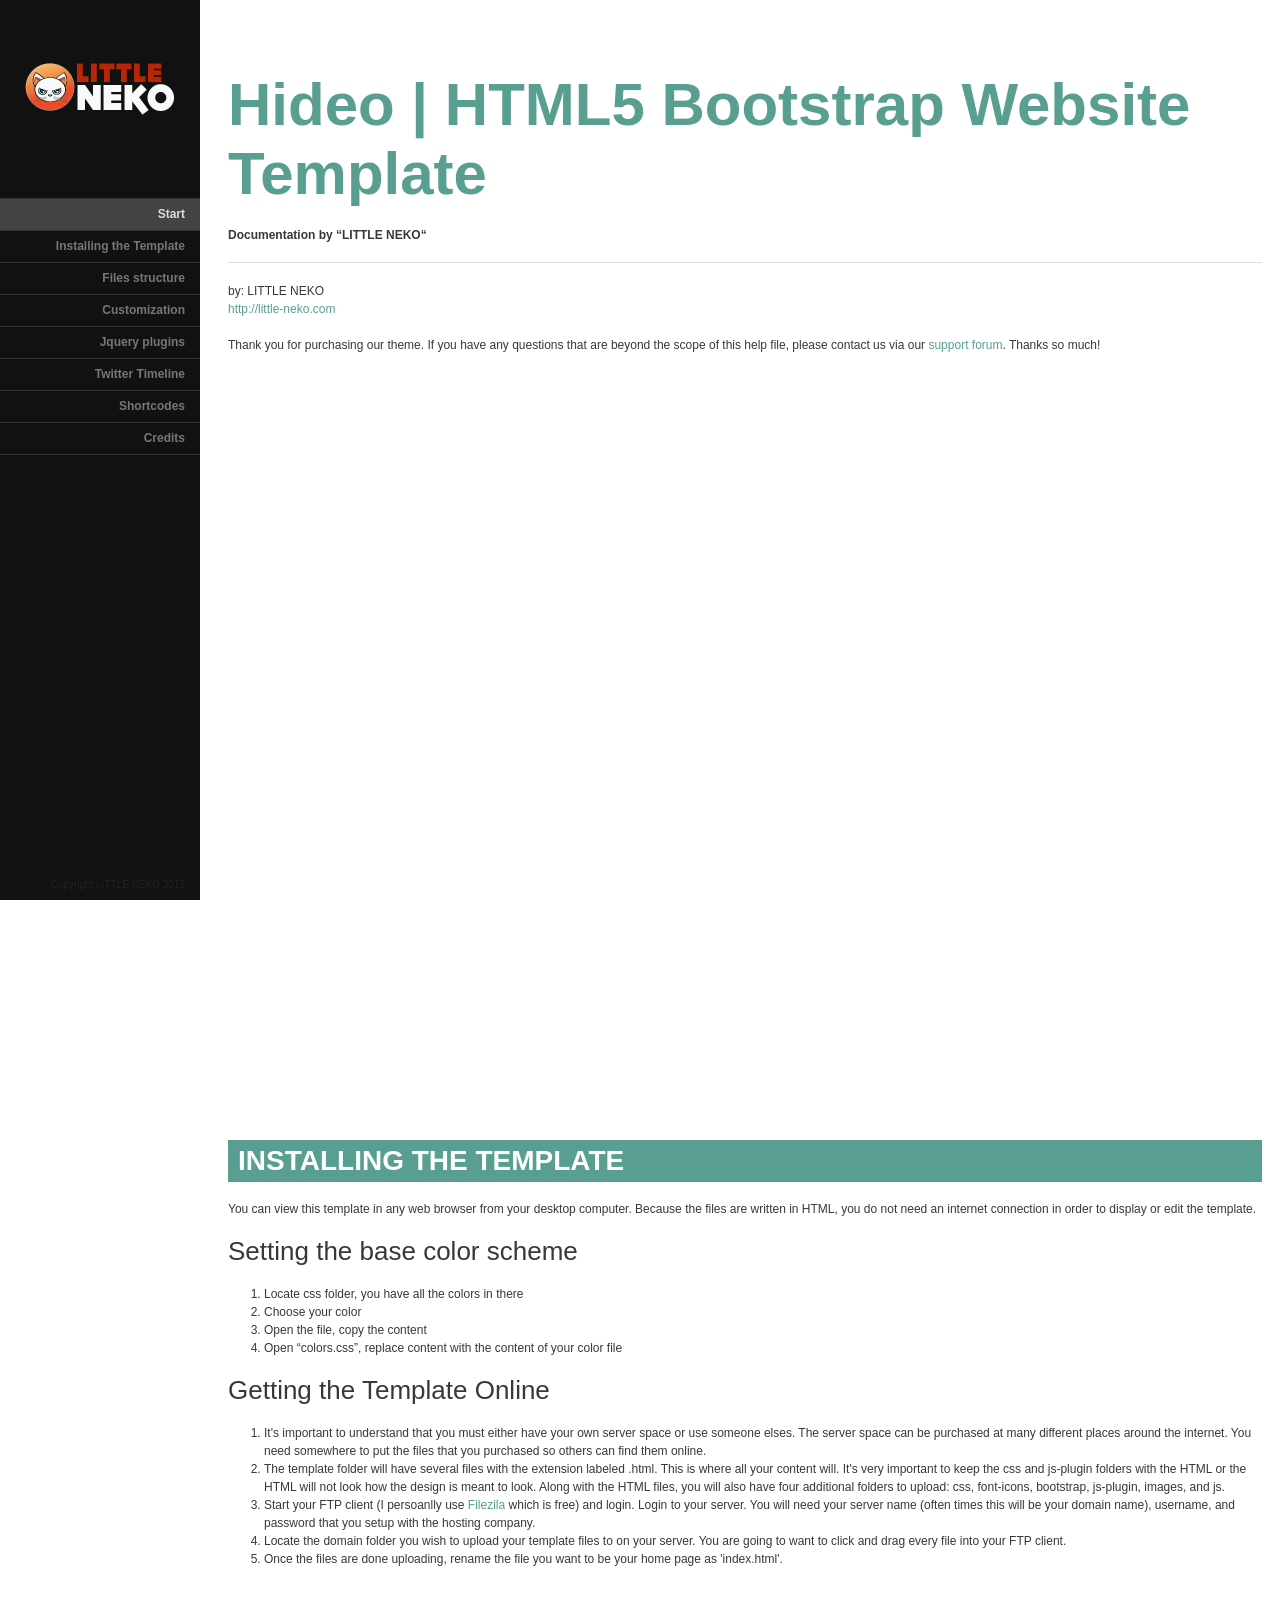
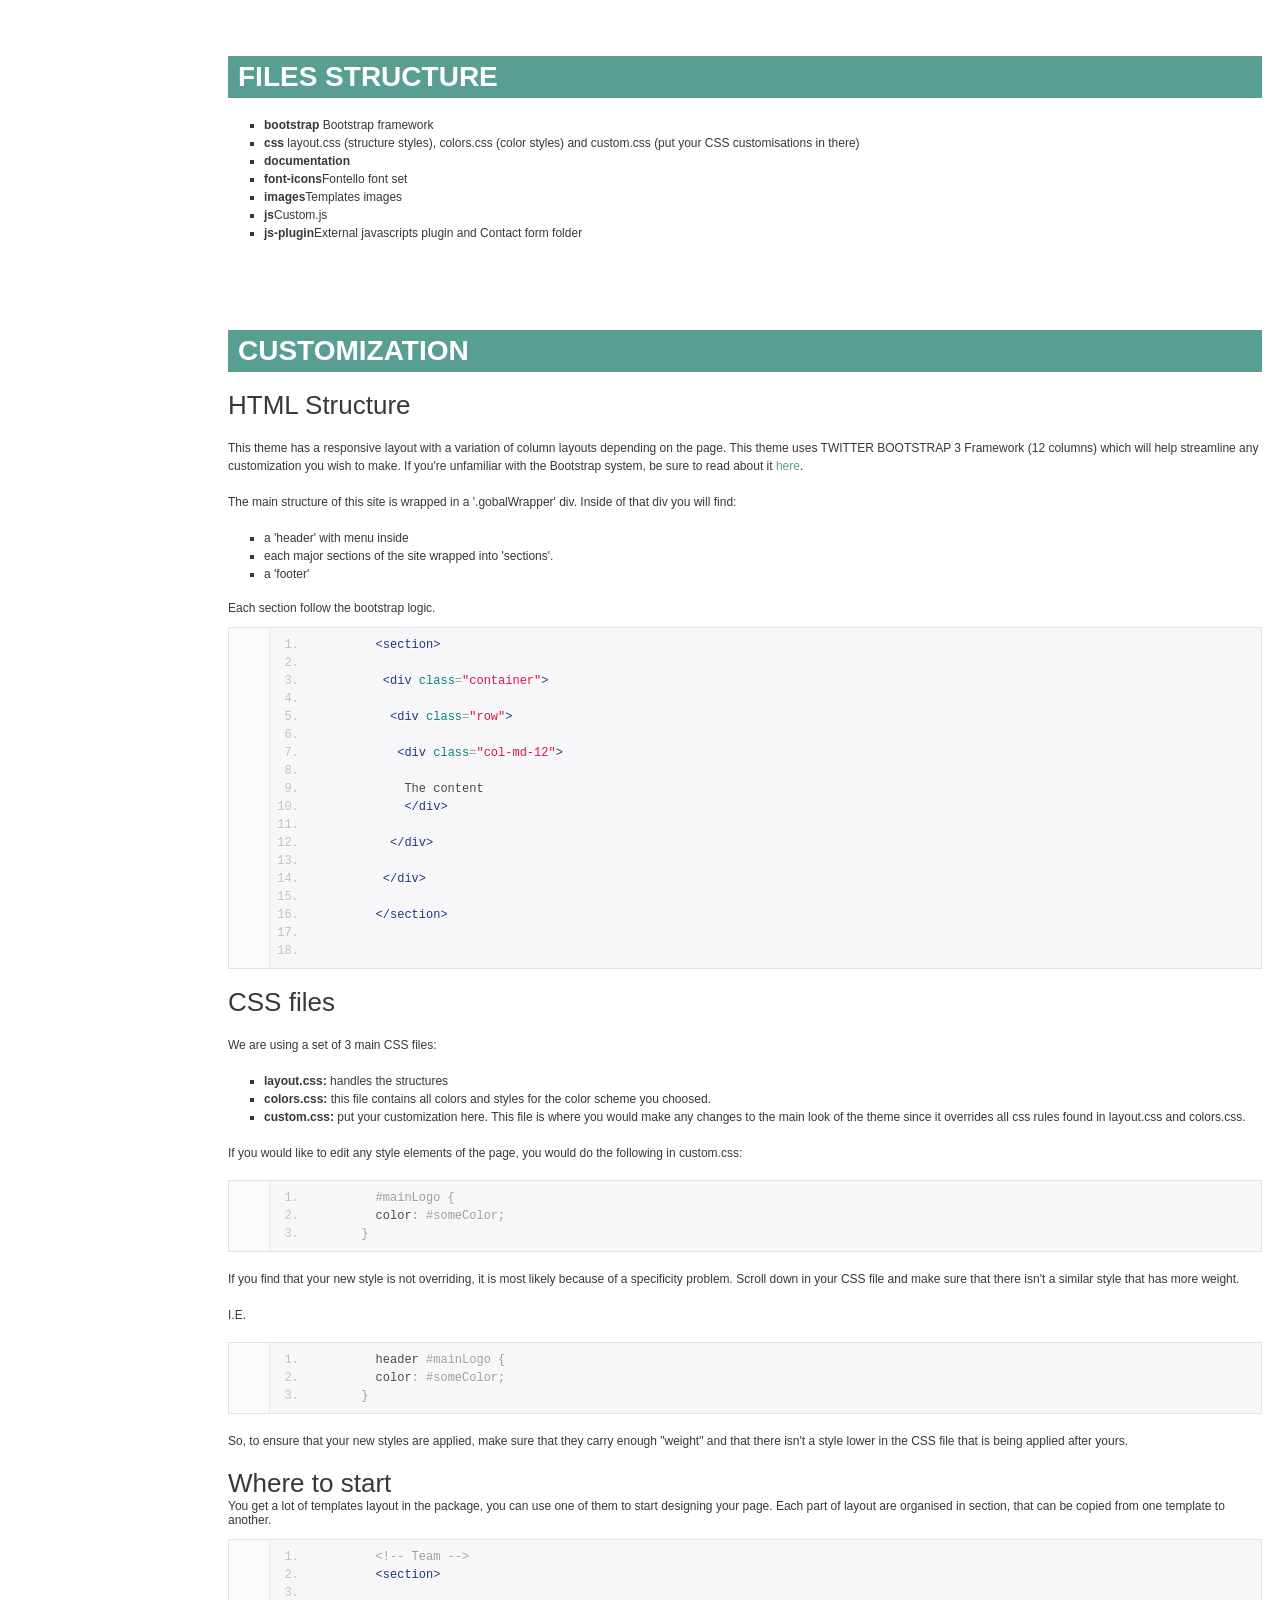
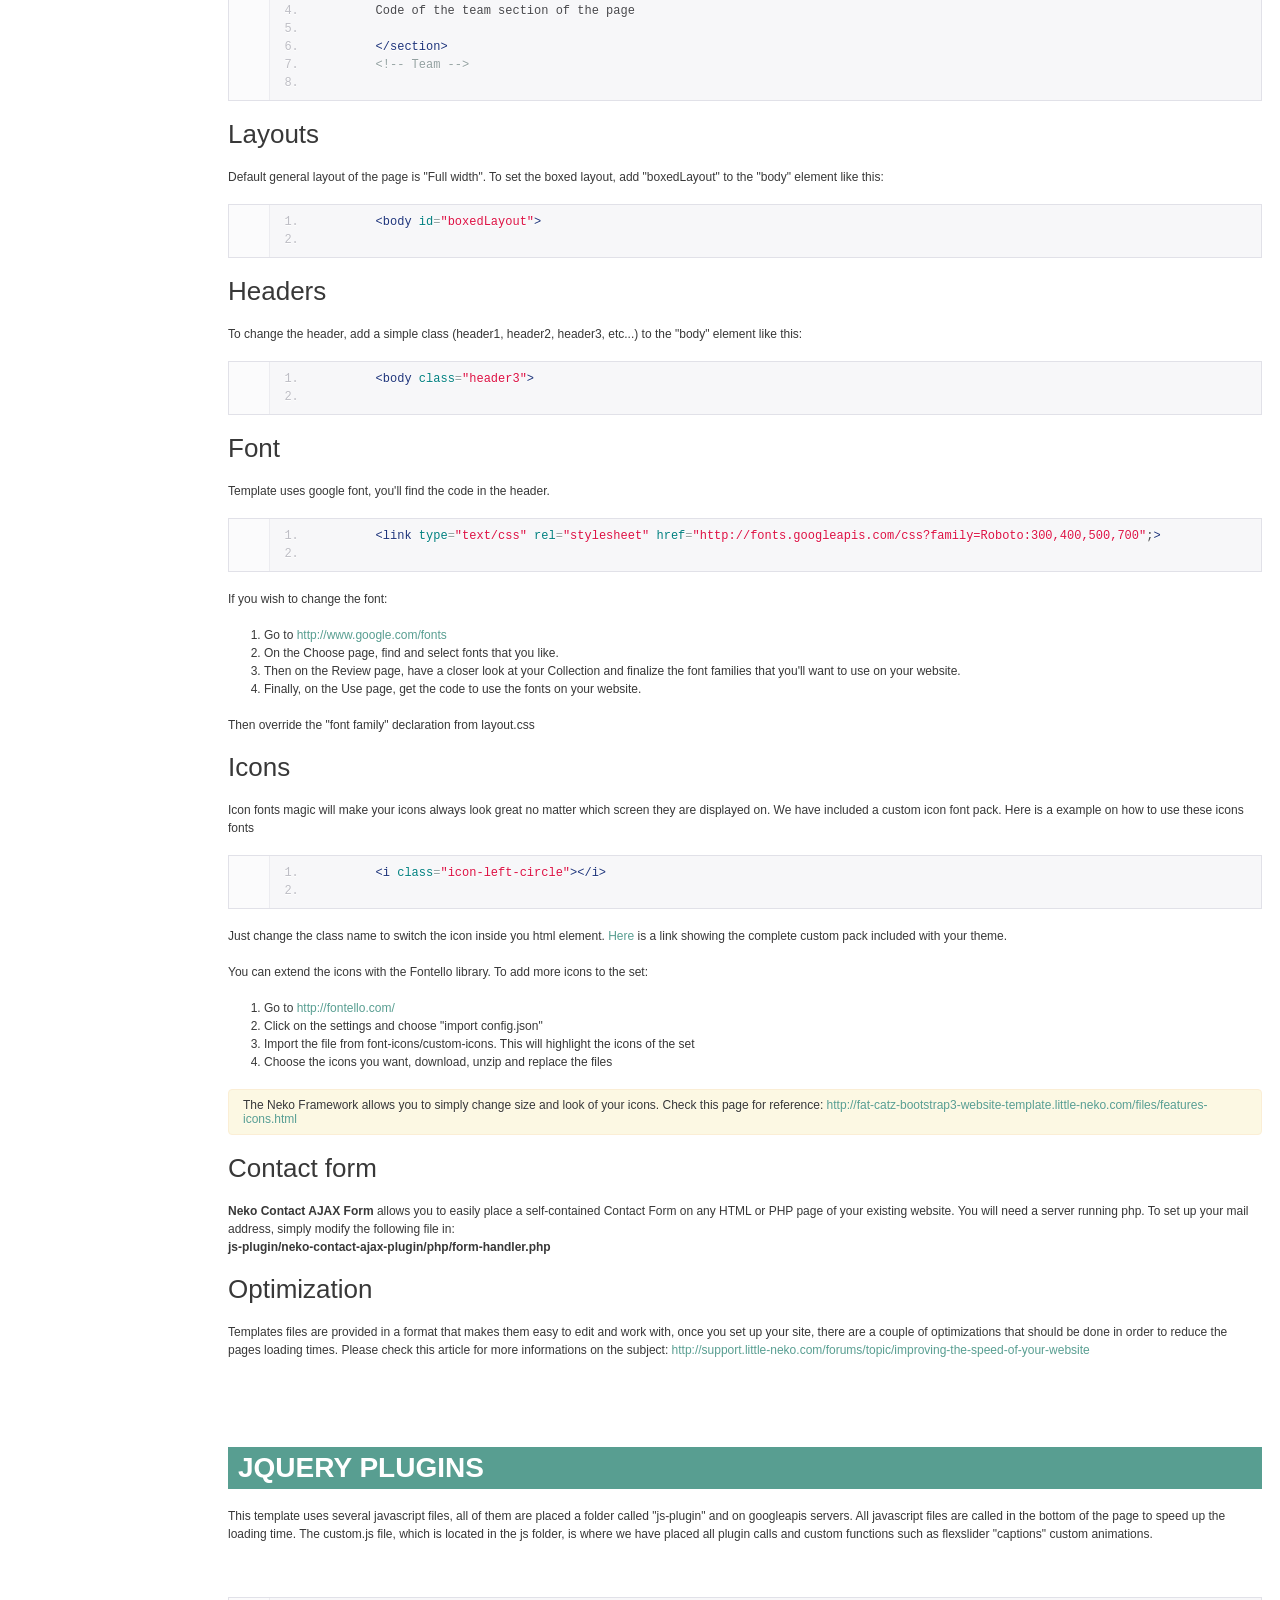
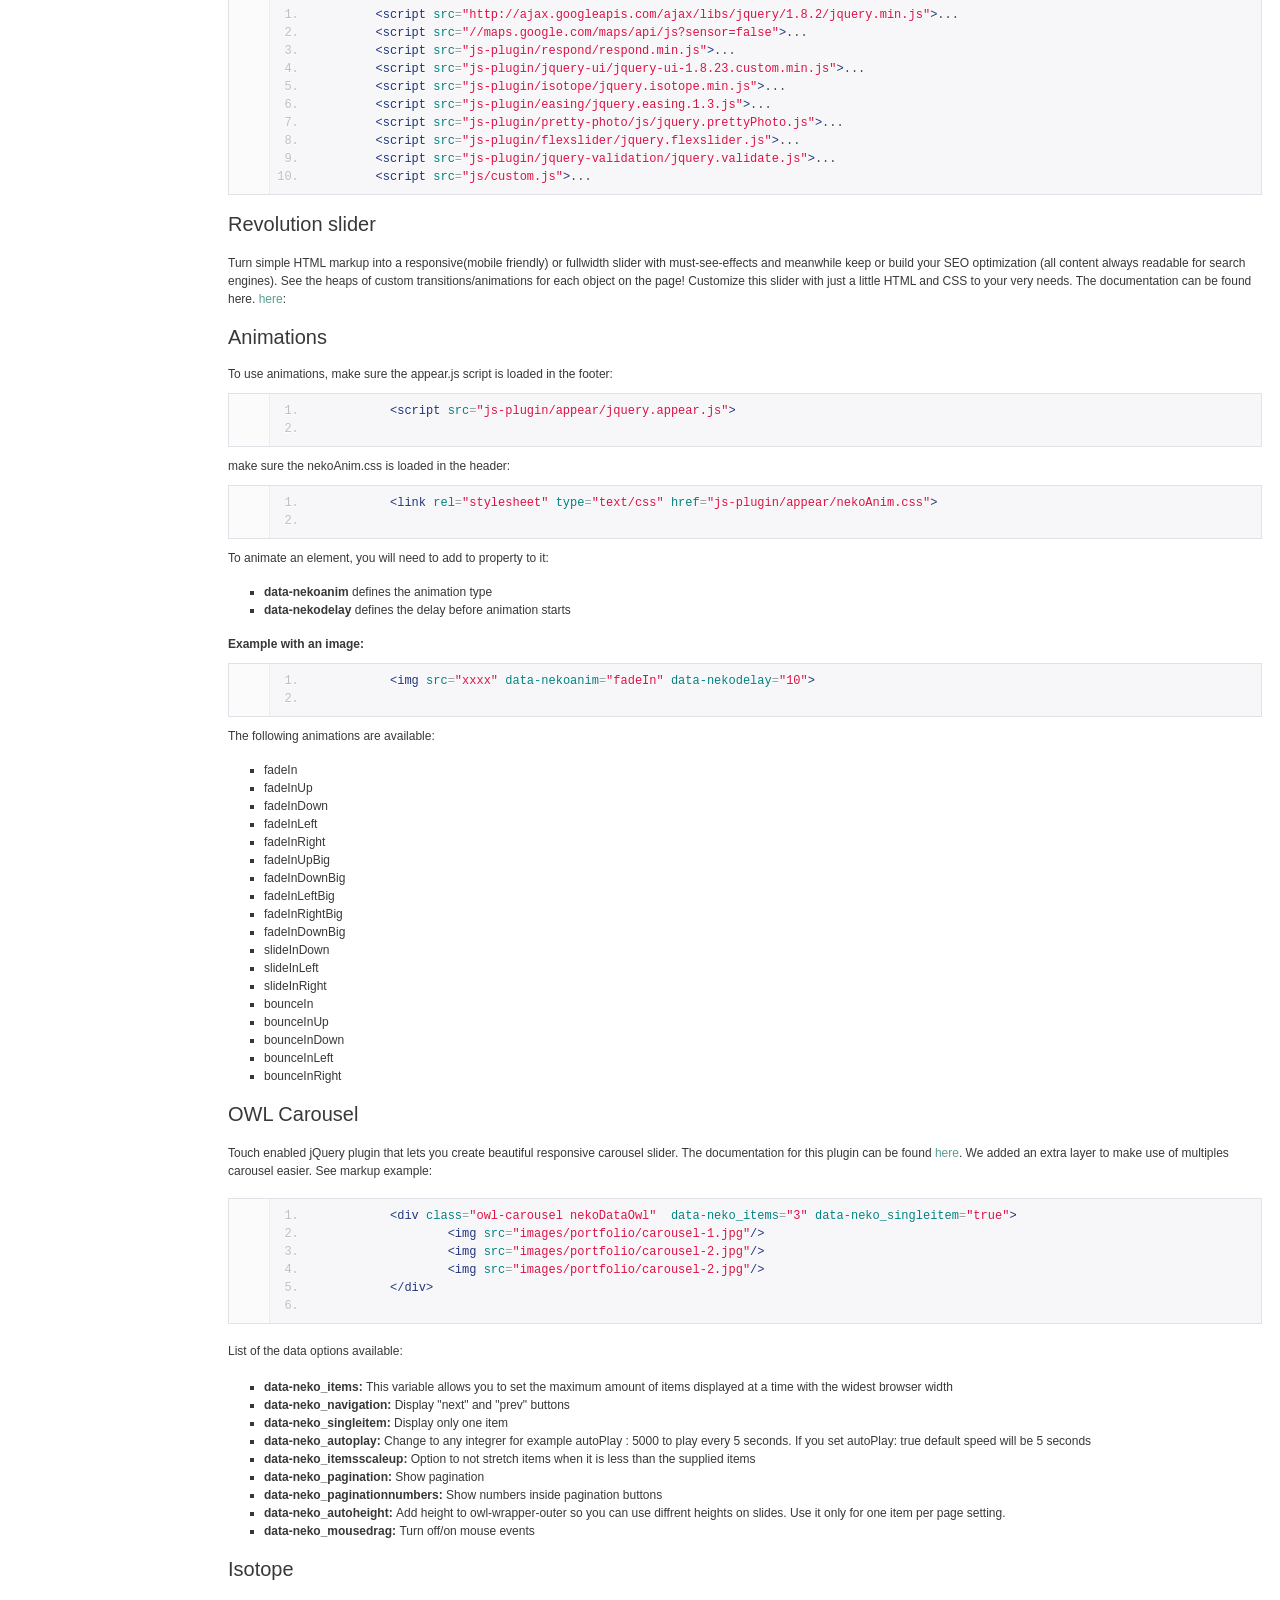
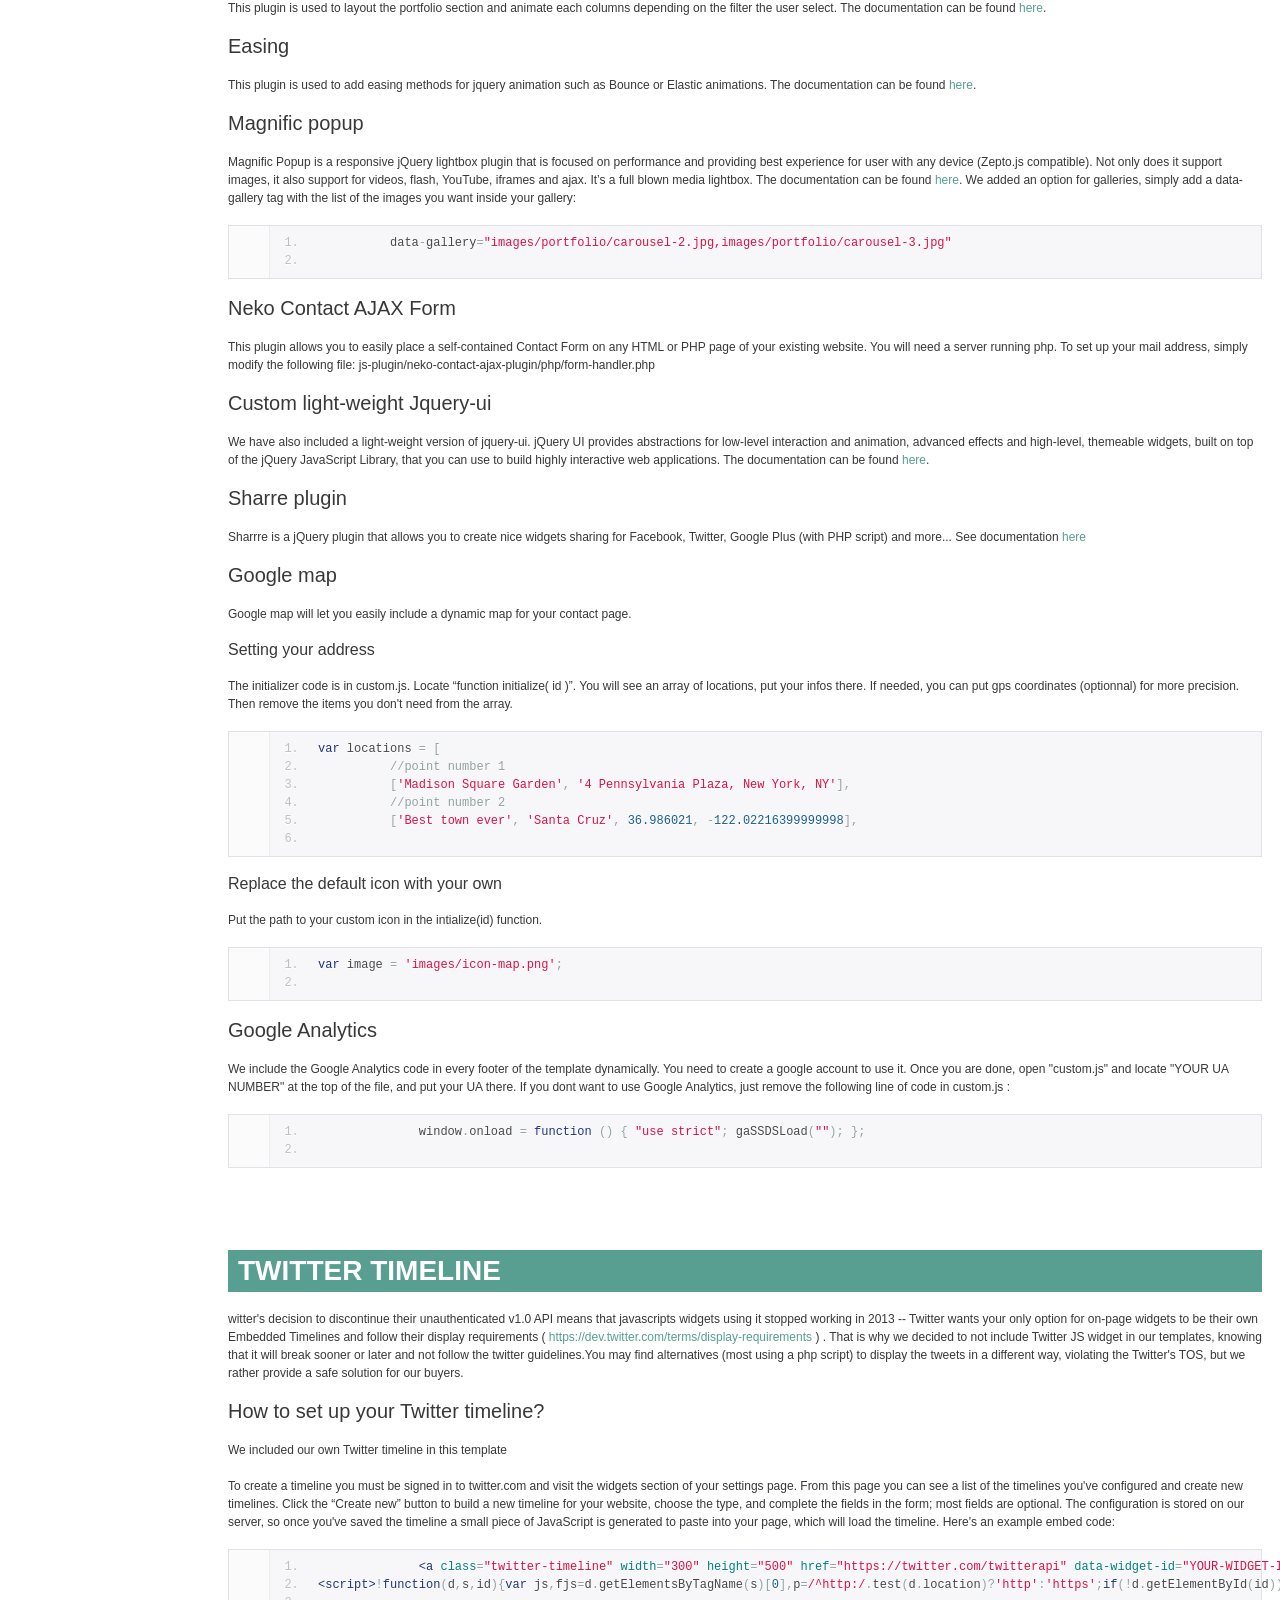
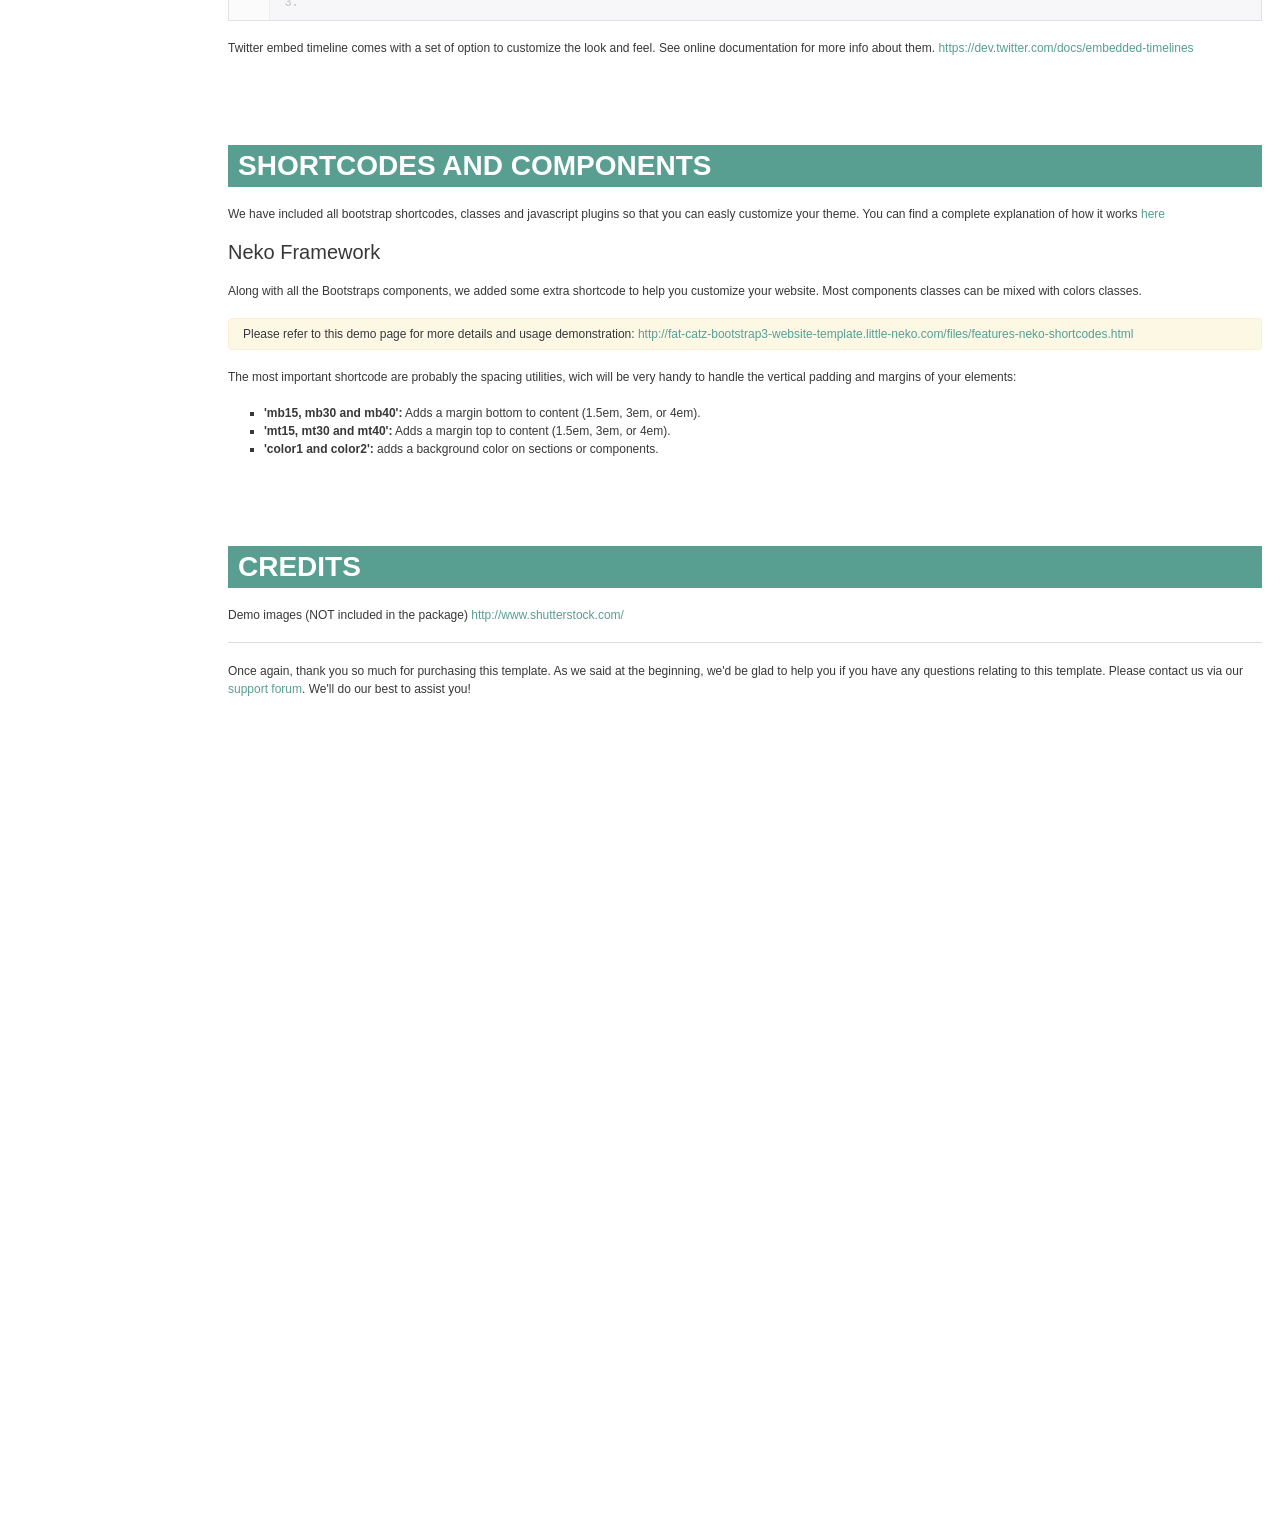
<file: documentation-hideo-v1.3.1/index.html>
<!doctype html>
<!--[if IE 6 ]><html lang="en-us" class="ie6"> <![endif]-->
<!--[if IE 7 ]><html lang="en-us" class="ie7"> <![endif]-->
<!--[if IE 8 ]><html lang="en-us" class="ie8"> <![endif]-->
<!--[if (gt IE 7)|!(IE)]><!-->
<!--made with the documenter v2.0 / "http://rxa.li/documenter" -->
<html lang="en-us">
<!--<![endif]-->
<head>
  <meta charset="utf-8">
  <title>Hideo | HTML5 Bootstrap Website Template - Documentation by “LITTLE NEKO“</title>
  <meta name="description" content="">
  <meta name="author" content="LITTLE NEKO">
  <meta name="copyright" content="LITTLE NEKO">
  <meta name="generator" content="Documenter v2.0 http://rxa.li/documenter">
  <meta name="date" content="2013-07-04T00:00:00+02:00">
  <link rel="stylesheet" href="assets/css/documenter_style.css" media="all">
  <link rel="stylesheet" href="assets/js/google-code-prettify/prettify.css" media="screen">
  <script src="assets/js/google-code-prettify/prettify.js"></script>
  <link rel="shortcut icon" type="image/x-icon" href="favicon.ico" />
  <script src="assets/js/jquery.js"></script>
  <script src="assets/js/jquery.scrollTo.js"></script>
  <script src="assets/js/jquery.easing.js"></script>
  <script>document.createElement('section');var duration='500',easing='swing';</script>
  <script src="assets/js/script.js"></script>
</head>
<body>
  <div id="sidebar"> <a href="http://little-neko.com" target="blank" id="logo"></a>
    <ul>
      <li><a class="current" href="#cover">Start</a></li>
      <li><a href="#installing_the_template" title="Installing the Template">Installing the Template</a></li>
      <li><a href="#files_structure" title="Files structure">Files structure</a></li>
      <li><a href="#customization" title="customization">Customization</a></li>
      <li><a href="#jquery_plugins" title="Jquery plugins">Jquery plugins</a></li>
      <li><a href="#twitter" title="Twitter Timeline">Twitter Timeline</a></li>
      <li><a href="#shortcodes" title="Shortcodes">Shortcodes</a></li>
      <li><a href="#credits" title="Credits">Credits</a></li>
    </ul>
    <div id="copyright">Copyright LITTLE NEKO 2013<br>
    </div>
  </div>
  <div id="content">
    <section id="cover">
      <h1>Hideo | HTML5 Bootstrap Website Template</h1>
      <p><strong>Documentation by “LITTLE NEKO“</strong></p>
      <div id="documenter_buttons"> </div>
      <hr>
      <ul>
        <li>by: LITTLE NEKO</li>
        <li><a href="http://little-neko.com">http://little-neko.com</a></li>
      </ul>
      <p>Thank you for purchasing our theme. If you have any questions that are beyond the scope of this help file, please contact us via our <a href="http://support.little-neko.com/">support forum</a>. Thanks so much!</p>
    </section>
    <section id="installing_the_template">
      <div class="page-header">
        <h2>Installing the Template</h2>
      </div>
      <p> You can view this template in any web browser from your desktop computer. Because the files are written in HTML, you do not need an internet connection in order to display or edit the template.</p>
      <h3> Setting the base color scheme</h3>
      <ol>
        <li> Locate css folder, you have all the colors in there</li>
        <li> Choose your color</li>
        <li> Open the file, copy the content</li>
        <li> Open &ldquo;colors.css&rdquo;, replace content with the content of your color file</li>
      </ol>
      <h3> Getting the Template Online</h3>
      <ol>
        <li> It&#39;s important to understand that you must either have your own server space or use someone elses. The server space can be purchased at many different places around the internet. You need somewhere to put the files that you purchased so others can find them online.</li>
        <li> The template folder will have several files with the extension labeled .html. This is where all your content will. It&#39;s very important to keep the css and js-plugin folders with the HTML or the HTML will not look how the design is meant to look. Along with the HTML files, you will also have four additional folders to upload: css, font-icons, bootstrap, js-plugin, images, and js.</li>
        <li> Start your FTP client (I persoanlly use <a href="http://filezilla-project.org/">Filezila</a> which is free) and login. Login to your server. You will need your server name (often times this will be your domain name), username, and password that you setup with the hosting company.</li>
        <li> Locate the domain folder you wish to upload your template files to on your server. You are going to want to click and drag every file into your FTP client.</li>
        <li> Once the files are done uploading, rename the file you want to be your home page as &#39;index.html&#39;.</li>
      </ol>
    </section>
    <section id="files_structure">
      <h2>Files Structure</h2>
      <ul>
        <li><strong>bootstrap</strong> Bootstrap framework</li>
        <li><strong>css</strong> layout.css (structure styles), colors.css (color styles) and custom.css (put your CSS customisations in there)</li>
        <li><strong>documentation</strong></li>
        <li><strong>font-icons</strong>Fontello font set</li>
        <li><strong>images</strong>Templates images</li>
        <li><strong>js</strong>Custom.js</li>
        <li><strong>js-plugin</strong>External javascripts plugin and Contact form folder</li>
      </ul>
    </section>
    <section id="customization">
      <h2>customization</h2>

      <h3>HTML Structure</h3>
      <p>
        This theme has a responsive layout with a variation of column layouts depending on the page. This theme uses TWITTER BOOTSTRAP 3 Framework (12 columns) which will help streamline any customization you wish to make. If you&#39;re unfamiliar with the Bootstrap system, be sure to read about it <a href="http://twitter.github.com/bootstrap/">here</a>.
      </p>
      <p>
        The main structure of this site is wrapped in a &#39;.gobalWrapper&#39; div. Inside of that div you will find:
      </p>

      <ul>
        <li>a &#39;header&#39; with menu inside</li>
        <li>each major sections of the site wrapped into 'sections'.</li>
        <li>a &#39;footer&#39;</li>
      </ul>

      Each section follow the bootstrap logic.
      
      <pre class="prettyprint lang-prettyprint lang-css linenums linenums">
        &lt;section&gt;<br>
        &nbsp;&lt;div class=&quot;container&quot;&gt;<br>
        &nbsp;&nbsp;&lt;div class=&quot;row&quot;&gt;<br>
        &nbsp;&nbsp;&nbsp;&lt;div class=&quot;col-md-12&quot;&gt;<br>
        &nbsp;&nbsp;&nbsp;&nbsp;The content
        &nbsp;&nbsp;&nbsp; &lt;/div&gt;<br>
        &nbsp;&nbsp;&lt;/div&gt;<br>
        &nbsp;&lt;/div&gt;<br>
        &lt;/section&gt;<br>
      </pre>

      <h3>CSS files</h3>
      <p> We are using a set of 3 main CSS files:</p>
      <ul>
        <li><strong>layout.css:</strong> handles the structures</li>
        <li><strong>colors.css:</strong> this file contains all colors and styles for the color scheme you choosed. </li>
        <li><strong>custom.css:</strong> put your customization here. This file is where you would make any changes to the main look of the theme since it overrides all css rules found in layout.css and colors.css.</li>
      </ul>
      <p> If you would like to edit any style elements of the page, you would do the following in custom.css:</p>
      <pre class="prettyprint lang-prettyprint lang-css linenums linenums">
        #mainLogo {
        color: #someColor;
      } </pre>
      <p> If you find that your new style is not overriding, it is most likely because of a specificity problem. Scroll down in your CSS file and make sure that there isn&#39;t a similar style that has more weight.</p>
      <p> I.E.</p>
      <pre class="prettyprint lang-prettyprint lang-css linenums linenums">
        header #mainLogo {
        color: #someColor;
      }</pre>
      <p>
        So, to ensure that your new styles are applied, make sure that they carry enough &quot;weight&quot; and that there isn&#39;t a style lower in the CSS file that is being applied after yours.
      </p>
      <h3>Where to start</h3>
      You get a lot of templates layout in the package, you can use one of them to start designing your page.
      Each part of layout are organised in section, that can be copied from one template to another.

       <pre class="prettyprint lang-prettyprint lang-css linenums linenums">
        &lt;!-- Team --&gt;
        &lt;section&gt;

        Code of the team section of the page

        &lt;/section&gt;
        &lt;!-- Team --&gt;
      </pre>


      <h3>Layouts</h3>
      <p>Default general layout of the page is "Full width". To set the boxed layout, add "boxedLayout" to the "body" element like this:</p>
      <pre class="prettyprint lang-prettyprint lang-css linenums linenums">
        &lt;body id=&quot;boxedLayout&quot;&gt;
      </pre>

      <h3>Headers</h3>
      <p>To change the header, add a simple class (header1, header2, header3, etc...) to the "body" element like this:</p>
      <pre class="prettyprint lang-prettyprint lang-css linenums linenums">
        &lt;body class=&quot;header3&quot;&gt;
      </pre>
      <h3>Font</h3>
      <p>Template uses google font, you'll find the code in the header.</p>

      <pre class="prettyprint lang-prettyprint lang-css linenums linenums">
        &lt;link type=&quot;text/css&quot; rel=&quot;stylesheet&quot; href=&quot;http://fonts.googleapis.com/css?family=Roboto:300,400,500,700&quot;;&gt;
      </pre>
      <p>If you wish to change the font:</p>
      <ol>
        <li>Go to <a href="http://www.google.com/fonts">http://www.google.com/fonts</a></li>
        <li>On the Choose page, find and select fonts that you like.</li>
        <li>Then on the Review page, have a closer look at your Collection and finalize the font families that you'll want to use on your website.</li>
        <li>Finally, on the Use page, get the code to use the fonts on your website.</li>
      </ol>
      <p>Then override the "font family" declaration from layout.css</p>
      <h3>Icons</h3>
      <p>
        Icon fonts magic will make your icons always look great no matter which screen they are displayed on. We have included a custom icon font pack. Here is a example on how to use these icons fonts
      </p>
      <pre class="prettyprint lang-prettyprint lang-javascript linenums linenums">
        &lt;i class=&quot;icon-left-circle&quot;&gt;&lt;/i&gt;
      </pre>
      <p>
        Just change the class name to switch the icon inside you html element. <a href="../../font-icons/custom-icons/demo.html">Here</a> is a link showing the complete custom pack included with your theme.
      </p>
      <p> You can extend the icons with the Fontello library. To add more icons to the set:
      </p>
      <ol>
        <li> Go to <a href="http://fontello.com/">http://fontello.com/</a></li>
        <li> Click on the settings and choose &quot;import config.json&quot;</li>
        <li> Import the file from font-icons/custom-icons. This will highlight the icons of the set</li>
        <li> Choose the icons you want, download, unzip and replace the files</li>
      </ol>
      <div class="alert">
        The Neko Framework allows you to simply change size and look of your icons. Check this page for reference:
        <a href="http://fat-catz-bootstrap3-website-template.little-neko.com/files/features-icons.html" target="_blank">http://fat-catz-bootstrap3-website-template.little-neko.com/files/features-icons.html</a>
      </div>

      <h3>Contact form</h3>
      <p>
        <strong>Neko Contact AJAX Form</strong> allows you to easily place a self-contained Contact Form on any HTML or PHP page of your existing website. You will need a server running php. To set up your mail address, simply modify the following file in:<br /><strong>js-plugin/neko-contact-ajax-plugin/php/form-handler.php</strong>
      </p>

      <h3>Optimization</h3>
      <p>
        Templates files are provided in a format that makes them easy to edit and work with, once you set up your site, there are a couple of optimizations that should be done in order to reduce the pages loading times.
        Please check this article for more informations on the subject:
        <a href="http://support.little-neko.com/forums/topic/improving-the-speed-of-your-website/" target="_blank">http://support.little-neko.com/forums/topic/improving-the-speed-of-your-website</a>
      </p>
    </section>
    <section id="jquery_plugins">
      <div class="page-header">
        <h2>Jquery plugins</h2>
      </div>
      <p>
        This template uses several javascript files, all of them are placed a folder called &quot;js-plugin&quot; and on googleapis servers. All javascript files are called in the bottom of the page to speed up the loading time. The custom.js file, which is located in the js folder, is where we have placed all plugin calls and custom functions such as flexslider &quot;captions&quot; custom animations.
      </p>
      <p>&nbsp; </p>
      <pre class="prettyprint lang-prettyprint lang-javascript linenums linenums">
        &lt;script src=&quot;http://ajax.googleapis.com/ajax/libs/jquery/1.8.2/jquery.min.js&quot;&gt;...
        &lt;script src=&quot;//maps.google.com/maps/api/js?sensor=false&quot;&gt;...
        &lt;script src=&quot;js-plugin/respond/respond.min.js&quot;&gt;...
        &lt;script src=&quot;js-plugin/jquery-ui/jquery-ui-1.8.23.custom.min.js&quot;&gt;...
        &lt;script src=&quot;js-plugin/isotope/jquery.isotope.min.js&quot;&gt;...
        &lt;script src=&quot;js-plugin/easing/jquery.easing.1.3.js&quot;&gt;...
        &lt;script src=&quot;js-plugin/pretty-photo/js/jquery.prettyPhoto.js&quot;&gt;...
        &lt;script src=&quot;js-plugin/flexslider/jquery.flexslider.js&quot;&gt;...
        &lt;script src=&quot;js-plugin/jquery-validation/jquery.validate.js&quot;&gt;...
        &lt;script src=&quot;js/custom.js&quot;&gt;...</pre>

        <h4>Revolution slider</h4>
        <p>
         Turn simple HTML markup into a responsive(mobile friendly) or fullwidth slider with must-see-effects and meanwhile keep or build your SEO optimization (all content always readable for search engines). See the heaps of custom transitions/animations for each object on the page! Customize this slider with just a little HTML and CSS to your very needs. The documentation can be found here. <a href="../files/js-plugin/revolution-slider/documentation/documentation.html">here</a>:
        </p>

        <h4>Animations</h4>
        To use animations, make sure the appear.js script is loaded in the footer:

        <pre class="prettyprint lang-prettyprint lang-javascript linenums linenums">
          &lt;script src=&quot;js-plugin/appear/jquery.appear.js&quot;&gt;
        </pre>

        make sure the nekoAnim.css  is loaded in the header:
        <pre class="prettyprint lang-prettyprint lang-javascript linenums linenums">
          &lt;link rel=&quot;stylesheet&quot; type=&quot;text/css&quot; href=&quot;js-plugin/appear/nekoAnim.css&quot;&gt;
        </pre>

        To animate an element, you will need to add to property to it:
        <ul>
          <li><strong>data-nekoanim</strong> defines the animation type</li>
          <li><strong>data-nekodelay</strong> defines the delay before animation starts</li>
        </ul>
        <strong>Example with an image:</strong>
        <pre class="prettyprint lang-prettyprint lang-javascript linenums linenums">
          &lt;img src=&quot;xxxx&quot; data-nekoanim=&quot;fadeIn&quot; data-nekodelay=&quot;10&quot;&gt;
        </pre>

        The following animations are available:

        <ul>
          <li>fadeIn</li>
          <li>fadeInUp</li>
          <li>fadeInDown</li>
          <li>fadeInLeft</li>
          <li>fadeInRight</li>
          <li>fadeInUpBig</li>
          <li>fadeInDownBig</li>
          <li>fadeInLeftBig</li>
          <li>fadeInRightBig</li>
          <li>fadeInDownBig</li>
          <li>slideInDown</li>
          <li>slideInLeft</li>
          <li>slideInRight</li>
          <li>bounceIn</li>
          <li>bounceInUp</li>
          <li>bounceInDown</li>
          <li>bounceInLeft</li>
          <li>bounceInRight</li>
        </ul>


        <h4>OWL Carousel</h4>
        <p>
          Touch enabled jQuery plugin that lets you create beautiful responsive carousel slider. The documentation for this plugin can be found <a href="http://owlgraphic.com/owlcarousel/">here</a>.
          We added an extra layer to make use of multiples carousel easier.
          See markup example:

          <pre class="prettyprint lang-prettyprint lang-javascript linenums linenums">
          &lt;div class="owl-carousel nekoDataOwl"  data-neko_items="3" data-neko_singleitem="true">
                  &lt;img src="images/portfolio/carousel-1.jpg"/&gt;
                  &lt;img src="images/portfolio/carousel-2.jpg"/&gt;
                  &lt;img src="images/portfolio/carousel-2.jpg"/&gt;    
          &lt;/div&gt;
          </pre>
          <p>
          List of the data options available:
          </p>

          <ul>
            <li><strong>data-neko_items: </strong>This variable allows you to set the maximum amount of items displayed at a time with the widest browser width</li>
            <li><strong>data-neko_navigation: </strong>Display "next" and "prev" buttons</li>
            <li><strong>data-neko_singleitem: </strong>Display only one item</li>
            <li><strong>data-neko_autoplay: </strong>Change to any integrer for example autoPlay : 5000 to play every 5 seconds. If you set autoPlay: true default speed will be 5 seconds</li>
            <li><strong>data-neko_itemsscaleup: </strong>Option to not stretch items when it is less than the supplied items</li>
            <li><strong>data-neko_pagination: </strong>Show pagination</li>
            <li><strong>data-neko_paginationnumbers: </strong>Show numbers inside pagination buttons</li>
            <li><strong>data-neko_autoheight: </strong>Add height to owl-wrapper-outer so you can use diffrent heights on slides. Use it only for one item per page setting.</li>
            <li><strong>data-neko_mousedrag: </strong>Turn off/on mouse events</li>
         </ul>


        </p>
        <h4>Isotope</h4>
        <p>
          This plugin is used to layout the portfolio section and animate each columns depending on the filter the user select. The documentation can be found <a href="http://isotope.metafizzy.co/">here</a>.
        </p>

        <h4>Easing</h4>
        <p>
          This plugin is used to add easing methods for jquery animation such as Bounce or Elastic animations. The documentation can be found <a href="http://gsgd.co.uk/sandbox/jquery/easing/">here</a>.
        </p>

        <h4>Magnific popup</h4>
        <p>
          Magnific Popup is a responsive jQuery lightbox plugin that is focused on performance and providing best experience for user with any device (Zepto.js compatible). Not only does it support images, it also support for videos, flash, YouTube, iframes and ajax. It&rsquo;s a full blown media lightbox. The documentation can be found <a href="http://dimsemenov.com/plugins/magnific-popup/documentation.html">here</a>. We added an option for galleries, simply add a data-gallery tag with the list of the images you want inside your gallery:<br>
        </p>

        <pre class="prettyprint lang-prettyprint lang-javascript linenums linenums">
          data-gallery="images/portfolio/carousel-2.jpg,images/portfolio/carousel-3.jpg"
        </pre>

        <h4>Neko Contact AJAX Form</h4>
        <p>
          This plugin allows you to easily place a self-contained Contact Form on any HTML or PHP page of your existing website. You will need a server running php. To set up your mail address, simply modify the following file: js-plugin/neko-contact-ajax-plugin/php/form-handler.php
        </p>

        <h4>Custom light-weight Jquery-ui</h4>
        <p>
          We have also included a light-weight version of jquery-ui. jQuery UI provides abstractions for low-level interaction and animation, advanced effects and high-level, themeable widgets, built on top of the jQuery JavaScript Library, that you can use to build highly interactive web applications. The documentation can be found <a href="http://jqueryui.com/">here</a>.
        </p>
        <h4>Sharre plugin</h4>
        <p>
          Sharrre is a jQuery plugin that allows you to create nice widgets sharing for Facebook, Twitter, Google Plus (with PHP script) and more... See documentation <a href="http://sharrre.com/#documentation">here</a>
        </p>
        <h4>Google map</h4>
        <p>
          Google map will let you easily include a dynamic map for your contact page.
        </p>
        <h5> Setting your address</h5>
        <p>
          The initializer code is in custom.js. Locate &ldquo;function initialize( id )&rdquo;. You will see an array of locations, put your infos there. If needed, you can put gps coordinates (optionnal) for more precision. Then remove the items you don't need from the array.
        </p>
        <pre class="prettyprint lang-prettyprint lang-javascript linenums linenums">var locations = [
          //point number 1
          ['Madison Square Garden', '4 Pennsylvania Plaza, New York, NY'],
          //point number 2
          ['Best town ever', 'Santa Cruz', 36.986021, -122.02216399999998],
        </pre>
        <h5>Replace the default icon with your own</h5>
        <p>
          Put the path to your custom icon in the intialize(id) function.</p>
          <pre class="prettyprint lang-prettyprint lang-javascript linenums linenums">var image = 'images/icon-map.png';
          </pre>
          <h4>Google Analytics</h4>
          <p>
            We include the Google Analytics code in every footer of the template dynamically. You need to create a google account to use it. Once you are done, open "custom.js" and locate "YOUR UA NUMBER" at the top of the file, and put your UA there. If you dont want to use Google Analytics, just remove the following line of code in custom.js :
            <pre class="prettyprint lang-javascript linenums">
              window.onload = function () { "use strict"; gaSSDSLoad(""); };
            </pre>
          </section>
          <section id="twitter">
            <h2>Twitter timeline</h2>
            <p>
              witter's decision to discontinue their unauthenticated v1.0 API means that javascripts widgets using it stopped working in 2013 -- Twitter wants your only option for on-page widgets to be their own Embedded Timelines and follow their display requirements (<a href="https://dev.twitter.com/terms/display-requirements"> https://dev.twitter.com/terms/display-requirements</a> ) . That is why we decided to not include Twitter JS widget in our templates, knowing that it will break sooner or later and not follow the twitter guidelines.You may find alternatives (most using a php script) to display the tweets in a different way, violating the Twitter's TOS, but we rather provide a safe solution for our buyers.
            </p>

            <h4>How to set up your Twitter timeline?</h4>
            <p>
              We included our own Twitter timeline in this template
            </p>
            <p>
              To create a timeline you must be signed in to twitter.com and visit the widgets section of your settings page. From this page you can see a list of the timelines you've configured and create new timelines. Click the “Create new” button to build a new timeline for your website, choose the type, and complete the fields in the form; most fields are optional. The configuration is stored on our server, so once you've saved the timeline a small piece of JavaScript is generated to paste into your page, which will load the timeline. Here's an example embed code:
            </p>
            <pre class="prettyprint lang-javascript linenums">
              &lt;a class="twitter-timeline" width="300" height="500" href="https://twitter.com/twitterapi" data-widget-id="YOUR-WIDGET-ID-HERE"&gt;Tweets by @twitterapi&lt;/a&gt;<br>&lt;script&gt;!function(d,s,id){var js,fjs=d.getElementsByTagName(s)[0],p=/^http:/.test(d.location)?'http':'https';if(!d.getElementById(id)){js=d.createElement(s);js.id=id;js.src=p+&quot;://platform.twitter.com/widgets.js&quot;;fjs.parentNode.insertBefore(js,fjs);}}(document,&quot;script&quot;,&quot;twitter-wjs&quot;);&lt;/script&gt;
            </pre>
            <p>
              Twitter embed timeline comes with a set of option to customize the look and feel. See online documentation for more info about them. <a href="https://dev.twitter.com/docs/embedded-timelines">https://dev.twitter.com/docs/embedded-timelines</a>
            </p>
          </section>
          <section id="shortcodes">
            <h2>Shortcodes and components</h2>
            <p>
              We have included all bootstrap shortcodes, classes and javascript plugins so that you can easly customize your theme. You can find a complete explanation of how it works <a href="http://twitter.github.com/bootstrap">here</a>
            </p>

            <h4>Neko Framework</h4>
            <p> Along with all the Bootstraps components, we added some extra shortcode to help you customize your website. Most components classes can be mixed with colors classes.</p>
            <div class="alert">
              Please refer to this demo page for more details and usage demonstration:
              <a href="http://fat-catz-bootstrap3-website-template.little-neko.com/files/features-neko-shortcodes.html" target="_blank">http://fat-catz-bootstrap3-website-template.little-neko.com/files/features-neko-shortcodes.html</a>
            </div>
            <p>The most important shortcode are probably the spacing utilities, wich will be very handy to handle the vertical padding and margins of your elements:
            </p>
            <ul>
              <li>
                <strong>&#39;mb15, mb30 and mb40&#39;:</strong> Adds a margin bottom to content (1.5em, 3em, or 4em).
              </li>
              <li>
                <strong>&#39;mt15, mt30 and mt40&#39;:</strong> Adds a margin top to content (1.5em, 3em, or 4em).
              </li>
              <li>
                <strong>&#39;color1 and color2&#39;:</strong> adds a background color on sections or components.
              </li>
             </ul>
            </section>
            <section id="credits">
              <div class="page-header">
                <h2>Credits</h2>
              </div>
              <p> Demo images (NOT included in the package) <a href="http://www.shutterstock.com/">http://www.shutterstock.com/</a></p>
              <hr>
              <p> Once again, thank you so much for purchasing this template. As we said at the beginning, we&#39;d be glad to help you if you have any questions relating to this template. Please contact us via our <a href="http://support.little-neko.com/">support forum</a>. We&#39;ll do our best to assist you!</p>
            </section>
          </div>
        </body>
        </html>
</file>
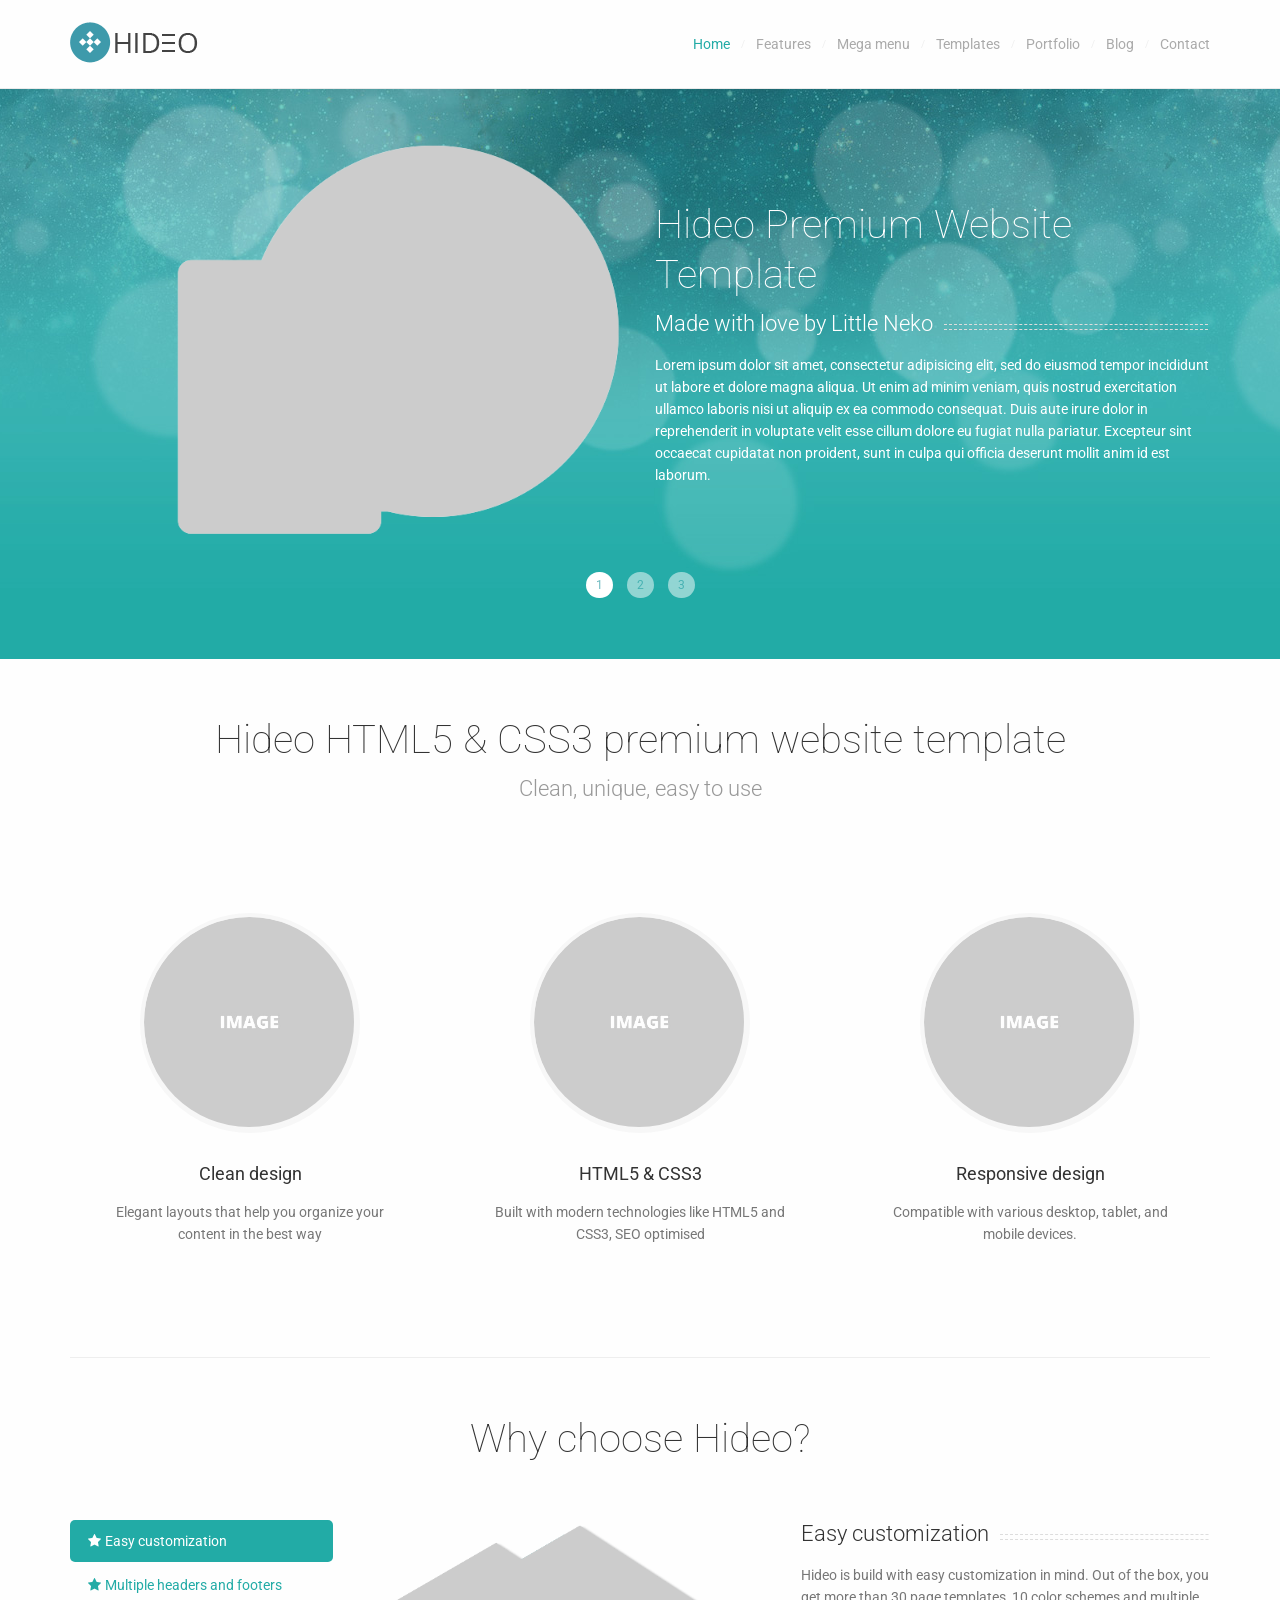
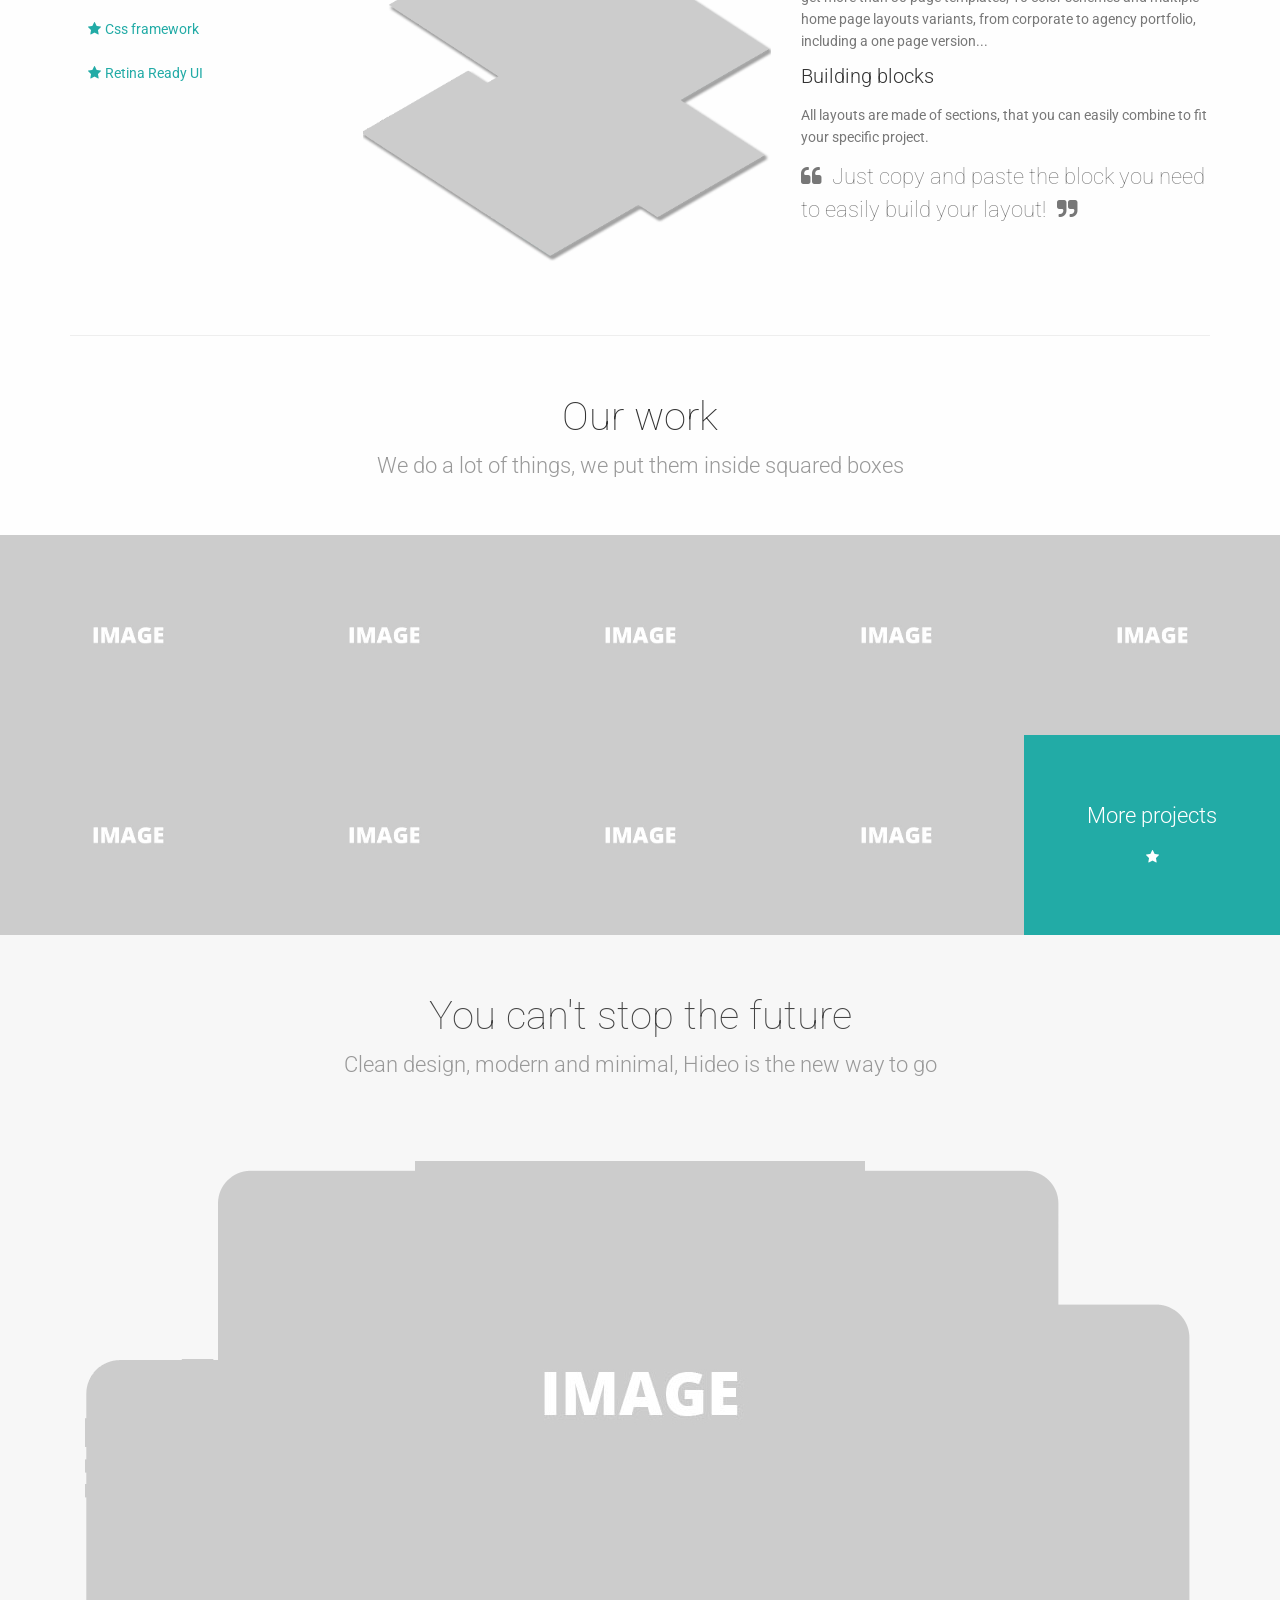
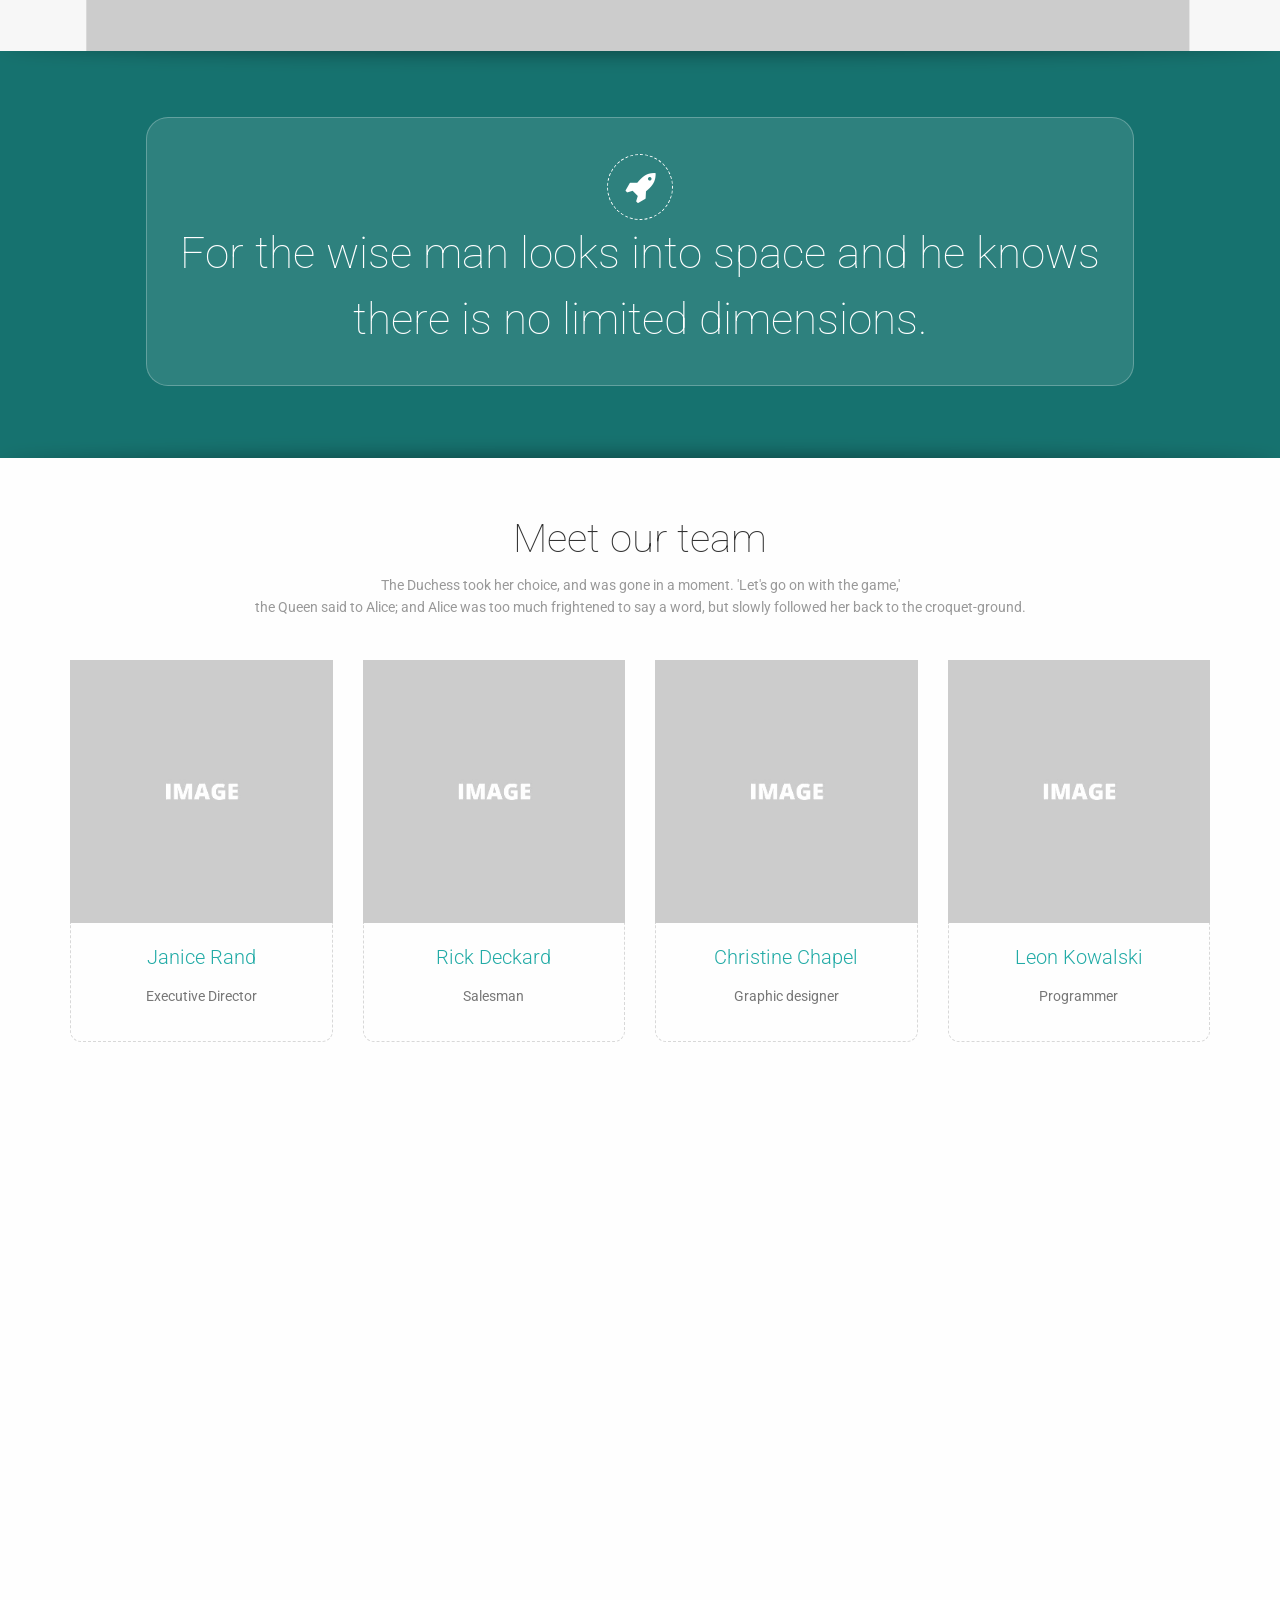
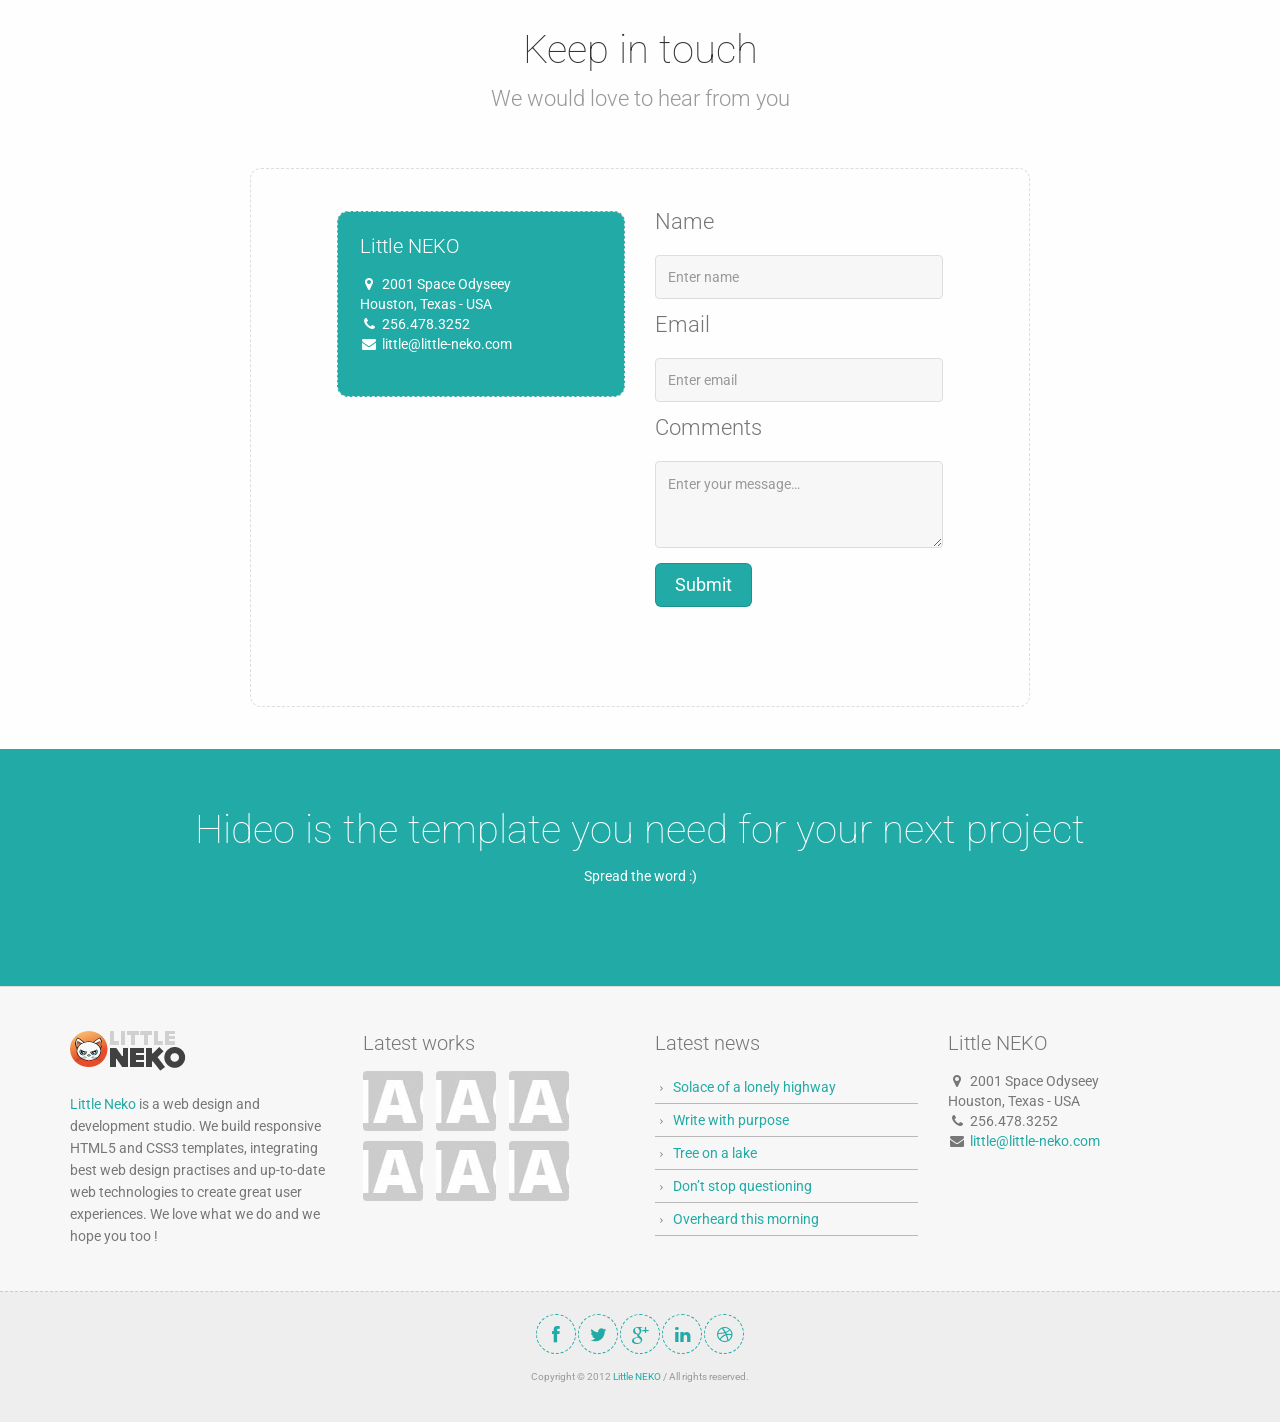
<file: files/index.html>
<!DOCTYPE html>
<!--[if lt IE 7 ]><html class="ie ie6" lang="en"> <![endif]-->
<!--[if IE 7 ]><html class="ie ie7" lang="en"> <![endif]-->
<!--[if IE 8 ]><html class="ie ie8" lang="en"> <![endif]-->
<!--[if (gte IE 9)|!(IE)]><!-->
<html lang="en">
<!--<![endif]-->
<head>
<!-- Basic Page Needs
	================================================== -->
	<meta charset="utf-8">
	<title>HIDEO HTML5, CSS3, responsive, Bootstrap 3 website template</title>
	<meta name="description" content="HIDEO is a One Page Bootstrap 3 Premium website Template, using nice Paralax effect, HTML5, CSS3 and Twitter Bootstrap 3">
	<meta name="author" content="Little NEKO">
<!-- Mobile Specific Metas
	================================================== -->
	<meta name="viewport" content="width=device-width, initial-scale=1, maximum-scale=1">
<!-- CSS
	================================================== -->
	<!-- Bootstrap  -->
	<link type="text/css" rel="stylesheet" href="bootstrap/css/bootstrap.min.css">
	<!-- web font  -->
	<link href='http://fonts.googleapis.com/css?family=Roboto:100,300,400' rel='stylesheet' type='text/css'>
	<!-- Pop up-->
	<link rel="stylesheet" type="text/css" href="js-plugin/magnific-popup/magnific-popup.css" />
	<!-- Owl carousel-->
	<link rel="stylesheet" href="js-plugin/owl.carousel/owl-carousel/owl.carousel.css">
	<link rel="stylesheet" href="js-plugin/owl.carousel/owl-carousel/owl.theme.css">
	<!-- nekoAnim-->
	<link rel="stylesheet" type="text/css" href="js-plugin/appear/nekoAnim.css" />
	<!-- Background Video -->
	<link type="text/css" rel="stylesheet" href="js-plugin/ytplayer/YTPlayer.css">	
	<!-- icon fonts -->
	<link type="text/css" rel="stylesheet" href="font-icons/custom-icons/css/custom-icons.css">
	<link type="text/css" rel="stylesheet" href="font-icons/custom-icons/css/custom-icons-ie7.css">
	<!-- Custom css -->
	<link type="text/css" rel="stylesheet" href="css/layout.css">
	<link type="text/css" id="colors" rel="stylesheet" href="css/sea-green.css">
	<link type="text/css" rel="stylesheet" href="css/custom.css">
	<!--[if lt IE 9]><script src="http://html5shim.googlecode.com/svn/trunk/html5.js"></script> <![endif]-->
	<script src="js/modernizr-2.6.1.min.js"></script>
<!-- Favicons
	================================================== -->
	<link rel="shortcut icon" href="images/favicon.ico">
	<link rel="apple-touch-icon" href="images/apple-touch-icon.png">
	<link rel="apple-touch-icon" sizes="72x72" href="images/apple-touch-icon-72x72.png">
	<link rel="apple-touch-icon" sizes="114x114" href="images/apple-touch-icon-114x114.png">
	<link rel="apple-touch-icon" sizes="144x144" href="images/apple-touch-icon-144x144.png">
</head>
<body class="activateAppearAnimation">
	<!-- Primary Page Layout 
	================================================== -->
	<!-- globalWrapper -->
	<div id="globalWrapper">
		<header class="navbar-fixed-top">
			<!-- pre header -->
			<div id="preHeader" class="hidden-xs">
				<div class="container">
					<div class="row">
						<div class="col-xs-6">
							<ul class="quickMenu">
								<li><a href="template-site-map.html" class="linkLeft">Site map</a></li>
								<li><a href="template-about.html">About us</a></li>
								<li><a href="template-team.html">Our team</a></li>
								<li><a href="template-contact.html">Contact</a></li>
							</ul>
						</div>
						<div class="col-xs-6">
							<div id="contactBloc" class="clearfix">
								<!-- social icons -->
								<ul class="socialNetwork">
									<li><a href="#" class="tips" title="follow me on Facebook"> <i class="icon-facebook-1"></i></a></li>
									<li> <a href="#" class="tips" title="follow me on Twitter"> <i class="icon-twitter-bird"></i> </a> </li>
									<li>
										<a href="#" class="tips" title="follow me on Google+">
											<i class="icon-gplus-1"></i>
										</a>
									</li>
									<li>
										<a href="#" class="tips" title="follow me on Linkedin">
											<i class="icon-linkedin-1"></i>
										</a>
									</li>
									<li>
										<a href="#" class="tips" title="follow me on Dribble">
											<i class="icon-dribbble"></i>
										</a>
									</li>
									<!-- social icons -->
								</ul>
								<!-- phone -->
								<span class="contactPhone"><i class="icon-mobile"></i>615.987.1234</span>
							</div>
						</div>
					</div>
				</div>
			</div>
			<!-- pre header -->
			<!-- header -->
			<div id="mainHeader" role="banner">
				<div class="container">
					<nav class="navbar navbar-default" role="navigation">
						<div class="navbar-header">
							<!-- responsive navigation -->
							<button type="button" class="navbar-toggle" data-toggle="collapse" data-target=".navbar-collapse">
								<span class="sr-only">Toggle navigation</span>
								<span class="icon-bar"></span>
								<span class="icon-bar"></span>
								<span class="icon-bar"></span>
							</button>
							<!-- Logo -->
							<a class="navbar-brand" href="index.html"><img src="images/main-logo.png" alt="HIDEO website template"/></a>
						</div>
						<div class="collapse navbar-collapse" id="mainMenu">
							<!-- Main navigation -->
							<ul class="nav navbar-nav pull-right">

								<li class="primary">
									<a href="index.html" class="firstLevel active hasSubMenu" >Home</a>
									<ul class="subMenu">
										<li><a href="index.html">Default</a></li>
										<li><a href="home1.html">Revolution Slider</a></li>
										<li><a href="home2.html">Revolution Slider 2</a></li>
										<li><a href="home3.html">Camera Slider</a></li>
										<li><a href="home8.html">Fullscreen Slider</a></li>
										<li><a href="home4.html">Blog style</a></li>
										<li><a href="home7.html">No Slider</a></li>
										<li class="last"><a href="index-one-page.html">One page</a></li>
									</ul>
								</li>

								<li class="sep"></li>

								<li class="primary"> 
									<a href="features-neko-shortcodes.html" class="firstLevel hasSubMenu" >Features</a>
									<ul class="subMenu">
										<li><a href="features-neko-shortcodes.html">Neko shortcodes</a></li>
										<li><a href="features-animation.html">Neko animations</a></li>
										<li><a href="features-footers.html">Footers</a></li>
										<li><a href="features-columns.html">Columns</a></li>
										<li><a href="features-typography.html">Typography</a></li>
										<li><a href="features-tables.html">Tables</a></li>
										<li><a href="features-buttons.html">Buttons</a></li>
										<li><a href="features-icons.html">Icons</a></li>
										<li><a href="features-tabs.html">Tabs and accordions</a></li>
										<li><a href="features-pagination.html">Pagination</a></li>
										<li><a href="features-labels.html">Labels and badges</a></li>
										<li><a href="features-alerts.html">Alerts</a></li>
										<li><a href="features-progress.html">Progress bar</a></li>
										<li ><a href="features-pricing.html">Pricing tables</a></li>

										<li class="dropdownSubmenu last">
											<a href="#" class="hasSubMenu">Sub menu</a>
											<ul class="subMenu">
												<li><a href="#" class="">Third level 1</a></li>
												<li><a href="#" class="">Third level 2</a></li>
												<li class="last"><a href="#" class="">Third level 3</a></li>
											</ul>

										</li>
									</ul>
								</li>
								
								<li class="sep"></li>

								<li class="primary nekoMegaMenuTrigger">
									<a href="#" class="firstLevel hasSubMenu">Mega menu</a>

									<div class="nekoMegaMenu subMenu">
										<div class="container">	
											<div class="row">
												<div class="col-sm-4">

													<div class="megaInner">
														<h2>Who doesn't love mega menu?</h2>
														<img alt="" src="images/portfolio/vign8.jpg" class="img-responsive">
													</div>
													
												</div>
												<div class="col-sm-4">
													<div class="megaInner">
														<h2>Home options</h2>
														<ul>
															<li><a href="index.html">Default</a></li>
															<li><a href="home1.html">Revolution Slider</a></li>
															<li><a href="home2.html">Revolution Slider 2</a></li>
															<li><a href="home3.html">Camera Slider</a></li>
															<li><a href="home8.html">Fullscreen Slider</a></li>
															<li><a href="home4.html">Blog style</a></li>
															<li><a href="home7.html">No Slider</a></li>
															<li><a href="index-one-page.html">One page</a></li>
														</ul>
													</div>
												</div>
												<div class="col-sm-4">
													<div class="megaInner">
														<h2>Some page templates</h2>
														<ul>
															<li><a href="template-menu-left.html">Menu left</a></li>
															<li><a href="template-sidebar-right.html">Sidebar right</a></li>
															<li><a href="template-2-sidebars.html">2 sidebars</a></li>
															<li><a href="template-contact.html">Contact</a></li>
															<li><a href="template-full-width.html">Full width</a></li>
															<li><a href="template-plans.html">Our plans</a></li>
															<li><a href="template-about.html">About us</a></li>
															<li><a href="template-team.html">Our team</a></li>
														</ul>
													</div>
												</div>
											</div>
										</div>
									</div>
								</li>

								<li class="sep"></li>

								<li class="primary">
									<a href="template-menu-left.html" class="firstLevel hasSubMenu">Templates</a>
									<ul class="subMenu">
										<li><a href="template-menu-left.html">Menu left</a></li>
										<li><a href="template-sidebar-right.html">Sidebar right</a></li>
										<li><a href="template-2-sidebars.html">2 sidebars</a></li>
										<li><a href="template-contact.html">Contact</a></li>
										<li><a href="template-full-width.html">Full width</a></li>
										<li><a href="template-big-header.html">Big page header</a></li>
										<li><a href="template-plans.html">Our plans</a></li>
										<li><a href="template-about.html">About us</a></li>
										<li><a href="template-team.html">Our team</a></li>
										<li><a href="template-services.html">Services</a></li>
										<li><a href="template-clients.html">Clients</a></li>
										<li><a href="template-faq.html">FAQ</a></li>
										<li><a href="template-404.html">404 error</a></li>
										<li class="last"><a href="template-site-map.html">Site map</a></li>
									</ul>
								</li>

								<li class="sep"></li>

								<li class="primary">
									<a href="portfolio-masonery.html" class="firstLevel hasSubMenu">Portfolio</a>
									<ul class="subMenu">
										<li><a href="portfolio-masonery.html" >Masonry</a></li>
										<li class="dropdownSubmenu">
											<a href="portfolio-2columns.html" class="hasSubMenu">Filterable</a>
											<ul class="subMenu">
												<li><a href="portfolio-2columns.html">2 columns</a></li>
												<li><a href="portfolio-3columns.html">3 columns</a></li>
												<li class="last"><a href="portfolio-4columns.html">4 columns</a></li>
											</ul>
										</li>
										<li class="dropdownSubmenu">
											<a href="portfolio-project-image.html" class="hasSubMenu">Single project</a>
											<ul class="subMenu">
												<li><a href="portfolio-project-image.html">Image</a></li>
												<li><a href="portfolio-project-carousel.html">Carousel</a></li>
												<li class="last"><a href="portfolio-project-video.html">Video</a></li>
											</ul>
										</li>
										<li class="dropdownSubmenu last">
											<a href="portfolio-project-fullwidth-image.html" class="hasSubMenu last">Single project full width</a>
											<ul class="subMenu">
												<li><a href="portfolio-project-fullwidth-image.html">Image</a></li>
												<li><a href="portfolio-project-fullwidth-carousel.html">Carousel</a></li>
												<li class="last"><a href="portfolio-project-fullwidth-video.html">Video</a></li>
											</ul>
										</li>
									</ul>
								</li>

								<li class="sep"></li>
								<li class="primary">
									<a href="blog-home-sidebar-right.html" class="firstLevel hasSubMenu">Blog</a>
									<ul class="subMenu">
										<li><a href="blog-home-sidebar-right.html">Blog sidebar right</a></li>
										<li class="last"><a href="blog-post.html" class="last">Post</a></li>
									</ul>
								</li>
								<li class="sep"></li>
								<li id="lastMenu" class="last"><a href="template-contact.html" class="firstLevel last">Contact</a></li>
							</ul>
							<!-- End main navigation -->
						</div>
					</nav>
				</div>
			</div>
		</header>
		<!-- header -->
		<!-- ======================================= content ======================================= -->
		<!-- slider -->
		<section class="carouselHome pt40 pb40 color2">
			<div class="container">
				<div class="row">
					<div class="col-md-12">
						<div class="owl-carousel nekoDataOwl" data-neko_items="1" data-neko_singleitem="true" data-neko_paginationnumbers="true" data-neko_transitionstyle="backSlide">
							<!--item -->
							<div class="item">
								<div class="row">
									<div class="col-md-5 col-md-offset-1">

										<img src="images/theme-pics/home-carousel-1.png" alt="HIDEO premium website template" class="img-responsive"/>
									</div>

									<div class="col-md-6 pt40">
										<h1>Hideo Premium Website Template</h1>
										<h2>Made with love by Little Neko</h2>
										<p>
											Lorem ipsum dolor sit amet, consectetur adipisicing elit, sed do eiusmod
											tempor incididunt ut labore et dolore magna aliqua. Ut enim ad minim veniam,
											quis nostrud exercitation ullamco laboris nisi ut aliquip ex ea commodo
											consequat. Duis aute irure dolor in reprehenderit in voluptate velit esse
											cillum dolore eu fugiat nulla pariatur. Excepteur sint occaecat cupidatat non
											proident, sunt in culpa qui officia deserunt mollit anim id est laborum.
										</p>

									</div>
									
								</div>
							</div>
							<!--item -->
							<!--item -->
							<div class="item">
								<div class="row">
									

									<div class="col-md-6 col-md-offset-1 pt40">
										<h1>30 + templates</h1>
										<p>
											Lorem ipsum dolor sit amet, consectetur adipisicing elit, sed do eiusmod
											tempor incididunt ut labore et dolore magna aliqua. Ut enim ad minim veniam,
											quis nostrud exercitation ullamco laboris nisi ut aliquip ex ea commodo
											consequat. Duis aute irure dolor in reprehenderit in voluptate velit esse
											cillum dolore eu fugiat nulla pariatur. Excepteur sint occaecat cupidatat non
											proident, sunt in culpa qui officia deserunt mollit anim id est laborum.
										</p>

									</div>
									<div class="col-md-5">

										<img src="images/theme-pics/home-carousel-2.png" alt="HIDEO premium website template" class="img-responsive"/>
									</div>
									
								</div>
							</div>
							<!--item -->
							<!--item -->
							<div class="item">

								<div class="row">

									<div class="col-md-5 col-md-offset-1 ">

										<img src="images/theme-pics/home-carousel-3.png" alt="HIDEO premium website template" class="img-responsive"/>
									</div>

									<div class="col-md-6 pt40">
										<h1>Mobile first, responsive and retina ready</h1>
										<p>
											Lorem ipsum dolor sit amet, consectetur adipisicing elit, sed do eiusmod
											tempor incididunt ut labore et dolore magna aliqua. Ut enim ad minim veniam,
											quis nostrud exercitation ullamco laboris nisi ut aliquip ex ea commodo
											consequat. Duis aute irure dolor in reprehenderit in voluptate velit esse
											cillum dolore eu fugiat nulla pariatur. Excepteur sint occaecat cupidatat non
											proident, sunt in culpa qui officia deserunt mollit anim id est laborum.
										</p>

									</div>
									
								</div>
							</div> 
							<!--item -->
						</div>
					</div>
				</div>
			</div>
		</section>
		<!-- slider -->


		<section id="content">

			<!-- services -->
			<section id="services">
				<div class="container pt40 pb40">

					<div class="row">
						<div class="span12 text-center mb40">
							<h1>Hideo HTML5 & CSS3 premium website template</h1>
							<h2 class="subTitle">Clean, unique, easy to use</h2>
						</div>
					</div>


					<div class="row">

						<div class="col-md-4 col-sm-12">
							<article class="boxIcon">
								<a href="#">
									<div class="imgBorder">
										<img class="img-circle img-responsive" src="images/team/team-corporate-1.jpg" alt="" />
									</div>
									<h2>Clean design</h2>
									<p>Elegant layouts that help you organize your content in the best way</p>
								</a>
							</article>
						</div>

						<div class="col-md-4 col-sm-12">
							<article class="boxIcon">
								<a href="#">
									<div class="imgBorder">
										<img class="img-circle img-responsive" src="images/team/team-corporate-2.jpg" alt="" />
									</div>
									<h2>HTML5 &amp; CSS3</h2>
									<p>Built with modern technologies like HTML5 and CSS3, SEO optimised</p>
								</a>
							</article>
						</div>

						<div class="col-md-4 col-sm-12">
							<article class="boxIcon">
								<a href="#">
									<div class="imgBorder">
										<img class="img-circle img-responsive" src="images/team/team-corporate-3.jpg" alt="" />
									</div>
									<h2>Responsive design</h2>
									<p>Compatible with various desktop, tablet, and mobile devices.</p>
								</a>
							</article>
						</div>

					</div>
				</div>
			</section>
			<!-- services -->
			<section class="container">
				<div class="row">
					<div class="col-md-12 mb40">
						<hr class="lineLines">
					</div>
				</div>
			</section>
			<section class="tabsDetails"  data-nekoanim="fadeInUp" data-nekodelay="100" >
				<div class="container">
					
					<div class="row">
						<div class="span12 text-center mb40">
							<h1>Why choose Hideo?</h1>
						</div>
					</div>


					<!-- tabs -->
					<div class="row">

						<!-- Navigation Buttons -->
						<div class="col-md-3">
							<ul class="nav nav-pills nav-stacked">
								<li class="active">
									<a href="#responsive" data-toggle="tab"><i class="icon-star"></i>Easy customization</a>
								</li>
								<li>
									<a href="#headers" data-toggle="tab"><i class="icon-star"></i>Multiple headers and footers</a>
								</li>
								<li>
									<a href="#profile" data-toggle="tab"><i class="icon-star"></i>Css framework</a>
								</li>
								<li>
									<a href="#messages" data-toggle="tab"><i class="icon-star"></i>Retina Ready UI</a>
								</li>
							</ul>
						</div>
						<!-- Navigation Buttons -->

						<!-- Content -->
						<div class="col-md-9">
							<div class="tab-content">

								<div class="tab-pane fade in active" id="responsive">
									<div class="row">
										<div class="col-md-6">

											<img src="images/theme-pics/home-carousel-b-1.png" alt="HIDEO premium website template" class="img-responsive"/>
										</div>

										<div class="col-md-6">

											<h2>Easy customization</h2>
											<p>
												Hideo is build with easy customization in mind.
												Out of the box, you get more than 30 page templates, 10 color schemes and multiple home page layouts variants, from corporate to agency portfolio, including a one page version...
											</p>
											<h3>Building blocks</h3>
											<p>
												All layouts are made of sections, that you can easily combine to fit your specific project.
											</p>
											<blockquote>Just copy and paste the block you need to easily build your layout!</blockquote>

										</div>
									</div>
								</div>

								<div class="tab-pane fade" id="headers">
									<div class="row">
										<div class="col-md-6">

											<img src="images/theme-pics/home-carousel-b-3.png" alt="HIDEO premium website template" class="img-responsive"/>
										</div>

										<div class="col-md-6">

											<h2>Multiple headers and footers</h2>
											<p>
												Hideo premium website template comes with 5 different headers and footers, for even more unique design.
											</p>
											

										</div>
									</div>
								</div>

								<div class="tab-pane fade" id="profile">
									<div class="row">
										<div class="col-md-6">

											<img src="images/theme-pics/home-carousel-b-2.png" alt="HIDEO premium website template" class="img-responsive"/>
										</div>

										<div class="col-md-6">
											<h2>Bootstrap 3 & Neko CSS Framework</h2>
											<p>
												Based on Twitter Bootstrap 3, a sleek, intuitive, and powerful mobile first front-end framework for faster and easier web development.
											</p>
											<a href="http://getbootstrap.com/" target="_blank" class="btn btn-primary">Read more about Bootstrap</a>
											<p class="mt30">
												Along with all the Bootstraps components, we added some extra shortcodes to help you customize your website, easily insert carousel, or call to actions boxes and many more.
											</p>
											<a href="features-neko-shortcodes.html" target="_blank" class="btn btn-primary">Check demo here</a>
										</div>
									</div>
								</div>


								<div class="tab-pane fade" id="messages">
									<div class="row">
										<div class="col-md-6">

											<img src="images/theme-pics/home-carousel-3.png" alt="HIDEO premium website template" class="img-responsive"/>
										</div>

										<div class="col-md-6">

											<h2>Retina Ready UI and icon fonts</h2>
											<p>
												All graphic elements are build using CSS3, for a sharp look on any device.
											</p>
											<h3>Icon font</h3>
											<p>
												Icon font take a set of icons or pictograms that would normally be implemented as an image or vector file and then convert it into a font for a faster loading time than images, scalability and endless variations using CSS.
											</p>
											<a href="features-icons.html" target="_blank" class="btn btn-primary">Check demo here</a>

										</div>
									</div>
								</div>


							</div>
						</div>

					</div>
				</div>
				<!-- tabs -->
			</section>


			<div class="container">
				<div class="row">
					<div class="col-md-12 mb40 mt40">
						<hr class="lineLines">
					</div>
				</div>
				<div class="row">
					<div class="span12 text-center mb40">
						<h1>Our work</h1>
						<h2 class="subTitle">We do a lot of things, we put them inside squared boxes</h2>
					</div>
				</div>
			</div>


			<!-- works -->

			<section id="homePortfolio" class="imgHover clearfix portfolioMosaic mosaic5 mosaicMoreLink neko-hover-1">

				<article>
					<figure class="minimalBox">
						<img alt="" src="images/portfolio/vign6.jpg" class="img-responsive">
						<figcaption>
							<div class="pinInfo">
								<h3>Full width image</h3>
								<p class="hidden-xs">Lorem ipsum dolor sit amet</p>
							</div>
							<div class="iconLinks">
								<a href="portfolio-project-fullwidth-image.html" title="link"><i class="icon-picture"></i></a>
								<a href="images/portfolio/zoom6.jpg" class="image-link" title="Zoom" ><i class="icon-search"></i></a>
							</div>
						</figcaption>
					</figure>
				</article>

				<article>
					<figure class="minimalBox">
						<img alt="" src="images/portfolio/vign8.jpg" class="img-responsive">

						<figcaption>
							<div class="pinInfo">
								<h3>Youtube Video</h3>
								<p class="hidden-xs">Lorem ipsum dolor sit amet</p>
							</div>
							<div class="iconLinks">
								<a href="portfolio-project-fullwidth-video.html" title="link"><i class="icon-videocam"></i></a>
								<a href="http://www.youtube.com/watch?v=Cvds3cmJ9hI" class="image-iframe" title="Zoom" ><i class="icon-search"></i></a>
							</div>
						</figcaption>
					</figure>
				</article>

				<article>
					<figure class="minimalBox">
						<img alt="" src="images/portfolio/vign2.jpg" class="img-responsive">

						<figcaption>
							<div class="pinInfo">
								<h3>Video Vimeo</h3>
								<p class="hidden-xs">Lorem ipsum dolor sit amet, consectetur adipisicing elit, sed do eiusmod
									tempor incididunt ut labore et dolore magna aliqua.</p>
								</div>
								<div class="iconLinks">
									<a href="portfolio-project-fullwidth-video.html" title="link" ><i class="icon-videocam"></i></a>
									<a href="//player.vimeo.com/video/62198366" class="image-iframe" title="Zoom" ><i class="icon-search"></i></a>
								</div>
							</figcaption>
						</figure>
					</article>

					<article>
						<figure class="minimalBox">
							<img alt="" src="images/portfolio/vign1.jpg" class="img-responsive">

							<figcaption>
								<div class="pinInfo">
									<h3>Gallery</h3>
									<p class="hidden-xs">Lorem ipsum dolor sit amet</p>
								</div>
								<div class="iconLinks">
									<a href="portfolio-project-fullwidth-image.html" title="link"><i class="icon-camera"></i></a>
									<a href="images/portfolio/zoom3.jpg" data-gallery="images/portfolio/zoom1.jpg,images/portfolio/zoom2.jpg" class="image-link" title="Zoom" ><i class="icon-search"></i></a>
								</div>
							</figcaption>

						</figure>	
					</article>





					<article>
						<figure class="minimalBox">
							<img alt="" src="images/portfolio/vign5.jpg" class="img-responsive">

							<figcaption>
								<div class="pinInfo">
									<h3>Photo</h3>
									<p class="hidden-xs">Lorem ipsum dolor sit amet</p>
								</div>
								<div class="iconLinks">
									<a href="portfolio-project-fullwidth-image.html" title="link"><i class="icon-picture "></i></a>
									<a href="images/portfolio/zoom5.jpg" class="image-link" title="Zoom" ><i class="icon-search"></i></a>
								</div>
							</figcaption>
						</figure>
					</article>

					<article>
						<figure class="minimalBox">
							<img alt="" src="images/portfolio/vign7.jpg" class="img-responsive">


							<figcaption>
								<div class="pinInfo">
									<h3>Photo</h3>
									<p class="hidden-xs">Lorem ipsum dolor sit amet, consectetur adipisicing elit, sed do eiusmod
										tempor incididunt ut labore et dolore magna aliqua.</p>
									</div>
									<div class="iconLinks">
										<a href="portfolio-project-fullwidth-image.html" title="link"><i class="icon-picture "></i></a>
										<a href="images/portfolio/zoom7.jpg" class="image-link" title="Zoom" ><i class="icon-search"></i></a>
									</div>
								</figcaption>
							</figure>
						</article>

						<article>
							<figure class="minimalBox">
								<img alt="" src="images/portfolio/vign3.jpg" class="img-responsive">

								<figcaption>
									<div class="pinInfo">
										<h3>Photo</h3>
										<p class="hidden-xs">Lorem ipsum dolor sit amet, consectetur adipisicing elit, sed do eiusmod
											tempor incididunt ut labore et dolore magna aliqua.</p>
										</div>
										<div class="iconLinks">
											<a href="portfolio-project-fullwidth-image.html" title="link"><i class="icon-picture "></i></a>
											<a href="images/portfolio/zoom3.jpg" class="image-link" title="Zoom" ><i class="icon-search"></i></a>
										</div>
									</figcaption>
								</figure>
							</article>

							<article>
								<figure class="minimalBox">
									<img alt="" src="images/portfolio/vign4.jpg" class="img-responsive">

									<figcaption>
										<div class="pinInfo">
											<h3>Photo</h3>
											<p>Lorem ipsum dolor sit amet, consectetur adipisicing elit, sed do eiusmod
												tempor incididunt ut labore et dolore magna aliqua.</p>
											</div>
											<div class="iconLinks">
												<a href="portfolio-project-fullwidth-image.html" title="link"><i class="icon-picture "></i></a>
												<a href="images/portfolio/zoom4.jpg" class="image-link" title="Zoom" ><i class="icon-search"></i></a>
											</div>
										</figcaption>
									</figure>
								</article>

								<article>
									<figure class="minimalBox">
										<img alt="" src="images/portfolio/vign9.jpg" class="img-responsive">

										
										<figcaption>
											<div class="pinInfo">
												<h3>Photo</h3>
												<p>Lorem ipsum dolor sit amet, consectetur adipisicing elit, sed do eiusmod
													tempor incididunt ut labore et dolore magna aliqua.</p>
												</div>
												<div class="iconLinks">
													<a href="portfolio-project-fullwidth-image.html" title="link"><i class="icon-picture "></i></a>
													<a href="images/portfolio/zoom9.jpg" class="image-link" title="Zoom" ><i class="icon-search"></i></a>
												</div>
											</figcaption>
										</figure>
									</article>



								</section>
								<!-- works -->



								<section class="color1">
									<div class="container">

										<div class="row">
											<div class="col-md-12 text-center pt40 pb40">
												<h1>You can't stop the future</h1>
												<h2 class="subTitle">Clean design, modern and minimal, Hideo is the new way to go</h2>
											</div>
											<div class="col-md-12 text-center">
												<img src="images/theme-pics/devices.png" class="img-responsive" alt="Hideo Premium Website template" data-nekoanim="fadeInUp" data-nekodelay="200"/>
											</div>
										</div>
									</div>
								</section>


								<!-- parallax -->

								<section id="paralaxSlice2" data-stellar-background-ratio="0.5">
									<div class="maskParent">
										<div class="paralaxMask"></div>
										<div class="paralaxText">

											<h2>
												<i class="icon-rocket iconMedium iconRounded"></i><br />
												For the wise man looks into space and he knows <br />there is no limited dimensions.
											</h2>

										</div>
									</div>
								</section>
								<!-- parallax -->

								<!-- team -->

								<section id="team" class="pt40 pb40">

									<div class="container">
										<div class="row"> 
											<div class="col-md-12 mb30 text-center">
												<h1>Meet our team</h1>
												<p class="subTitle">
													The Duchess took her choice, and was gone in a moment. 'Let's go on with the game,'<br/> the Queen said to Alice; and Alice was too much frightened to say a word, but slowly followed her back to the croquet-ground.
												</p>


											</div>
											<section class="col-md-12">
												<div class="row mb15">

													<div class="col-sm-3" data-nekoanim="fadeIn" data-nekodelay="100">
														<article>
															<div><img src="images/team/team-corporate-1.jpg" alt="" class="img-responsive"></div>
															<div class="boxContent text-center">
																<h3>Janice Rand</h3>
																<p>Executive Director</p>
															</div>
														</article>
													</div>

													<div class="col-sm-3" data-nekoanim="fadeIn" data-nekodelay="200">
														<article>
															<div><img src="images/team/team-corporate-2.jpg" alt="" class="img-responsive"></div>
															<div class="boxContent text-center">
																<h3>Rick Deckard</h3>
																<p>Salesman</p>
															</div>
														</article>
													</div>

													<div class="col-sm-3" data-nekoanim="fadeIn" data-nekodelay="300">
														<article>
															<div><img src="images/team/team-corporate-3.jpg" alt="" class="img-responsive"></div>
															<div class="boxContent text-center">
																<h3>Christine Chapel</h3>
																<p>Graphic designer</p>
															</div>
														</article>
													</div>

													<div class="col-sm-3" data-nekoanim="fadeIn" data-nekodelay="400">
														<article>
															<div><img src="images/team/team-corporate-4.jpg" alt="" class="img-responsive"></div>
															<div class="boxContent text-center">
																<h3>Leon Kowalski</h3>
																<p>Programmer</p>
															</div>
														</article>
													</div>
												</div>
											</section>


										</div>
									</div>

								</section>

								<!-- team -->
								<!-- video fullscreen -->
								<a id="videoBg" data-property="{videoURL:'BsekcY04xvQ',containment:'self',startAt:0,mute:true,autoPlay:true,loop:true,opacity:1,printUrl:true,showYTLogo:false,showControls:false}">
								</a>
								<!-- video fullscreen -->

								<!-- contact -->
								<section class="mt40">

									<div class="container">

										<div class="row">
											<div class="span12 text-center mb40">
												<h1>Keep in touch</h1>
												<h2 class="subTitle">We would love to hear from you</h2>
											</div>


											<div class="col-md-8 col-md-offset-2 boxFocus pt30 mb30">
												
												<div class="row">

													<div class="col-md-5 col-md-offset-1" > 
														<section class="boxFocus color2">
															<h3>Little NEKO</h3>
															<address>
																<p>
																	<i class="icon-location"></i>&nbsp;2001 Space Odyseey<br>
																	Houston, Texas - USA <br>
																	<i class="icon-phone"></i>&nbsp;256.478.3252 <br>
																	<i class="icon-mail-alt"></i>&nbsp;<a href="mailto:little@little-neko.com">little@little-neko.com</a>
																</p>
															</address>
														</section>
													</div>


													<div class="col-md-5" > 
														<form method="post" action="js-plugin/neko-contact-ajax-plugin/php/form-handler.php" id="contactfrm" role="form" class="mb15 pb40">

															<div class="form-group">
																<label for="name">Name</label>
																<input type="text" class="form-control" name="name" id="name" placeholder="Enter name"  title="Please enter your name (at least 2 characters)"/>
															</div>
															<div class="form-group">
																<label for="email">Email</label>
																<input type="email" class="form-control" name="email" id="email" placeholder="Enter email" title="Please enter a valid email address"/>
															</div>

															<div class="form-group">
																<label for="comments">Comments</label>
																<textarea name="comment" class="form-control" id="comments" cols="3" rows="5" placeholder="Enter your message…" title="Please enter your message (at least 10 characters)"></textarea>
															</div>


															<div class="result"></div>
															<button name="submit" type="submit" class="btn btn-lg btn-primary" id="submit">Submit</button>


														</form>
													</div>

												</div>

											</div>
											
										</div>
									</div>

								</section>

								<!-- contact -->

								<!-- call to action -->

								<section id="shareProject" class="pt40 pb40 color2">

									<div class="container">

										<div class="row"> 

											<div class="col-md-12 mb30 text-center"  data-nekoanim="fadeInUp" >
												<h1>Hideo is the template you need for your next project</h1>
												<p>
													Spread the word :)
												</p>
											</div>

											<div class="col-md-12 text-center">
												<div id="sharemeBtn"></div>
											</div>


										</div>

									</div>

								</section>

								<!-- call to action -->
							</section>


							<!-- content -->
							<!-- footer -->
							<footer id="footerWrapper" class="footer2">
								<section id="mainFooter">
									<div class="container">
										<div class="row">
											<div class="col-md-3 col-sm-6">
												<div class="footerWidget">
													<img src="images/neko-logo.png" alt="latest Little Neko news" id="footerLogo">
													<p><a href="http://www.little-neko.com" title="Little Neko, website template creation">Little Neko</a> is a web design and development studio. We build responsive HTML5 and CSS3 templates, integrating best web design practises and up-to-date web technologies to create great user experiences. We love what we do and we hope you too ! </p>
												</div>
											</div>


											<div class="col-md-3 col-sm-6">
												<div class="footerWidget">

													<h3>Latest works</h3>
													<ul class="list-unstyled worksList">
														<li><a href="#" class="tips" title="Little Neko work"><img src="images/theme-pics/works1.jpg" alt="works"></a></li>
														<li><a href="#" class="tips" title="Little Neko work"><img src="images/theme-pics/works2.jpg" alt="works"></a></li>
														<li><a href="#" class="tips" title="Little Neko work"><img src="images/theme-pics/works3.jpg" alt="works"></a></li>
														<li><a href="#" class="tips" title="Little Neko work"><img src="images/theme-pics/works4.jpg" alt="works"></a></li>
														<li><a href="#" class="tips" title="Little Neko work"><img src="images/theme-pics/works5.jpg" alt="works"></a></li>
														<li><a href="#" class="tips" title="Little Neko work"><img src="images/theme-pics/works6.jpg" alt="works"></a></li>

													</ul>
												</div>
											</div>



											<div class="col-md-3 col-sm-6">
												<div class="footerWidget">

													<h3>Latest news</h3>
													<ul class="list-unstyled iconList borderList">
														<li><a href="#">Solace of a lonely highway</a></li>
														<li><a href="#">Write with purpose</a></li>
														<li><a href="#">Tree on a lake</a></li>
														<li><a href="#">Don’t stop questioning</a></li>
														<li><a href="#">Overheard this morning</a></li>
													</ul>
												</div>
											</div>
											<div class="col-md-3 col-sm-6">
												<div class="footerWidget">

													<h3>Little NEKO</h3>
													<address>
														<p>
															<i class="icon-location"></i>&nbsp;2001 Space Odyseey<br>
															Houston, Texas - USA <br>
															<i class="icon-phone"></i>&nbsp;256.478.3252 <br>
															<i class="icon-mail-alt"></i>&nbsp;<a href="mailto:little@little-neko.com">little@little-neko.com</a>
														</p>
													</address>
												</div>
											</div>
										</div>
									</div>
								</section>

								<section id="footerRights">
									<div class="container">
										<div class="row">

											<div class="col-md-12">
												<ul class="socialNetwork">
													<li><a href="#" class="tips" title="follow me on Facebook"><i class="icon-facebook-1 iconRounded"></i></a></li>
													<li><a href="#" class="tips" title="follow me on Twitter"><i class="icon-twitter-bird iconRounded"></i></a></li>
													<li><a href="#" class="tips" title="follow me on Google+"><i class="icon-gplus-1 iconRounded"></i></a></li>
													<li><a href="#" class="tips" title="follow me on Linkedin"><i class="icon-linkedin-1 iconRounded"></i></a></li>
													<li><a href="#" class="tips" title="follow me on Dribble"><i class="icon-dribbble iconRounded"></i></a></li>
												</ul>     
											</div>


											<div class="col-md-12">
												<p>Copyright © 2012 <a href="http://www.little-neko.com" target="blank">Little NEKO</a> / All rights reserved.</p>
											</div>

										</div>
									</div>
								</section>
							</footer>
							<!-- End footer -->
						</div>
						<!-- global wrapper -->
<!-- End Document 
	================================================== -->
	<script type="text/javascript" src="js-plugin/respond/respond.min.js"></script>
	<script type="text/javascript" src="js-plugin/jquery/jquery-1.10.2.min.js"></script>
	<script type="text/javascript" src="js-plugin/jquery-ui/jquery-ui-1.8.23.custom.min.js"></script>

	<!-- third party plugins  -->
	<script type="text/javascript" src="bootstrap/js/bootstrap.js"></script>
	<script type="text/javascript" src="js-plugin/easing/jquery.easing.1.3.js"></script>
	<!-- carousel -->
	<script type="text/javascript" src="js-plugin/owl.carousel/owl-carousel/owl.carousel.min.js"></script>
	<!-- pop up -->
	<script type="text/javascript" src="js-plugin/magnific-popup/jquery.magnific-popup.min.js"></script>
	<!-- isotope -->
	<script type="text/javascript" src="js-plugin/isotope/jquery.isotope.min.js"></script>
	<!-- sharrre -->
	<script type="text/javascript" src="js-plugin/jquery.sharrre-1.3.4/jquery.sharrre-1.3.4.min.js"></script>
	<!-- form -->
	<script type="text/javascript" src="js-plugin/neko-contact-ajax-plugin/js/jquery.form.js"></script>
	<script type="text/javascript" src="js-plugin/neko-contact-ajax-plugin/js/jquery.validate.min.js"></script>
	<!-- parallax -->
	<script type="text/javascript" src="js-plugin/parallax/js/jquery.stellar.min.js"></script>
	<!-- Background Video -->
	<script type="text/javascript" src="js-plugin/ytplayer/jquery.mb.YTPlayer_modifed.js"></script>
	<!-- appear -->
	<script type="text/javascript" src="js-plugin/appear/jquery.appear.js"></script>

	<!-- toucheeffect -->
	<script type="text/javascript" src="js-plugin/toucheeffect/toucheffects.js"></script>
	
	<!-- Custom  -->
	<script type="text/javascript" src="js/custom.js"></script>
</body>
</html>
</file>
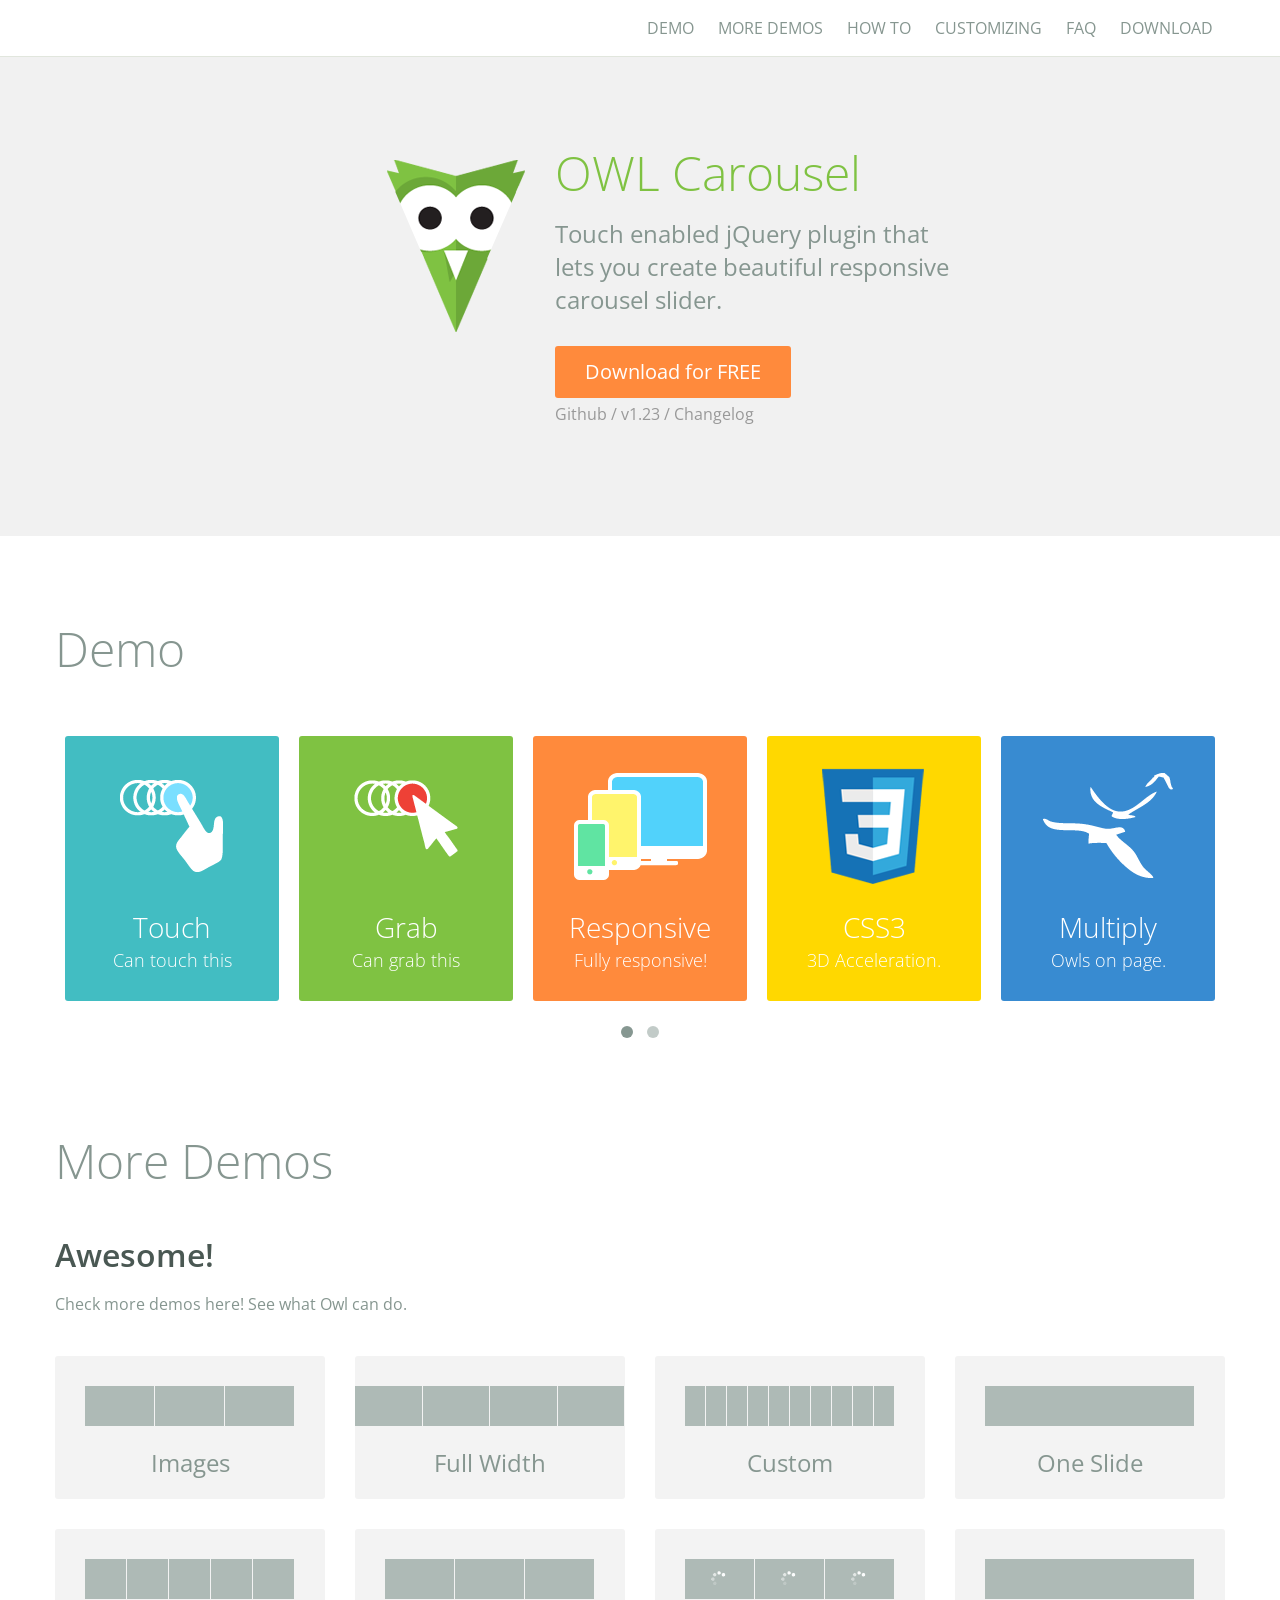
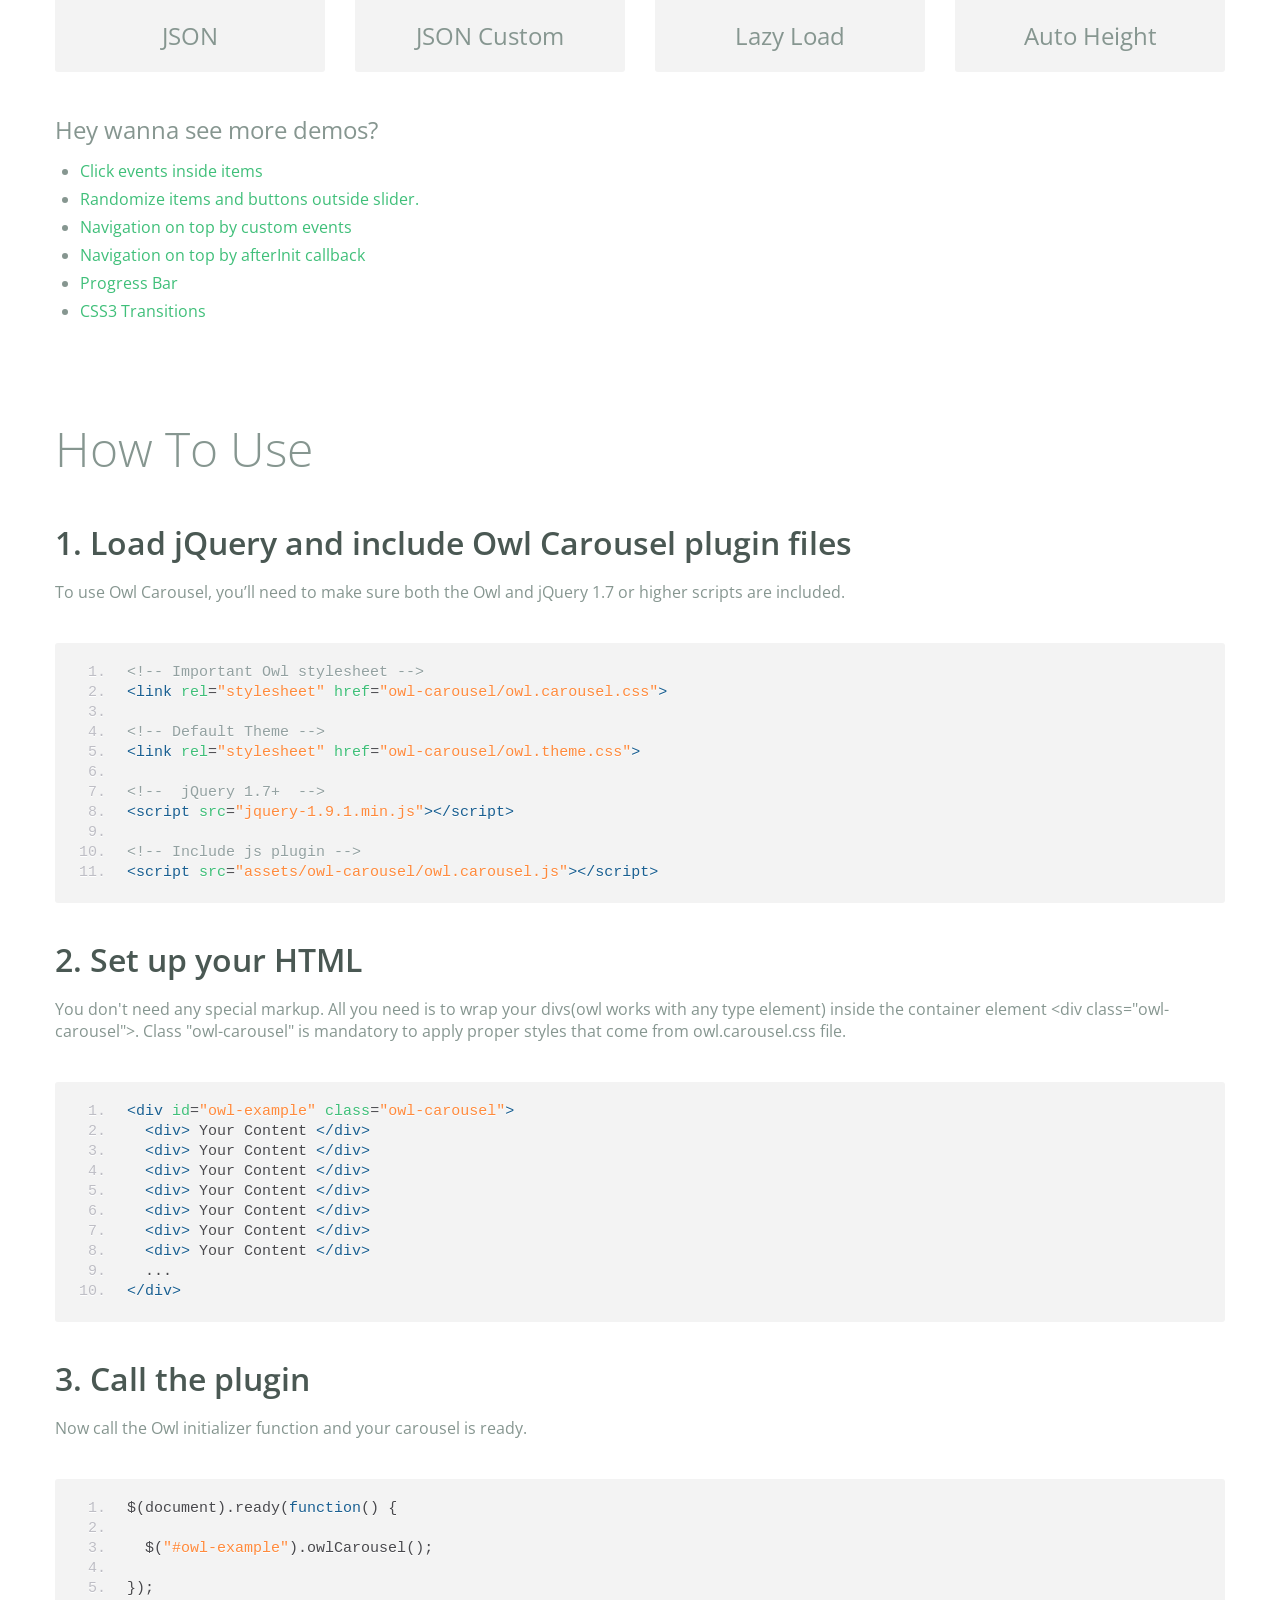
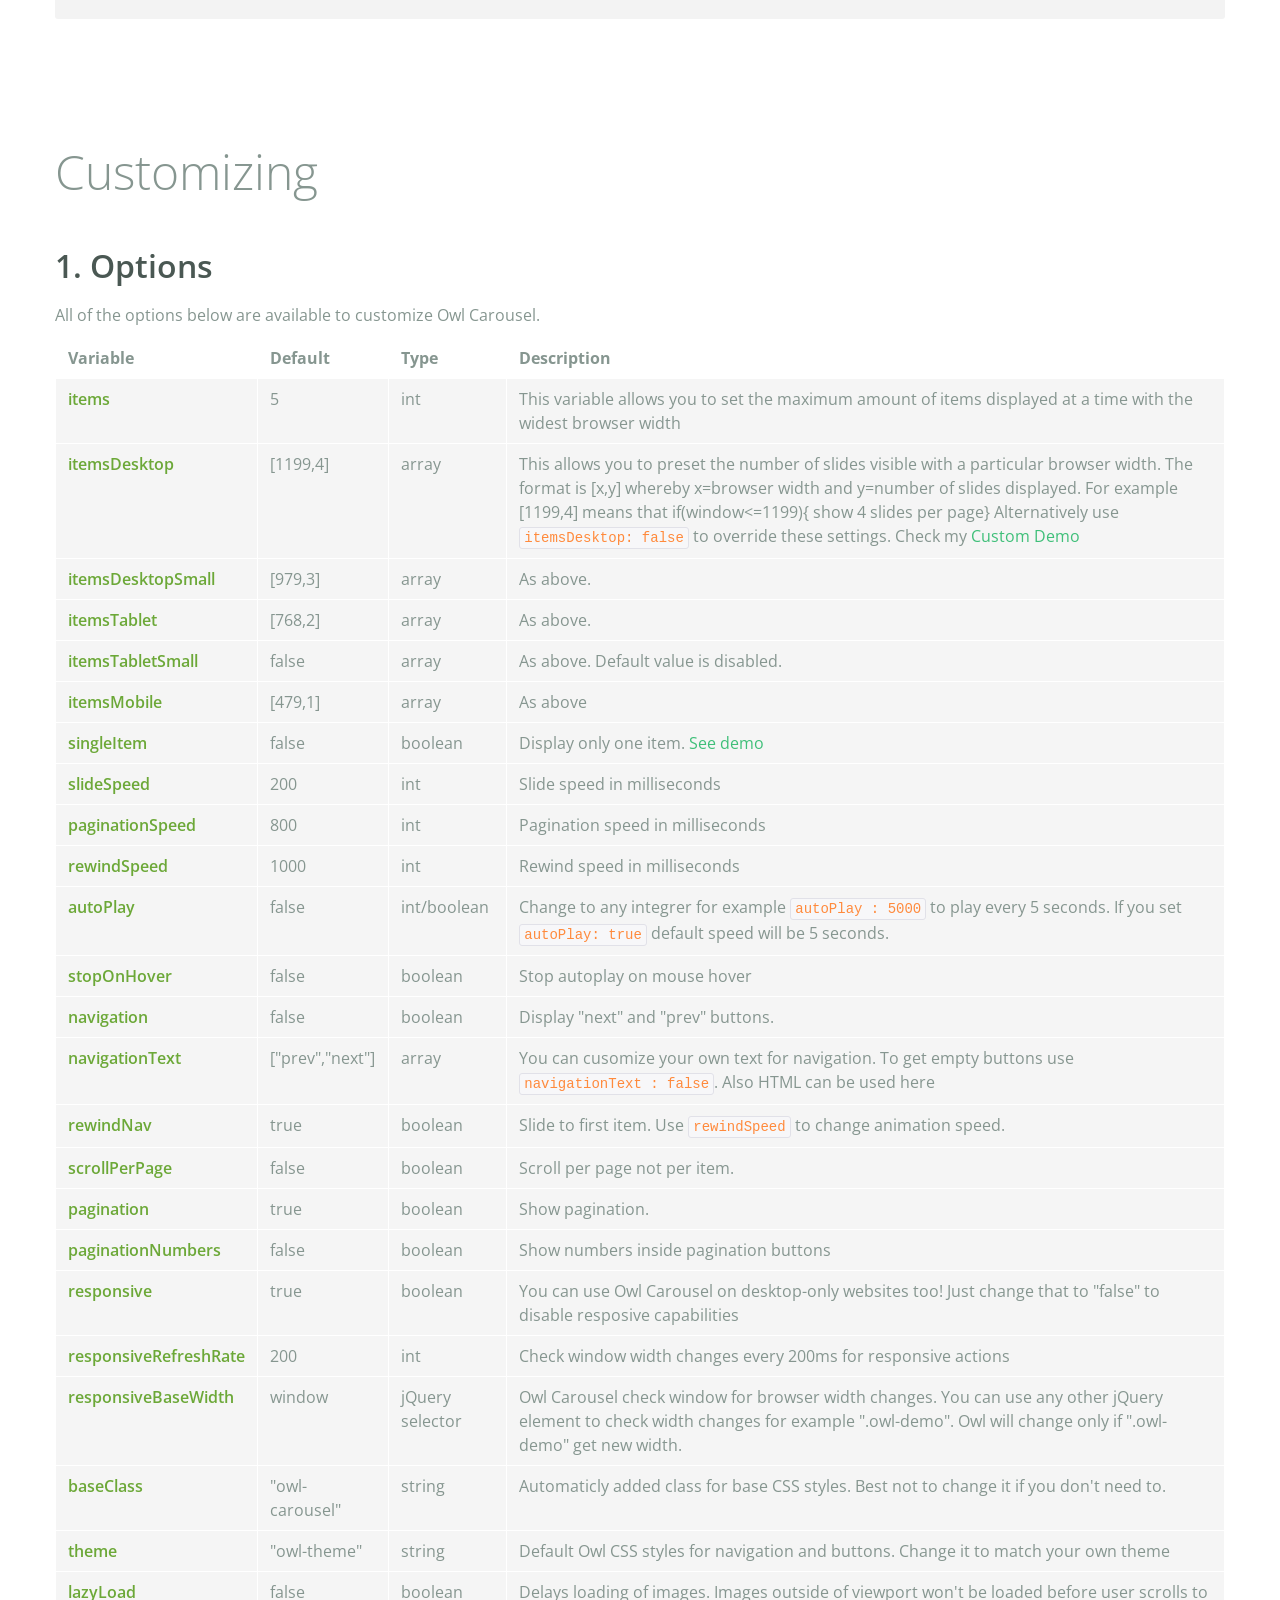
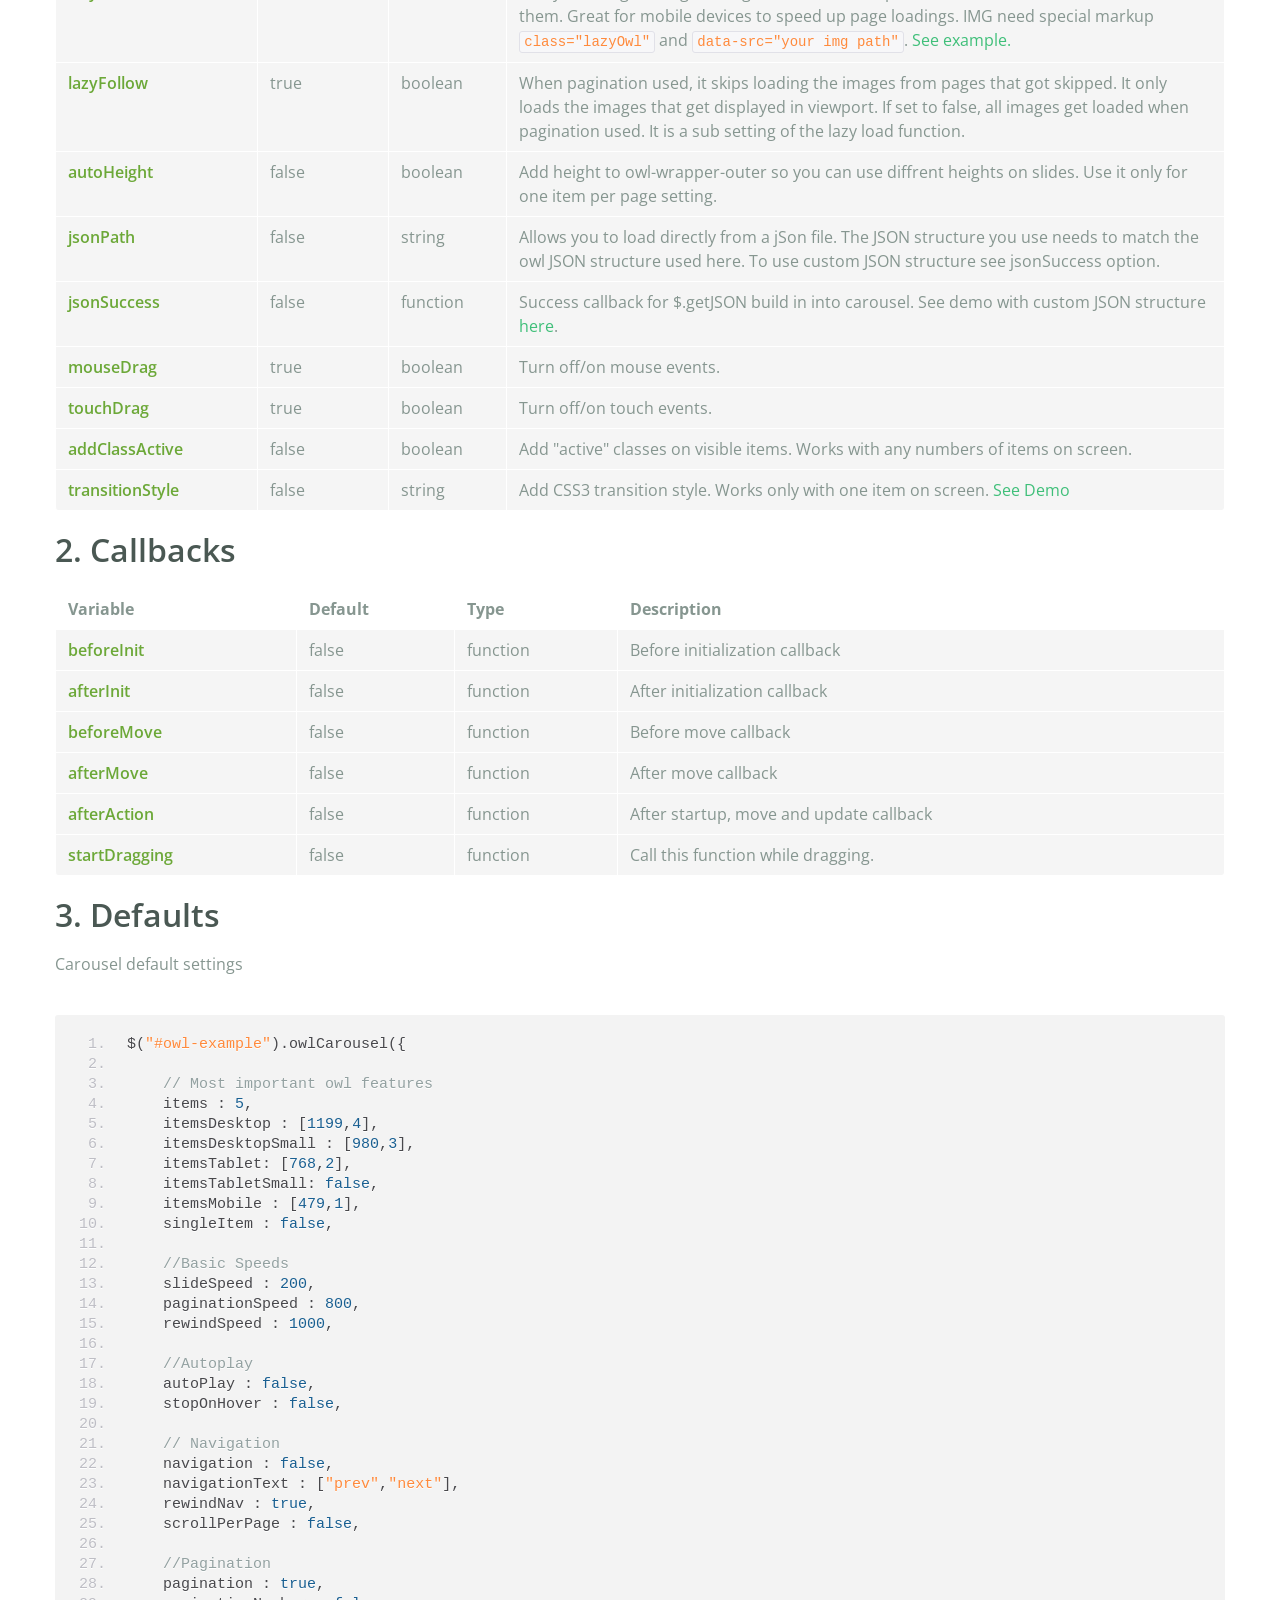
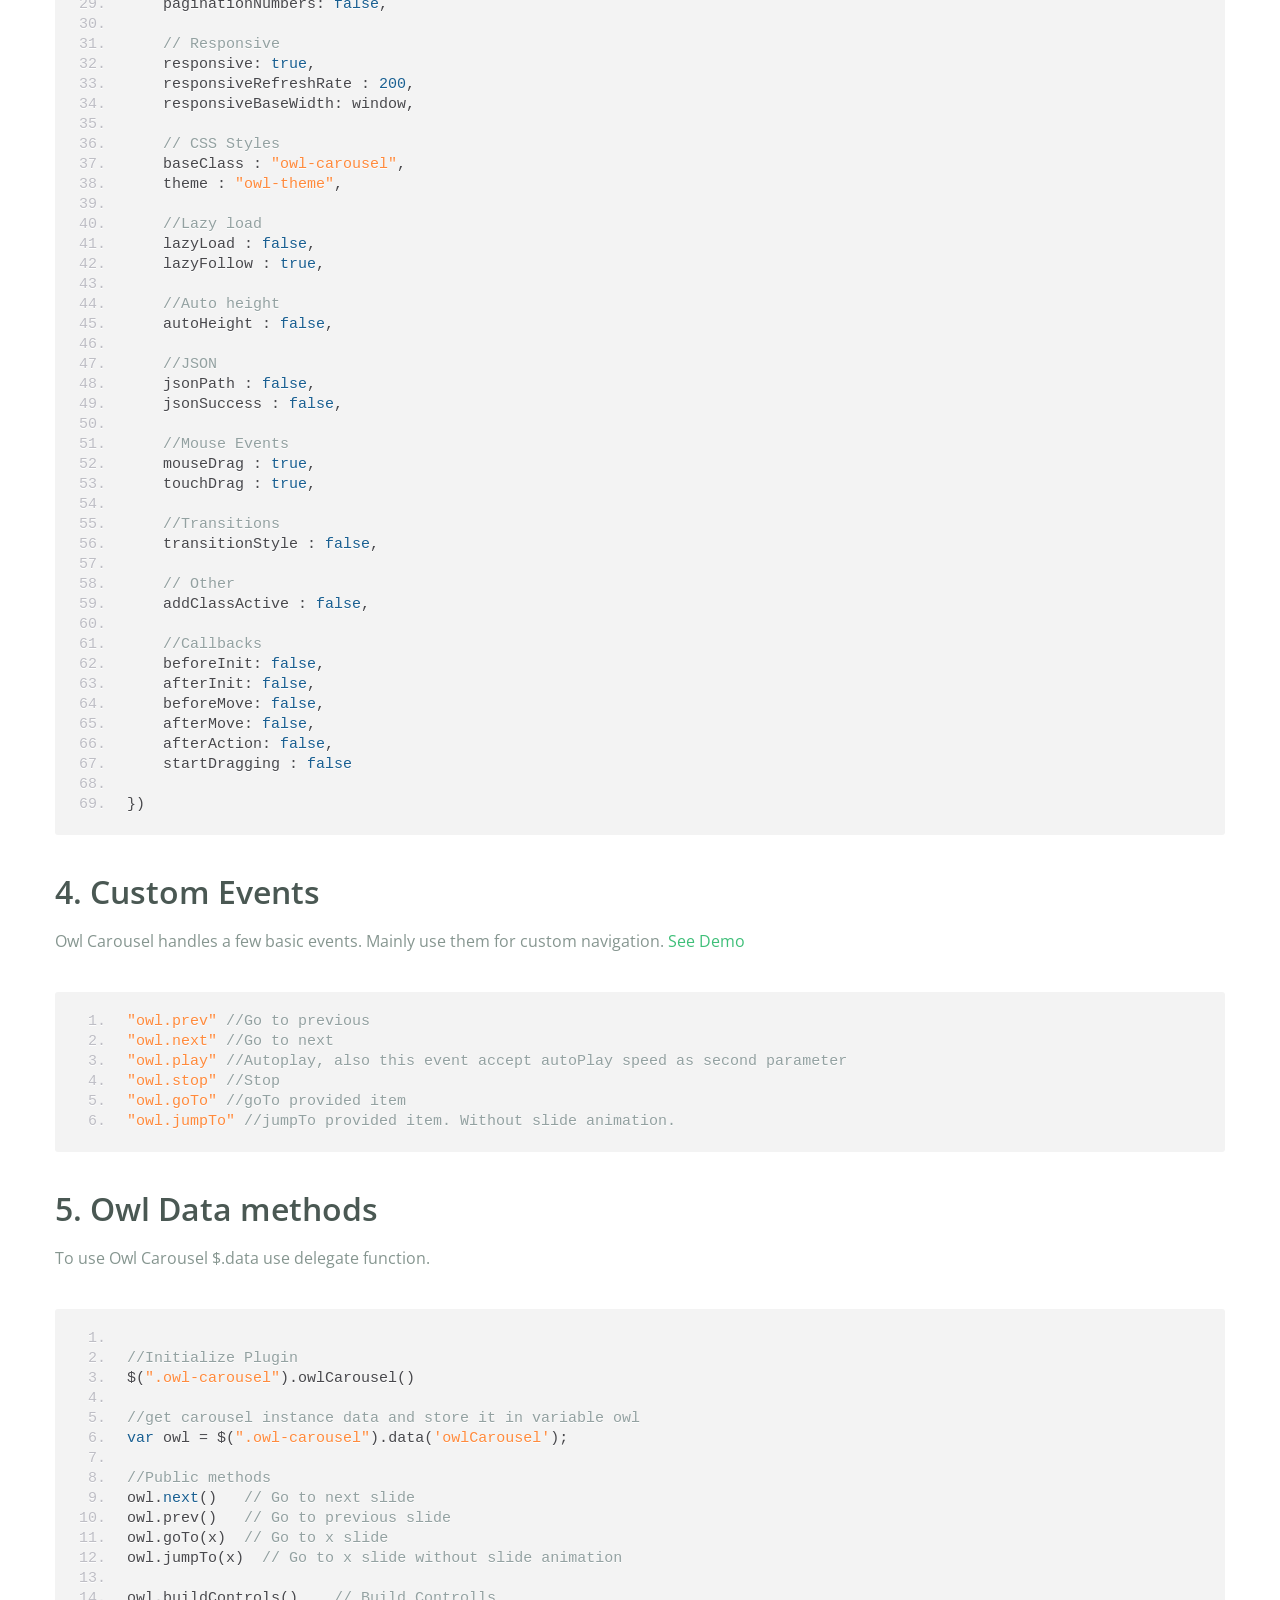
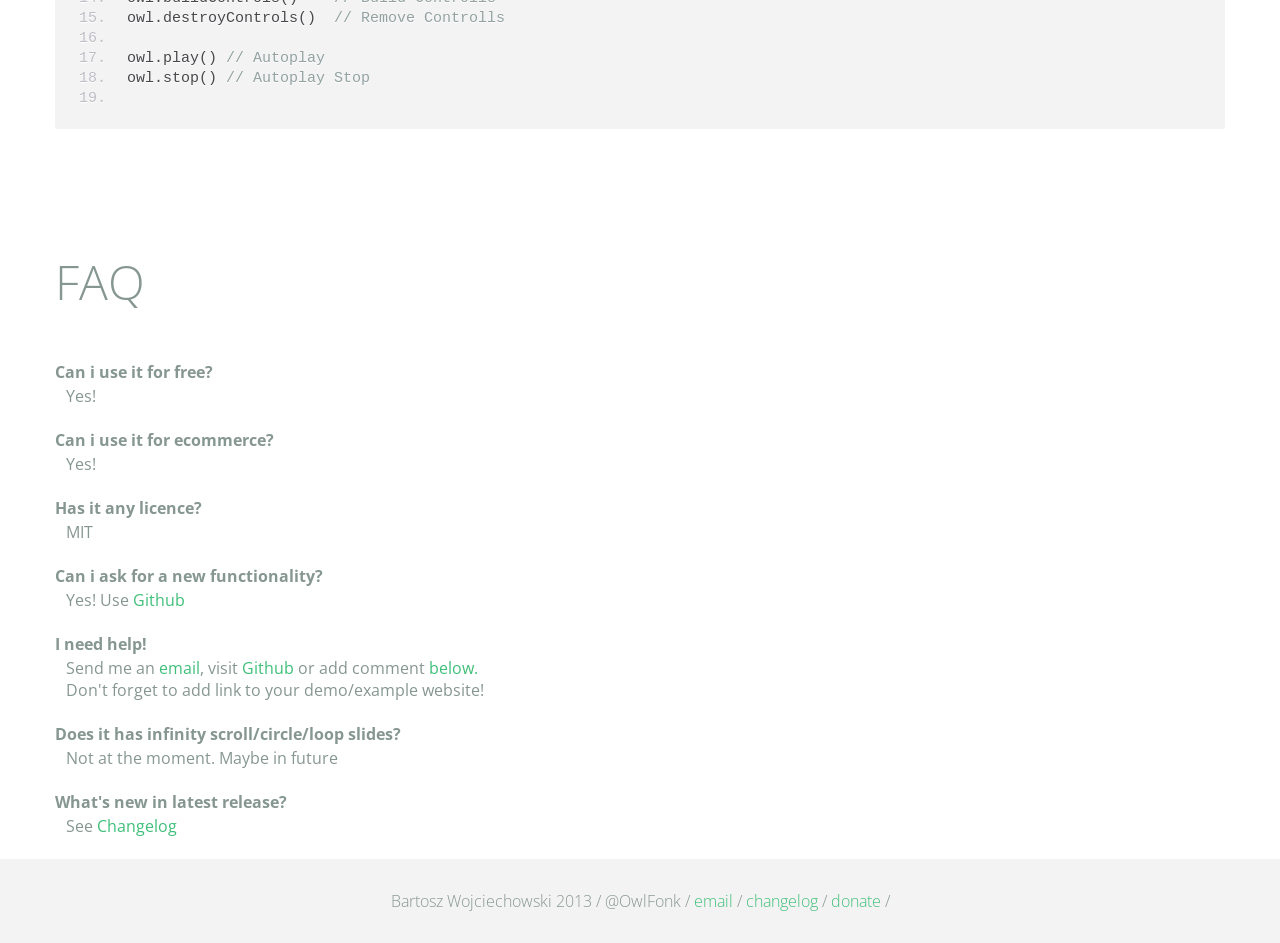
<file: files/js-plugin/owl.carousel/index.html>
<!DOCTYPE html>
<html lang="en">
  <head>
    <meta charset="utf-8">
    <title>Owl Carousel</title>
    <meta name="viewport" content="width=device-width, initial-scale=1.0">
    <meta name="description" content="jQuery Responsive Carousel - Owl Carusel">
    <meta name="author" content="Bartosz Wojciechowski">
    <meta name="keywords" content="HTML,CSS,JSON,JavaScript, jQuery, Responsive, Design, Owl, Carousel, Free">

    <link href='http://fonts.googleapis.com/css?family=Open+Sans:400italic,400,300,600,700' rel='stylesheet' type='text/css'>
    <link href="assets/css/bootstrapTheme.css" rel="stylesheet">
    <link href="assets/css/custom.css" rel="stylesheet">

    <!-- Owl Carousel Assets -->
    <link href="owl-carousel/owl.carousel.css" rel="stylesheet">
    <link href="owl-carousel/owl.theme.css" rel="stylesheet">

    <!-- Prettify -->
    <link href="assets/js/google-code-prettify/prettify.css" rel="stylesheet">

    <!-- Le fav and touch icons -->
    <link rel="apple-touch-icon-precomposed" sizes="144x144" href="assets/ico/apple-touch-icon-144-precomposed.png">
    <link rel="apple-touch-icon-precomposed" sizes="114x114" href="assets/ico/apple-touch-icon-114-precomposed.png">
      <link rel="apple-touch-icon-precomposed" sizes="72x72" href="assets/ico/apple-touch-icon-72-precomposed.png">
                    <link rel="apple-touch-icon-precomposed" href="assets/ico/apple-touch-icon-57-precomposed.png">
                                   <link rel="shortcut icon" href="assets/ico/favicon.png">
  </head>
  <body>
      <div id="top-nav" class="navbar navbar-fixed-top">
        <div class="navbar-inner">
          <div class="container">
            <button type="button" class="btn btn-navbar" data-toggle="collapse" data-target=".nav-collapse">
            <span class="icon-bar"></span>
            <span class="icon-bar"></span>
            <span class="icon-bar"></span>
          </button>
            <div class="nav-collapse collapse">
            <ul class="nav pull-right">
              <li><a href="#demo">Demo</a></li>
              <li><a href="#more-demos">More Demos</a></li>
              <li><a href="#how-to">How To</a></li>
              <li><a href="#customizing">Customizing</a></li>
              <li><a href="#faq">FAQ</a></li>
              <li><a href="owl.carousel.zip" class="download" data-spy="affix" data-offset-top="450">Download</a></li>
            </ul>
            </div>
          </div>
        </div>
      </div>

      <div id="header">
        <div class="container">
          <div class="row">
            <div class="span5">
                <img class="logo" src="assets/img/owl-logo.png" alt="Owl Logo">
              </div>
            <div class="span7">
              <h1>OWL Carousel </h1>
              <h3>Touch enabled jQuery plugin that lets you create beautiful responsive carousel slider.</h3>
              <a class="btn btn-success btn-large" href="owl.carousel.zip">Download for FREE</a>
              <p class="muted"><a class="muted" href="https://github.com/OwlFonk/OwlCarousel">Github</a> / v1.23 / <a class="muted" href="changelog.html">Changelog</a></p> 
            </div>
          </div>
        </div>
      </div>

      <div id="demo">
        <div class="container">
          <div class="row">
            <div class="span12">
              <h1>Demo</h1>
            </div>
          </div>

          <div class="row">
            <div class="span12">

              <div id="owl-example" class="owl-carousel">

                <div class="item darkCyan">
                  <img src="assets/img/demo-slides/touch.png" alt="Touch">
                    <h3>Touch</h3>
                    <h4>Can touch this</h4>
                </div>
                <div class="item forestGreen">
                  <img src="assets/img/demo-slides/grab.png" alt="Grab">
                    <h3>Grab</h3>
                    <h4>Can grab this</h4>
                </div>
                <div class="item orange">
                  <img src="assets/img/demo-slides/responsive.png" alt="Responsive">
                    <h3>Responsive</h3>
                    <h4>Fully responsive!</h4>
                </div>

                <div class="item yellow">
                  <img src="assets/img/demo-slides/css3.png" alt="CSS3">
                    <h3>CSS3</h3>
                    <h4>3D Acceleration.</h4>
                </div>

                <div class="item dodgerBlue">
                  <img src="assets/img/demo-slides/multi.png" alt="Multi">
                    <h3>Multiply</h3>
                    <h4>Owls on page.</h4>
                </div>

                <div class="item skyBlue">
                  <img src="assets/img/demo-slides/modern.png" alt="Modern Browsers">
                    <h3>Modern</h3>
                    <h4>Browsers Compatibility</h4>
                </div>

                <div class="item zombieGreen">
                  <img src="assets/img/demo-slides/zombie.png" alt="Zombie Browsers - old ones">
                    <h3>Zombie</h3>
                    <h4>Browsers Compatibility</h4>
                </div>

                <div class="item violet">
                  <img src="assets/img/demo-slides/controls.png" alt="Take Control">
                    <h3>Take Control</h3>
                    <h4>The way you like</h4>
                </div>

                <div class="item yellowLight">
                  <img src="assets/img/demo-slides/feather.png" alt="Light">
                    <h3>Light</h3>
                    <h4>As a feather</h4>
                </div>

                <div class="item steelGray">
                  <img src="assets/img/demo-slides/tons.png" alt="Tons of Opotions">
                    <h3>Tons</h3>
                    <h4>of options</h4>
                </div>

              </div>


            </div>
          </div>

        </div>
      </div>

    <div id="more-demos">
      <div class="container">

        <div class="row">
          <div class="span12">
            <h1>More Demos</h1>
            <h2>Awesome!</h2>
            <p>Check more demos here! See what Owl can do.</p>
          </div>
        </div>

        <div class="row demos-row">
          <div class="span3">
            <a href="demos/images.html" class="demo-box">
              <div class="demo-wrapper demo-images clearfix">
                <div class="demo-slide"><div class="bg"></div></div>
                <div class="demo-slide"><div class="bg"></div></div>
                <div class="demo-slide"><div class="bg"></div></div>
              </div>
              <h3>Images</h3>
            </a>
          </div>

          <div class="span3">
            <a href="demos/full.html" class="demo-box">
              <div class="demo-wrapper demo-full clearfix">
                <div class="demo-slide"><div class="bg"></div></div>
                <div class="demo-slide"><div class="bg"></div></div>
                <div class="demo-slide"><div class="bg"></div></div>
                <div class="demo-slide"><div class="bg"></div></div>
              </div>
              <h3>Full Width</h3>
            </a>
          </div>

          <div class="span3">
            <a href="demos/custom.html" class="demo-box">
              <div class="demo-wrapper demo-custom clearfix">
                <div class="demo-slide"><div class="bg"></div></div>
                <div class="demo-slide"><div class="bg"></div></div>
                <div class="demo-slide"><div class="bg"></div></div>
                <div class="demo-slide"><div class="bg"></div></div>
                <div class="demo-slide"><div class="bg"></div></div>
                <div class="demo-slide"><div class="bg"></div></div>
                <div class="demo-slide"><div class="bg"></div></div>
                <div class="demo-slide"><div class="bg"></div></div>
                <div class="demo-slide"><div class="bg"></div></div>
                <div class="demo-slide"><div class="bg"></div></div>
              </div>
              <h3>Custom</h3>
            </a>
          </div>

          <div class="span3">
            <a href="demos/one.html" class="demo-box">
              <div class="demo-wrapper demo-one clearfix">
                <div class="demo-slide"><div class="bg"></div></div>
              </div>
              <h3>One Slide</h3>
            </a>
          </div>

        </div>
        <div class="row demos-row">
          <div class="span3">
            <a href="demos/json.html" class="demo-box">
              <div class="demo-wrapper demo-Json clearfix">
                <div class="demo-slide"><div class="bg"></div></div>
                <div class="demo-slide"><div class="bg"></div></div>
                <div class="demo-slide"><div class="bg"></div></div>
                <div class="demo-slide"><div class="bg"></div></div>
                <div class="demo-slide"><div class="bg"></div></div>
              </div>
              <h3>JSON</h3>
            </a>
          </div>

          <div class="span3">
            <a href="demos/customJson.html" class="demo-box">
              <div class="demo-wrapper demo-Json-custom clearfix">
                <div class="demo-slide"><div class="bg"></div></div>
                <div class="demo-slide"><div class="bg"></div></div>
                <div class="demo-slide"><div class="bg"></div></div>
              </div>
              <h3>JSON Custom</h3>
            </a>
          </div>

          <div class="span3">
            <a href="demos/lazyLoad.html" class="demo-box">
              <div class="demo-wrapper demo-lazy clearfix">
                <div class="demo-slide"><div class="bg"></div></div>
                <div class="demo-slide"><div class="bg"></div></div>
                <div class="demo-slide"><div class="bg"></div></div>
              </div>
              <h3>Lazy Load</h3>
            </a>
          </div>

          <div class="span3">
            <a href="demos/autoHeight.html" class="demo-box">
              <div class="demo-wrapper demo-height clearfix">
                <div class="demo-slide"><div class="bg"></div></div>
              </div>
              <h3>Auto Height</h3>
            </a>
          </div>

          
        </div>

        <div class="row">
          <div class="span12">
            <h3>Hey wanna see more demos?</h3>
            <ul>
              <li>
                <a href="demos/click.html">Click events inside items</a>
              </li>
              <li>
                <a href="demos/randomOrder.html">Randomize items and buttons outside slider.</a>
              </li>
              <li>
                <a href="demos/navOnTop.html">Navigation on top by custom events</a>
              </li>
              <li>
                <a href="demos/navOnTop2.html">Navigation on top by afterInit callback</a>
              </li>
              <li>
                <a href="demos/progressBar.html">Progress Bar</a>
              </li>
              <li>
                <a href="demos/transitions.html">CSS3 Transitions</a>
              </li>
            </ul>
            
          </div>
        </div>


      </div>
    </div>

    <div id="how-to">
      <div class="container">
        <div class="row">
          <div class="span12">
            <h1>How To Use</h1>
            <h2>1. Load jQuery and include Owl Carousel plugin files</h2>
            <p>To use Owl Carousel, you’ll need to make sure both the Owl and jQuery 1.7 or higher scripts are included.</p>
<pre class="pre-show prettyprint linenums">
&lt;!-- Important Owl stylesheet --&gt;
&lt;link rel="stylesheet" href="owl-carousel/owl.carousel.css"&gt;

&lt;!-- Default Theme --&gt;
&lt;link rel="stylesheet" href="owl-carousel/owl.theme.css"&gt;

&lt;!--  jQuery 1.7+  --&gt;
&lt;script src="jquery-1.9.1.min.js"&gt;&lt;/script&gt;

&lt;!-- Include js plugin --&gt;
&lt;script src="assets/owl-carousel/owl.carousel.js"&gt;&lt;/script&gt;
</pre>
          <h2>2. Set up your HTML</h2>
          <p>You don't need any special markup. All you need is to wrap your divs(owl works with any type element) inside the container element &lt;div class="owl-carousel"&gt;. Class "owl-carousel" is mandatory to apply proper styles that come from owl.carousel.css file.</p>
<pre class="pre-show prettyprint linenums">
&lt;div id="owl-example" class="owl-carousel"&gt;
  &lt;div&gt; Your Content &lt;/div&gt;
  &lt;div&gt; Your Content &lt;/div&gt;
  &lt;div&gt; Your Content &lt;/div&gt;
  &lt;div&gt; Your Content &lt;/div&gt;
  &lt;div&gt; Your Content &lt;/div&gt;
  &lt;div&gt; Your Content &lt;/div&gt;
  &lt;div&gt; Your Content &lt;/div&gt;
  ...
&lt;/div>
</pre>    
          <h2>3. Call the plugin</h2>
          <p>Now call the Owl initializer function and your carousel is ready.</p>
<pre class="pre-show prettyprint linenums">
$(document).ready(function() {

  $("#owl-example").owlCarousel();

});
</pre>  
          </div>
        </div>
      </div>
    </div>


    <div id="customizing">
      <div class="container">
        <div class="row">
          <div class="span12">
            <h1>Customizing</h1>
            <h2>1. Options</h2>
            <p>All of the options below are available to customize Owl Carousel.</p> 
            <table class="table table-bordered table-striped">
              <thead>
                <tr>
                  <th>Variable</th>
                  <th>Default</th>
                  <th>Type</th>
                  <th>Description</th>
                </tr>
              </thead>
              <tbody>
                <tr>
                  <td><span class="text-emp">items</span></td>
                  <td>5</td>
                  <td>int</td>
                  <td>This variable allows you to set the maximum amount of items displayed at a time with the widest browser width</td>
                </tr>
                 <tr>
                  <td><span class="text-emp">itemsDesktop</span></td>
                  <td>[1199,4]</td>
                  <td>array</td>
                  <td>This allows you to preset the number of slides visible with a particular browser width. The format is [x,y] whereby x=browser width and y=number of slides displayed. For example [1199,4] means that if(window&lt;=1199){ show 4 slides per page}
                    Alternatively use <code>itemsDesktop: false</code> to override these settings. Check my <a href="demos/custom.html">Custom Demo</a></td>
                </tr>
                <tr>
                  <td><span class="text-emp">itemsDesktopSmall</span></td>
                  <td>[979,3]</td>
                  <td>array</td>
                  <td>As above.</td>
                </tr>
                <tr>
                  <td><span class="text-emp">itemsTablet</span></td>
                  <td>[768,2]</td>
                  <td>array</td>
                  <td>As above.</td>
                </tr>
                <tr>
                  <td><span class="text-emp">itemsTabletSmall</span></td>
                  <td>false</td>
                  <td>array</td>
                  <td>As above. Default value is disabled.</td>
                </tr>
                <tr>
                  <td><span class="text-emp">itemsMobile</span></td>
                  <td>[479,1]</td>
                  <td>array</td>
                  <td>As above</td>
                </tr>
                <tr>
                  <td><span class="text-emp">singleItem</span></td>
                  <td>false</td>
                  <td>boolean</td>
                  <td>Display only one item. <a href="demos/one.html">See demo</a></td>
                </tr>
                <tr>
                  <td><span class="text-emp">slideSpeed</span></td>
                  <td>200</td>
                  <td>int</td>
                  <td>Slide speed in milliseconds</td>
                </tr>
                <tr>
                  <td><span class="text-emp">paginationSpeed</span></td>
                  <td>800</td>
                  <td>int</td>
                  <td>Pagination speed in milliseconds</td>
                </tr>
                <tr>
                  <td><span class="text-emp">rewindSpeed</span></td>
                  <td>1000</td>
                  <td>int</td>
                  <td>Rewind speed in milliseconds</td>
                </tr>
                <tr>
                  <td><span class="text-emp">autoPlay</span></td>
                  <td>false</td>
                  <td>int/boolean</td>
                  <td>Change to any integrer for example <code>autoPlay : 5000</code> to play every 5 seconds. If you set <code>autoPlay: true</code> default speed will be 5 seconds.</td>
                </tr>
                <tr>
                <tr>
                  <td><span class="text-emp">stopOnHover</span></td>
                  <td>false</td>
                  <td>boolean</td>
                  <td>Stop autoplay on mouse hover</td>
                </tr>
                <tr>
                <tr>
                  <td><span class="text-emp">navigation</span></td>
                  <td>false</td>
                  <td>boolean</td>
                  <td>Display "next" and "prev" buttons.</td>
                </tr>
                <tr>
                  <td><span class="text-emp">navigationText</span></td>
                  <td>["prev","next"]</td>
                  <td>array</td>
                  <td>You can cusomize your own text for navigation. To get empty buttons use <code>navigationText : false</code>. Also HTML can be used here</td>
                </tr>
                <tr>
                  <td><span class="text-emp">rewindNav</span></td>
                  <td>true</td>
                  <td>boolean</td>
                  <td>Slide to first item. Use <code>rewindSpeed</code> to change animation speed. </td>
                </tr>
                <tr>
                  <td><span class="text-emp">scrollPerPage</span></td>
                  <td>false</td>
                  <td>boolean</td>
                  <td>Scroll per page not per item.</td>
                </tr>
                <tr>
                  <td><span class="text-emp">pagination</span></td>
                  <td>true</td>
                  <td>boolean</td>
                  <td>Show pagination.</td>
                </tr>
                <tr>
                  <td><span class="text-emp">paginationNumbers</span></td>
                  <td>false</td>
                  <td>boolean</td>
                  <td>Show numbers inside pagination buttons</td>
                </tr>
                <tr>
                  <td><span class="text-emp">responsive</span></td>
                  <td>true</td>
                  <td>boolean</td>
                  <td>You can use Owl Carousel on desktop-only websites too! Just change that to "false" to disable resposive capabilities</td>
                </tr>
                <tr>
                  <td><span class="text-emp">responsiveRefreshRate</span></td>
                  <td>200</td>
                  <td>int</td>
                  <td>Check window width changes every 200ms for responsive actions</td>
                </tr>
                <tr>
                  <td><span class="text-emp">responsiveBaseWidth</span></td>
                  <td>window</td>
                  <td>jQuery selector</td>
                  <td>Owl Carousel check window for browser width changes. You can use any other jQuery element to check width changes for example ".owl-demo". Owl will change only if ".owl-demo" get new width.</td>
                </tr>
                <tr>
                  <td><span class="text-emp">baseClass</span></td>
                  <td>"owl-carousel"</td>
                  <td>string</td>
                  <td>Automaticly added class for base CSS styles. Best not to change it if you don't need to.</td>
                </tr>
                <tr>
                  <td><span class="text-emp">theme</span></td>
                  <td>"owl-theme"</td>
                  <td>string</td>
                  <td>Default Owl CSS styles for navigation and buttons. Change it to match your own theme</td>
                </tr>
                <tr>
                  <td><span class="text-emp">lazyLoad</span></td>
                  <td>false</td>
                  <td>boolean</td>
                  <td>Delays loading of images. Images outside of viewport won't be loaded before user scrolls to them. Great for mobile devices to speed up page loadings. IMG need special markup <code>class="lazyOwl"</code> and <code>data-src="your img path"</code>. <a href="demos/lazyLoad.html">See example.</a></td>
                </tr>
                <tr>
                  <td><span class="text-emp">lazyFollow</span></td>
                  <td>true</td>
                  <td>boolean</td>
                  <td>When pagination used, it skips loading the images from pages that got skipped. It only loads the images that get displayed in viewport. If set to false, all images get loaded when pagination used. It is a sub setting of the lazy load function.</td>
                </tr>
                <tr>
                  <td><span class="text-emp">autoHeight</span></td>
                  <td>false</td>
                  <td>boolean</td>
                  <td>Add height to owl-wrapper-outer so you can use diffrent heights on slides. Use it only for one item per page setting.</td>
                </tr>
                <tr>
                  <td><span class="text-emp">jsonPath</span></td>
                  <td>false</td>
                  <td>string</td>
                  <td>Allows you to load directly from a jSon file. The JSON structure you use needs to match the owl JSON structure used here. To use custom JSON structure see jsonSuccess option.</td>
                </tr>
                <tr>
                  <td><span class="text-emp">jsonSuccess</span></td>
                  <td>false</td>
                  <td>function</td>
                  <td>Success callback for $.getJSON build in into carousel. See demo with custom JSON structure <a href="demos/customJson.html">here</a>. </td>
                </tr>
                <tr>
                  <td><span class="text-emp">mouseDrag</span></td>
                  <td>true</td>
                  <td>boolean</td>
                  <td>Turn off/on mouse events.</td>
                </tr>
                <tr>
                  <td><span class="text-emp">touchDrag</span></td>
                  <td>true</td>
                  <td>boolean</td>
                  <td>Turn off/on touch events.</td>
                </tr>
                <tr>
                  <td><span class="text-emp">addClassActive</span></td>
                  <td>false</td>
                  <td>boolean</td>
                  <td>Add "active" classes on visible items. Works with any numbers of items on screen.</td>
                </tr>
                <tr>
                  <td><span class="text-emp">transitionStyle</span></td>
                  <td>false</td>
                  <td>string</td>
                  <td>Add CSS3 transition style. Works only with one item on screen. <a href="demos/transitions.html">See Demo</a></td>
                </tr>
              </tbody>
            </table>
            <h2>2. Callbacks</h2>
            <table class="table table-bordered table-striped">
              <thead>
                <tr>
                  <th>Variable</th>
                  <th>Default</th>
                  <th>Type</th>
                  <th>Description</th>
                </tr>
              </thead>
              <tbody>
                <tr>
                  <td><span class="text-emp">beforeInit</span></td>
                  <td>false</td>
                  <td>function</td>
                  <td>Before initialization callback</td>
                </tr>
                <tr>
                  <td><span class="text-emp">afterInit</span></td>
                  <td>false</td>
                  <td>function</td>
                  <td>After initialization callback</td>
                </tr>
                <tr>
                  <td><span class="text-emp">beforeMove</span></td>
                  <td>false</td>
                  <td>function</td>
                  <td>Before move callback</td>
                </tr>
                <tr>
                  <td><span class="text-emp">afterMove</span></td>
                  <td>false</td>
                  <td>function</td>
                  <td>After move callback</td>
                </tr>
                <tr>
                  <td><span class="text-emp">afterAction</span></td>
                  <td>false</td>
                  <td>function</td>
                  <td>After startup, move and update callback</td>
                </tr>
                <tr>
                  <td><span class="text-emp">startDragging</span></td>
                  <td>false</td>
                  <td>function</td>
                  <td>Call this function while dragging.</td>
                </tr>
              </tbody>
            </table>

              <h2>3. Defaults</h2>
              <p>Carousel default settings</p>
<pre class="pre-show prettyprint linenums">
$("#owl-example").owlCarousel({

    // Most important owl features
    items : 5,
    itemsDesktop : [1199,4],
    itemsDesktopSmall : [980,3],
    itemsTablet: [768,2],
    itemsTabletSmall: false,
    itemsMobile : [479,1],
    singleItem : false,

    //Basic Speeds
    slideSpeed : 200,
    paginationSpeed : 800,
    rewindSpeed : 1000,

    //Autoplay
    autoPlay : false,
    stopOnHover : false,

    // Navigation
    navigation : false,
    navigationText : ["prev","next"],
    rewindNav : true,
    scrollPerPage : false,

    //Pagination
    pagination : true,
    paginationNumbers: false,

    // Responsive 
    responsive: true,
    responsiveRefreshRate : 200,
    responsiveBaseWidth: window,

    // CSS Styles
    baseClass : "owl-carousel",
    theme : "owl-theme",

    //Lazy load
    lazyLoad : false,
    lazyFollow : true,

    //Auto height
    autoHeight : false,

    //JSON 
    jsonPath : false, 
    jsonSuccess : false,

    //Mouse Events
    mouseDrag : true,
    touchDrag : true,

    //Transitions
    transitionStyle : false,

    // Other
    addClassActive : false,

    //Callbacks
    beforeInit: false, 
    afterInit: false, 
    beforeMove: false, 
    afterMove: false,
    afterAction: false,
    startDragging : false

})
</pre>
              <h2>4. Custom Events</h2>
              <p>Owl Carousel handles a few basic events. Mainly use them for custom navigation. <a href="demos/custom.html">See Demo</a></p>

<pre class="pre-show prettyprint linenums">
"owl.prev" //Go to previous
"owl.next" //Go to next
"owl.play" //Autoplay, also this event accept autoPlay speed as second parameter
"owl.stop" //Stop
"owl.goTo" //goTo provided item
"owl.jumpTo" //jumpTo provided item. Without slide animation.
</pre>

              <h2>5. Owl Data methods</h2>
              <p>To use Owl Carousel $.data use delegate function.</p>
              
<pre class="pre-show prettyprint linenums">

//Initialize Plugin
$(".owl-carousel").owlCarousel()

//get carousel instance data and store it in variable owl
var owl = $(".owl-carousel").data('owlCarousel');

//Public methods
owl.next()   // Go to next slide
owl.prev()   // Go to previous slide
owl.goTo(x)  // Go to x slide
owl.jumpTo(x)  // Go to x slide without slide animation

owl.buildControls()    // Build Controlls
owl.destroyControls()  // Remove Controlls

owl.play() // Autoplay
owl.stop() // Autoplay Stop

</pre>
          </div>
        </div>
      </div>
    </div>

    <div id="faq" class="container">
      <div class="row">
        <div class="span12">
          <h1>FAQ</h1>
          <dl>
            <dt>Can i use it for free?</dt>
            <dd>Yes!</dd>
            <dt>Can i use it for ecommerce?</dt>
            <dd>Yes!</dd>
            <dt>Has it any licence?</dt>
            <dd>MIT</dd>
            <dt>Can i ask for a new functionality?</dt>
            <dd>Yes! Use <a href="https://github.com/OwlFonk/OwlCarousel">Github</a></dd>
            <dt>I need help!</dt>
            <dd>Send me an <a href="mailto:owl@owlgraphic.com?subject=Hey Owl! I need help">email</a>, visit <a href="https://github.com/OwlFonk/OwlCarousel">Github</a> or add comment <a href="#disqus">below.</a><br>Don't forget to add link to your demo/example website!</dd>
            <dt>Does it has infinity scroll/circle/loop slides?</dt>
            <dd>Not at the moment. Maybe in future</dd>
            <dt>What's new in latest release?</dt>
            <dd>See <a href="changelog.html">Changelog</a></dd>
          </dl>
        </div>
      </div>
    </div>

    <div class="container disqus">
        <div class="row">
          <div class="span12">
            <h1>Disqus</h1>

    <div id="disqus_thread"></div>
    <noscript>Please enable JavaScript to view the <a href="http://disqus.com/?ref_noscript">comments powered by Disqus.</a></noscript>
    <a href="http://disqus.com" class="dsq-brlink">comments powered by <span class="logo-disqus">Disqus</span></a>
      </div>
    </div>
  </div>

    <div id="footer">
      <div class="container">
        <div class="row">
          <div class="span12">
            <h5>Bartosz Wojciechowski 2013 / @OwlFonk / 
            <a href="mailto:owl@owlgraphic.com?subject=Hey Owl!">email</a> / 
            <a href="changelog.html">changelog</a> /
            <a href="https://www.paypal.com/cgi-bin/webscr?cmd=_s-xclick&hosted_button_id=EFSGXZS7V2U9N">donate</a> / 
            <a href="https://twitter.com/share" class="twitter-share-button" data-url="http://owlgraphic.com/owlcarousel/" data-text="Awesome jQuery Owl Carousel Responsive Plugin" data-via="OwlFonk" data-count="none" data-hashtags="owlcarousel"></a>
            <script>
            var owldomain = window.location.hostname.indexOf("owlgraphic");
            if(owldomain !== -1){
              !function(d,s,id){var js,fjs=d.getElementsByTagName(s)[0],p=/^http:/.test(d.location)?'http':'https';if(!d.getElementById(id)){js=d.createElement(s);js.id=id;js.src=p+'://platform.twitter.com/widgets.js';fjs.parentNode.insertBefore(js,fjs);}}(document, 'script', 'twitter-wjs');
            }
            </script>
            </h5>
          </div>
        </div>
      </div>
    </div>


    <script src="assets/js/jquery-1.9.1.min.js"></script>
    <script src="owl-carousel/owl.carousel.min.js"></script>

    <!-- Frontpage Demo -->
    <script>

    $(document).ready(function($) {
      $("#owl-example").owlCarousel();
    });


    $("body").data("page", "frontpage");

    </script>
    <script src="assets/js/bootstrap-collapse.js"></script>
    <script src="assets/js/bootstrap-transition.js"></script>

    <script src="assets/js/google-code-prettify/prettify.js"></script>
	  <script src="assets/js/application.js"></script>

    <script type="text/javascript">
    jQuery(function($){
      var disqus_loaded = false;
      var top = $("#faq").offset().top; 
      var owldomain = window.location.hostname.indexOf("owlgraphic");
      var comments = window.location.href.indexOf("comment");

      if(owldomain !== -1){
        function check(){
          if ( (!disqus_loaded && $(window).scrollTop() + $(window).height() > top) || (comments !== -1) ){
            $(window).off( "scroll" )
            disqus_loaded = true;
            /* * * CONFIGURATION VARIABLES: EDIT BEFORE PASTING INTO YOUR WEBPAGE * * */
            var disqus_shortname = 'owlcarousel'; // required: replace example with your forum shortname
            var disqus_identifier = 'OWL Carousel';
            //var disqus_url = 'http://owlgraphic.com/owlcarousel/';
            /* * * DON'T EDIT BELOW THIS LINE * * */
            (function() {
                var dsq = document.createElement('script'); dsq.type = 'text/javascript'; dsq.async = true;
                dsq.src = '//' + disqus_shortname + '.disqus.com/embed.js';
                (document.getElementsByTagName('head')[0] || document.getElementsByTagName('body')[0]).appendChild(dsq);
            })();
          }
        }
        $(window).on( "scroll", check )
        check();
      } else {
        $('.disqus').hide();
      }
    });
    </script>

    <script>
    var owldomain = window.location.hostname.indexOf("owlgraphic");
    if(owldomain !== -1){
      (function(i,s,o,g,r,a,m){i['GoogleAnalyticsObject']=r;i[r]=i[r]||function(){
      (i[r].q=i[r].q||[]).push(arguments)},i[r].l=1*new Date();a=s.createElement(o),
      m=s.getElementsByTagName(o)[0];a.async=1;a.src=g;m.parentNode.insertBefore(a,m)
      })(window,document,'script','//www.google-analytics.com/analytics.js','ga');

      ga('create', 'UA-41541058-1', 'owlgraphic.com');
      ga('send', 'pageview');
    }
    </script>

  </body>
</html>
</file>
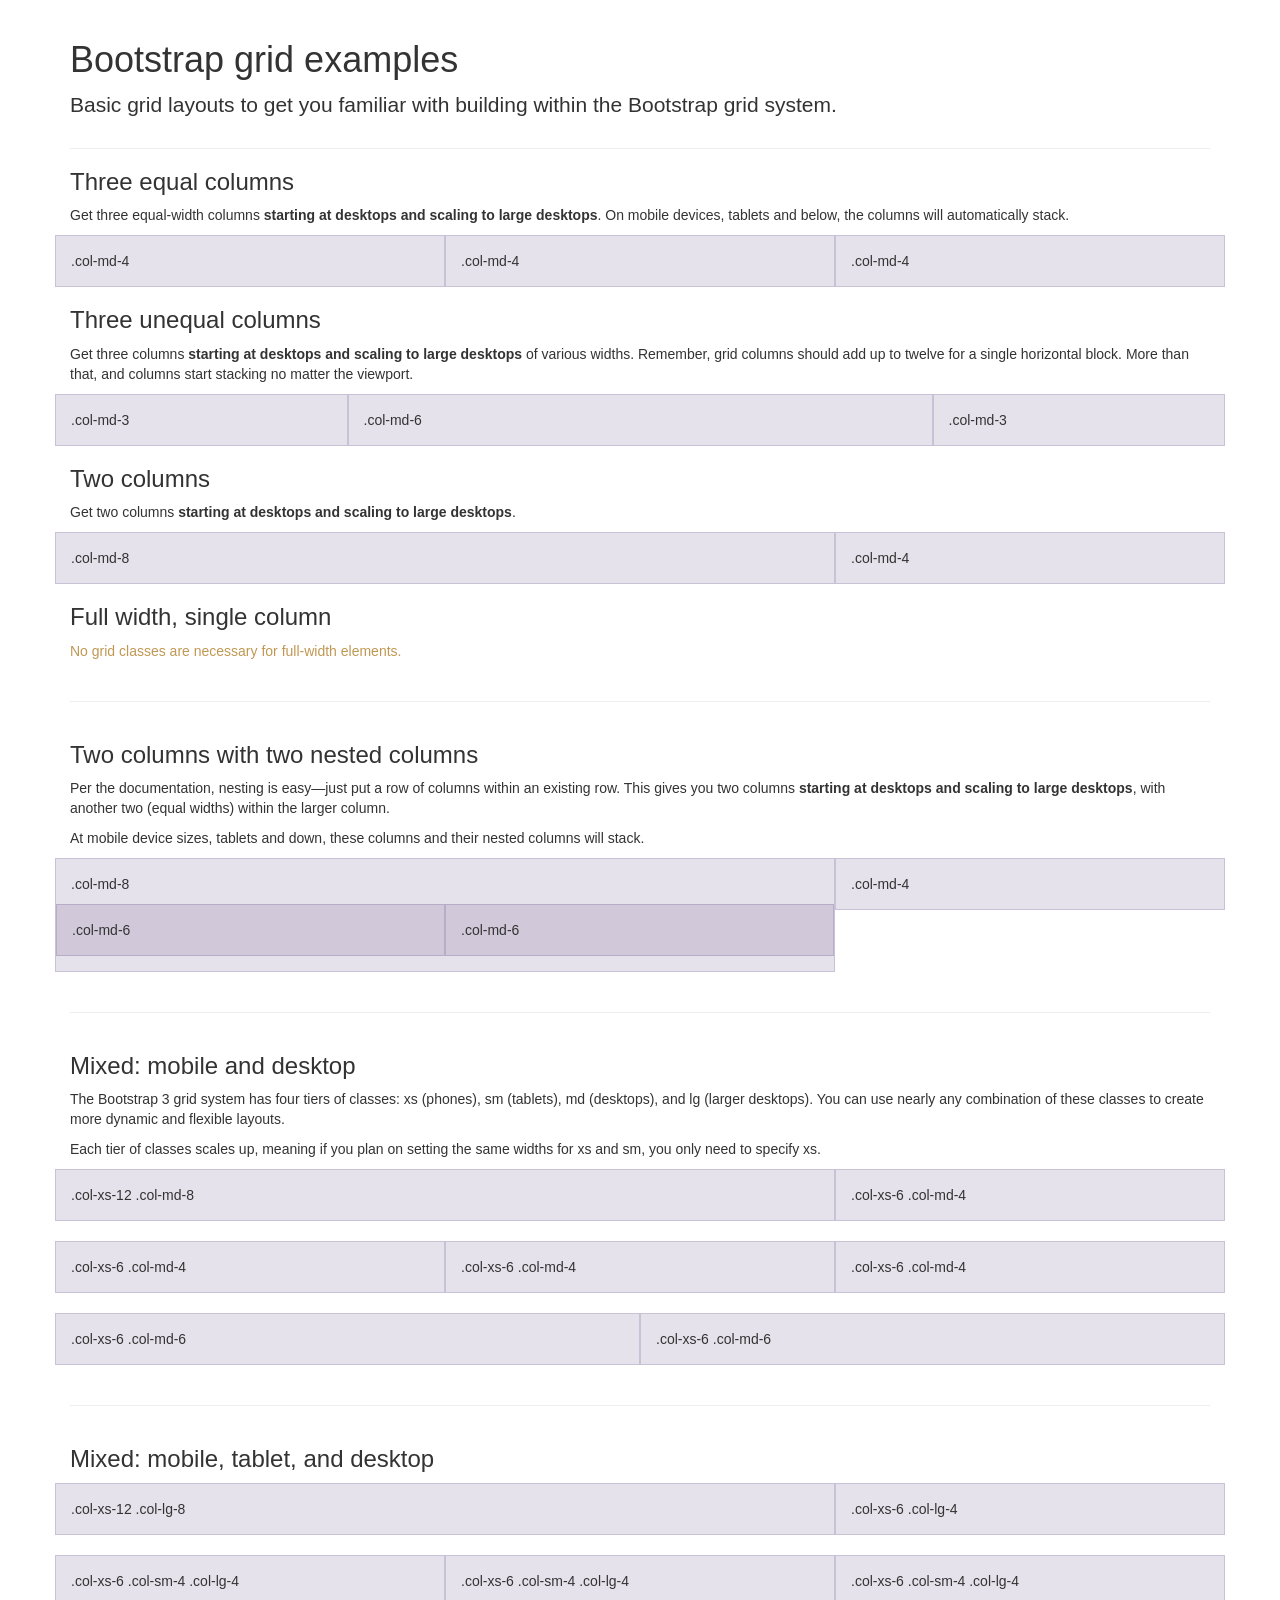
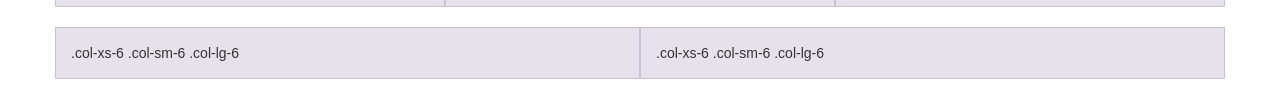
<file: files/bootstrap/bootstrap-3.0.0/examples/grid/index.html>
<!DOCTYPE html>
<html lang="en">
  <head>
    <meta charset="utf-8">
    <meta name="viewport" content="width=device-width, initial-scale=1.0">
    <meta name="description" content="">
    <meta name="author" content="">
    <link rel="shortcut icon" href="../../assets/ico/favicon.png">

    <title>Grid Template for Bootstrap</title>

    <!-- Bootstrap core CSS -->
    <link href="../../dist/css/bootstrap.css" rel="stylesheet">

    <!-- Custom styles for this template -->
    <link href="grid.css" rel="stylesheet">

    <!-- HTML5 shim and Respond.js IE8 support of HTML5 elements and media queries -->
    <!--[if lt IE 9]>
      <script src="../../assets/js/html5shiv.js"></script>
      <script src="../../assets/js/respond.min.js"></script>
    <![endif]-->
  </head>

  <body>
    <div class="container">

      <div class="page-header">
        <h1>Bootstrap grid examples</h1>
        <p class="lead">Basic grid layouts to get you familiar with building within the Bootstrap grid system.</p>
      </div>

      <h3>Three equal columns</h3>
      <p>Get three equal-width columns <strong>starting at desktops and scaling to large desktops</strong>. On mobile devices, tablets and below, the columns will automatically stack.</p>
      <div class="row">
        <div class="col-md-4">.col-md-4</div>
        <div class="col-md-4">.col-md-4</div>
        <div class="col-md-4">.col-md-4</div>
      </div>

      <h3>Three unequal columns</h3>
      <p>Get three columns <strong>starting at desktops and scaling to large desktops</strong> of various widths. Remember, grid columns should add up to twelve for a single horizontal block. More than that, and columns start stacking no matter the viewport.</p>
      <div class="row">
        <div class="col-md-3">.col-md-3</div>
        <div class="col-md-6">.col-md-6</div>
        <div class="col-md-3">.col-md-3</div>
      </div>

      <h3>Two columns</h3>
      <p>Get two columns <strong>starting at desktops and scaling to large desktops</strong>.</p>
      <div class="row">
        <div class="col-md-8">.col-md-8</div>
        <div class="col-md-4">.col-md-4</div>
      </div>

      <h3>Full width, single column</h3>
      <p class="text-warning">No grid classes are necessary for full-width elements.</p>

      <hr>

      <h3>Two columns with two nested columns</h3>
      <p>Per the documentation, nesting is easy—just put a row of columns within an existing row. This gives you two columns <strong>starting at desktops and scaling to large desktops</strong>, with another two (equal widths) within the larger column.</p>
      <p>At mobile device sizes, tablets and down, these columns and their nested columns will stack.</p>
      <div class="row">
        <div class="col-md-8">
          .col-md-8
          <div class="row">
            <div class="col-md-6">.col-md-6</div>
            <div class="col-md-6">.col-md-6</div>
          </div>
        </div>
        <div class="col-md-4">.col-md-4</div>
      </div>

      <hr>

      <h3>Mixed: mobile and desktop</h3>
      <p>The Bootstrap 3 grid system has four tiers of classes: xs (phones), sm (tablets), md (desktops), and lg (larger desktops). You can use nearly any combination of these classes to create more dynamic and flexible layouts.</p>
      <p>Each tier of classes scales up, meaning if you plan on setting the same widths for xs and sm, you only need to specify xs.</p>
      <div class="row">
        <div class="col-xs-12 col-md-8">.col-xs-12 .col-md-8</div>
        <div class="col-xs-6 col-md-4">.col-xs-6 .col-md-4</div>
      </div>
      <div class="row">
        <div class="col-xs-6 col-md-4">.col-xs-6 .col-md-4</div>
        <div class="col-xs-6 col-md-4">.col-xs-6 .col-md-4</div>
        <div class="col-xs-6 col-md-4">.col-xs-6 .col-md-4</div>
      </div>
      <div class="row">
        <div class="col-xs-6 col-md-6">.col-xs-6 .col-md-6</div>
        <div class="col-xs-6 col-md-6">.col-xs-6 .col-md-6</div>
      </div>

      <hr>

      <h3>Mixed: mobile, tablet, and desktop</h3>
      <p></p>
      <div class="row">
        <div class="col-xs-12 col-sm-8 col-lg-8">.col-xs-12 .col-lg-8</div>
        <div class="col-xs-6 col-sm-4 col-lg-4">.col-xs-6 .col-lg-4</div>
      </div>
      <div class="row">
        <div class="col-xs-6 col-sm-4 col-lg-4">.col-xs-6 .col-sm-4 .col-lg-4</div>
        <div class="col-xs-6 col-sm-4 col-lg-4">.col-xs-6 .col-sm-4 .col-lg-4</div>
        <div class="col-xs-6 col-sm-4 col-lg-4">.col-xs-6 .col-sm-4 .col-lg-4</div>
      </div>
      <div class="row">
        <div class="col-xs-6 col-sm-6 col-lg-6">.col-xs-6 .col-sm-6 .col-lg-6</div>
        <div class="col-xs-6 col-sm-6 col-lg-6">.col-xs-6 .col-sm-6 .col-lg-6</div>
      </div>

    </div> <!-- /container -->


    <!-- Bootstrap core JavaScript
    ================================================== -->
    <!-- Placed at the end of the document so the pages load faster -->
  </body>
</html>
</file>
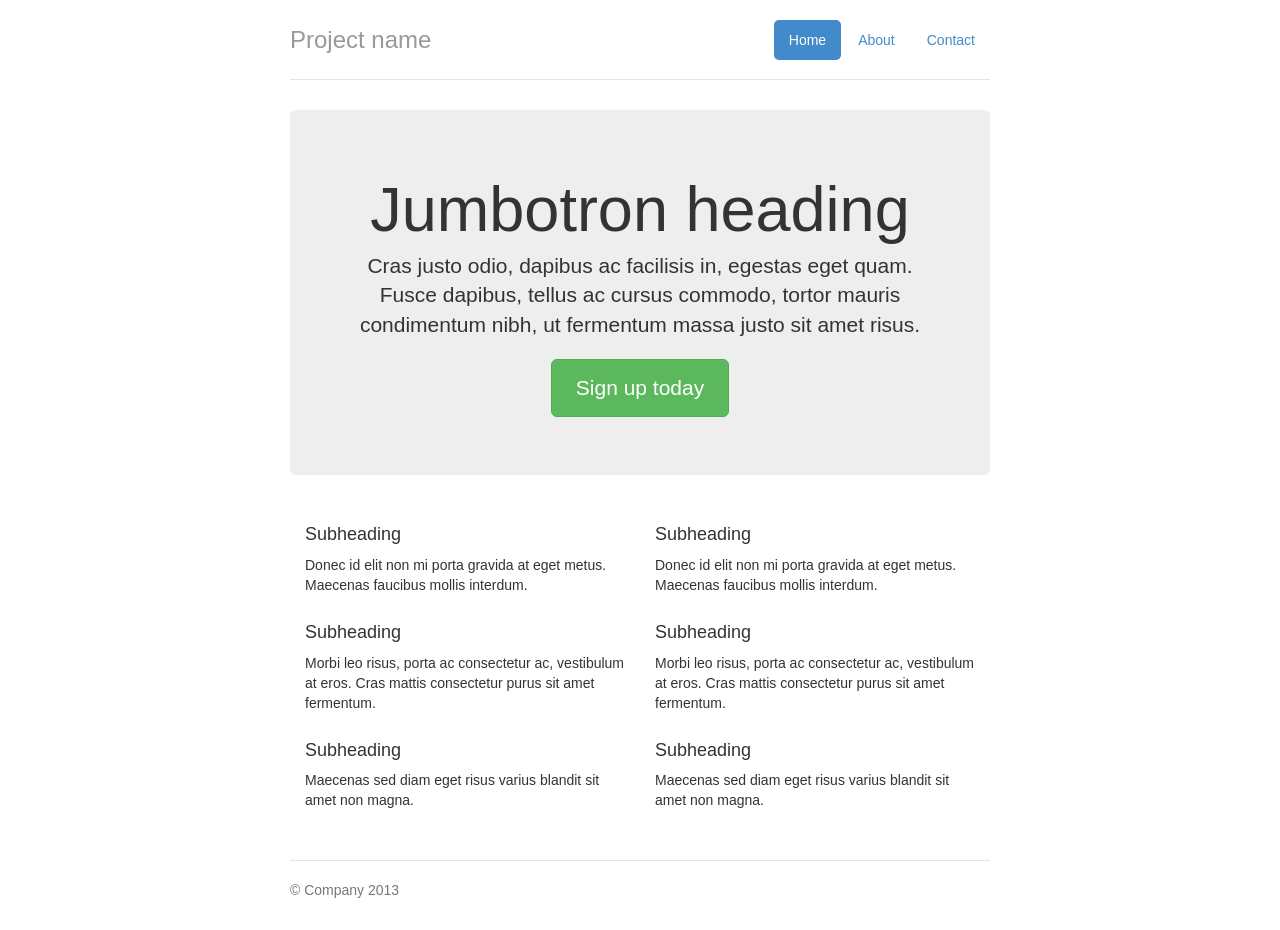
<file: files/bootstrap/bootstrap-3.0.0/examples/jumbotron-narrow/index.html>
<!DOCTYPE html>
<html lang="en">
  <head>
    <meta charset="utf-8">
    <meta name="viewport" content="width=device-width, initial-scale=1.0">
    <meta name="description" content="">
    <meta name="author" content="">
    <link rel="shortcut icon" href="../../assets/ico/favicon.png">

    <title>Narrow Jumbotron Template for Bootstrap</title>

    <!-- Bootstrap core CSS -->
    <link href="../../dist/css/bootstrap.css" rel="stylesheet">

    <!-- Custom styles for this template -->
    <link href="jumbotron-narrow.css" rel="stylesheet">

    <!-- HTML5 shim and Respond.js IE8 support of HTML5 elements and media queries -->
    <!--[if lt IE 9]>
      <script src="../../assets/js/html5shiv.js"></script>
      <script src="../../assets/js/respond.min.js"></script>
    <![endif]-->
  </head>

  <body>

    <div class="container">
      <div class="header">
        <ul class="nav nav-pills pull-right">
          <li class="active"><a href="#">Home</a></li>
          <li><a href="#">About</a></li>
          <li><a href="#">Contact</a></li>
        </ul>
        <h3 class="text-muted">Project name</h3>
      </div>

      <div class="jumbotron">
        <h1>Jumbotron heading</h1>
        <p class="lead">Cras justo odio, dapibus ac facilisis in, egestas eget quam. Fusce dapibus, tellus ac cursus commodo, tortor mauris condimentum nibh, ut fermentum massa justo sit amet risus.</p>
        <p><a class="btn btn-lg btn-success" href="#">Sign up today</a></p>
      </div>

      <div class="row marketing">
        <div class="col-lg-6">
          <h4>Subheading</h4>
          <p>Donec id elit non mi porta gravida at eget metus. Maecenas faucibus mollis interdum.</p>

          <h4>Subheading</h4>
          <p>Morbi leo risus, porta ac consectetur ac, vestibulum at eros. Cras mattis consectetur purus sit amet fermentum.</p>

          <h4>Subheading</h4>
          <p>Maecenas sed diam eget risus varius blandit sit amet non magna.</p>
        </div>

        <div class="col-lg-6">
          <h4>Subheading</h4>
          <p>Donec id elit non mi porta gravida at eget metus. Maecenas faucibus mollis interdum.</p>

          <h4>Subheading</h4>
          <p>Morbi leo risus, porta ac consectetur ac, vestibulum at eros. Cras mattis consectetur purus sit amet fermentum.</p>

          <h4>Subheading</h4>
          <p>Maecenas sed diam eget risus varius blandit sit amet non magna.</p>
        </div>
      </div>

      <div class="footer">
        <p>&copy; Company 2013</p>
      </div>

    </div> <!-- /container -->


    <!-- Bootstrap core JavaScript
    ================================================== -->
    <!-- Placed at the end of the document so the pages load faster -->
  </body>
</html>
</file>
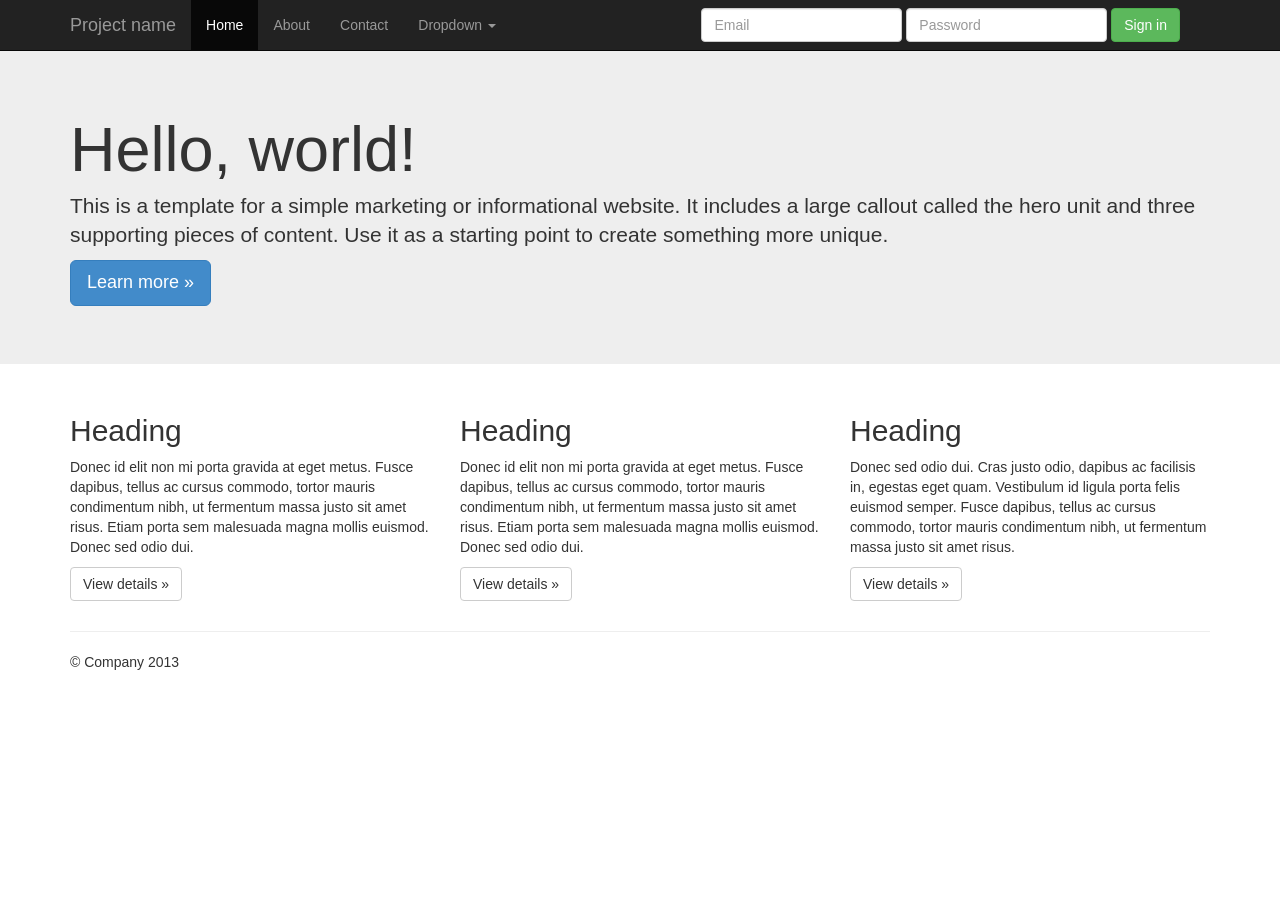
<file: files/bootstrap/bootstrap-3.0.0/examples/jumbotron/index.html>
<!DOCTYPE html>
<html lang="en">
  <head>
    <meta charset="utf-8">
    <meta name="viewport" content="width=device-width, initial-scale=1.0">
    <meta name="description" content="">
    <meta name="author" content="">
    <link rel="shortcut icon" href="../../assets/ico/favicon.png">

    <title>Jumbotron Template for Bootstrap</title>

    <!-- Bootstrap core CSS -->
    <link href="../../dist/css/bootstrap.css" rel="stylesheet">

    <!-- Custom styles for this template -->
    <link href="jumbotron.css" rel="stylesheet">

    <!-- HTML5 shim and Respond.js IE8 support of HTML5 elements and media queries -->
    <!--[if lt IE 9]>
      <script src="../../assets/js/html5shiv.js"></script>
      <script src="../../assets/js/respond.min.js"></script>
    <![endif]-->
  </head>

  <body>

    <div class="navbar navbar-inverse navbar-fixed-top">
      <div class="container">
        <div class="navbar-header">
          <button type="button" class="navbar-toggle" data-toggle="collapse" data-target=".navbar-collapse">
            <span class="icon-bar"></span>
            <span class="icon-bar"></span>
            <span class="icon-bar"></span>
          </button>
          <a class="navbar-brand" href="#">Project name</a>
        </div>
        <div class="navbar-collapse collapse">
          <ul class="nav navbar-nav">
            <li class="active"><a href="#">Home</a></li>
            <li><a href="#about">About</a></li>
            <li><a href="#contact">Contact</a></li>
            <li class="dropdown">
              <a href="#" class="dropdown-toggle" data-toggle="dropdown">Dropdown <b class="caret"></b></a>
              <ul class="dropdown-menu">
                <li><a href="#">Action</a></li>
                <li><a href="#">Another action</a></li>
                <li><a href="#">Something else here</a></li>
                <li class="divider"></li>
                <li class="dropdown-header">Nav header</li>
                <li><a href="#">Separated link</a></li>
                <li><a href="#">One more separated link</a></li>
              </ul>
            </li>
          </ul>
          <form class="navbar-form navbar-right">
            <div class="form-group">
              <input type="text" placeholder="Email" class="form-control">
            </div>
            <div class="form-group">
              <input type="password" placeholder="Password" class="form-control">
            </div>
            <button type="submit" class="btn btn-success">Sign in</button>
          </form>
        </div><!--/.navbar-collapse -->
      </div>
    </div>

    <!-- Main jumbotron for a primary marketing message or call to action -->
    <div class="jumbotron">
      <div class="container">
        <h1>Hello, world!</h1>
        <p>This is a template for a simple marketing or informational website. It includes a large callout called the hero unit and three supporting pieces of content. Use it as a starting point to create something more unique.</p>
        <p><a class="btn btn-primary btn-lg">Learn more &raquo;</a></p>
      </div>
    </div>

    <div class="container">
      <!-- Example row of columns -->
      <div class="row">
        <div class="col-lg-4">
          <h2>Heading</h2>
          <p>Donec id elit non mi porta gravida at eget metus. Fusce dapibus, tellus ac cursus commodo, tortor mauris condimentum nibh, ut fermentum massa justo sit amet risus. Etiam porta sem malesuada magna mollis euismod. Donec sed odio dui. </p>
          <p><a class="btn btn-default" href="#">View details &raquo;</a></p>
        </div>
        <div class="col-lg-4">
          <h2>Heading</h2>
          <p>Donec id elit non mi porta gravida at eget metus. Fusce dapibus, tellus ac cursus commodo, tortor mauris condimentum nibh, ut fermentum massa justo sit amet risus. Etiam porta sem malesuada magna mollis euismod. Donec sed odio dui. </p>
          <p><a class="btn btn-default" href="#">View details &raquo;</a></p>
       </div>
        <div class="col-lg-4">
          <h2>Heading</h2>
          <p>Donec sed odio dui. Cras justo odio, dapibus ac facilisis in, egestas eget quam. Vestibulum id ligula porta felis euismod semper. Fusce dapibus, tellus ac cursus commodo, tortor mauris condimentum nibh, ut fermentum massa justo sit amet risus.</p>
          <p><a class="btn btn-default" href="#">View details &raquo;</a></p>
        </div>
      </div>

      <hr>

      <footer>
        <p>&copy; Company 2013</p>
      </footer>
    </div> <!-- /container -->


    <!-- Bootstrap core JavaScript
    ================================================== -->
    <!-- Placed at the end of the document so the pages load faster -->
    <script src="../../assets/js/jquery.js"></script>
    <script src="../../dist/js/bootstrap.min.js"></script>
  </body>
</html>
</file>
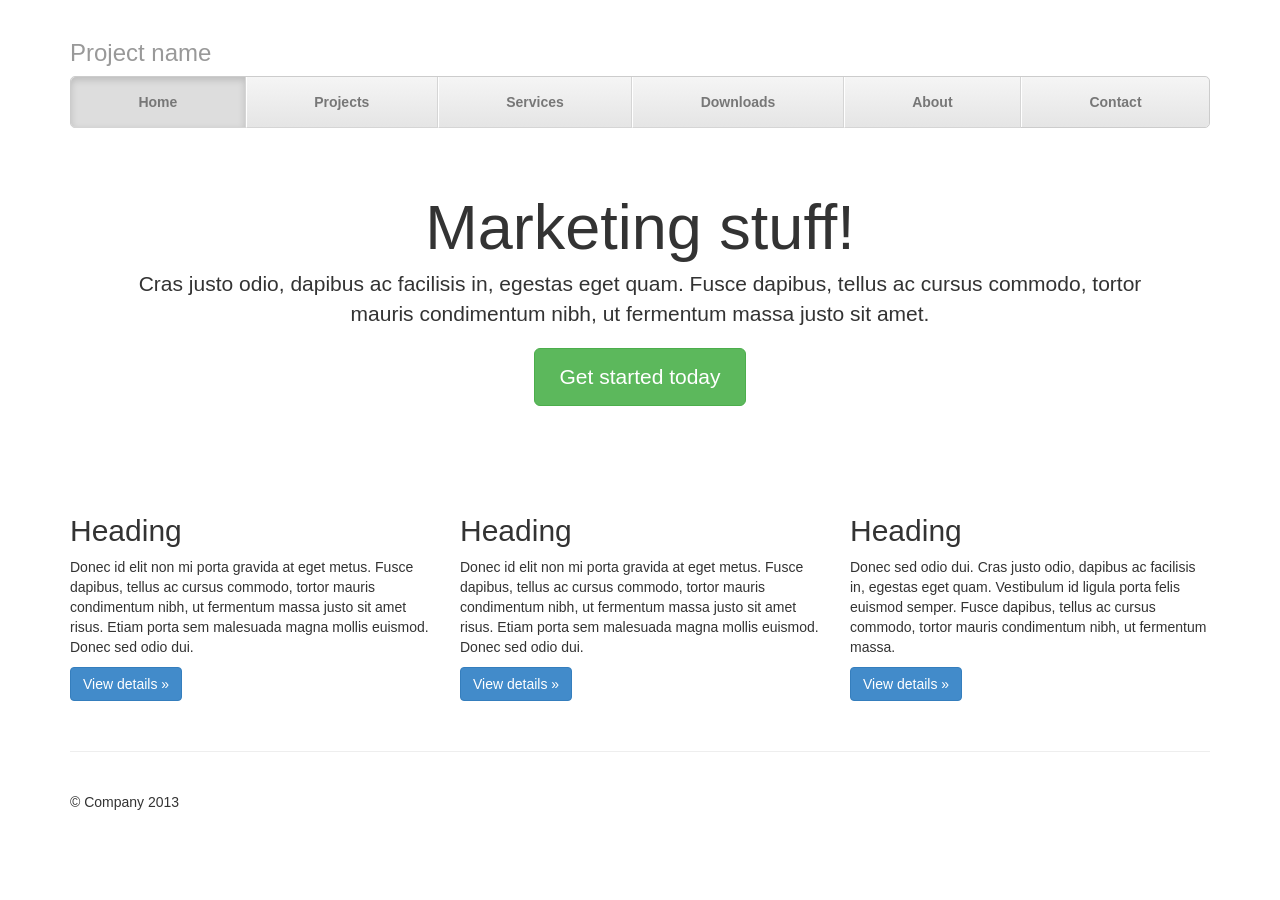
<file: files/bootstrap/bootstrap-3.0.0/examples/justified-nav/index.html>
<!DOCTYPE html>
<html lang="en">
  <head>
    <meta charset="utf-8">
    <meta name="viewport" content="width=device-width, initial-scale=1.0">
    <meta name="description" content="">
    <meta name="author" content="">
    <link rel="shortcut icon" href="../../assets/ico/favicon.png">

    <title>Justified Nav Template for Bootstrap</title>

    <!-- Bootstrap core CSS -->
    <link href="../../dist/css/bootstrap.css" rel="stylesheet">

    <!-- Custom styles for this template -->
    <link href="justified-nav.css" rel="stylesheet">

    <!-- HTML5 shim and Respond.js IE8 support of HTML5 elements and media queries -->
    <!--[if lt IE 9]>
      <script src="../../assets/js/html5shiv.js"></script>
      <script src="../../assets/js/respond.min.js"></script>
    <![endif]-->
  </head>

  <body>

    <div class="container">

      <div class="masthead">
        <h3 class="text-muted">Project name</h3>
        <ul class="nav nav-justified">
          <li class="active"><a href="#">Home</a></li>
          <li><a href="#">Projects</a></li>
          <li><a href="#">Services</a></li>
          <li><a href="#">Downloads</a></li>
          <li><a href="#">About</a></li>
          <li><a href="#">Contact</a></li>
        </ul>
      </div>

      <!-- Jumbotron -->
      <div class="jumbotron">
        <h1>Marketing stuff!</h1>
        <p class="lead">Cras justo odio, dapibus ac facilisis in, egestas eget quam. Fusce dapibus, tellus ac cursus commodo, tortor mauris condimentum nibh, ut fermentum massa justo sit amet.</p>
        <p><a class="btn btn-lg btn-success" href="#">Get started today</a></p>
      </div>

      <!-- Example row of columns -->
      <div class="row">
        <div class="col-lg-4">
          <h2>Heading</h2>
          <p>Donec id elit non mi porta gravida at eget metus. Fusce dapibus, tellus ac cursus commodo, tortor mauris condimentum nibh, ut fermentum massa justo sit amet risus. Etiam porta sem malesuada magna mollis euismod. Donec sed odio dui. </p>
          <p><a class="btn btn-primary" href="#">View details &raquo;</a></p>
        </div>
        <div class="col-lg-4">
          <h2>Heading</h2>
          <p>Donec id elit non mi porta gravida at eget metus. Fusce dapibus, tellus ac cursus commodo, tortor mauris condimentum nibh, ut fermentum massa justo sit amet risus. Etiam porta sem malesuada magna mollis euismod. Donec sed odio dui. </p>
          <p><a class="btn btn-primary" href="#">View details &raquo;</a></p>
       </div>
        <div class="col-lg-4">
          <h2>Heading</h2>
          <p>Donec sed odio dui. Cras justo odio, dapibus ac facilisis in, egestas eget quam. Vestibulum id ligula porta felis euismod semper. Fusce dapibus, tellus ac cursus commodo, tortor mauris condimentum nibh, ut fermentum massa.</p>
          <p><a class="btn btn-primary" href="#">View details &raquo;</a></p>
        </div>
      </div>

      <!-- Site footer -->
      <div class="footer">
        <p>&copy; Company 2013</p>
      </div>

    </div> <!-- /container -->


    <!-- Bootstrap core JavaScript
    ================================================== -->
    <!-- Placed at the end of the document so the pages load faster -->
  </body>
</html>
</file>
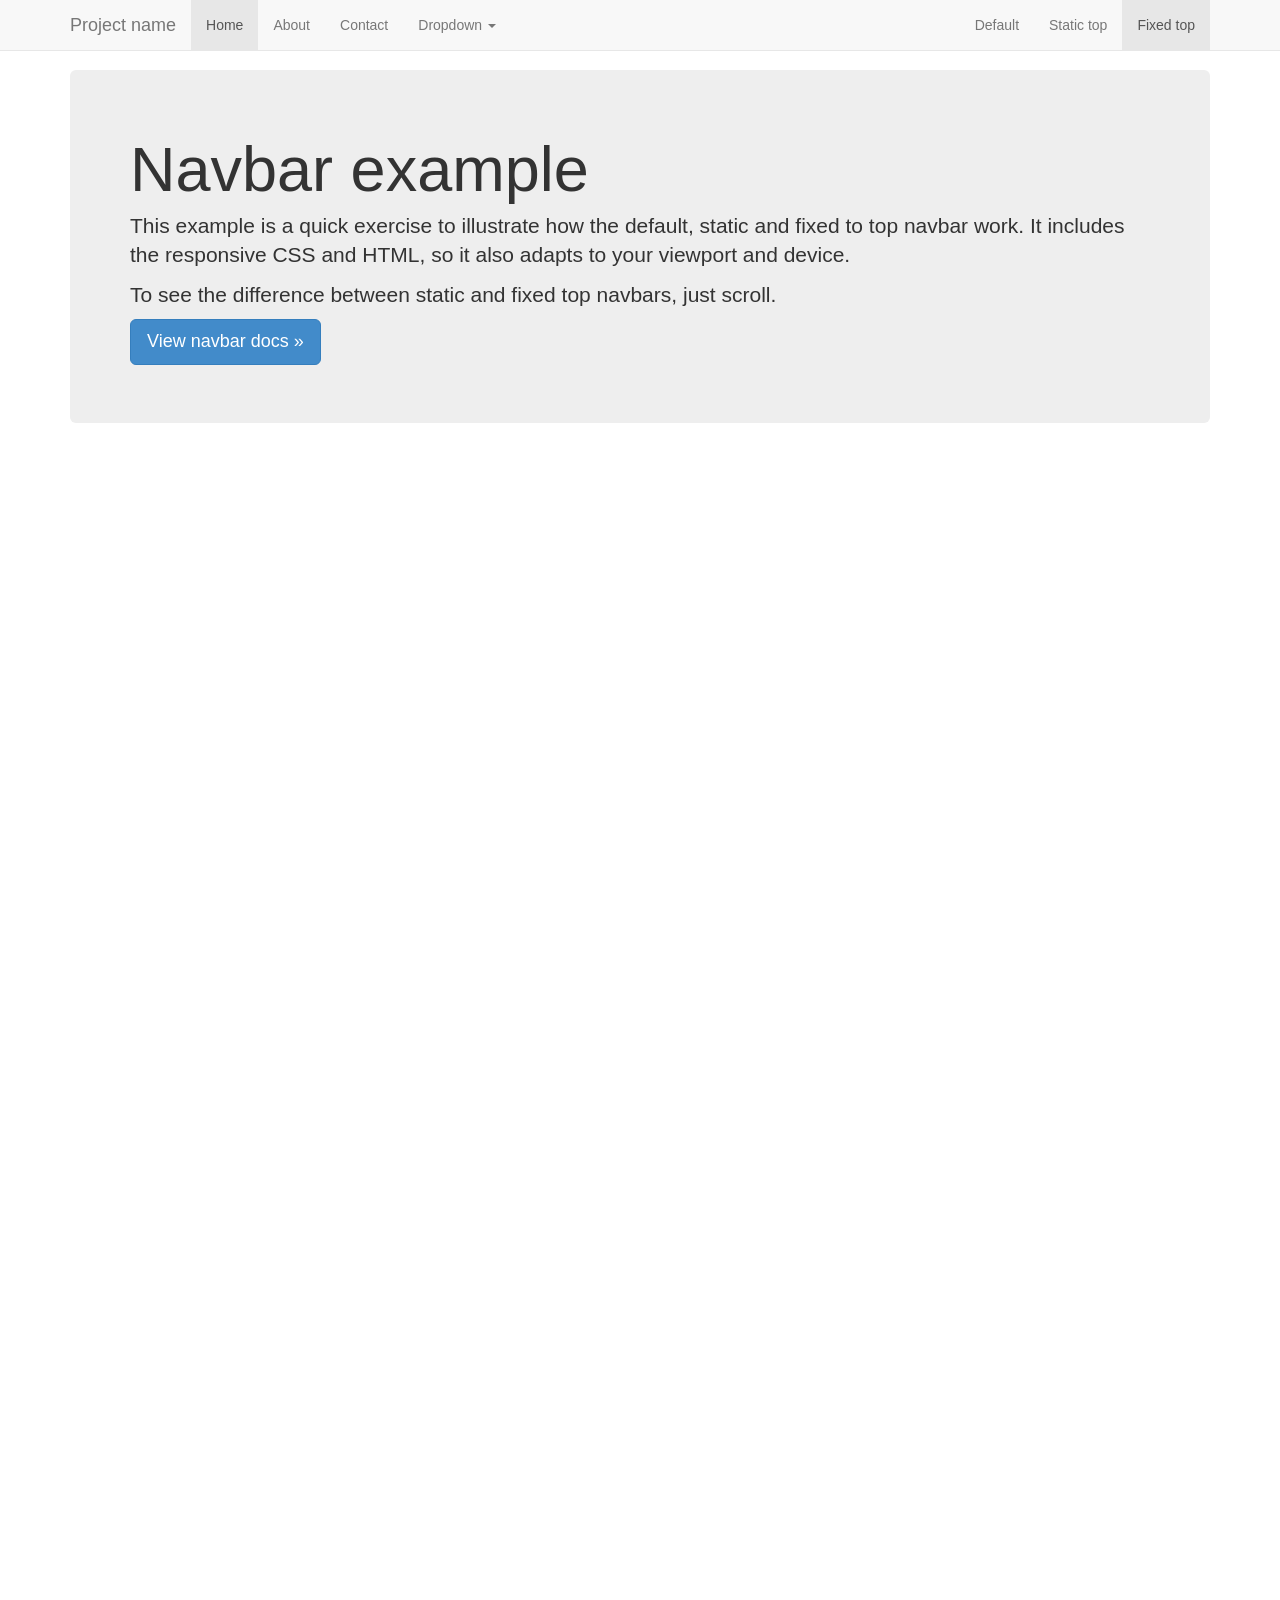
<file: files/bootstrap/bootstrap-3.0.0/examples/navbar-fixed-top/index.html>
<!DOCTYPE html>
<html lang="en">
  <head>
    <meta charset="utf-8">
    <meta name="viewport" content="width=device-width, initial-scale=1.0">
    <meta name="description" content="">
    <meta name="author" content="">
    <link rel="shortcut icon" href="../../assets/ico/favicon.png">

    <title>Fixed Top Navbar Example for Bootstrap</title>

    <!-- Bootstrap core CSS -->
    <link href="../../dist/css/bootstrap.css" rel="stylesheet">

    <!-- Custom styles for this template -->
    <link href="navbar-fixed-top.css" rel="stylesheet">

    <!-- HTML5 shim and Respond.js IE8 support of HTML5 elements and media queries -->
    <!--[if lt IE 9]>
      <script src="../../assets/js/html5shiv.js"></script>
      <script src="../../assets/js/respond.min.js"></script>
    <![endif]-->
  </head>

  <body>

    <!-- Fixed navbar -->
    <div class="navbar navbar-default navbar-fixed-top">
      <div class="container">
        <div class="navbar-header">
          <button type="button" class="navbar-toggle" data-toggle="collapse" data-target=".navbar-collapse">
            <span class="icon-bar"></span>
            <span class="icon-bar"></span>
            <span class="icon-bar"></span>
          </button>
          <a class="navbar-brand" href="#">Project name</a>
        </div>
        <div class="navbar-collapse collapse">
          <ul class="nav navbar-nav">
            <li class="active"><a href="#">Home</a></li>
            <li><a href="#about">About</a></li>
            <li><a href="#contact">Contact</a></li>
            <li class="dropdown">
              <a href="#" class="dropdown-toggle" data-toggle="dropdown">Dropdown <b class="caret"></b></a>
              <ul class="dropdown-menu">
                <li><a href="#">Action</a></li>
                <li><a href="#">Another action</a></li>
                <li><a href="#">Something else here</a></li>
                <li class="divider"></li>
                <li class="dropdown-header">Nav header</li>
                <li><a href="#">Separated link</a></li>
                <li><a href="#">One more separated link</a></li>
              </ul>
            </li>
          </ul>
          <ul class="nav navbar-nav navbar-right">
            <li><a href="../navbar/">Default</a></li>
            <li><a href="../navbar-static-top/">Static top</a></li>
            <li class="active"><a href="./">Fixed top</a></li>
          </ul>
        </div><!--/.nav-collapse -->
      </div>
    </div>

    <div class="container">

      <!-- Main component for a primary marketing message or call to action -->
      <div class="jumbotron">
        <h1>Navbar example</h1>
        <p>This example is a quick exercise to illustrate how the default, static and fixed to top navbar work. It includes the responsive CSS and HTML, so it also adapts to your viewport and device.</p>
        <p>To see the difference between static and fixed top navbars, just scroll.</p>
        <p>
          <a class="btn btn-lg btn-primary" href="../../components/#navbar">View navbar docs &raquo;</a>
        </p>
      </div>

    </div> <!-- /container -->


    <!-- Bootstrap core JavaScript
    ================================================== -->
    <!-- Placed at the end of the document so the pages load faster -->
    <script src="../../assets/js/jquery.js"></script>
    <script src="../../dist/js/bootstrap.min.js"></script>
  </body>
</html>
</file>
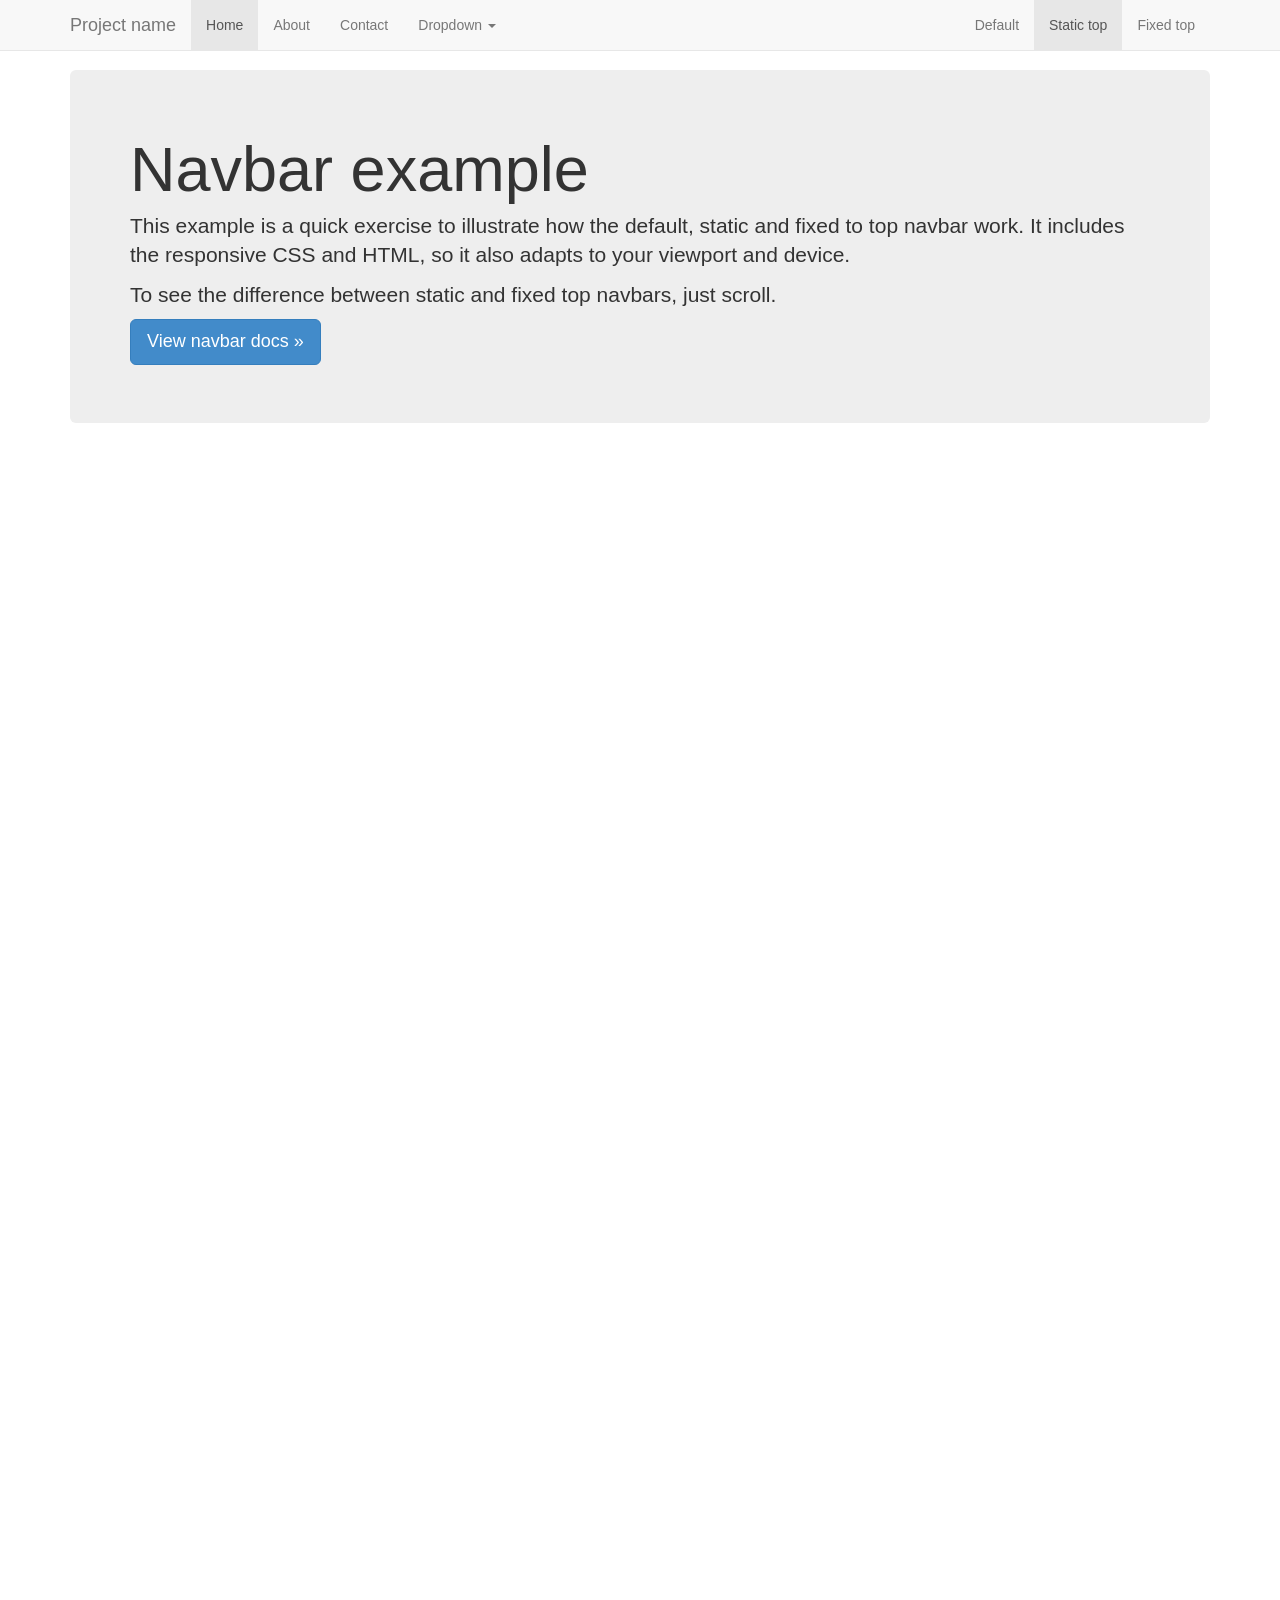
<file: files/bootstrap/bootstrap-3.0.0/examples/navbar-static-top/index.html>
<!DOCTYPE html>
<html lang="en">
  <head>
    <meta charset="utf-8">
    <meta name="viewport" content="width=device-width, initial-scale=1.0">
    <meta name="description" content="">
    <meta name="author" content="">
    <link rel="shortcut icon" href="../../assets/ico/favicon.png">

    <title>Static Top Navbar Example for Bootstrap</title>

    <!-- Bootstrap core CSS -->
    <link href="../../dist/css/bootstrap.css" rel="stylesheet">

    <!-- Custom styles for this template -->
    <link href="navbar-static-top.css" rel="stylesheet">

    <!-- HTML5 shim and Respond.js IE8 support of HTML5 elements and media queries -->
    <!--[if lt IE 9]>
      <script src="../../assets/js/html5shiv.js"></script>
      <script src="../../assets/js/respond.min.js"></script>
    <![endif]-->
  </head>

  <body>

    <!-- Static navbar -->
    <div class="navbar navbar-default navbar-static-top">
      <div class="container">
        <div class="navbar-header">
          <button type="button" class="navbar-toggle" data-toggle="collapse" data-target=".navbar-collapse">
            <span class="icon-bar"></span>
            <span class="icon-bar"></span>
            <span class="icon-bar"></span>
          </button>
          <a class="navbar-brand" href="#">Project name</a>
        </div>
        <div class="navbar-collapse collapse">
          <ul class="nav navbar-nav">
            <li class="active"><a href="#">Home</a></li>
            <li><a href="#about">About</a></li>
            <li><a href="#contact">Contact</a></li>
            <li class="dropdown">
              <a href="#" class="dropdown-toggle" data-toggle="dropdown">Dropdown <b class="caret"></b></a>
              <ul class="dropdown-menu">
                <li><a href="#">Action</a></li>
                <li><a href="#">Another action</a></li>
                <li><a href="#">Something else here</a></li>
                <li class="divider"></li>
                <li class="dropdown-header">Nav header</li>
                <li><a href="#">Separated link</a></li>
                <li><a href="#">One more separated link</a></li>
              </ul>
            </li>
          </ul>
          <ul class="nav navbar-nav navbar-right">
            <li><a href="../navbar/">Default</a></li>
            <li class="active"><a href="./">Static top</a></li>
            <li><a href="../navbar-fixed-top/">Fixed top</a></li>
          </ul>
        </div><!--/.nav-collapse -->
      </div>
    </div>


    <div class="container">

      <!-- Main component for a primary marketing message or call to action -->
      <div class="jumbotron">
        <h1>Navbar example</h1>
        <p>This example is a quick exercise to illustrate how the default, static and fixed to top navbar work. It includes the responsive CSS and HTML, so it also adapts to your viewport and device.</p>
        <p>To see the difference between static and fixed top navbars, just scroll.</p>
        <p>
          <a class="btn btn-lg btn-primary" href="../../components/#navbar">View navbar docs &raquo;</a>
        </p>
      </div>

    </div> <!-- /container -->


    <!-- Bootstrap core JavaScript
    ================================================== -->
    <!-- Placed at the end of the document so the pages load faster -->
    <script src="../../assets/js/jquery.js"></script>
    <script src="../../dist/js/bootstrap.min.js"></script>
  </body>
</html>
</file>
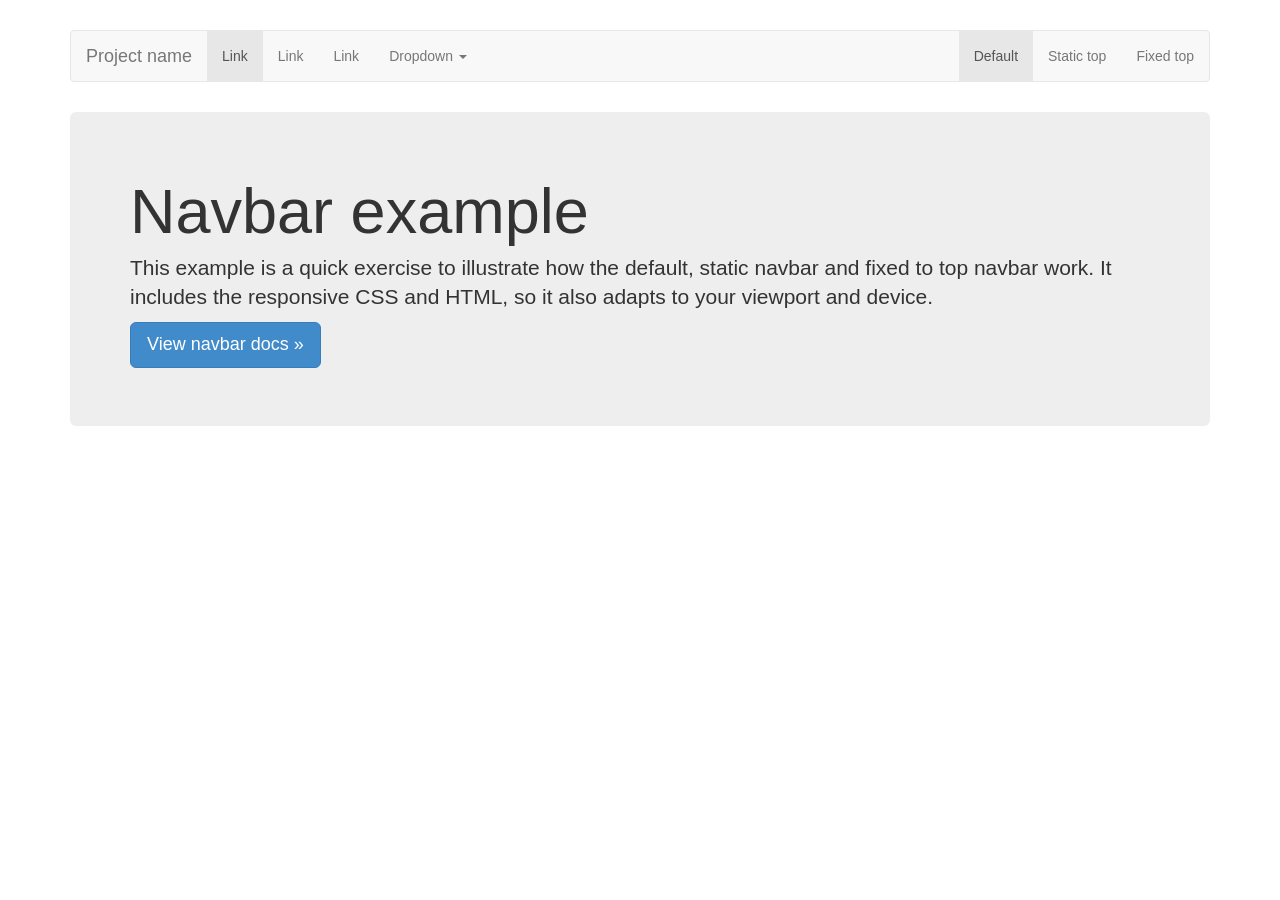
<file: files/bootstrap/bootstrap-3.0.0/examples/navbar/index.html>
<!DOCTYPE html>
<html lang="en">
  <head>
    <meta charset="utf-8">
    <meta name="viewport" content="width=device-width, initial-scale=1.0">
    <meta name="description" content="">
    <meta name="author" content="">
    <link rel="shortcut icon" href="../../assets/ico/favicon.png">

    <title>Navbar Template for Bootstrap</title>

    <!-- Bootstrap core CSS -->
    <link href="../../dist/css/bootstrap.css" rel="stylesheet">

    <!-- Custom styles for this template -->
    <link href="navbar.css" rel="stylesheet">

    <!-- HTML5 shim and Respond.js IE8 support of HTML5 elements and media queries -->
    <!--[if lt IE 9]>
      <script src="../../assets/js/html5shiv.js"></script>
      <script src="../../assets/js/respond.min.js"></script>
    <![endif]-->
  </head>

  <body>

    <div class="container">

      <!-- Static navbar -->
      <div class="navbar navbar-default">
        <div class="navbar-header">
          <button type="button" class="navbar-toggle" data-toggle="collapse" data-target=".navbar-collapse">
            <span class="icon-bar"></span>
            <span class="icon-bar"></span>
            <span class="icon-bar"></span>
          </button>
          <a class="navbar-brand" href="#">Project name</a>
        </div>
        <div class="navbar-collapse collapse">
          <ul class="nav navbar-nav">
            <li class="active"><a href="#">Link</a></li>
            <li><a href="#">Link</a></li>
            <li><a href="#">Link</a></li>
            <li class="dropdown">
              <a href="#" class="dropdown-toggle" data-toggle="dropdown">Dropdown <b class="caret"></b></a>
              <ul class="dropdown-menu">
                <li><a href="#">Action</a></li>
                <li><a href="#">Another action</a></li>
                <li><a href="#">Something else here</a></li>
                <li class="divider"></li>
                <li class="dropdown-header">Nav header</li>
                <li><a href="#">Separated link</a></li>
                <li><a href="#">One more separated link</a></li>
              </ul>
            </li>
          </ul>
          <ul class="nav navbar-nav navbar-right">
            <li class="active"><a href="./">Default</a></li>
            <li><a href="../navbar-static-top/">Static top</a></li>
            <li><a href="../navbar-fixed-top/">Fixed top</a></li>
          </ul>
        </div><!--/.nav-collapse -->
      </div>

      <!-- Main component for a primary marketing message or call to action -->
      <div class="jumbotron">
        <h1>Navbar example</h1>
        <p>This example is a quick exercise to illustrate how the default, static navbar and fixed to top navbar work. It includes the responsive CSS and HTML, so it also adapts to your viewport and device.</p>
        <p>
          <a class="btn btn-lg btn-primary" href="../../components/#navbar">View navbar docs &raquo;</a>
        </p>
      </div>

    </div> <!-- /container -->


    <!-- Bootstrap core JavaScript
    ================================================== -->
    <!-- Placed at the end of the document so the pages load faster -->
    <script src="../../assets/js/jquery.js"></script>
    <script src="../../dist/js/bootstrap.min.js"></script>
  </body>
</html>
</file>
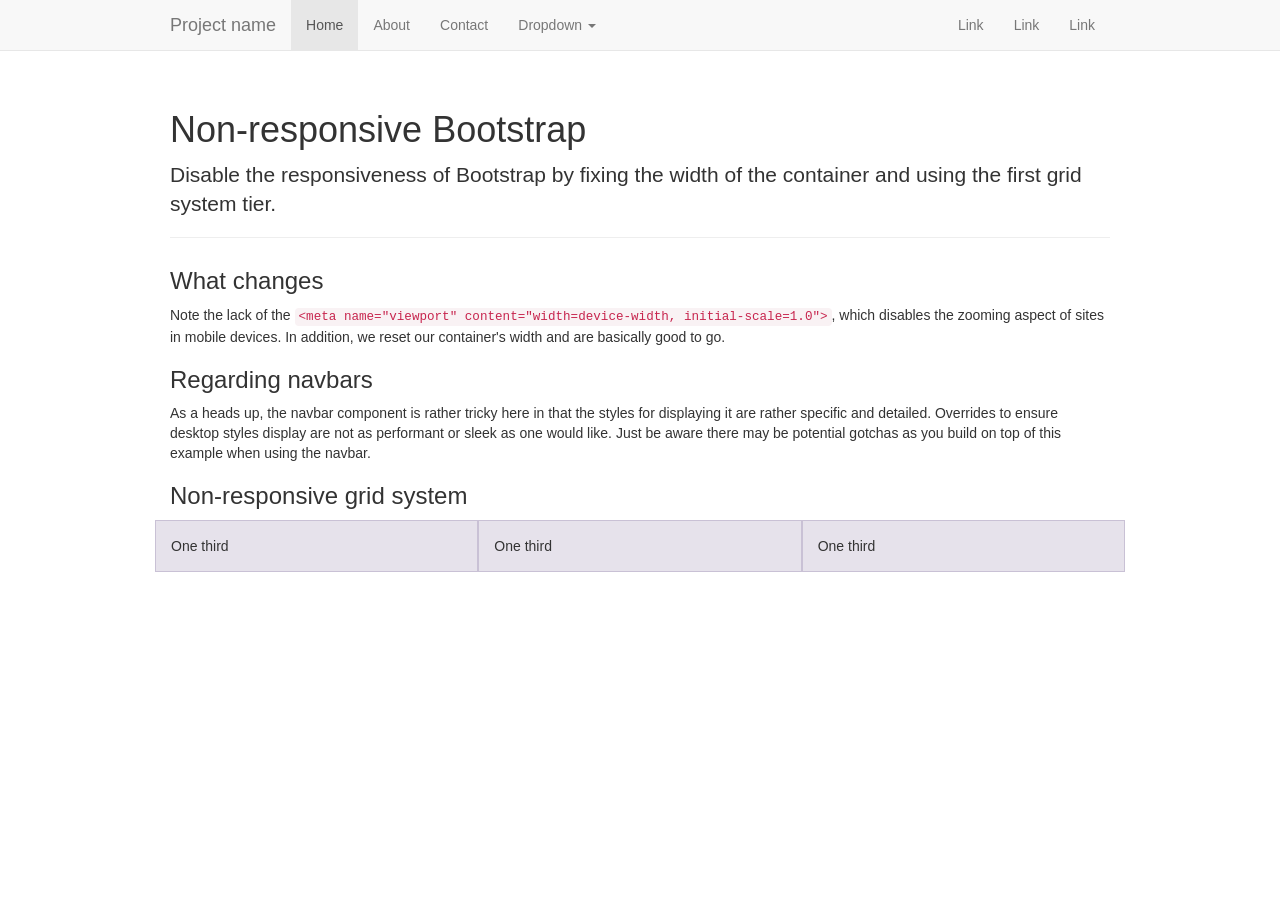
<file: files/bootstrap/bootstrap-3.0.0/examples/non-responsive/index.html>
<!DOCTYPE html>
<html lang="en">
  <head>
    <meta charset="utf-8">
    <meta name="description" content="">
    <meta name="author" content="">

    <!-- Note there is no responsive meta tag here -->

    <link rel="shortcut icon" href="../../assets/ico/favicon.png">

    <title>Non-responsive Template for Bootstrap</title>

    <!-- Bootstrap core CSS -->
    <link href="../../dist/css/bootstrap.css" rel="stylesheet">

    <!-- Custom styles for this template -->
    <link href="non-responsive.css" rel="stylesheet">

    <!-- HTML5 shim and Respond.js IE8 support of HTML5 elements and media queries -->
    <!--[if lt IE 9]>
      <script src="../../assets/js/html5shiv.js"></script>
      <script src="../../assets/js/respond.min.js"></script>
    <![endif]-->
  </head>

  <body>

    <!-- Fixed navbar -->
    <div class="navbar navbar-default navbar-fixed-top">
      <div class="container">
        <div class="navbar-header">
          <button type="button" class="navbar-toggle" data-toggle="collapse" data-target=".navbar-collapse">
            <span class="icon-bar"></span>
            <span class="icon-bar"></span>
            <span class="icon-bar"></span>
          </button>
          <a class="navbar-brand" href="#">Project name</a>
        </div>
        <div class="navbar-collapse collapse">
          <ul class="nav navbar-nav">
            <li class="active"><a href="#">Home</a></li>
            <li><a href="#about">About</a></li>
            <li><a href="#contact">Contact</a></li>
            <li class="dropdown">
              <a href="#" class="dropdown-toggle" data-toggle="dropdown">Dropdown <b class="caret"></b></a>
              <ul class="dropdown-menu">
                <li><a href="#">Action</a></li>
                <li><a href="#">Another action</a></li>
                <li><a href="#">Something else here</a></li>
                <li class="divider"></li>
                <li class="dropdown-header">Nav header</li>
                <li><a href="#">Separated link</a></li>
                <li><a href="#">One more separated link</a></li>
              </ul>
            </li>
          </ul>
          <ul class="nav navbar-nav navbar-right">
            <li><a href="#">Link</a></li>
            <li><a href="#">Link</a></li>
            <li><a href="#">Link</a></li>
          </ul>
        </div><!--/.nav-collapse -->
      </div>
    </div>

    <div class="container">

      <div class="page-header">
        <h1>Non-responsive Bootstrap</h1>
        <p class="lead">Disable the responsiveness of Bootstrap by fixing the width of the container and using the first grid system tier.</p>
      </div>

      <h3>What changes</h3>
      <p>Note the lack of the <code>&lt;meta name="viewport" content="width=device-width, initial-scale=1.0"&gt;</code>, which disables the zooming aspect of sites in mobile devices. In addition, we reset our container's width and are basically good to go.</p>

      <h3>Regarding navbars</h3>
      <p>As a heads up, the navbar component is rather tricky here in that the styles for displaying it are rather specific and detailed. Overrides to ensure desktop styles display are not as performant or sleek as one would like. Just be aware there may be potential gotchas as you build on top of this example when using the navbar.</p>

      <h3>Non-responsive grid system</h3>
      <div class="row">
        <div class="col-xs-4">One third</div>
        <div class="col-xs-4">One third</div>
        <div class="col-xs-4">One third</div>
      </div>

    </div> <!-- /container -->


    <!-- Bootstrap core JavaScript
    ================================================== -->
    <!-- Placed at the end of the document so the pages load faster -->
    <script src="../../assets/js/jquery.js"></script>
    <script src="../../dist/js/bootstrap.min.js"></script>
  </body>
</html>
</file>
<file: documentation-hideo-v1.3.1/assets/css/documenter_style.css>
/*!
 * Documenter 2.0
 * http://rxa.li/documenter
 *
 * Copyright 2011, Xaver Birsak
 * http://revaxarts.com
 *
 */
html, body, div, span, applet, object, iframe, h1, h2, h3, h4, h5, h6, p, blockquote, a, abbr, acronym, address, big, cite, code, del, dfn, em, font, img, ins, kbd, q, s, samp, small, strike, strong, sub, sup, tt, var, dl, dt, dd, ol, ul, li, fieldset, form, label, legend, table, caption, tbody, tfoot, thead, tr, th, td {
	margin:0;
	padding:0;
	border:0;
	outline:0;
	font-weight:inherit;
	font-style:inherit;
	font-size:100%;
	font-family:inherit;
	vertical-align:baseline;
}
html {
	font-size:101%;
	font-family:Arial, verdana, arial, sans-serif;
	font-size:12px;
	-webkit-text-size-adjust:none;
	background-color:#fff;
	color:#383838;
}
body {
	min-height:100%;
	height:auto;
	width:100%;
}

::-moz-selection {
background:#444444;
color:#DDDDDD;
}
::selection {
background:#444444;
color:#DDDDDD;
}
footer, header, section {
	display:block;
}
a {
	color:#589E91;
	;
	;
	text-decoration:none;
	cursor:pointer;
}
a:hover {
	text-decoration:underline
}
p, ul, ol {
	margin:18px 0;
	line-height:1.5em;
}
li {
	list-style:none;
}
li.placeholder {
	height:70px;
	width:100%;
	font-size:16px;
}
hr {
	display:block;
	height:0px;
	line-height:0px;
	border:0;
	border-top:1px solid #ddd;
	margin:16px 0;
	padding:0;
	clear:both;
	float:none;
	border-bottom:1px solid #FFFFFF;
}
hr.notop {
	margin-top:0;
}
strong {
	font-weight:700;
}
#documenter_buttons {
	position:absolute;
	right:10px;
	margin-top:-30px;
}
.btn {
	cursor:pointer;
	width:auto;
	padding:7px 7px 8px;
	border-radius:3px;
	border:1px solid #ccc;
}
.btn:hover {
	border:1px solid #B1B4B0;
	box-shadow:0px 2px 2px rgba(0, 0, 0, 0.1);
	-moz-box-shadow:0px 2px 2px rgba(0, 0, 0, 0.1);
	-webkit-box-shadow:0px 2px 2px rgba(0, 0, 0, 0.1);
	text-decoration:none;
}
.btn:active {
	border:1px solid #B1B4B0;
	box-shadow:inset 0px 2px 2px rgba(0, 0, 0, 0.1);
	-moz-box-shadow:inset 0px 2px 2px rgba(0, 0, 0, 0.1);
	-webkit-box-shadow:inset 0px 2px 2px rgba(0, 0, 0, 0.1);
	background-color:#eee;
}
.btn-primary {
	background-image: -moz-linear-gradient(top, #0088CC, #0044CC);
	background-image: -ms-linear-gradient(top, #0088CC, #0044CC);
 background-image: -webkit-gradient(linear, 0 0, 0 0088CC%, from(#111111), to(#0044CC));
	background-image: -webkit-linear-gradient(top, #0088CC, #0044CC);
	background-image: -o-linear-gradient(top, #0088CC, #0044CC);
	background-image: linear-gradient(top, #0088CC, #0044CC);
 filter: progid:DXImageTransform.Microsoft.gradient(startColorstr='#0088CC', endColorstr='#0044CC', GradientType=0);
	border-color: #0044CC #0044CC #bfbfbf;
	color:#FFFFFF;
}
.btn-primary:hover, .btn-primary:active, .btn-primary.active, .btn-primary.disabled, .btn-primary[disabled] {
	border-color: #0088CC #0088CC #bfbfbf;
	background-color: #0044CC;
}
#content {
	position:absolute;
	right:18px;
	left:218px;
	padding-left:10px;
	padding-bottom:800px;
	min-height:100%;
	height:auto;
	z-index:1;
}
#sidebar {
	position:fixed;
	left:0;
	width:200px;
	height:100%;
	min-height:100%;
	z-index:100;
}
#sidebar a {
	position:relative;
	z-index:100;
}
img {
	border:0;
}
#copyright {
	position:absolute;
	bottom:10px;
	font-size:10px;
	right:15px;
	width:200px;
	text-align:right;
	z-index:1
}
noscript {
	display:block;
	position:absolute;
	top:238px;
	margin:0 auto;
	width:800px;
	bottom:0;
	z-index:20;
}
noscript p {
	width:800px;
	font-size:20px;
	padding-top:20px;
	margin:0 auto;
	color:#4D4D4D;
}
.small {
	font-size:10px;
	letter-spacing:0;
}
/*----------------------------------------------------------------------*/
/* Sidebar
/*----------------------------------------------------------------------*/
#sidebar {
	background-color:#111111;
	color:#222222;
}
#sidebar #logo {
	display:block;
	height:20%;
	max-height:200px;
	min-height:70px;
	width:200px;
	background-position:center center;
	background-repeat:no-repeat;
	background-image:url(../../assets/images/image_1.png);
}
#sidebar ul {
	font-size:12px;
	font-weight:700;
	min-height:150px;
	height:75%;
	overflow:auto;
	border-top:1px solid #333;
}
#sidebar ul li {
	text-align:right;
	padding:0;
}
#sidebar ul a {
	display:block;
	padding:6px 15px 7px 0;
	text-align:right;
	background-color:#111111;
	color:#222222;
	border-bottom:1px solid #333;
	color:#777;
}
#sidebar ul a:hover, #sidebar ul a.current {
	-webkit-text-shadow:none;
	-moz-text-shadow:none;
	text-shadow:none;
	text-decoration:none;
	background:#444444;
	color:#DDDDDD;
}

#sidebar ul li ul {
	border-top:0;
	font-size:10px;
	min-height:10px;
	height:auto;
	overflow:auto;
	margin:0;
	display:none;
}
#sidebar ul li ul li a {
	display:block;
	padding:4px 15px 5px 0;
	text-align:right;
}
/*----------------------------------------------------------------------*/
/* Content
/*----------------------------------------------------------------------*/

#cover {
	position:relative;
	height:800px;
	padding-bottom:200px !important;
}
#cover li {
	list-style:none !important;
	margin-left:0 !important;
}
#cover p {
}
#content section {
	padding-top:70px;
}
#content h1 {
	font-size:60px;
	font-weight:bold;
	color:#589E91;
}
#content h2 {
	font-size:28px;
	margin-bottom:18px;
	font-weight:bold;
	text-transform:uppercase;
	background: #589E91;
	color:#fff;
	padding:5px 0 5px 10px;
}
#content h3 {
	font-size:26px;
	margin:18px 0 0;
	font-weight:100;
}
#content h4 {
	font-size:20px;
	margin:18px 0;
	font-weight:100;
}
#content h5 {
	font-size:16px;
	margin:18px 0;
	font-weight:100;
}
#content h6 {
	font-size:14px;
	margin:18px 0;
	font-weight:100;
}
#content p {
	margin:18px 0;
}
#content ol li {
	list-style:decimal;
	margin-left:36px;
}
#content ul li {
	list-style:square;
	margin-left:36px;
}

#content code {
	font-family:"Courier New", Courier, monospace;
	font-size:12px;
}
#content .warning {
	padding:10px 10px 10px 30px;
	border:1px solid #D5D458;
	background-color:#F0FEB1;
	background-image:url(img/warning.png);
	background-repeat:no-repeat;
	background-position: 8px 11px;
}
#content .info {
	padding:10px 10px 10px 30px;
	border:1px solid #6AB3FF;
	background-color:#A3D0FF;
	background-image:url(img/info.png);
	background-repeat:no-repeat;
	background-position: 8px 11px;
}
#content div.alert {
	padding: 8px 35px 8px 14px;
	text-shadow: 0 1px 0 rgba(255, 255, 255, 0.5);
	background-color: #fcf8e3;
	border: 1px solid #fbeed5;
	-webkit-border-radius: 4px;
	-moz-border-radius: 4px;
	border-radius: 4px;
}
#content div.alert-success, #content div.alert-success div.alert-heading {
	color: #468847;
}
#content div.alert-danger, #content div.alert-error {
	background-color: #f2dede;
	border-color: #eed3d7;
}
#content div.alert-danger, #content div.alert-error, #content div.alert-danger div.alert-heading, #content div.alert-error div.alert-heading {
	color: #b94a48;
}
#content div.alert-info {
	background-color: #d9edf7;
	border-color: #bce8f1;
}
#content div.alert-info, #content div.alert-info div.alert-heading {
	color: #3a87ad;
}
#content div.alert-block {
	padding-top: 14px;
	padding-bottom: 14px;
}
#content div.alert-block > p, #content div.alert-block > ul {
	margin-bottom: 0;
}
#content div.alert-block p + p {
	margin-top: 5px;
}





/*----------------------------------------------------------------------*/
/* Print Styles
/*----------------------------------------------------------------------*/

@media print {
* {
	background: transparent !important;
	color: black !important;
	text-shadow: none !important;
	filter:none !important;
	-ms-filter: none !important;
} /* Black prints faster: sanbeiji.com/archives/953 */
a, a:visited {
	color: #444 !important;
	text-decoration: underline;
}
a[href]:after {
	content: " (" attr(href) ")";
}
abbr[title]:after {
	content: " (" attr(title) ")";
}
 .ir a:after, a[href^="javascript:"]:after, a[href^="#"]:after {
content: "";
}  /* Don't show links for images, or javascript/internal links */
pre, blockquote {
	border: 1px solid #999;
	page-break-inside: avoid;
}
thead {
	display: table-header-group;
} /* css-discuss.incutio.com/wiki/Printing_Tables */
tr, img {
	page-break-inside: avoid;
}
 @page {
margin: 0.5cm;
}
p, h2, h3 {
	orphans: 3;
	widows: 3;
}
h2, h3 {
	page-break-after: avoid;
}
hr {
	border-top:1px solid #000 !important;
	border-bottom:0 !important;
}
#sidebar {
	-moz-box-shadow:none;
	-webkit-box-shadow:none;
	box-shadow:none;
	position:absolute;
	left:10px;
	top:0;
	width:100%;
	margin-top:500px;
}
#sidebar ul:before {
	content: "Table of Contents";
}
#sidebar ul {
	border:0 !important;
}
#sidebar ul li {
	border:0 !important;
	text-align:left;
}
#sidebar ul li a {
	border:0 !important;
	text-align:left;
	padding:4px;
}
#sidebar ul li a:hover {
	border:0 !important;
}
#sidebar #logo {
	display:none;
}

#content {
	left:10px;
}
#cover {
	margin-bottom:300px;
}
#content .warning {
	background-image:url(img/warning.png) !important;
	background-repeat:no-repeat !important;
	background-position: 8px 11px !important;
}
#content .info {
	background-image:url(img/info.png) !important;
	background-repeat:no-repeat !important;
	background-position: 8px 11px !important;
}
}
</file>
<file: documentation-hideo-v1.3.1/assets/js/google-code-prettify/prettify.css>
.com { color: #93a1a1; }
.lit { color: #195f91; }
.pun, .opn, .clo { color: #93a1a1; }
.fun { color: #dc322f; }
.str, .atv { color: #D14; }
.kwd, .linenums .tag { color: #1e347b; }
.typ, .atn, .dec, .var { color: teal; }
.pln { color: #48484c; }

.prettyprint {
  padding: 8px;
  background-color: #f7f7f9;
  border: 1px solid #e1e1e8;
}
.prettyprint.linenums {
  -webkit-box-shadow: inset 40px 0 0 #fbfbfc, inset 41px 0 0 #ececf0;
     -moz-box-shadow: inset 40px 0 0 #fbfbfc, inset 41px 0 0 #ececf0;
          box-shadow: inset 40px 0 0 #fbfbfc, inset 41px 0 0 #ececf0;
}

/* Specify class=linenums on a pre to get line numbering */
ol.linenums {
  margin: 0 0 0 33px; /* IE indents via margin-left */
} 
ol.linenums li {
  padding-left: 12px;
  color: #bebec5;
  line-height: 18px;
  text-shadow: 0 1px 0 #fff;
}
</file>
<file: files/js-plugin/appear/nekoAnim.css>
.nekoAnim-invisible {
	opacity: 0;
}

.nekoAnim-visible {
	opacity: 1;
}

.nekoAnim-animated{-webkit-animation-fill-mode:both;-moz-animation-fill-mode:both;-ms-animation-fill-mode:both;-o-animation-fill-mode:both;animation-fill-mode:both;-webkit-animation-duration:1s;-moz-animation-duration:1s;-ms-animation-duration:1s;-o-animation-duration:1s;animation-duration:1s;}.animated.hinge{-webkit-animation-duration:1s;-moz-animation-duration:1s;-ms-animation-duration:1s;-o-animation-duration:1s;animation-duration:1s;}@-webkit-keyframes fadeIn {
	0% {opacity: 0;}	100% {opacity: 1;}
}

@-moz-keyframes fadeIn {
	0% {opacity: 0;}	
	100% {opacity: 1;}
}

@-o-keyframes fadeIn {
	0% {opacity: 0;}	
	100% {opacity: 1;}
}

@keyframes fadeIn {
	0% {opacity: 0;}	
	100% {opacity: 1;}
}


/* FADE */

.nekoAnim-fadeIn {
	-webkit-animation-name: fadeIn;
	-moz-animation-name: fadeIn;
	-o-animation-name: fadeIn;
	animation-name: fadeIn;
}
@-webkit-keyframes fadeInUp {
	0% {
		opacity: 0;
		-webkit-transform: translateY(20px);
	}
	
	100% {
		opacity: 1;
		-webkit-transform: translateY(0);
	}
}

@-moz-keyframes fadeInUp {
	0% {
		opacity: 0;
		-moz-transform: translateY(20px);
	}
	
	100% {
		opacity: 1;
		-moz-transform: translateY(0);
	}
}

@-o-keyframes fadeInUp {
	0% {
		opacity: 0;
		-o-transform: translateY(20px);
	}
	
	100% {
		opacity: 1;
		-o-transform: translateY(0);
	}
}

@keyframes fadeInUp {
	0% {
		opacity: 0;
		transform: translateY(20px);
	}
	
	100% {
		opacity: 1;
		transform: translateY(0);
	}
}

.nekoAnim-fadeInUp {
	-webkit-animation-name: fadeInUp;
	-moz-animation-name: fadeInUp;
	-o-animation-name: fadeInUp;
	animation-name: fadeInUp;
}
@-webkit-keyframes fadeInDown {
	0% {
		opacity: 0;
		-webkit-transform: translateY(-20px);
	}
	
	100% {
		opacity: 1;
		-webkit-transform: translateY(0);
	}
}

@-moz-keyframes fadeInDown {
	0% {
		opacity: 0;
		-moz-transform: translateY(-20px);
	}
	
	100% {
		opacity: 1;
		-moz-transform: translateY(0);
	}
}

@-o-keyframes fadeInDown {
	0% {
		opacity: 0;
		-o-transform: translateY(-20px);
	}
	
	100% {
		opacity: 1;
		-o-transform: translateY(0);
	}
}

@keyframes fadeInDown {
	0% {
		opacity: 0;
		transform: translateY(-20px);
	}
	
	100% {
		opacity: 1;
		transform: translateY(0);
	}
}

.nekoAnim-fadeInDown {
	-webkit-animation-name: fadeInDown;
	-moz-animation-name: fadeInDown;
	-o-animation-name: fadeInDown;
	animation-name: fadeInDown;
}
@-webkit-keyframes fadeInLeft {
	0% {
		opacity: 0;
		-webkit-transform: translateX(-20px);
	}
	
	100% {
		opacity: 1;
		-webkit-transform: translateX(0);
	}
}

@-moz-keyframes fadeInLeft {
	0% {
		opacity: 0;
		-moz-transform: translateX(-20px);
	}
	
	100% {
		opacity: 1;
		-moz-transform: translateX(0);
	}
}

@-o-keyframes fadeInLeft {
	0% {
		opacity: 0;
		-o-transform: translateX(-20px);
	}
	
	100% {
		opacity: 1;
		-o-transform: translateX(0);
	}
}

@keyframes fadeInLeft {
	0% {
		opacity: 0;
		transform: translateX(-20px);
	}
	
	100% {
		opacity: 1;
		transform: translateX(0);
	}
}

.nekoAnim-fadeInLeft {
	-webkit-animation-name: fadeInLeft;
	-moz-animation-name: fadeInLeft;
	-o-animation-name: fadeInLeft;
	animation-name: fadeInLeft;
}
@-webkit-keyframes fadeInRight {
	0% {
		opacity: 0;
		-webkit-transform: translateX(20px);
	}
	
	100% {
		opacity: 1;
		-webkit-transform: translateX(0);
	}
}

@-moz-keyframes fadeInRight {
	0% {
		opacity: 0;
		-moz-transform: translateX(20px);
	}
	
	100% {
		opacity: 1;
		-moz-transform: translateX(0);
	}
}

@-o-keyframes fadeInRight {
	0% {
		opacity: 0;
		-o-transform: translateX(20px);
	}
	
	100% {
		opacity: 1;
		-o-transform: translateX(0);
	}
}

@keyframes fadeInRight {
	0% {
		opacity: 0;
		transform: translateX(20px);
	}
	
	100% {
		opacity: 1;
		transform: translateX(0);
	}
}

.nekoAnim-fadeInRight {
	-webkit-animation-name: fadeInRight;
	-moz-animation-name: fadeInRight;
	-o-animation-name: fadeInRight;
	animation-name: fadeInRight;
}
@-webkit-keyframes fadeInUpBig {
	0% {
		opacity: 0;
		-webkit-transform: translateY(2000px);
	}
	
	100% {
		opacity: 1;
		-webkit-transform: translateY(0);
	}
}

@-moz-keyframes fadeInUpBig {
	0% {
		opacity: 0;
		-moz-transform: translateY(2000px);
	}
	
	100% {
		opacity: 1;
		-moz-transform: translateY(0);
	}
}

@-o-keyframes fadeInUpBig {
	0% {
		opacity: 0;
		-o-transform: translateY(2000px);
	}
	
	100% {
		opacity: 1;
		-o-transform: translateY(0);
	}
}

@keyframes fadeInUpBig {
	0% {
		opacity: 0;
		transform: translateY(2000px);
	}
	
	100% {
		opacity: 1;
		transform: translateY(0);
	}
}

.nekoAnim-fadeInUpBig {
	-webkit-animation-name: fadeInUpBig;
	-moz-animation-name: fadeInUpBig;
	-o-animation-name: fadeInUpBig;
	animation-name: fadeInUpBig;
}
@-webkit-keyframes fadeInDownBig {
	0% {
		opacity: 0;
		-webkit-transform: translateY(-2000px);
	}
	
	100% {
		opacity: 1;
		-webkit-transform: translateY(0);
	}
}

@-moz-keyframes fadeInDownBig {
	0% {
		opacity: 0;
		-moz-transform: translateY(-2000px);
	}
	
	100% {
		opacity: 1;
		-moz-transform: translateY(0);
	}
}

@-o-keyframes fadeInDownBig {
	0% {
		opacity: 0;
		-o-transform: translateY(-2000px);
	}
	
	100% {
		opacity: 1;
		-o-transform: translateY(0);
	}
}

@keyframes fadeInDownBig {
	0% {
		opacity: 0;
		transform: translateY(-2000px);
	}
	
	100% {
		opacity: 1;
		transform: translateY(0);
	}
}

.nekoAnim-fadeInDownBig {
	-webkit-animation-name: fadeInDownBig;
	-moz-animation-name: fadeInDownBig;
	-o-animation-name: fadeInDownBig;
	animation-name: fadeInDownBig;
}
@-webkit-keyframes fadeInLeftBig {
	0% {
		opacity: 0;
		-webkit-transform: translateX(-2000px);
	}
	
	100% {
		opacity: 1;
		-webkit-transform: translateX(0);
	}
}
@-moz-keyframes fadeInLeftBig {
	0% {
		opacity: 0;
		-moz-transform: translateX(-2000px);
	}
	
	100% {
		opacity: 1;
		-moz-transform: translateX(0);
	}
}
@-o-keyframes fadeInLeftBig {
	0% {
		opacity: 0;
		-o-transform: translateX(-2000px);
	}
	
	100% {
		opacity: 1;
		-o-transform: translateX(0);
	}
}
@keyframes fadeInLeftBig {
	0% {
		opacity: 0;
		transform: translateX(-2000px);
	}
	
	100% {
		opacity: 1;
		transform: translateX(0);
	}
}

.nekoAnim-fadeInLeftBig {
	-webkit-animation-name: fadeInLeftBig;
	-moz-animation-name: fadeInLeftBig;
	-o-animation-name: fadeInLeftBig;
	animation-name: fadeInLeftBig;
}
@-webkit-keyframes fadeInRightBig {
	0% {
		opacity: 0;
		-webkit-transform: translateX(2000px);
	}
	
	100% {
		opacity: 1;
		-webkit-transform: translateX(0);
	}
}

@-moz-keyframes fadeInRightBig {
	0% {
		opacity: 0;
		-moz-transform: translateX(2000px);
	}
	
	100% {
		opacity: 1;
		-moz-transform: translateX(0);
	}
}

@-o-keyframes fadeInRightBig {
	0% {
		opacity: 0;
		-o-transform: translateX(2000px);
	}
	
	100% {
		opacity: 1;
		-o-transform: translateX(0);
	}
}

@keyframes fadeInRightBig {
	0% {
		opacity: 0;
		transform: translateX(2000px);
	}
	
	100% {
		opacity: 1;
		transform: translateX(0);
	}
}

.nekoAnim-fadeInRightBig {
	-webkit-animation-name: fadeInRightBig;
	-moz-animation-name: fadeInRightBig;
	-o-animation-name: fadeInRightBig;
	animation-name: fadeInRightBig;
}


/* SLIDE */

@-webkit-keyframes slideInDown {
	0% {
		opacity: 0;
		-webkit-transform: translateY(-2000px);
	}

	100% {
		-webkit-transform: translateY(0);
		opacity: 1;
	}
}

@-moz-keyframes slideInDown {
	0% {
		opacity: 0;
		-moz-transform: translateY(-2000px);
	}

	100% {
		-moz-transform: translateY(0);
		opacity: 1;
	}
}

@-o-keyframes slideInDown {
	0% {
		opacity: 0;
		-o-transform: translateY(-2000px);
	}

	100% {
		-o-transform: translateY(0);
		opacity: 1;
	}
}

@keyframes slideInDown {
	0% {
		opacity: 0;
		transform: translateY(-2000px);
	}

	100% {
		transform: translateY(0);
		opacity: 1;
	}
}





.nekoAnim-slideInDown {
	-webkit-animation-name: slideInDown;
	-moz-animation-name: slideInDown;
	-o-animation-name: slideInDown;
	animation-name: slideInDown;
}
@-webkit-keyframes slideInLeft {
	0% {
		opacity: 0;
		-webkit-transform: translateX(-2000px);
	}
	
	100% {
		-webkit-transform: translateX(0);
		opacity: 1;
	}
}

@-moz-keyframes slideInLeft {
	0% {
		opacity: 0;
		-moz-transform: translateX(-2000px);
	}
	
	100% {
		-moz-transform: translateX(0);
		opacity: 1;
	}
}

@-o-keyframes slideInLeft {
	0% {
		opacity: 0;
		-o-transform: translateX(-2000px);
	}
	
	100% {
		-o-transform: translateX(0);
		opacity: 1;
	}
}

@keyframes slideInLeft {
	0% {
		opacity: 0;
		transform: translateX(-2000px);
	}
	
	100% {
		transform: translateX(0);
		opacity: 1;
	}
}

.nekoAnim-slideInLeft {
	-webkit-animation-name: slideInLeft;
	-moz-animation-name: slideInLeft;
	-o-animation-name: slideInLeft;
	animation-name: slideInLeft;
}
@-webkit-keyframes slideInRight {
	0% {
		opacity: 0;
		-webkit-transform: translateX(2000px);
	}
	
	100% {
		-webkit-transform: translateX(0);
		opacity: 1;
	}
}

@-moz-keyframes slideInRight {
	0% {
		opacity: 0;
		-moz-transform: translateX(2000px);
	}
	
	100% {
		-moz-transform: translateX(0);
		opacity: 1;
	}
}

@-o-keyframes slideInRight {
	0% {
		opacity: 0;
		-o-transform: translateX(2000px);
	}
	
	100% {
		-o-transform: translateX(0);
		opacity: 1;
	}
}

@keyframes slideInRight {
	0% {
		opacity: 0;
		transform: translateX(2000px);
	}
	
	100% {
		transform: translateX(0);
		opacity: 1;
	}
}

.nekoAnim-slideInRight {
	-webkit-animation-name: slideInRight;
	-moz-animation-name: slideInRight;
	-o-animation-name: slideInRight;
	animation-name: slideInRight;
}


/* BOUNCE */


@-webkit-keyframes bounceIn {
	0% {
		opacity: 0;
		-webkit-transform: scale(.3);
	}
	
	50% {
		opacity: 1;
		-webkit-transform: scale(1.05);
	}
	
	70% {
		-webkit-transform: scale(.9);
	}
	
	100% {
		-webkit-transform: scale(1);
		opacity: 1;
	}
}

@-moz-keyframes bounceIn {
	0% {
		opacity: 0;
		-moz-transform: scale(.3);
	}
	
	50% {
		opacity: 1;
		-moz-transform: scale(1.05);
	}
	
	70% {
		-moz-transform: scale(.9);
	}
	
	100% {
		-moz-transform: scale(1);
		opacity: 1;
	}
}

@-o-keyframes bounceIn {
	0% {
		opacity: 0;
		-o-transform: scale(.3);
	}
	
	50% {
		opacity: 1;
		-o-transform: scale(1.05);
	}
	
	70% {
		-o-transform: scale(.9);
	}
	
	100% {
		-o-transform: scale(1);
		opacity: 1;
	}
}

@keyframes bounceIn {
	0% {
		opacity: 0;
		transform: scale(.3);
	}
	
	50% {
		opacity: 1;
		transform: scale(1.05);
	}
	
	70% {
		transform: scale(.9);
	}
	
	100% {
		transform: scale(1);
		opacity: 1;
	}
}

.nekoAnim-bounceIn {
	-webkit-animation-name: bounceIn;
	-moz-animation-name: bounceIn;
	-o-animation-name: bounceIn;
	animation-name: bounceIn;
}
@-webkit-keyframes bounceInUp {
	0% {
		opacity: 0;
		-webkit-transform: translateY(2000px);
	}
	
	60% {
		opacity: 1;
		-webkit-transform: translateY(-30px);
	}
	
	80% {
		-webkit-transform: translateY(10px);
	}
	
	100% {
		-webkit-transform: translateY(0);
		opacity: 1;
	}
}
@-moz-keyframes bounceInUp {
	0% {
		opacity: 0;
		-moz-transform: translateY(2000px);
	}
	
	60% {
		opacity: 1;
		-moz-transform: translateY(-30px);
	}
	
	80% {
		-moz-transform: translateY(10px);
	}
	
	100% {
		-moz-transform: translateY(0);
		opacity: 1;
	}
}

@-o-keyframes bounceInUp {
	0% {
		opacity: 0;
		-o-transform: translateY(2000px);
	}
	
	60% {
		opacity: 1;
		-o-transform: translateY(-30px);
	}
	
	80% {
		-o-transform: translateY(10px);
	}
	
	100% {
		-o-transform: translateY(0);
		opacity: 1;
	}
}

@keyframes bounceInUp {
	0% {
		opacity: 0;
		transform: translateY(2000px);
	}
	
	60% {
		opacity: 1;
		transform: translateY(-30px);
	}
	
	80% {
		transform: translateY(10px);
	}
	
	100% {
		transform: translateY(0);
		opacity: 1;
	}
}

.nekoAnim-bounceInUp {
	-webkit-animation-name: bounceInUp;
	-moz-animation-name: bounceInUp;
	-o-animation-name: bounceInUp;
	animation-name: bounceInUp;
}
@-webkit-keyframes bounceInDown {
	0% {
		opacity: 0;
		-webkit-transform: translateY(-2000px);
	}
	
	60% {
		opacity: 1;
		-webkit-transform: translateY(30px);
	}
	
	80% {
		-webkit-transform: translateY(-10px);
	}
	
	100% {
		-webkit-transform: translateY(0);
		opacity: 1;
	}
}

@-moz-keyframes bounceInDown {
	0% {
		opacity: 0;
		-moz-transform: translateY(-2000px);
	}
	
	60% {
		opacity: 1;
		-moz-transform: translateY(30px);
	}
	
	80% {
		-moz-transform: translateY(-10px);
	}
	
	100% {
		-moz-transform: translateY(0);
		opacity: 1;
	}
}

@-o-keyframes bounceInDown {
	0% {
		opacity: 0;
		-o-transform: translateY(-2000px);
	}
	
	60% {
		opacity: 1;
		-o-transform: translateY(30px);
	}
	
	80% {
		-o-transform: translateY(-10px);
	}
	
	100% {
		-o-transform: translateY(0);
		opacity: 1;
	}
}

@keyframes bounceInDown {
	0% {
		opacity: 0;
		transform: translateY(-2000px);
	}
	
	60% {
		opacity: 1;
		transform: translateY(30px);
	}
	
	80% {
		transform: translateY(-10px);
	}
	
	100% {
		transform: translateY(0);
		opacity: 1;
	}
}

.nekoAnim-bounceInDown {
	-webkit-animation-name: bounceInDown;
	-moz-animation-name: bounceInDown;
	-o-animation-name: bounceInDown;
	animation-name: bounceInDown;
}
@-webkit-keyframes bounceInLeft {
	0% {
		opacity: 0;
		-webkit-transform: translateX(-2000px);
	}
	
	60% {
		opacity: 1;
		-webkit-transform: translateX(30px);
	}
	
	80% {
		-webkit-transform: translateX(-10px);
	}
	
	100% {
		-webkit-transform: translateX(0);
		opacity: 1;
	}
}

@-moz-keyframes bounceInLeft {
	0% {
		opacity: 0;
		-moz-transform: translateX(-2000px);
	}
	
	60% {
		opacity: 1;
		-moz-transform: translateX(30px);
	}
	
	80% {
		-moz-transform: translateX(-10px);
	}
	
	100% {
		-moz-transform: translateX(0);
		opacity: 1;
	}
}

@-o-keyframes bounceInLeft {
	0% {
		opacity: 0;
		-o-transform: translateX(-2000px);
	}
	
	60% {
		opacity: 1;
		-o-transform: translateX(30px);
	}
	
	80% {
		-o-transform: translateX(-10px);
	}
	
	100% {
		-o-transform: translateX(0);
		opacity: 1;
	}
}

@keyframes bounceInLeft {
	0% {
		opacity: 0;
		transform: translateX(-2000px);
	}
	
	60% {
		opacity: 1;
		transform: translateX(30px);
	}
	
	80% {
		transform: translateX(-10px);
	}
	
	100% {
		transform: translateX(0);
		opacity: 1;
	}
}

.nekoAnim-bounceInLeft {
	-webkit-animation-name: bounceInLeft;
	-moz-animation-name: bounceInLeft;
	-o-animation-name: bounceInLeft;
	animation-name: bounceInLeft;
}
@-webkit-keyframes bounceInRight {
	0% {
		opacity: 0;
		-webkit-transform: translateX(2000px);
	}
	
	60% {
		opacity: 1;
		-webkit-transform: translateX(-30px);
	}
	
	80% {
		-webkit-transform: translateX(10px);
	}
	
	100% {
		-webkit-transform: translateX(0);
		opacity: 1;
	}
}

@-moz-keyframes bounceInRight {
	0% {
		opacity: 0;
		-moz-transform: translateX(2000px);
	}
	
	60% {
		opacity: 1;
		-moz-transform: translateX(-30px);
	}
	
	80% {
		-moz-transform: translateX(10px);
	}
	
	100% {
		-moz-transform: translateX(0);
		opacity: 1;
	}
}

@-o-keyframes bounceInRight {
	0% {
		opacity: 0;
		-o-transform: translateX(2000px);
	}
	
	60% {
		opacity: 1;
		-o-transform: translateX(-30px);
	}
	
	80% {
		-o-transform: translateX(10px);
	}
	
	100% {
		-o-transform: translateX(0);
		opacity: 1;
	}
}

@keyframes bounceInRight {
	0% {
		opacity: 0;
		transform: translateX(2000px);
	}
	
	60% {
		opacity: 1;
		transform: translateX(-30px);
	}
	
	80% {
		transform: translateX(10px);
	}
	
	100% {
		transform: translateX(0);
		opacity: 1;
	}
}

.nekoAnim-bounceInRight {
	-webkit-animation-name: bounceInRight;
	-moz-animation-name: bounceInRight;
	-o-animation-name: bounceInRight;
	animation-name: bounceInRight;
}
</file>
<file: files/font-icons/custom-icons/css/custom-icons.css>
@font-face {
  font-family: 'custom-icons';
  src: url('../font/custom-icons.eot?71446960');
  src: url('../font/custom-icons.eot?71446960#iefix') format('embedded-opentype'),
       url('../font/custom-icons.woff?71446960') format('woff'),
       url('../font/custom-icons.ttf?71446960') format('truetype'),
       url('../font/custom-icons.svg?71446960#custom-icons') format('svg');
  font-weight: normal;
  font-style: normal;
}
/* Chrome hack: SVG is rendered more smooth in Windozze. 100% magic, uncomment if you need it. */
/* Note, that will break hinting! In other OS-es font will be not as sharp as it could be */
/*
@media screen and (-webkit-min-device-pixel-ratio:0) {
  @font-face {
    font-family: 'custom-icons';
    src: url('../font/custom-icons.svg?71446960#custom-icons') format('svg');
  }
}
*/
 
 [class^="icon-"]:before, [class*=" icon-"]:before {
  font-family: "custom-icons";
  font-style: normal;
  font-weight: normal;
  speak: none;
 
  display: inline-block;
  text-decoration: inherit;
  width: 1em;
  margin-right: .2em;
  text-align: center;
  /* opacity: .8; */
 
  /* For safety - reset parent styles, that can break glyph codes*/
  font-variant: normal;
  text-transform: none;
     
  /* fix buttons height, for twitter bootstrap */
  line-height: 1em;
 
  /* Animation center compensation - margins should be symmetric */
  /* remove if not needed */
  margin-left: .2em;
 
  /* you can be more comfortable with increased icons size */
  /* font-size: 120%; */
 
  /* Uncomment for 3D effect */
  /* text-shadow: 1px 1px 1px rgba(127, 127, 127, 0.3); */
}
 
.icon-glass:before { content: '\e807'; } /* '' */
.icon-up-open-big:before { content: '\e806'; } /* '' */
.icon-search:before { content: '\e809'; } /* '' */
.icon-mail:before { content: '\e80a'; } /* '' */
.icon-mail-alt:before { content: '\e810'; } /* '' */
.icon-heart:before { content: '\e811'; } /* '' */
.icon-heart-empty:before { content: '\e814'; } /* '' */
.icon-star:before { content: '\e815'; } /* '' */
.icon-star-empty:before { content: '\e818'; } /* '' */
.icon-star-half:before { content: '\e819'; } /* '' */
.icon-star-half-alt:before { content: '\e81b'; } /* '' */
.icon-user-1:before { content: '\e81d'; } /* '' */
.icon-users:before { content: '\e81f'; } /* '' */
.icon-male:before { content: '\e821'; } /* '' */
.icon-female:before { content: '\e823'; } /* '' */
.icon-video:before { content: '\e825'; } /* '' */
.icon-videocam:before { content: '\e827'; } /* '' */
.icon-picture:before { content: '\e829'; } /* '' */
.icon-camera:before { content: '\e82b'; } /* '' */
.icon-camera-alt:before { content: '\e82d'; } /* '' */
.icon-th-large:before { content: '\e80b'; } /* '' */
.icon-th:before { content: '\e80c'; } /* '' */
.icon-th-list:before { content: '\e80d'; } /* '' */
.icon-ok:before { content: '\e80e'; } /* '' */
.icon-ok-circled:before { content: '\e80f'; } /* '' */
.icon-ok-circled2:before { content: '\e812'; } /* '' */
.icon-ok-squared:before { content: '\e813'; } /* '' */
.icon-cancel:before { content: '\e816'; } /* '' */
.icon-cancel-circled:before { content: '\e817'; } /* '' */
.icon-cancel-circled2:before { content: '\e81a'; } /* '' */
.icon-plus-1:before { content: '\e81c'; } /* '' */
.icon-plus-circled:before { content: '\e81e'; } /* '' */
.icon-plus-squared:before { content: '\e820'; } /* '' */
.icon-plus-squared-small:before { content: '\e822'; } /* '' */
.icon-minus:before { content: '\e824'; } /* '' */
.icon-minus-circled:before { content: '\e826'; } /* '' */
.icon-minus-squared:before { content: '\e828'; } /* '' */
.icon-minus-squared-alt:before { content: '\e82a'; } /* '' */
.icon-minus-squared-small:before { content: '\e82c'; } /* '' */
.icon-help:before { content: '\e82e'; } /* '' */
.icon-help-circled:before { content: '\e82f'; } /* '' */
.icon-info-circled:before { content: '\e836'; } /* '' */
.icon-info:before { content: '\e837'; } /* '' */
.icon-home:before { content: '\e83e'; } /* '' */
.icon-link:before { content: '\e83f'; } /* '' */
.icon-unlink:before { content: '\e846'; } /* '' */
.icon-link-ext:before { content: '\e847'; } /* '' */
.icon-link-ext-alt:before { content: '\e84e'; } /* '' */
.icon-attach:before { content: '\e84f'; } /* '' */
.icon-lock:before { content: '\e856'; } /* '' */
.icon-lock-open:before { content: '\e857'; } /* '' */
.icon-lock-open-alt:before { content: '\e85d'; } /* '' */
.icon-pin:before { content: '\e861'; } /* '' */
.icon-eye:before { content: '\e862'; } /* '' */
.icon-eye-off:before { content: '\e86a'; } /* '' */
.icon-tag-1:before { content: '\e86b'; } /* '' */
.icon-tags:before { content: '\e872'; } /* '' */
.icon-bookmark:before { content: '\e873'; } /* '' */
.icon-bookmark-empty:before { content: '\e874'; } /* '' */
.icon-flag:before { content: '\e875'; } /* '' */
.icon-flag-empty:before { content: '\e830'; } /* '' */
.icon-flag-checkered:before { content: '\e835'; } /* '' */
.icon-thumbs-up:before { content: '\e838'; } /* '' */
.icon-thumbs-down:before { content: '\e83d'; } /* '' */
.icon-thumbs-up-alt:before { content: '\e840'; } /* '' */
.icon-thumbs-down-alt:before { content: '\e845'; } /* '' */
.icon-download:before { content: '\e848'; } /* '' */
.icon-upload:before { content: '\e84d'; } /* '' */
.icon-download-cloud:before { content: '\e850'; } /* '' */
.icon-upload-cloud:before { content: '\e855'; } /* '' */
.icon-reply:before { content: '\e858'; } /* '' */
.icon-reply-all:before { content: '\e85c'; } /* '' */
.icon-forward:before { content: '\e860'; } /* '' */
.icon-quote-left:before { content: '\e863'; } /* '' */
.icon-quote-right:before { content: '\e869'; } /* '' */
.icon-code:before { content: '\e86c'; } /* '' */
.icon-export:before { content: '\e871'; } /* '' */
.icon-export-alt:before { content: '\e878'; } /* '' */
.icon-pencil:before { content: '\e877'; } /* '' */
.icon-pencil-squared:before { content: '\e876'; } /* '' */
.icon-edit:before { content: '\e831'; } /* '' */
.icon-print:before { content: '\e834'; } /* '' */
.icon-retweet:before { content: '\e839'; } /* '' */
.icon-keyboard:before { content: '\e83c'; } /* '' */
.icon-gamepad:before { content: '\e841'; } /* '' */
.icon-comment-1:before { content: '\e844'; } /* '' */
.icon-chat-1:before { content: '\e849'; } /* '' */
.icon-comment-2:before { content: '\e84c'; } /* '' */
.icon-chat:before { content: '\e851'; } /* '' */
.icon-bell:before { content: '\e854'; } /* '' */
.icon-bell-alt:before { content: '\e859'; } /* '' */
.icon-attention-alt:before { content: '\e85e'; } /* '' */
.icon-attention:before { content: '\e85f'; } /* '' */
.icon-attention-circle:before { content: '\e864'; } /* '' */
.icon-location:before { content: '\e868'; } /* '' */
.icon-direction:before { content: '\e86d'; } /* '' */
.icon-compass:before { content: '\e870'; } /* '' */
.icon-trash:before { content: '\e879'; } /* '' */
.icon-doc:before { content: '\e87a'; } /* '' */
.icon-docs:before { content: '\e87b'; } /* '' */
.icon-doc-text:before { content: '\e832'; } /* '' */
.icon-doc-inv:before { content: '\e833'; } /* '' */
.icon-doc-text-inv:before { content: '\e83a'; } /* '' */
.icon-folder:before { content: '\e83b'; } /* '' */
.icon-folder-open:before { content: '\e842'; } /* '' */
.icon-folder-empty:before { content: '\e843'; } /* '' */
.icon-folder-open-empty:before { content: '\e84a'; } /* '' */
.icon-box:before { content: '\e84b'; } /* '' */
.icon-rss-1:before { content: '\e852'; } /* '' */
.icon-rss-squared:before { content: '\e853'; } /* '' */
.icon-phone:before { content: '\e85a'; } /* '' */
.icon-phone-squared:before { content: '\e85b'; } /* '' */
.icon-menu:before { content: '\e866'; } /* '' */
.icon-cog:before { content: '\e865'; } /* '' */
.icon-cog-alt:before { content: '\e867'; } /* '' */
.icon-wrench:before { content: '\e86e'; } /* '' */
.icon-basket:before { content: '\e86f'; } /* '' */
.icon-calendar:before { content: '\e87e'; } /* '' */
.icon-calendar-empty:before { content: '\e87d'; } /* '' */
.icon-login:before { content: '\e87c'; } /* '' */
.icon-logout:before { content: '\e87f'; } /* '' */
.icon-mic:before { content: '\e882'; } /* '' */
.icon-mute:before { content: '\e883'; } /* '' */
.icon-volume-off:before { content: '\e886'; } /* '' */
.icon-volume-down:before { content: '\e887'; } /* '' */
.icon-volume-up:before { content: '\e889'; } /* '' */
.icon-headphones:before { content: '\e88b'; } /* '' */
.icon-clock-1:before { content: '\e88c'; } /* '' */
.icon-lightbulb:before { content: '\e88d'; } /* '' */
.icon-block:before { content: '\e88e'; } /* '' */
.icon-resize-full:before { content: '\e88f'; } /* '' */
.icon-resize-full-alt:before { content: '\e890'; } /* '' */
.icon-resize-small:before { content: '\e891'; } /* '' */
.icon-resize-vertical:before { content: '\e892'; } /* '' */
.icon-resize-horizontal:before { content: '\e893'; } /* '' */
.icon-move:before { content: '\e894'; } /* '' */
.icon-zoom-in:before { content: '\e895'; } /* '' */
.icon-zoom-out:before { content: '\e896'; } /* '' */
.icon-down-circle2:before { content: '\e897'; } /* '' */
.icon-up-circle2:before { content: '\e898'; } /* '' */
.icon-left-circled2:before { content: '\e880'; } /* '' */
.icon-right-circled2:before { content: '\e881'; } /* '' */
.icon-down-dir:before { content: '\e884'; } /* '' */
.icon-up-dir:before { content: '\e885'; } /* '' */
.icon-left-dir:before { content: '\e888'; } /* '' */
.icon-right-dir:before { content: '\e88a'; } /* '' */
.icon-down-open:before { content: '\e899'; } /* '' */
.icon-left-open:before { content: '\e89a'; } /* '' */
.icon-right-open:before { content: '\e89b'; } /* '' */
.icon-up-open:before { content: '\e89c'; } /* '' */
.icon-angle-left:before { content: '\e89d'; } /* '' */
.icon-angle-right:before { content: '\e89e'; } /* '' */
.icon-angle-up:before { content: '\e89f'; } /* '' */
.icon-angle-down:before { content: '\e8a0'; } /* '' */
.icon-angle-circled-left:before { content: '\e8a1'; } /* '' */
.icon-angle-circled-right:before { content: '\e8a2'; } /* '' */
.icon-angle-circled-up:before { content: '\e8a3'; } /* '' */
.icon-angle-circled-down:before { content: '\e8a4'; } /* '' */
.icon-angle-double-left:before { content: '\e8a5'; } /* '' */
.icon-angle-double-right:before { content: '\e8a6'; } /* '' */
.icon-angle-double-up:before { content: '\e8a7'; } /* '' */
.icon-angle-double-down:before { content: '\e8aa'; } /* '' */
.icon-down:before { content: '\e8b7'; } /* '' */
.icon-left:before { content: '\e8c6'; } /* '' */
.icon-right:before { content: '\e8c7'; } /* '' */
.icon-up:before { content: '\e8d6'; } /* '' */
.icon-down-1:before { content: '\e8d7'; } /* '' */
.icon-left-1:before { content: '\e8f4'; } /* '' */
.icon-right-1:before { content: '\e8f5'; } /* '' */
.icon-up-1:before { content: '\e8f3'; } /* '' */
.icon-right-hand:before { content: '\e8f8'; } /* '' */
.icon-left-hand:before { content: '\e906'; } /* '' */
.icon-up-hand:before { content: '\e907'; } /* '' */
.icon-down-hand:before { content: '\e928'; } /* '' */
.icon-left-circled:before { content: '\e927'; } /* '' */
.icon-right-circled:before { content: '\e926'; } /* '' */
.icon-up-circled:before { content: '\e925'; } /* '' */
.icon-down-circled:before { content: '\e929'; } /* '' */
.icon-cw:before { content: '\e945'; } /* '' */
.icon-ccw:before { content: '\e946'; } /* '' */
.icon-arrows-cw:before { content: '\e8a8'; } /* '' */
.icon-level-up:before { content: '\e8ab'; } /* '' */
.icon-level-down:before { content: '\e8b8'; } /* '' */
.icon-shuffle:before { content: '\e8c5'; } /* '' */
.icon-exchange:before { content: '\e8c8'; } /* '' */
.icon-expand:before { content: '\e8d5'; } /* '' */
.icon-collapse:before { content: '\e8d8'; } /* '' */
.icon-expand-right:before { content: '\e8e5'; } /* '' */
.icon-music:before { content: '\e808'; } /* '' */
.icon-play:before { content: '\e8f6'; } /* '' */
.icon-play-circled:before { content: '\e8f7'; } /* '' */
.icon-play-circle2:before { content: '\e905'; } /* '' */
.icon-stop:before { content: '\e908'; } /* '' */
.icon-pause:before { content: '\e915'; } /* '' */
.icon-to-end:before { content: '\e916'; } /* '' */
.icon-to-end-alt:before { content: '\e923'; } /* '' */
.icon-to-start:before { content: '\e924'; } /* '' */
.icon-to-start-alt:before { content: '\e92a'; } /* '' */
.icon-fast-fw:before { content: '\e943'; } /* '' */
.icon-fast-bw:before { content: '\e944'; } /* '' */
.icon-eject:before { content: '\e8a9'; } /* '' */
.icon-target:before { content: '\e8ac'; } /* '' */
.icon-signal:before { content: '\e8b9'; } /* '' */
.icon-award:before { content: '\e8c4'; } /* '' */
.icon-desktop:before { content: '\e8c9'; } /* '' */
.icon-laptop:before { content: '\e8d4'; } /* '' */
.icon-tablet:before { content: '\e8d9'; } /* '' */
.icon-mobile:before { content: '\e8e4'; } /* '' */
.icon-inbox:before { content: '\e8e7'; } /* '' */
.icon-globe:before { content: '\e8f2'; } /* '' */
.icon-sun:before { content: '\e8f9'; } /* '' */
.icon-cloud:before { content: '\e904'; } /* '' */
.icon-flash:before { content: '\e909'; } /* '' */
.icon-moon:before { content: '\e914'; } /* '' */
.icon-umbrella:before { content: '\e917'; } /* '' */
.icon-flight:before { content: '\e922'; } /* '' */
.icon-fighter-jet:before { content: '\e92b'; } /* '' */
.icon-leaf:before { content: '\e92c'; } /* '' */
.icon-font:before { content: '\e941'; } /* '' */
.icon-bold:before { content: '\e942'; } /* '' */
.icon-italic:before { content: '\e8ad'; } /* '' */
.icon-text-height:before { content: '\e8b6'; } /* '' */
.icon-text-width:before { content: '\e8ba'; } /* '' */
.icon-align-left:before { content: '\e8c3'; } /* '' */
.icon-align-center:before { content: '\e8ca'; } /* '' */
.icon-align-right:before { content: '\e8d3'; } /* '' */
.icon-align-justify:before { content: '\e8da'; } /* '' */
.icon-list:before { content: '\e8e3'; } /* '' */
.icon-indent-left:before { content: '\e8e8'; } /* '' */
.icon-indent-right:before { content: '\e8f1'; } /* '' */
.icon-list-bullet:before { content: '\e8fa'; } /* '' */
.icon-list-numbered:before { content: '\e903'; } /* '' */
.icon-strike:before { content: '\e90a'; } /* '' */
.icon-underline:before { content: '\e913'; } /* '' */
.icon-superscript:before { content: '\e918'; } /* '' */
.icon-subscript:before { content: '\e921'; } /* '' */
.icon-table:before { content: '\e92d'; } /* '' */
.icon-columns:before { content: '\e92e'; } /* '' */
.icon-crop:before { content: '\e93f'; } /* '' */
.icon-scissors:before { content: '\e940'; } /* '' */
.icon-paste:before { content: '\e8ae'; } /* '' */
.icon-briefcase:before { content: '\e8b5'; } /* '' */
.icon-suitcase:before { content: '\e8bb'; } /* '' */
.icon-ellipsis:before { content: '\e8c2'; } /* '' */
.icon-ellipsis-vert:before { content: '\e8cb'; } /* '' */
.icon-off:before { content: '\e8d2'; } /* '' */
.icon-road:before { content: '\e8db'; } /* '' */
.icon-list-alt:before { content: '\e8e2'; } /* '' */
.icon-qrcode:before { content: '\e8e9'; } /* '' */
.icon-barcode:before { content: '\e8f0'; } /* '' */
.icon-book:before { content: '\e8fb'; } /* '' */
.icon-ajust:before { content: '\e902'; } /* '' */
.icon-tint:before { content: '\e90b'; } /* '' */
.icon-check:before { content: '\e912'; } /* '' */
.icon-check-empty:before { content: '\e919'; } /* '' */
.icon-circle:before { content: '\e920'; } /* '' */
.icon-circle-empty:before { content: '\e92f'; } /* '' */
.icon-dot-circled:before { content: '\e930'; } /* '' */
.icon-asterisk:before { content: '\e93d'; } /* '' */
.icon-gift:before { content: '\e93e'; } /* '' */
.icon-fire:before { content: '\e8af'; } /* '' */
.icon-magnet:before { content: '\e8b4'; } /* '' */
.icon-chart-bar:before { content: '\e8bc'; } /* '' */
.icon-ticket:before { content: '\e8c1'; } /* '' */
.icon-credit-card:before { content: '\e8cc'; } /* '' */
.icon-floppy:before { content: '\e8d1'; } /* '' */
.icon-megaphone:before { content: '\e8dc'; } /* '' */
.icon-hdd:before { content: '\e8e1'; } /* '' */
.icon-key:before { content: '\e8ea'; } /* '' */
.icon-fork:before { content: '\e8ef'; } /* '' */
.icon-rocket:before { content: '\e8fc'; } /* '' */
.icon-bug:before { content: '\e901'; } /* '' */
.icon-certificate:before { content: '\e90c'; } /* '' */
.icon-tasks:before { content: '\e911'; } /* '' */
.icon-filter:before { content: '\e91a'; } /* '' */
.icon-beaker:before { content: '\e91f'; } /* '' */
.icon-magic:before { content: '\e931'; } /* '' */
.icon-truck:before { content: '\e932'; } /* '' */
.icon-money:before { content: '\e93b'; } /* '' */
.icon-euro:before { content: '\e93c'; } /* '' */
.icon-pound:before { content: '\e8b0'; } /* '' */
.icon-dollar:before { content: '\e8b3'; } /* '' */
.icon-rupee:before { content: '\e8bd'; } /* '' */
.icon-yen:before { content: '\e8c0'; } /* '' */
.icon-rouble:before { content: '\e8cd'; } /* '' */
.icon-try:before { content: '\e8d0'; } /* '' */
.icon-won:before { content: '\e8dd'; } /* '' */
.icon-bitcoin:before { content: '\e8e0'; } /* '' */
.icon-sort:before { content: '\e8eb'; } /* '' */
.icon-sort-down:before { content: '\e8ee'; } /* '' */
.icon-sort-up:before { content: '\e8fd'; } /* '' */
.icon-sort-alt-up:before { content: '\e900'; } /* '' */
.icon-sort-alt-down:before { content: '\e90d'; } /* '' */
.icon-sort-name-up:before { content: '\e910'; } /* '' */
.icon-sort-name-down:before { content: '\e91b'; } /* '' */
.icon-sort-number-up:before { content: '\e91e'; } /* '' */
.icon-sort-number-down:before { content: '\e933'; } /* '' */
.icon-hammer:before { content: '\e934'; } /* '' */
.icon-gauge:before { content: '\e939'; } /* '' */
.icon-sitemap:before { content: '\e93a'; } /* '' */
.icon-spinner:before { content: '\e8b1'; } /* '' */
.icon-coffee:before { content: '\e8b2'; } /* '' */
.icon-food:before { content: '\e8be'; } /* '' */
.icon-beer:before { content: '\e8bf'; } /* '' */
.icon-user-md:before { content: '\e8ce'; } /* '' */
.icon-stethoscope:before { content: '\e8cf'; } /* '' */
.icon-ambulance:before { content: '\e8de'; } /* '' */
.icon-medkit:before { content: '\e8df'; } /* '' */
.icon-h-sigh:before { content: '\e8ec'; } /* '' */
.icon-hospital:before { content: '\e8ed'; } /* '' */
.icon-building:before { content: '\e8fe'; } /* '' */
.icon-smile:before { content: '\e8ff'; } /* '' */
.icon-frown:before { content: '\e90e'; } /* '' */
.icon-meh:before { content: '\e90f'; } /* '' */
.icon-anchor:before { content: '\e91c'; } /* '' */
.icon-terminal:before { content: '\e91d'; } /* '' */
.icon-eraser:before { content: '\e935'; } /* '' */
.icon-puzzle:before { content: '\e936'; } /* '' */
.icon-shield:before { content: '\e937'; } /* '' */
.icon-extinguisher:before { content: '\e938'; } /* '' */
.icon-bullseye:before { content: '\e947'; } /* '' */
.icon-wheelchair:before { content: '\e94b'; } /* '' */
.icon-adn:before { content: '\e94c'; } /* '' */
.icon-android:before { content: '\e952'; } /* '' */
.icon-apple:before { content: '\e953'; } /* '' */
.icon-bitbucket:before { content: '\e954'; } /* '' */
.icon-bitbucket-squared:before { content: '\e955'; } /* '' */
.icon-css3:before { content: '\e956'; } /* '' */
.icon-dribbble:before { content: '\e957'; } /* '' */
.icon-dropbox:before { content: '\e958'; } /* '' */
.icon-facebook-1:before { content: '\e959'; } /* '' */
.icon-facebook-squared:before { content: '\e95a'; } /* '' */
.icon-flickr:before { content: '\e95b'; } /* '' */
.icon-foursquare:before { content: '\e95c'; } /* '' */
.icon-github:before { content: '\e95d'; } /* '' */
.icon-github-squared:before { content: '\e95e'; } /* '' */
.icon-github-circled:before { content: '\e95f'; } /* '' */
.icon-gittip:before { content: '\e960'; } /* '' */
.icon-gplus-squared:before { content: '\e961'; } /* '' */
.icon-gplus-1:before { content: '\e962'; } /* '' */
.icon-html5:before { content: '\e948'; } /* '' */
.icon-instagramm:before { content: '\e94a'; } /* '' */
.icon-linkedin-squared:before { content: '\e94d'; } /* '' */
.icon-linux:before { content: '\e951'; } /* '' */
.icon-linkedin-1:before { content: '\e963'; } /* '' */
.icon-maxcdn:before { content: '\e964'; } /* '' */
.icon-pagelines:before { content: '\e965'; } /* '' */
.icon-pinterest-circled:before { content: '\e966'; } /* '' */
.icon-pinterest-squared:before { content: '\e967'; } /* '' */
.icon-renren:before { content: '\e968'; } /* '' */
.icon-skype:before { content: '\e969'; } /* '' */
.icon-stackexchange:before { content: '\e96a'; } /* '' */
.icon-stackoverflow:before { content: '\e96b'; } /* '' */
.icon-trello:before { content: '\e96c'; } /* '' */
.icon-tumblr:before { content: '\e96d'; } /* '' */
.icon-tumblr-squared:before { content: '\e96e'; } /* '' */
.icon-twitter-squared:before { content: '\e96f'; } /* '' */
.icon-twitter-bird:before { content: '\e970'; } /* '' */
.icon-vimeo-squared:before { content: '\e971'; } /* '' */
.icon-vkontakte:before { content: '\e972'; } /* '' */
.icon-weibo:before { content: '\e949'; } /* '' */
.icon-windows:before { content: '\e94f'; } /* '' */
.icon-xing:before { content: '\e94e'; } /* '' */
.icon-xing-squared:before { content: '\e950'; } /* '' */
.icon-youtube:before { content: '\e973'; } /* '' */
.icon-youtube-squared:before { content: '\e974'; } /* '' */
.icon-youtube-play:before { content: '\e975'; } /* '' */
.icon-blank:before { content: '\e976'; } /* '' */
.icon-lemon:before { content: '\e977'; } /* '' */
.icon-plus:before { content: '\e978'; } /* '' */
.icon-left-open-mini:before { content: '\e800'; } /* '' */
.icon-right-open-mini:before { content: '\e801'; } /* '' */
.icon-up-open-mini:before { content: '\e802'; } /* '' */
.icon-down-open-big:before { content: '\e803'; } /* '' */
.icon-left-open-big:before { content: '\e804'; } /* '' */
.icon-right-open-big:before { content: '\e805'; } /* '' */
.icon-collapse-left:before { content: '\e8e6'; } /* '' */
</file>
<file: files/font-icons/custom-icons/css/custom-icons-ie7.css>
[class^="icon-"], [class*=" icon-"] {
  font-family: 'custom-icons';
  font-style: normal;
  font-weight: normal;
 
  /* fix buttons height */
  line-height: 1em;
 
  /* you can be more comfortable with increased icons size */
  /* font-size: 120%; */
}
 
.icon-glass { *zoom: expression( this.runtimeStyle['zoom'] = '1', this.innerHTML = '&#xe807;&nbsp;'); }
.icon-up-open-big { *zoom: expression( this.runtimeStyle['zoom'] = '1', this.innerHTML = '&#xe806;&nbsp;'); }
.icon-search { *zoom: expression( this.runtimeStyle['zoom'] = '1', this.innerHTML = '&#xe809;&nbsp;'); }
.icon-mail { *zoom: expression( this.runtimeStyle['zoom'] = '1', this.innerHTML = '&#xe80a;&nbsp;'); }
.icon-mail-alt { *zoom: expression( this.runtimeStyle['zoom'] = '1', this.innerHTML = '&#xe810;&nbsp;'); }
.icon-heart { *zoom: expression( this.runtimeStyle['zoom'] = '1', this.innerHTML = '&#xe811;&nbsp;'); }
.icon-heart-empty { *zoom: expression( this.runtimeStyle['zoom'] = '1', this.innerHTML = '&#xe814;&nbsp;'); }
.icon-star { *zoom: expression( this.runtimeStyle['zoom'] = '1', this.innerHTML = '&#xe815;&nbsp;'); }
.icon-star-empty { *zoom: expression( this.runtimeStyle['zoom'] = '1', this.innerHTML = '&#xe818;&nbsp;'); }
.icon-star-half { *zoom: expression( this.runtimeStyle['zoom'] = '1', this.innerHTML = '&#xe819;&nbsp;'); }
.icon-star-half-alt { *zoom: expression( this.runtimeStyle['zoom'] = '1', this.innerHTML = '&#xe81b;&nbsp;'); }
.icon-user-1 { *zoom: expression( this.runtimeStyle['zoom'] = '1', this.innerHTML = '&#xe81d;&nbsp;'); }
.icon-users { *zoom: expression( this.runtimeStyle['zoom'] = '1', this.innerHTML = '&#xe81f;&nbsp;'); }
.icon-male { *zoom: expression( this.runtimeStyle['zoom'] = '1', this.innerHTML = '&#xe821;&nbsp;'); }
.icon-female { *zoom: expression( this.runtimeStyle['zoom'] = '1', this.innerHTML = '&#xe823;&nbsp;'); }
.icon-video { *zoom: expression( this.runtimeStyle['zoom'] = '1', this.innerHTML = '&#xe825;&nbsp;'); }
.icon-videocam { *zoom: expression( this.runtimeStyle['zoom'] = '1', this.innerHTML = '&#xe827;&nbsp;'); }
.icon-picture { *zoom: expression( this.runtimeStyle['zoom'] = '1', this.innerHTML = '&#xe829;&nbsp;'); }
.icon-camera { *zoom: expression( this.runtimeStyle['zoom'] = '1', this.innerHTML = '&#xe82b;&nbsp;'); }
.icon-camera-alt { *zoom: expression( this.runtimeStyle['zoom'] = '1', this.innerHTML = '&#xe82d;&nbsp;'); }
.icon-th-large { *zoom: expression( this.runtimeStyle['zoom'] = '1', this.innerHTML = '&#xe80b;&nbsp;'); }
.icon-th { *zoom: expression( this.runtimeStyle['zoom'] = '1', this.innerHTML = '&#xe80c;&nbsp;'); }
.icon-th-list { *zoom: expression( this.runtimeStyle['zoom'] = '1', this.innerHTML = '&#xe80d;&nbsp;'); }
.icon-ok { *zoom: expression( this.runtimeStyle['zoom'] = '1', this.innerHTML = '&#xe80e;&nbsp;'); }
.icon-ok-circled { *zoom: expression( this.runtimeStyle['zoom'] = '1', this.innerHTML = '&#xe80f;&nbsp;'); }
.icon-ok-circled2 { *zoom: expression( this.runtimeStyle['zoom'] = '1', this.innerHTML = '&#xe812;&nbsp;'); }
.icon-ok-squared { *zoom: expression( this.runtimeStyle['zoom'] = '1', this.innerHTML = '&#xe813;&nbsp;'); }
.icon-cancel { *zoom: expression( this.runtimeStyle['zoom'] = '1', this.innerHTML = '&#xe816;&nbsp;'); }
.icon-cancel-circled { *zoom: expression( this.runtimeStyle['zoom'] = '1', this.innerHTML = '&#xe817;&nbsp;'); }
.icon-cancel-circled2 { *zoom: expression( this.runtimeStyle['zoom'] = '1', this.innerHTML = '&#xe81a;&nbsp;'); }
.icon-plus-1 { *zoom: expression( this.runtimeStyle['zoom'] = '1', this.innerHTML = '&#xe81c;&nbsp;'); }
.icon-plus-circled { *zoom: expression( this.runtimeStyle['zoom'] = '1', this.innerHTML = '&#xe81e;&nbsp;'); }
.icon-plus-squared { *zoom: expression( this.runtimeStyle['zoom'] = '1', this.innerHTML = '&#xe820;&nbsp;'); }
.icon-plus-squared-small { *zoom: expression( this.runtimeStyle['zoom'] = '1', this.innerHTML = '&#xe822;&nbsp;'); }
.icon-minus { *zoom: expression( this.runtimeStyle['zoom'] = '1', this.innerHTML = '&#xe824;&nbsp;'); }
.icon-minus-circled { *zoom: expression( this.runtimeStyle['zoom'] = '1', this.innerHTML = '&#xe826;&nbsp;'); }
.icon-minus-squared { *zoom: expression( this.runtimeStyle['zoom'] = '1', this.innerHTML = '&#xe828;&nbsp;'); }
.icon-minus-squared-alt { *zoom: expression( this.runtimeStyle['zoom'] = '1', this.innerHTML = '&#xe82a;&nbsp;'); }
.icon-minus-squared-small { *zoom: expression( this.runtimeStyle['zoom'] = '1', this.innerHTML = '&#xe82c;&nbsp;'); }
.icon-help { *zoom: expression( this.runtimeStyle['zoom'] = '1', this.innerHTML = '&#xe82e;&nbsp;'); }
.icon-help-circled { *zoom: expression( this.runtimeStyle['zoom'] = '1', this.innerHTML = '&#xe82f;&nbsp;'); }
.icon-info-circled { *zoom: expression( this.runtimeStyle['zoom'] = '1', this.innerHTML = '&#xe836;&nbsp;'); }
.icon-info { *zoom: expression( this.runtimeStyle['zoom'] = '1', this.innerHTML = '&#xe837;&nbsp;'); }
.icon-home { *zoom: expression( this.runtimeStyle['zoom'] = '1', this.innerHTML = '&#xe83e;&nbsp;'); }
.icon-link { *zoom: expression( this.runtimeStyle['zoom'] = '1', this.innerHTML = '&#xe83f;&nbsp;'); }
.icon-unlink { *zoom: expression( this.runtimeStyle['zoom'] = '1', this.innerHTML = '&#xe846;&nbsp;'); }
.icon-link-ext { *zoom: expression( this.runtimeStyle['zoom'] = '1', this.innerHTML = '&#xe847;&nbsp;'); }
.icon-link-ext-alt { *zoom: expression( this.runtimeStyle['zoom'] = '1', this.innerHTML = '&#xe84e;&nbsp;'); }
.icon-attach { *zoom: expression( this.runtimeStyle['zoom'] = '1', this.innerHTML = '&#xe84f;&nbsp;'); }
.icon-lock { *zoom: expression( this.runtimeStyle['zoom'] = '1', this.innerHTML = '&#xe856;&nbsp;'); }
.icon-lock-open { *zoom: expression( this.runtimeStyle['zoom'] = '1', this.innerHTML = '&#xe857;&nbsp;'); }
.icon-lock-open-alt { *zoom: expression( this.runtimeStyle['zoom'] = '1', this.innerHTML = '&#xe85d;&nbsp;'); }
.icon-pin { *zoom: expression( this.runtimeStyle['zoom'] = '1', this.innerHTML = '&#xe861;&nbsp;'); }
.icon-eye { *zoom: expression( this.runtimeStyle['zoom'] = '1', this.innerHTML = '&#xe862;&nbsp;'); }
.icon-eye-off { *zoom: expression( this.runtimeStyle['zoom'] = '1', this.innerHTML = '&#xe86a;&nbsp;'); }
.icon-tag-1 { *zoom: expression( this.runtimeStyle['zoom'] = '1', this.innerHTML = '&#xe86b;&nbsp;'); }
.icon-tags { *zoom: expression( this.runtimeStyle['zoom'] = '1', this.innerHTML = '&#xe872;&nbsp;'); }
.icon-bookmark { *zoom: expression( this.runtimeStyle['zoom'] = '1', this.innerHTML = '&#xe873;&nbsp;'); }
.icon-bookmark-empty { *zoom: expression( this.runtimeStyle['zoom'] = '1', this.innerHTML = '&#xe874;&nbsp;'); }
.icon-flag { *zoom: expression( this.runtimeStyle['zoom'] = '1', this.innerHTML = '&#xe875;&nbsp;'); }
.icon-flag-empty { *zoom: expression( this.runtimeStyle['zoom'] = '1', this.innerHTML = '&#xe830;&nbsp;'); }
.icon-flag-checkered { *zoom: expression( this.runtimeStyle['zoom'] = '1', this.innerHTML = '&#xe835;&nbsp;'); }
.icon-thumbs-up { *zoom: expression( this.runtimeStyle['zoom'] = '1', this.innerHTML = '&#xe838;&nbsp;'); }
.icon-thumbs-down { *zoom: expression( this.runtimeStyle['zoom'] = '1', this.innerHTML = '&#xe83d;&nbsp;'); }
.icon-thumbs-up-alt { *zoom: expression( this.runtimeStyle['zoom'] = '1', this.innerHTML = '&#xe840;&nbsp;'); }
.icon-thumbs-down-alt { *zoom: expression( this.runtimeStyle['zoom'] = '1', this.innerHTML = '&#xe845;&nbsp;'); }
.icon-download { *zoom: expression( this.runtimeStyle['zoom'] = '1', this.innerHTML = '&#xe848;&nbsp;'); }
.icon-upload { *zoom: expression( this.runtimeStyle['zoom'] = '1', this.innerHTML = '&#xe84d;&nbsp;'); }
.icon-download-cloud { *zoom: expression( this.runtimeStyle['zoom'] = '1', this.innerHTML = '&#xe850;&nbsp;'); }
.icon-upload-cloud { *zoom: expression( this.runtimeStyle['zoom'] = '1', this.innerHTML = '&#xe855;&nbsp;'); }
.icon-reply { *zoom: expression( this.runtimeStyle['zoom'] = '1', this.innerHTML = '&#xe858;&nbsp;'); }
.icon-reply-all { *zoom: expression( this.runtimeStyle['zoom'] = '1', this.innerHTML = '&#xe85c;&nbsp;'); }
.icon-forward { *zoom: expression( this.runtimeStyle['zoom'] = '1', this.innerHTML = '&#xe860;&nbsp;'); }
.icon-quote-left { *zoom: expression( this.runtimeStyle['zoom'] = '1', this.innerHTML = '&#xe863;&nbsp;'); }
.icon-quote-right { *zoom: expression( this.runtimeStyle['zoom'] = '1', this.innerHTML = '&#xe869;&nbsp;'); }
.icon-code { *zoom: expression( this.runtimeStyle['zoom'] = '1', this.innerHTML = '&#xe86c;&nbsp;'); }
.icon-export { *zoom: expression( this.runtimeStyle['zoom'] = '1', this.innerHTML = '&#xe871;&nbsp;'); }
.icon-export-alt { *zoom: expression( this.runtimeStyle['zoom'] = '1', this.innerHTML = '&#xe878;&nbsp;'); }
.icon-pencil { *zoom: expression( this.runtimeStyle['zoom'] = '1', this.innerHTML = '&#xe877;&nbsp;'); }
.icon-pencil-squared { *zoom: expression( this.runtimeStyle['zoom'] = '1', this.innerHTML = '&#xe876;&nbsp;'); }
.icon-edit { *zoom: expression( this.runtimeStyle['zoom'] = '1', this.innerHTML = '&#xe831;&nbsp;'); }
.icon-print { *zoom: expression( this.runtimeStyle['zoom'] = '1', this.innerHTML = '&#xe834;&nbsp;'); }
.icon-retweet { *zoom: expression( this.runtimeStyle['zoom'] = '1', this.innerHTML = '&#xe839;&nbsp;'); }
.icon-keyboard { *zoom: expression( this.runtimeStyle['zoom'] = '1', this.innerHTML = '&#xe83c;&nbsp;'); }
.icon-gamepad { *zoom: expression( this.runtimeStyle['zoom'] = '1', this.innerHTML = '&#xe841;&nbsp;'); }
.icon-comment-1 { *zoom: expression( this.runtimeStyle['zoom'] = '1', this.innerHTML = '&#xe844;&nbsp;'); }
.icon-chat-1 { *zoom: expression( this.runtimeStyle['zoom'] = '1', this.innerHTML = '&#xe849;&nbsp;'); }
.icon-comment-2 { *zoom: expression( this.runtimeStyle['zoom'] = '1', this.innerHTML = '&#xe84c;&nbsp;'); }
.icon-chat { *zoom: expression( this.runtimeStyle['zoom'] = '1', this.innerHTML = '&#xe851;&nbsp;'); }
.icon-bell { *zoom: expression( this.runtimeStyle['zoom'] = '1', this.innerHTML = '&#xe854;&nbsp;'); }
.icon-bell-alt { *zoom: expression( this.runtimeStyle['zoom'] = '1', this.innerHTML = '&#xe859;&nbsp;'); }
.icon-attention-alt { *zoom: expression( this.runtimeStyle['zoom'] = '1', this.innerHTML = '&#xe85e;&nbsp;'); }
.icon-attention { *zoom: expression( this.runtimeStyle['zoom'] = '1', this.innerHTML = '&#xe85f;&nbsp;'); }
.icon-attention-circle { *zoom: expression( this.runtimeStyle['zoom'] = '1', this.innerHTML = '&#xe864;&nbsp;'); }
.icon-location { *zoom: expression( this.runtimeStyle['zoom'] = '1', this.innerHTML = '&#xe868;&nbsp;'); }
.icon-direction { *zoom: expression( this.runtimeStyle['zoom'] = '1', this.innerHTML = '&#xe86d;&nbsp;'); }
.icon-compass { *zoom: expression( this.runtimeStyle['zoom'] = '1', this.innerHTML = '&#xe870;&nbsp;'); }
.icon-trash { *zoom: expression( this.runtimeStyle['zoom'] = '1', this.innerHTML = '&#xe879;&nbsp;'); }
.icon-doc { *zoom: expression( this.runtimeStyle['zoom'] = '1', this.innerHTML = '&#xe87a;&nbsp;'); }
.icon-docs { *zoom: expression( this.runtimeStyle['zoom'] = '1', this.innerHTML = '&#xe87b;&nbsp;'); }
.icon-doc-text { *zoom: expression( this.runtimeStyle['zoom'] = '1', this.innerHTML = '&#xe832;&nbsp;'); }
.icon-doc-inv { *zoom: expression( this.runtimeStyle['zoom'] = '1', this.innerHTML = '&#xe833;&nbsp;'); }
.icon-doc-text-inv { *zoom: expression( this.runtimeStyle['zoom'] = '1', this.innerHTML = '&#xe83a;&nbsp;'); }
.icon-folder { *zoom: expression( this.runtimeStyle['zoom'] = '1', this.innerHTML = '&#xe83b;&nbsp;'); }
.icon-folder-open { *zoom: expression( this.runtimeStyle['zoom'] = '1', this.innerHTML = '&#xe842;&nbsp;'); }
.icon-folder-empty { *zoom: expression( this.runtimeStyle['zoom'] = '1', this.innerHTML = '&#xe843;&nbsp;'); }
.icon-folder-open-empty { *zoom: expression( this.runtimeStyle['zoom'] = '1', this.innerHTML = '&#xe84a;&nbsp;'); }
.icon-box { *zoom: expression( this.runtimeStyle['zoom'] = '1', this.innerHTML = '&#xe84b;&nbsp;'); }
.icon-rss-1 { *zoom: expression( this.runtimeStyle['zoom'] = '1', this.innerHTML = '&#xe852;&nbsp;'); }
.icon-rss-squared { *zoom: expression( this.runtimeStyle['zoom'] = '1', this.innerHTML = '&#xe853;&nbsp;'); }
.icon-phone { *zoom: expression( this.runtimeStyle['zoom'] = '1', this.innerHTML = '&#xe85a;&nbsp;'); }
.icon-phone-squared { *zoom: expression( this.runtimeStyle['zoom'] = '1', this.innerHTML = '&#xe85b;&nbsp;'); }
.icon-menu { *zoom: expression( this.runtimeStyle['zoom'] = '1', this.innerHTML = '&#xe866;&nbsp;'); }
.icon-cog { *zoom: expression( this.runtimeStyle['zoom'] = '1', this.innerHTML = '&#xe865;&nbsp;'); }
.icon-cog-alt { *zoom: expression( this.runtimeStyle['zoom'] = '1', this.innerHTML = '&#xe867;&nbsp;'); }
.icon-wrench { *zoom: expression( this.runtimeStyle['zoom'] = '1', this.innerHTML = '&#xe86e;&nbsp;'); }
.icon-basket { *zoom: expression( this.runtimeStyle['zoom'] = '1', this.innerHTML = '&#xe86f;&nbsp;'); }
.icon-calendar { *zoom: expression( this.runtimeStyle['zoom'] = '1', this.innerHTML = '&#xe87e;&nbsp;'); }
.icon-calendar-empty { *zoom: expression( this.runtimeStyle['zoom'] = '1', this.innerHTML = '&#xe87d;&nbsp;'); }
.icon-login { *zoom: expression( this.runtimeStyle['zoom'] = '1', this.innerHTML = '&#xe87c;&nbsp;'); }
.icon-logout { *zoom: expression( this.runtimeStyle['zoom'] = '1', this.innerHTML = '&#xe87f;&nbsp;'); }
.icon-mic { *zoom: expression( this.runtimeStyle['zoom'] = '1', this.innerHTML = '&#xe882;&nbsp;'); }
.icon-mute { *zoom: expression( this.runtimeStyle['zoom'] = '1', this.innerHTML = '&#xe883;&nbsp;'); }
.icon-volume-off { *zoom: expression( this.runtimeStyle['zoom'] = '1', this.innerHTML = '&#xe886;&nbsp;'); }
.icon-volume-down { *zoom: expression( this.runtimeStyle['zoom'] = '1', this.innerHTML = '&#xe887;&nbsp;'); }
.icon-volume-up { *zoom: expression( this.runtimeStyle['zoom'] = '1', this.innerHTML = '&#xe889;&nbsp;'); }
.icon-headphones { *zoom: expression( this.runtimeStyle['zoom'] = '1', this.innerHTML = '&#xe88b;&nbsp;'); }
.icon-clock-1 { *zoom: expression( this.runtimeStyle['zoom'] = '1', this.innerHTML = '&#xe88c;&nbsp;'); }
.icon-lightbulb { *zoom: expression( this.runtimeStyle['zoom'] = '1', this.innerHTML = '&#xe88d;&nbsp;'); }
.icon-block { *zoom: expression( this.runtimeStyle['zoom'] = '1', this.innerHTML = '&#xe88e;&nbsp;'); }
.icon-resize-full { *zoom: expression( this.runtimeStyle['zoom'] = '1', this.innerHTML = '&#xe88f;&nbsp;'); }
.icon-resize-full-alt { *zoom: expression( this.runtimeStyle['zoom'] = '1', this.innerHTML = '&#xe890;&nbsp;'); }
.icon-resize-small { *zoom: expression( this.runtimeStyle['zoom'] = '1', this.innerHTML = '&#xe891;&nbsp;'); }
.icon-resize-vertical { *zoom: expression( this.runtimeStyle['zoom'] = '1', this.innerHTML = '&#xe892;&nbsp;'); }
.icon-resize-horizontal { *zoom: expression( this.runtimeStyle['zoom'] = '1', this.innerHTML = '&#xe893;&nbsp;'); }
.icon-move { *zoom: expression( this.runtimeStyle['zoom'] = '1', this.innerHTML = '&#xe894;&nbsp;'); }
.icon-zoom-in { *zoom: expression( this.runtimeStyle['zoom'] = '1', this.innerHTML = '&#xe895;&nbsp;'); }
.icon-zoom-out { *zoom: expression( this.runtimeStyle['zoom'] = '1', this.innerHTML = '&#xe896;&nbsp;'); }
.icon-down-circle2 { *zoom: expression( this.runtimeStyle['zoom'] = '1', this.innerHTML = '&#xe897;&nbsp;'); }
.icon-up-circle2 { *zoom: expression( this.runtimeStyle['zoom'] = '1', this.innerHTML = '&#xe898;&nbsp;'); }
.icon-left-circled2 { *zoom: expression( this.runtimeStyle['zoom'] = '1', this.innerHTML = '&#xe880;&nbsp;'); }
.icon-right-circled2 { *zoom: expression( this.runtimeStyle['zoom'] = '1', this.innerHTML = '&#xe881;&nbsp;'); }
.icon-down-dir { *zoom: expression( this.runtimeStyle['zoom'] = '1', this.innerHTML = '&#xe884;&nbsp;'); }
.icon-up-dir { *zoom: expression( this.runtimeStyle['zoom'] = '1', this.innerHTML = '&#xe885;&nbsp;'); }
.icon-left-dir { *zoom: expression( this.runtimeStyle['zoom'] = '1', this.innerHTML = '&#xe888;&nbsp;'); }
.icon-right-dir { *zoom: expression( this.runtimeStyle['zoom'] = '1', this.innerHTML = '&#xe88a;&nbsp;'); }
.icon-down-open { *zoom: expression( this.runtimeStyle['zoom'] = '1', this.innerHTML = '&#xe899;&nbsp;'); }
.icon-left-open { *zoom: expression( this.runtimeStyle['zoom'] = '1', this.innerHTML = '&#xe89a;&nbsp;'); }
.icon-right-open { *zoom: expression( this.runtimeStyle['zoom'] = '1', this.innerHTML = '&#xe89b;&nbsp;'); }
.icon-up-open { *zoom: expression( this.runtimeStyle['zoom'] = '1', this.innerHTML = '&#xe89c;&nbsp;'); }
.icon-angle-left { *zoom: expression( this.runtimeStyle['zoom'] = '1', this.innerHTML = '&#xe89d;&nbsp;'); }
.icon-angle-right { *zoom: expression( this.runtimeStyle['zoom'] = '1', this.innerHTML = '&#xe89e;&nbsp;'); }
.icon-angle-up { *zoom: expression( this.runtimeStyle['zoom'] = '1', this.innerHTML = '&#xe89f;&nbsp;'); }
.icon-angle-down { *zoom: expression( this.runtimeStyle['zoom'] = '1', this.innerHTML = '&#xe8a0;&nbsp;'); }
.icon-angle-circled-left { *zoom: expression( this.runtimeStyle['zoom'] = '1', this.innerHTML = '&#xe8a1;&nbsp;'); }
.icon-angle-circled-right { *zoom: expression( this.runtimeStyle['zoom'] = '1', this.innerHTML = '&#xe8a2;&nbsp;'); }
.icon-angle-circled-up { *zoom: expression( this.runtimeStyle['zoom'] = '1', this.innerHTML = '&#xe8a3;&nbsp;'); }
.icon-angle-circled-down { *zoom: expression( this.runtimeStyle['zoom'] = '1', this.innerHTML = '&#xe8a4;&nbsp;'); }
.icon-angle-double-left { *zoom: expression( this.runtimeStyle['zoom'] = '1', this.innerHTML = '&#xe8a5;&nbsp;'); }
.icon-angle-double-right { *zoom: expression( this.runtimeStyle['zoom'] = '1', this.innerHTML = '&#xe8a6;&nbsp;'); }
.icon-angle-double-up { *zoom: expression( this.runtimeStyle['zoom'] = '1', this.innerHTML = '&#xe8a7;&nbsp;'); }
.icon-angle-double-down { *zoom: expression( this.runtimeStyle['zoom'] = '1', this.innerHTML = '&#xe8aa;&nbsp;'); }
.icon-down { *zoom: expression( this.runtimeStyle['zoom'] = '1', this.innerHTML = '&#xe8b7;&nbsp;'); }
.icon-left { *zoom: expression( this.runtimeStyle['zoom'] = '1', this.innerHTML = '&#xe8c6;&nbsp;'); }
.icon-right { *zoom: expression( this.runtimeStyle['zoom'] = '1', this.innerHTML = '&#xe8c7;&nbsp;'); }
.icon-up { *zoom: expression( this.runtimeStyle['zoom'] = '1', this.innerHTML = '&#xe8d6;&nbsp;'); }
.icon-down-1 { *zoom: expression( this.runtimeStyle['zoom'] = '1', this.innerHTML = '&#xe8d7;&nbsp;'); }
.icon-left-1 { *zoom: expression( this.runtimeStyle['zoom'] = '1', this.innerHTML = '&#xe8f4;&nbsp;'); }
.icon-right-1 { *zoom: expression( this.runtimeStyle['zoom'] = '1', this.innerHTML = '&#xe8f5;&nbsp;'); }
.icon-up-1 { *zoom: expression( this.runtimeStyle['zoom'] = '1', this.innerHTML = '&#xe8f3;&nbsp;'); }
.icon-right-hand { *zoom: expression( this.runtimeStyle['zoom'] = '1', this.innerHTML = '&#xe8f8;&nbsp;'); }
.icon-left-hand { *zoom: expression( this.runtimeStyle['zoom'] = '1', this.innerHTML = '&#xe906;&nbsp;'); }
.icon-up-hand { *zoom: expression( this.runtimeStyle['zoom'] = '1', this.innerHTML = '&#xe907;&nbsp;'); }
.icon-down-hand { *zoom: expression( this.runtimeStyle['zoom'] = '1', this.innerHTML = '&#xe928;&nbsp;'); }
.icon-left-circled { *zoom: expression( this.runtimeStyle['zoom'] = '1', this.innerHTML = '&#xe927;&nbsp;'); }
.icon-right-circled { *zoom: expression( this.runtimeStyle['zoom'] = '1', this.innerHTML = '&#xe926;&nbsp;'); }
.icon-up-circled { *zoom: expression( this.runtimeStyle['zoom'] = '1', this.innerHTML = '&#xe925;&nbsp;'); }
.icon-down-circled { *zoom: expression( this.runtimeStyle['zoom'] = '1', this.innerHTML = '&#xe929;&nbsp;'); }
.icon-cw { *zoom: expression( this.runtimeStyle['zoom'] = '1', this.innerHTML = '&#xe945;&nbsp;'); }
.icon-ccw { *zoom: expression( this.runtimeStyle['zoom'] = '1', this.innerHTML = '&#xe946;&nbsp;'); }
.icon-arrows-cw { *zoom: expression( this.runtimeStyle['zoom'] = '1', this.innerHTML = '&#xe8a8;&nbsp;'); }
.icon-level-up { *zoom: expression( this.runtimeStyle['zoom'] = '1', this.innerHTML = '&#xe8ab;&nbsp;'); }
.icon-level-down { *zoom: expression( this.runtimeStyle['zoom'] = '1', this.innerHTML = '&#xe8b8;&nbsp;'); }
.icon-shuffle { *zoom: expression( this.runtimeStyle['zoom'] = '1', this.innerHTML = '&#xe8c5;&nbsp;'); }
.icon-exchange { *zoom: expression( this.runtimeStyle['zoom'] = '1', this.innerHTML = '&#xe8c8;&nbsp;'); }
.icon-expand { *zoom: expression( this.runtimeStyle['zoom'] = '1', this.innerHTML = '&#xe8d5;&nbsp;'); }
.icon-collapse { *zoom: expression( this.runtimeStyle['zoom'] = '1', this.innerHTML = '&#xe8d8;&nbsp;'); }
.icon-expand-right { *zoom: expression( this.runtimeStyle['zoom'] = '1', this.innerHTML = '&#xe8e5;&nbsp;'); }
.icon-music { *zoom: expression( this.runtimeStyle['zoom'] = '1', this.innerHTML = '&#xe808;&nbsp;'); }
.icon-play { *zoom: expression( this.runtimeStyle['zoom'] = '1', this.innerHTML = '&#xe8f6;&nbsp;'); }
.icon-play-circled { *zoom: expression( this.runtimeStyle['zoom'] = '1', this.innerHTML = '&#xe8f7;&nbsp;'); }
.icon-play-circle2 { *zoom: expression( this.runtimeStyle['zoom'] = '1', this.innerHTML = '&#xe905;&nbsp;'); }
.icon-stop { *zoom: expression( this.runtimeStyle['zoom'] = '1', this.innerHTML = '&#xe908;&nbsp;'); }
.icon-pause { *zoom: expression( this.runtimeStyle['zoom'] = '1', this.innerHTML = '&#xe915;&nbsp;'); }
.icon-to-end { *zoom: expression( this.runtimeStyle['zoom'] = '1', this.innerHTML = '&#xe916;&nbsp;'); }
.icon-to-end-alt { *zoom: expression( this.runtimeStyle['zoom'] = '1', this.innerHTML = '&#xe923;&nbsp;'); }
.icon-to-start { *zoom: expression( this.runtimeStyle['zoom'] = '1', this.innerHTML = '&#xe924;&nbsp;'); }
.icon-to-start-alt { *zoom: expression( this.runtimeStyle['zoom'] = '1', this.innerHTML = '&#xe92a;&nbsp;'); }
.icon-fast-fw { *zoom: expression( this.runtimeStyle['zoom'] = '1', this.innerHTML = '&#xe943;&nbsp;'); }
.icon-fast-bw { *zoom: expression( this.runtimeStyle['zoom'] = '1', this.innerHTML = '&#xe944;&nbsp;'); }
.icon-eject { *zoom: expression( this.runtimeStyle['zoom'] = '1', this.innerHTML = '&#xe8a9;&nbsp;'); }
.icon-target { *zoom: expression( this.runtimeStyle['zoom'] = '1', this.innerHTML = '&#xe8ac;&nbsp;'); }
.icon-signal { *zoom: expression( this.runtimeStyle['zoom'] = '1', this.innerHTML = '&#xe8b9;&nbsp;'); }
.icon-award { *zoom: expression( this.runtimeStyle['zoom'] = '1', this.innerHTML = '&#xe8c4;&nbsp;'); }
.icon-desktop { *zoom: expression( this.runtimeStyle['zoom'] = '1', this.innerHTML = '&#xe8c9;&nbsp;'); }
.icon-laptop { *zoom: expression( this.runtimeStyle['zoom'] = '1', this.innerHTML = '&#xe8d4;&nbsp;'); }
.icon-tablet { *zoom: expression( this.runtimeStyle['zoom'] = '1', this.innerHTML = '&#xe8d9;&nbsp;'); }
.icon-mobile { *zoom: expression( this.runtimeStyle['zoom'] = '1', this.innerHTML = '&#xe8e4;&nbsp;'); }
.icon-inbox { *zoom: expression( this.runtimeStyle['zoom'] = '1', this.innerHTML = '&#xe8e7;&nbsp;'); }
.icon-globe { *zoom: expression( this.runtimeStyle['zoom'] = '1', this.innerHTML = '&#xe8f2;&nbsp;'); }
.icon-sun { *zoom: expression( this.runtimeStyle['zoom'] = '1', this.innerHTML = '&#xe8f9;&nbsp;'); }
.icon-cloud { *zoom: expression( this.runtimeStyle['zoom'] = '1', this.innerHTML = '&#xe904;&nbsp;'); }
.icon-flash { *zoom: expression( this.runtimeStyle['zoom'] = '1', this.innerHTML = '&#xe909;&nbsp;'); }
.icon-moon { *zoom: expression( this.runtimeStyle['zoom'] = '1', this.innerHTML = '&#xe914;&nbsp;'); }
.icon-umbrella { *zoom: expression( this.runtimeStyle['zoom'] = '1', this.innerHTML = '&#xe917;&nbsp;'); }
.icon-flight { *zoom: expression( this.runtimeStyle['zoom'] = '1', this.innerHTML = '&#xe922;&nbsp;'); }
.icon-fighter-jet { *zoom: expression( this.runtimeStyle['zoom'] = '1', this.innerHTML = '&#xe92b;&nbsp;'); }
.icon-leaf { *zoom: expression( this.runtimeStyle['zoom'] = '1', this.innerHTML = '&#xe92c;&nbsp;'); }
.icon-font { *zoom: expression( this.runtimeStyle['zoom'] = '1', this.innerHTML = '&#xe941;&nbsp;'); }
.icon-bold { *zoom: expression( this.runtimeStyle['zoom'] = '1', this.innerHTML = '&#xe942;&nbsp;'); }
.icon-italic { *zoom: expression( this.runtimeStyle['zoom'] = '1', this.innerHTML = '&#xe8ad;&nbsp;'); }
.icon-text-height { *zoom: expression( this.runtimeStyle['zoom'] = '1', this.innerHTML = '&#xe8b6;&nbsp;'); }
.icon-text-width { *zoom: expression( this.runtimeStyle['zoom'] = '1', this.innerHTML = '&#xe8ba;&nbsp;'); }
.icon-align-left { *zoom: expression( this.runtimeStyle['zoom'] = '1', this.innerHTML = '&#xe8c3;&nbsp;'); }
.icon-align-center { *zoom: expression( this.runtimeStyle['zoom'] = '1', this.innerHTML = '&#xe8ca;&nbsp;'); }
.icon-align-right { *zoom: expression( this.runtimeStyle['zoom'] = '1', this.innerHTML = '&#xe8d3;&nbsp;'); }
.icon-align-justify { *zoom: expression( this.runtimeStyle['zoom'] = '1', this.innerHTML = '&#xe8da;&nbsp;'); }
.icon-list { *zoom: expression( this.runtimeStyle['zoom'] = '1', this.innerHTML = '&#xe8e3;&nbsp;'); }
.icon-indent-left { *zoom: expression( this.runtimeStyle['zoom'] = '1', this.innerHTML = '&#xe8e8;&nbsp;'); }
.icon-indent-right { *zoom: expression( this.runtimeStyle['zoom'] = '1', this.innerHTML = '&#xe8f1;&nbsp;'); }
.icon-list-bullet { *zoom: expression( this.runtimeStyle['zoom'] = '1', this.innerHTML = '&#xe8fa;&nbsp;'); }
.icon-list-numbered { *zoom: expression( this.runtimeStyle['zoom'] = '1', this.innerHTML = '&#xe903;&nbsp;'); }
.icon-strike { *zoom: expression( this.runtimeStyle['zoom'] = '1', this.innerHTML = '&#xe90a;&nbsp;'); }
.icon-underline { *zoom: expression( this.runtimeStyle['zoom'] = '1', this.innerHTML = '&#xe913;&nbsp;'); }
.icon-superscript { *zoom: expression( this.runtimeStyle['zoom'] = '1', this.innerHTML = '&#xe918;&nbsp;'); }
.icon-subscript { *zoom: expression( this.runtimeStyle['zoom'] = '1', this.innerHTML = '&#xe921;&nbsp;'); }
.icon-table { *zoom: expression( this.runtimeStyle['zoom'] = '1', this.innerHTML = '&#xe92d;&nbsp;'); }
.icon-columns { *zoom: expression( this.runtimeStyle['zoom'] = '1', this.innerHTML = '&#xe92e;&nbsp;'); }
.icon-crop { *zoom: expression( this.runtimeStyle['zoom'] = '1', this.innerHTML = '&#xe93f;&nbsp;'); }
.icon-scissors { *zoom: expression( this.runtimeStyle['zoom'] = '1', this.innerHTML = '&#xe940;&nbsp;'); }
.icon-paste { *zoom: expression( this.runtimeStyle['zoom'] = '1', this.innerHTML = '&#xe8ae;&nbsp;'); }
.icon-briefcase { *zoom: expression( this.runtimeStyle['zoom'] = '1', this.innerHTML = '&#xe8b5;&nbsp;'); }
.icon-suitcase { *zoom: expression( this.runtimeStyle['zoom'] = '1', this.innerHTML = '&#xe8bb;&nbsp;'); }
.icon-ellipsis { *zoom: expression( this.runtimeStyle['zoom'] = '1', this.innerHTML = '&#xe8c2;&nbsp;'); }
.icon-ellipsis-vert { *zoom: expression( this.runtimeStyle['zoom'] = '1', this.innerHTML = '&#xe8cb;&nbsp;'); }
.icon-off { *zoom: expression( this.runtimeStyle['zoom'] = '1', this.innerHTML = '&#xe8d2;&nbsp;'); }
.icon-road { *zoom: expression( this.runtimeStyle['zoom'] = '1', this.innerHTML = '&#xe8db;&nbsp;'); }
.icon-list-alt { *zoom: expression( this.runtimeStyle['zoom'] = '1', this.innerHTML = '&#xe8e2;&nbsp;'); }
.icon-qrcode { *zoom: expression( this.runtimeStyle['zoom'] = '1', this.innerHTML = '&#xe8e9;&nbsp;'); }
.icon-barcode { *zoom: expression( this.runtimeStyle['zoom'] = '1', this.innerHTML = '&#xe8f0;&nbsp;'); }
.icon-book { *zoom: expression( this.runtimeStyle['zoom'] = '1', this.innerHTML = '&#xe8fb;&nbsp;'); }
.icon-ajust { *zoom: expression( this.runtimeStyle['zoom'] = '1', this.innerHTML = '&#xe902;&nbsp;'); }
.icon-tint { *zoom: expression( this.runtimeStyle['zoom'] = '1', this.innerHTML = '&#xe90b;&nbsp;'); }
.icon-check { *zoom: expression( this.runtimeStyle['zoom'] = '1', this.innerHTML = '&#xe912;&nbsp;'); }
.icon-check-empty { *zoom: expression( this.runtimeStyle['zoom'] = '1', this.innerHTML = '&#xe919;&nbsp;'); }
.icon-circle { *zoom: expression( this.runtimeStyle['zoom'] = '1', this.innerHTML = '&#xe920;&nbsp;'); }
.icon-circle-empty { *zoom: expression( this.runtimeStyle['zoom'] = '1', this.innerHTML = '&#xe92f;&nbsp;'); }
.icon-dot-circled { *zoom: expression( this.runtimeStyle['zoom'] = '1', this.innerHTML = '&#xe930;&nbsp;'); }
.icon-asterisk { *zoom: expression( this.runtimeStyle['zoom'] = '1', this.innerHTML = '&#xe93d;&nbsp;'); }
.icon-gift { *zoom: expression( this.runtimeStyle['zoom'] = '1', this.innerHTML = '&#xe93e;&nbsp;'); }
.icon-fire { *zoom: expression( this.runtimeStyle['zoom'] = '1', this.innerHTML = '&#xe8af;&nbsp;'); }
.icon-magnet { *zoom: expression( this.runtimeStyle['zoom'] = '1', this.innerHTML = '&#xe8b4;&nbsp;'); }
.icon-chart-bar { *zoom: expression( this.runtimeStyle['zoom'] = '1', this.innerHTML = '&#xe8bc;&nbsp;'); }
.icon-ticket { *zoom: expression( this.runtimeStyle['zoom'] = '1', this.innerHTML = '&#xe8c1;&nbsp;'); }
.icon-credit-card { *zoom: expression( this.runtimeStyle['zoom'] = '1', this.innerHTML = '&#xe8cc;&nbsp;'); }
.icon-floppy { *zoom: expression( this.runtimeStyle['zoom'] = '1', this.innerHTML = '&#xe8d1;&nbsp;'); }
.icon-megaphone { *zoom: expression( this.runtimeStyle['zoom'] = '1', this.innerHTML = '&#xe8dc;&nbsp;'); }
.icon-hdd { *zoom: expression( this.runtimeStyle['zoom'] = '1', this.innerHTML = '&#xe8e1;&nbsp;'); }
.icon-key { *zoom: expression( this.runtimeStyle['zoom'] = '1', this.innerHTML = '&#xe8ea;&nbsp;'); }
.icon-fork { *zoom: expression( this.runtimeStyle['zoom'] = '1', this.innerHTML = '&#xe8ef;&nbsp;'); }
.icon-rocket { *zoom: expression( this.runtimeStyle['zoom'] = '1', this.innerHTML = '&#xe8fc;&nbsp;'); }
.icon-bug { *zoom: expression( this.runtimeStyle['zoom'] = '1', this.innerHTML = '&#xe901;&nbsp;'); }
.icon-certificate { *zoom: expression( this.runtimeStyle['zoom'] = '1', this.innerHTML = '&#xe90c;&nbsp;'); }
.icon-tasks { *zoom: expression( this.runtimeStyle['zoom'] = '1', this.innerHTML = '&#xe911;&nbsp;'); }
.icon-filter { *zoom: expression( this.runtimeStyle['zoom'] = '1', this.innerHTML = '&#xe91a;&nbsp;'); }
.icon-beaker { *zoom: expression( this.runtimeStyle['zoom'] = '1', this.innerHTML = '&#xe91f;&nbsp;'); }
.icon-magic { *zoom: expression( this.runtimeStyle['zoom'] = '1', this.innerHTML = '&#xe931;&nbsp;'); }
.icon-truck { *zoom: expression( this.runtimeStyle['zoom'] = '1', this.innerHTML = '&#xe932;&nbsp;'); }
.icon-money { *zoom: expression( this.runtimeStyle['zoom'] = '1', this.innerHTML = '&#xe93b;&nbsp;'); }
.icon-euro { *zoom: expression( this.runtimeStyle['zoom'] = '1', this.innerHTML = '&#xe93c;&nbsp;'); }
.icon-pound { *zoom: expression( this.runtimeStyle['zoom'] = '1', this.innerHTML = '&#xe8b0;&nbsp;'); }
.icon-dollar { *zoom: expression( this.runtimeStyle['zoom'] = '1', this.innerHTML = '&#xe8b3;&nbsp;'); }
.icon-rupee { *zoom: expression( this.runtimeStyle['zoom'] = '1', this.innerHTML = '&#xe8bd;&nbsp;'); }
.icon-yen { *zoom: expression( this.runtimeStyle['zoom'] = '1', this.innerHTML = '&#xe8c0;&nbsp;'); }
.icon-rouble { *zoom: expression( this.runtimeStyle['zoom'] = '1', this.innerHTML = '&#xe8cd;&nbsp;'); }
.icon-try { *zoom: expression( this.runtimeStyle['zoom'] = '1', this.innerHTML = '&#xe8d0;&nbsp;'); }
.icon-won { *zoom: expression( this.runtimeStyle['zoom'] = '1', this.innerHTML = '&#xe8dd;&nbsp;'); }
.icon-bitcoin { *zoom: expression( this.runtimeStyle['zoom'] = '1', this.innerHTML = '&#xe8e0;&nbsp;'); }
.icon-sort { *zoom: expression( this.runtimeStyle['zoom'] = '1', this.innerHTML = '&#xe8eb;&nbsp;'); }
.icon-sort-down { *zoom: expression( this.runtimeStyle['zoom'] = '1', this.innerHTML = '&#xe8ee;&nbsp;'); }
.icon-sort-up { *zoom: expression( this.runtimeStyle['zoom'] = '1', this.innerHTML = '&#xe8fd;&nbsp;'); }
.icon-sort-alt-up { *zoom: expression( this.runtimeStyle['zoom'] = '1', this.innerHTML = '&#xe900;&nbsp;'); }
.icon-sort-alt-down { *zoom: expression( this.runtimeStyle['zoom'] = '1', this.innerHTML = '&#xe90d;&nbsp;'); }
.icon-sort-name-up { *zoom: expression( this.runtimeStyle['zoom'] = '1', this.innerHTML = '&#xe910;&nbsp;'); }
.icon-sort-name-down { *zoom: expression( this.runtimeStyle['zoom'] = '1', this.innerHTML = '&#xe91b;&nbsp;'); }
.icon-sort-number-up { *zoom: expression( this.runtimeStyle['zoom'] = '1', this.innerHTML = '&#xe91e;&nbsp;'); }
.icon-sort-number-down { *zoom: expression( this.runtimeStyle['zoom'] = '1', this.innerHTML = '&#xe933;&nbsp;'); }
.icon-hammer { *zoom: expression( this.runtimeStyle['zoom'] = '1', this.innerHTML = '&#xe934;&nbsp;'); }
.icon-gauge { *zoom: expression( this.runtimeStyle['zoom'] = '1', this.innerHTML = '&#xe939;&nbsp;'); }
.icon-sitemap { *zoom: expression( this.runtimeStyle['zoom'] = '1', this.innerHTML = '&#xe93a;&nbsp;'); }
.icon-spinner { *zoom: expression( this.runtimeStyle['zoom'] = '1', this.innerHTML = '&#xe8b1;&nbsp;'); }
.icon-coffee { *zoom: expression( this.runtimeStyle['zoom'] = '1', this.innerHTML = '&#xe8b2;&nbsp;'); }
.icon-food { *zoom: expression( this.runtimeStyle['zoom'] = '1', this.innerHTML = '&#xe8be;&nbsp;'); }
.icon-beer { *zoom: expression( this.runtimeStyle['zoom'] = '1', this.innerHTML = '&#xe8bf;&nbsp;'); }
.icon-user-md { *zoom: expression( this.runtimeStyle['zoom'] = '1', this.innerHTML = '&#xe8ce;&nbsp;'); }
.icon-stethoscope { *zoom: expression( this.runtimeStyle['zoom'] = '1', this.innerHTML = '&#xe8cf;&nbsp;'); }
.icon-ambulance { *zoom: expression( this.runtimeStyle['zoom'] = '1', this.innerHTML = '&#xe8de;&nbsp;'); }
.icon-medkit { *zoom: expression( this.runtimeStyle['zoom'] = '1', this.innerHTML = '&#xe8df;&nbsp;'); }
.icon-h-sigh { *zoom: expression( this.runtimeStyle['zoom'] = '1', this.innerHTML = '&#xe8ec;&nbsp;'); }
.icon-hospital { *zoom: expression( this.runtimeStyle['zoom'] = '1', this.innerHTML = '&#xe8ed;&nbsp;'); }
.icon-building { *zoom: expression( this.runtimeStyle['zoom'] = '1', this.innerHTML = '&#xe8fe;&nbsp;'); }
.icon-smile { *zoom: expression( this.runtimeStyle['zoom'] = '1', this.innerHTML = '&#xe8ff;&nbsp;'); }
.icon-frown { *zoom: expression( this.runtimeStyle['zoom'] = '1', this.innerHTML = '&#xe90e;&nbsp;'); }
.icon-meh { *zoom: expression( this.runtimeStyle['zoom'] = '1', this.innerHTML = '&#xe90f;&nbsp;'); }
.icon-anchor { *zoom: expression( this.runtimeStyle['zoom'] = '1', this.innerHTML = '&#xe91c;&nbsp;'); }
.icon-terminal { *zoom: expression( this.runtimeStyle['zoom'] = '1', this.innerHTML = '&#xe91d;&nbsp;'); }
.icon-eraser { *zoom: expression( this.runtimeStyle['zoom'] = '1', this.innerHTML = '&#xe935;&nbsp;'); }
.icon-puzzle { *zoom: expression( this.runtimeStyle['zoom'] = '1', this.innerHTML = '&#xe936;&nbsp;'); }
.icon-shield { *zoom: expression( this.runtimeStyle['zoom'] = '1', this.innerHTML = '&#xe937;&nbsp;'); }
.icon-extinguisher { *zoom: expression( this.runtimeStyle['zoom'] = '1', this.innerHTML = '&#xe938;&nbsp;'); }
.icon-bullseye { *zoom: expression( this.runtimeStyle['zoom'] = '1', this.innerHTML = '&#xe947;&nbsp;'); }
.icon-wheelchair { *zoom: expression( this.runtimeStyle['zoom'] = '1', this.innerHTML = '&#xe94b;&nbsp;'); }
.icon-adn { *zoom: expression( this.runtimeStyle['zoom'] = '1', this.innerHTML = '&#xe94c;&nbsp;'); }
.icon-android { *zoom: expression( this.runtimeStyle['zoom'] = '1', this.innerHTML = '&#xe952;&nbsp;'); }
.icon-apple { *zoom: expression( this.runtimeStyle['zoom'] = '1', this.innerHTML = '&#xe953;&nbsp;'); }
.icon-bitbucket { *zoom: expression( this.runtimeStyle['zoom'] = '1', this.innerHTML = '&#xe954;&nbsp;'); }
.icon-bitbucket-squared { *zoom: expression( this.runtimeStyle['zoom'] = '1', this.innerHTML = '&#xe955;&nbsp;'); }
.icon-css3 { *zoom: expression( this.runtimeStyle['zoom'] = '1', this.innerHTML = '&#xe956;&nbsp;'); }
.icon-dribbble { *zoom: expression( this.runtimeStyle['zoom'] = '1', this.innerHTML = '&#xe957;&nbsp;'); }
.icon-dropbox { *zoom: expression( this.runtimeStyle['zoom'] = '1', this.innerHTML = '&#xe958;&nbsp;'); }
.icon-facebook-1 { *zoom: expression( this.runtimeStyle['zoom'] = '1', this.innerHTML = '&#xe959;&nbsp;'); }
.icon-facebook-squared { *zoom: expression( this.runtimeStyle['zoom'] = '1', this.innerHTML = '&#xe95a;&nbsp;'); }
.icon-flickr { *zoom: expression( this.runtimeStyle['zoom'] = '1', this.innerHTML = '&#xe95b;&nbsp;'); }
.icon-foursquare { *zoom: expression( this.runtimeStyle['zoom'] = '1', this.innerHTML = '&#xe95c;&nbsp;'); }
.icon-github { *zoom: expression( this.runtimeStyle['zoom'] = '1', this.innerHTML = '&#xe95d;&nbsp;'); }
.icon-github-squared { *zoom: expression( this.runtimeStyle['zoom'] = '1', this.innerHTML = '&#xe95e;&nbsp;'); }
.icon-github-circled { *zoom: expression( this.runtimeStyle['zoom'] = '1', this.innerHTML = '&#xe95f;&nbsp;'); }
.icon-gittip { *zoom: expression( this.runtimeStyle['zoom'] = '1', this.innerHTML = '&#xe960;&nbsp;'); }
.icon-gplus-squared { *zoom: expression( this.runtimeStyle['zoom'] = '1', this.innerHTML = '&#xe961;&nbsp;'); }
.icon-gplus-1 { *zoom: expression( this.runtimeStyle['zoom'] = '1', this.innerHTML = '&#xe962;&nbsp;'); }
.icon-html5 { *zoom: expression( this.runtimeStyle['zoom'] = '1', this.innerHTML = '&#xe948;&nbsp;'); }
.icon-instagramm { *zoom: expression( this.runtimeStyle['zoom'] = '1', this.innerHTML = '&#xe94a;&nbsp;'); }
.icon-linkedin-squared { *zoom: expression( this.runtimeStyle['zoom'] = '1', this.innerHTML = '&#xe94d;&nbsp;'); }
.icon-linux { *zoom: expression( this.runtimeStyle['zoom'] = '1', this.innerHTML = '&#xe951;&nbsp;'); }
.icon-linkedin-1 { *zoom: expression( this.runtimeStyle['zoom'] = '1', this.innerHTML = '&#xe963;&nbsp;'); }
.icon-maxcdn { *zoom: expression( this.runtimeStyle['zoom'] = '1', this.innerHTML = '&#xe964;&nbsp;'); }
.icon-pagelines { *zoom: expression( this.runtimeStyle['zoom'] = '1', this.innerHTML = '&#xe965;&nbsp;'); }
.icon-pinterest-circled { *zoom: expression( this.runtimeStyle['zoom'] = '1', this.innerHTML = '&#xe966;&nbsp;'); }
.icon-pinterest-squared { *zoom: expression( this.runtimeStyle['zoom'] = '1', this.innerHTML = '&#xe967;&nbsp;'); }
.icon-renren { *zoom: expression( this.runtimeStyle['zoom'] = '1', this.innerHTML = '&#xe968;&nbsp;'); }
.icon-skype { *zoom: expression( this.runtimeStyle['zoom'] = '1', this.innerHTML = '&#xe969;&nbsp;'); }
.icon-stackexchange { *zoom: expression( this.runtimeStyle['zoom'] = '1', this.innerHTML = '&#xe96a;&nbsp;'); }
.icon-stackoverflow { *zoom: expression( this.runtimeStyle['zoom'] = '1', this.innerHTML = '&#xe96b;&nbsp;'); }
.icon-trello { *zoom: expression( this.runtimeStyle['zoom'] = '1', this.innerHTML = '&#xe96c;&nbsp;'); }
.icon-tumblr { *zoom: expression( this.runtimeStyle['zoom'] = '1', this.innerHTML = '&#xe96d;&nbsp;'); }
.icon-tumblr-squared { *zoom: expression( this.runtimeStyle['zoom'] = '1', this.innerHTML = '&#xe96e;&nbsp;'); }
.icon-twitter-squared { *zoom: expression( this.runtimeStyle['zoom'] = '1', this.innerHTML = '&#xe96f;&nbsp;'); }
.icon-twitter-bird { *zoom: expression( this.runtimeStyle['zoom'] = '1', this.innerHTML = '&#xe970;&nbsp;'); }
.icon-vimeo-squared { *zoom: expression( this.runtimeStyle['zoom'] = '1', this.innerHTML = '&#xe971;&nbsp;'); }
.icon-vkontakte { *zoom: expression( this.runtimeStyle['zoom'] = '1', this.innerHTML = '&#xe972;&nbsp;'); }
.icon-weibo { *zoom: expression( this.runtimeStyle['zoom'] = '1', this.innerHTML = '&#xe949;&nbsp;'); }
.icon-windows { *zoom: expression( this.runtimeStyle['zoom'] = '1', this.innerHTML = '&#xe94f;&nbsp;'); }
.icon-xing { *zoom: expression( this.runtimeStyle['zoom'] = '1', this.innerHTML = '&#xe94e;&nbsp;'); }
.icon-xing-squared { *zoom: expression( this.runtimeStyle['zoom'] = '1', this.innerHTML = '&#xe950;&nbsp;'); }
.icon-youtube { *zoom: expression( this.runtimeStyle['zoom'] = '1', this.innerHTML = '&#xe973;&nbsp;'); }
.icon-youtube-squared { *zoom: expression( this.runtimeStyle['zoom'] = '1', this.innerHTML = '&#xe974;&nbsp;'); }
.icon-youtube-play { *zoom: expression( this.runtimeStyle['zoom'] = '1', this.innerHTML = '&#xe975;&nbsp;'); }
.icon-blank { *zoom: expression( this.runtimeStyle['zoom'] = '1', this.innerHTML = '&#xe976;&nbsp;'); }
.icon-lemon { *zoom: expression( this.runtimeStyle['zoom'] = '1', this.innerHTML = '&#xe977;&nbsp;'); }
.icon-plus { *zoom: expression( this.runtimeStyle['zoom'] = '1', this.innerHTML = '&#xe978;&nbsp;'); }
.icon-left-open-mini { *zoom: expression( this.runtimeStyle['zoom'] = '1', this.innerHTML = '&#xe800;&nbsp;'); }
.icon-right-open-mini { *zoom: expression( this.runtimeStyle['zoom'] = '1', this.innerHTML = '&#xe801;&nbsp;'); }
.icon-up-open-mini { *zoom: expression( this.runtimeStyle['zoom'] = '1', this.innerHTML = '&#xe802;&nbsp;'); }
.icon-down-open-big { *zoom: expression( this.runtimeStyle['zoom'] = '1', this.innerHTML = '&#xe803;&nbsp;'); }
.icon-left-open-big { *zoom: expression( this.runtimeStyle['zoom'] = '1', this.innerHTML = '&#xe804;&nbsp;'); }
.icon-right-open-big { *zoom: expression( this.runtimeStyle['zoom'] = '1', this.innerHTML = '&#xe805;&nbsp;'); }
.icon-collapse-left { *zoom: expression( this.runtimeStyle['zoom'] = '1', this.innerHTML = '&#xe8e6;&nbsp;'); }
</file>
<file: files/css/layout.css>
/*
Document   : layout
Author     : Little Neko
Description: layout styles

*/

/* Table of Content
==================================================

#BOOSTRAP CUSTOMIZATION
#NEKO CSS FRAMEWORK
#TYPOGRAPHY
#GENERAL
#PARALLAX STUFF
#HEADER
#MAIN MENU
#FOOTER
#SLIDERS
#BLOG
#NEWS
#PAGES
#PORTFOLIO
#FORMS
#TIMELINE
#MISCELANIOUS

*/


/* BOOSTRAP CUSTOMIZATION
================================================== */
.tips{ display:inline-block; }
.navbar {margin-bottom:0; border-radius:0;}
.navbar-default {background:none; border:none !important; border-radius:0; }
.navbar>.container .navbar-brand{margin-left: 15px;}
.nav.nav-tabs {margin-bottom:22px;}
.btn:active, .btn.active{
	-webkit-box-shadow:none;box-shadow:none
}
.container .jumbotron{border-radius: 0;}
.jumbotron h1 {text-align: left;}
/*forms*/
.form-control {-webkit-box-shadow:none;box-shadow:none;padding:12px; height:44px;}
.error {
	padding: 5px;
	margin-bottom: 20px;
	display:block;
	font-size: 14px;
}


/*tabs*/

.panel-default>.panel-heading, .nav>li>a{
	-webkit-transition: all 0.5s ease-out;
	-moz-transition: all 0.5s ease-out;
	-o-transition: all 0.5s ease-out;
	-ms-transition: all 0.5s ease-out;
	transition: all 0.5s ease-out;
}

/* progress bar */

.progress-bar{padding:11px; text-align: right}
.navbar-default .navbar-toggle {
	margin-top: 22px;
}

/* accordeon */
.panel-group .panel+.panel {margin-top: 0;}
.panel-heading .accordion-toggle:after {
	/* symbol for "opening" panels */
	font-family: 'custom-icons';
	content: "\e803";
	float: right;
}

/** expand the link to fill the whole tab **/
.panel-title a {
	display: block;
	padding: 10px 15px;
	margin: -10px -15px;
	outline:none;
}

.panel-heading .accordion-toggle.collapsed:after {
	/* symbol for "collapsed" panels */
	content: '\e805';
}

.accordion-toggle i {margin-right: 10px;}

label {
	font-size:22px;
	font-weight: 300;
	margin-bottom: 22px;
}


.navbar-nav{ margin-left:0; margin-right:0; }
.navbar-collapse { padding: 0; }
.navbar-nav.pull-right>li>.dropdown-menu, .navbar-nav>li>.dropdown-menu.pull-right{
	right:auto;
}

li.Nactive>ul, li.Nactive .nekoMegaMenu,  li.Nactive .nekoMegaMenu ul  {
	display: block !important;
}


li.Nactive > ul.subMenu {
	display: block !important;
}

.navbar-nav .Nactive .subMenu{
	margin-left:10px;
}

.navbar-nav .Nactive .nekoMegaMenu.subMenu{
	margin-left:0;
}

.nekoMegaMenu .container{
	padding-left: 0;

}

ul.dropdown-menu {
	position: static;
	clear: both;
	float: none;
	display: none;
	width:auto;
	background: none;
	border: none;
	box-shadow: none;

}
.col-xs-1, .col-xs-2, .col-xs-3, .col-xs-4, .col-xs-5, .col-xs-6, .col-xs-7, .col-xs-8, .col-xs-9, .col-xs-10, .col-xs-11, .col-xs-12, .col-sm-1, .col-sm-2, .col-sm-3, .col-sm-4, .col-sm-5, .col-sm-6, .col-sm-7, .col-sm-8, .col-sm-9, .col-sm-10, .col-sm-11, .col-sm-12, .col-md-1, .col-md-2, .col-md-3, .col-md-4, .col-md-5, .col-md-6, .col-md-7, .col-md-8, .col-md-9, .col-md-10, .col-md-11, .col-md-12, .col-lg-1, .col-lg-2, .col-lg-3, .col-lg-4, .col-lg-5, .col-lg-6, .col-lg-7, .col-lg-8, .col-lg-9, .col-lg-10, .col-lg-11, .col-lg-12 {
	margin-bottom:22px;
}

.progress {height:44px; border-radius: 0; box-shadow: none;}
.img-circle {width:140px; height:140px;}
pre code{white-space: pre-line;}

/*** MEDIA QUERIES ***/

@media(max-width:767px){
}

@media(min-width:768px){
	.navbar>.container .navbar-brand{margin-left: 0;}
	.navbar-collapse {padding-right:0;}
	.col-xs-1, .col-xs-2, .col-xs-3, .col-xs-4, .col-xs-5, .col-xs-6, .col-xs-7, .col-xs-8, .col-xs-9, .col-xs-10, .col-xs-11, .col-xs-12, .col-sm-1, .col-sm-2, .col-sm-3, .col-sm-4, .col-sm-5, .col-sm-6, .col-sm-7, .col-sm-8, .col-sm-9, .col-sm-10, .col-sm-11, .col-sm-12, .col-md-1, .col-md-2, .col-md-3, .col-md-4, .col-md-5, .col-md-6, .col-md-7, .col-md-8, .col-md-9, .col-md-10, .col-md-11, .col-md-12, .col-lg-1, .col-lg-2, .col-lg-3, .col-lg-4, .col-lg-5, .col-lg-6, .col-lg-7, .col-lg-8, .col-lg-9, .col-lg-10, .col-lg-11, .col-lg-12 {
		margin-bottom:0;
	}
}

@media(min-width:992px){}

@media(min-width:1200px){}

/*** END MEDIA QUERIES ***/



/* END BOOSTRAP CUSTOMIZATION
================================================== */



/* NEKO CSS FRAMEWORK
================================================== */
/*** lists ***/
/* icons */
.iconList li:before{
	content:'\e801';
	font-family: 'custom-icons';
	font-size: 10px;
	text-align: left;
	padding: 0;
	margin:0;
	display:inline-block;
	margin-right:10px;
	line-height:1em;
}
.iconList li {padding:5px;}

/* borde */
.borderList li {
	border-bottom: 1px solid rgba(125,125,125,0.5);
}


/*** icons ***/

.iconRounded{
	border-radius:50%;
	width: 40px;
	height: 40px;
	display: block;
	text-align: center;
	font-size:18px;
}

.iconRounded:before{margin: auto;text-align: center; line-height: 40px; }

.iconBig{
	font-size: 40px;
}

.iconBig.iconRounded{
	width:100px;
	height: 100px;
}

.iconBig.iconRounded:before{
	line-height: 100px;
}

.iconMedium {
	font-size: 33px;
}

.iconMedium.iconRounded{
	width: 66px;
	height: 66px;
}

.iconMedium.iconRounded:before{
	line-height: 66px;
}

.iconSmall:before {
	font-size: 10px;
}

.iconSmall.iconRounded{
	width: 26px;
	height: 26px;
}

.iconSmall.iconRounded:before{
	line-height: 26px;
}

/*** icon Headings ***/
.iconBlocHeading {position:relative; padding-left:55px;}
.iconBlocHeading i{position:absolute; left:0;}
.iconBlocHeading h2{display: block; font-size:18px; font-weight: 400; padding-top: 5px;}
.iconBlocHeading h2:after{content:none;}
.iconBlocHeading h3{display: block;}


/*** boxes ***/
.boxFeature{margin-bottom:33px;}
.boxContent{padding:22px; border-radius: 0 0 11px 11px;}
.color2.boxContent{border:none;}
.boxFocus{padding:22px; border-radius: 11px;}
.boxIconServices {text-align:center}
.boxIconServices i{ margin:0 auto 22px auto;}
.boxIconServices .boxContent{ padding:0; border:none;}

/* box icons */
.boxIcon a{
	padding: 24px; /* original value was 33px; smaller makes more sense for square images */
	text-align: center;
	display: block;
	margin-bottom: 11px;
	-webkit-transition: all 0.3s ease-out;
	-moz-transition: all 0.3s ease-out;
	-o-transition: all 0.3s ease-out;
	-ms-transition: all 0.3s ease-out;
	transition: all 0.3s ease-out;
}

.boxIcon a i, .boxIcon a .imgBorder{
	-webkit-transition: all 0.3s ease-out;
	-moz-transition: all 0.3s ease-out;
	-o-transition: all 0.3s ease-out;
	-ms-transition: all 0.3s ease-out;
	transition: all 0.3s ease-out;
	-webkit-backface-visibility: hidden;
}
.boxIcon a span {display:none;}
.boxIcon i {margin: 36px auto; display: block; border-radius:50%;}
.boxIcon h2 {font-size: 18px; font-weight: 400; margin-bottom: 16px;}
.boxIcon p {margin: 0;}

.boxIcon a:hover{text-decoration:none; }

.boxIcon a:hover i{
	border: 25px solid #F7F7F7;
	width: 150px;
	height: 150px;
	margin:11px auto;
}

/* NOTE: modified some sizes and added .sqrImgBorder class to img box */
/* img box */
.boxIcon a img{
	/*width: 180px;
	height: 180px;*/
	width: 100%;
	height: 100%;
	-webkit-backface-visibility: hidden;
}

.boxIcon a .imgBorder{
	border: 4px solid #F7F7F7;
	background: #F7F7F7;
	border-radius: 50%!important;

	width: 220px;
	height: 220px;
	margin: 30px auto 30px auto;
}

.boxIcon a .sqrImgBorder{
	width: 220px;
	height: 220px;
	margin: 30px auto 30px auto;
}

.boxIcon a .imgBorder img, .boxIcon a .sqrImgBorder img{
	-webkit-transition: all 0.3s ease-out;
	-moz-transition: all 0.3s ease-out;
	-o-transition: all 0.3s ease-out;
	-ms-transition: all 0.3s ease-out;
	transition: all 0.3s ease-out;
	-webkit-backface-visibility: hidden;
	width: 210px;
	height: 210px;
}

.boxIcon a:hover img, .boxIcon a:hover .imgBorder img{
	transform: scale(1.2,1.2);
	-webkit-transform: scale(1.2,1.2);
}

.boxIcon a:hover img{}

/*** testimonial **/
.boxTestimonial blockquote{
	padding:33px 33px 44px 33px;
	font-size:18px;
	line-height: 33px;
}

.boxTestimonial blockquote:after {
	display:none;
}
.boxTestimonial .clientIcon img {
	margin:33px;
	float:left;
}


.boxTestimonial blockquote span{
	display:block;
	font-size: 12px;
}

.clientIcon span {font-weight: 300;}
.clientIcon span, .clientIcon span strong {vertical-align: bottom; font-size: 14px;}

/*** fake columns ***/

.col-left-grey {background:url(../images/theme-pics/col-left-grey.png) center repeat-y; border-top: 1px solid #ededed }

/*** utilies classes ***/
.mb15 {
	margin-bottom:0.75em;
}
.mb30 {
	margin-bottom:1.5em;
}
.mb40 {
	margin-bottom:2em;
}
.mt15 {
	margin-top:0.75em;
}
.mt30 {
	margin-top:1.5em;
}
.mt40 {
	margin-top:2em;
}

.pb15 {
	padding-bottom:0.75em;
}
.pb30 {
	padding-bottom:1.5em;
}
.pb40 {
	padding-bottom:2em;
}
.pt15 {
	padding-top:0.75em;
}
.pt30 {
	padding-top:1.5em;
}
.pt40 {
	padding-top:2em;
}

/** separators **/
hr.lineDouble {
	border-top: 4px double rgb(238, 238, 238);
}
hr.lineStar, hr.lineX, hr.linePlus, hr.lineDot, hr.lineLines {
	text-align: center;
}
hr.lineStar:after, hr.lineX:after, hr.linePlus:after, hr.lineDot:after, hr.lineLines:after {
	background: none repeat scroll 0 0 rgb(255, 255, 255);
	color: rgb(238, 238, 238);
	content: '\e815';
	display: inline-block;
	font-family: 'custom-icons';
	font-size: 1em;
	padding: 0 0.25em;
	position: relative;
	top: -0.8em;
	width: 33px;
}
hr.lineX:after {content: '\e816';}
hr.linePlus:after {content: '\e81c';}
hr.lineDot:after {content: '\e930';}
hr.lineLines:after {content: '\e866';}

hr.lineSmall {
	margin-left: auto;
	margin-right: auto;
	width: 50%;
}

/** separators **/
.noMargin {
	margin:0!important;
}
.noPaddingBottom {
	padding-bottom:0!important;
}
.noPaddingTop {
	padding-top:0
}
.noBorder {border:none!important;}

.utilities_demo {padding-left: 1.5em; padding-right: 1.5em;}

/*** end utilies classes ***/
/* images */

.imgBorder {
	border-radius:11px;
	overflow: hidden;
	/*padding:5px;*/
}

.backFaceVisibilityHidden{ -webkit-backface-visibility: hidden; }

/*** MEDIA QUERIES ***/

@media(max-width:767px){}

@media(min-width:768px){
	#boxedLayout {padding-top: 22px;}
	#boxedLayout #globalWrapper{
		width:768px;
		margin:auto;
		background: #fefefe;
	}
	#boxedLayout .navbar-fixed-top {position: static;}

	.mb15 {
		margin-bottom:1.5em;
	}
	.mb30 {
		margin-bottom:3em;
	}
	.mb40 {
		margin-bottom:4em;
	}
	.mt15 {
		margin-top:1.5em;
	}
	.mt30 {
		margin-top:3em;
	}
	.mt40 {
		margin-top:4em;
	}
	.pt15{
		padding:1.5em;
	}
	.pb15 {
		padding-bottom:1.5em;
	}
	.pb30 {
		padding-bottom:3em;
	}
	.pb40 {
		padding-bottom:4em;
	}
	.pt15 {
		padding-top:1.5em;
	}
	.pt30 {
		padding-top:3em;
	}
	.pt40 {
		padding-top:4em;
	}
	.boxIconServices h2{font-size:20px;  }
	.boxIconServices i{float:left;}
	.boxIconServices.posLeft i{ float:left;}
	.boxIconServices .boxContent {padding:0 0 0 152px; text-align:left;}
	.boxIconServices.posLef .boxContent {padding:0 0 0 152px;  }
}

@media(min-width:992px){

	#boxedLayout #globalWrapper{
		width:992px;
	}

	.boxIconServices.posLeft i { float:right;}
	.boxIconServices.posLeft .boxContent {padding:0 152px 0 0;text-align: right;}
	.boxIconServices i { float:left;}
	.boxIconServicest .boxContent {padding:0 0 0 152px;}

}

@media(min-width:1200px){
	#boxedLayout #globalWrapper{
		width:1200px;
	}
}

/*** END MEDIA QUERIES ***/
/* NEKO CSS FRAMEWORK
================================================== */

/* TYPOGRAPHY
================================================== */

body {
	font-size:14px;
	line-height: 22px;
	font-family: 'Roboto',sans-serif;
	-webkit-font-smoothing: antialiased; /* Fix for webkit rendering */
	-webkit-text-size-adjust: 100%;
	margin: 0;
	padding: 0;
	padding-top: 87px;
}
h1, h2, h3, h4, h5, h6, legend {
	font-family: 'Roboto',sans-serif;
	font-weight: 300;
	line-height: 1.25em;
	margin: 0 0 0.75em 0;
}
h1 {
	font-size: 36px;
	margin-bottom: 0.25em;
	font-weight: 100;
}
h1 strong{
	padding:0 10px;
	font-weight: 300;
}

.largeQuote h1{
	margin-bottom: 0;
	padding-left: 11px;
	padding-right: 11px;
}

.paralaxText h2 {
	font-size: 22px;
	font-weight: 100;
	line-height:1.5em;
	display: inline-block;
	padding:33px;
	border-radius: 22px;

	margin-bottom: 0;
}

.paralaxText h2 small {
	font-size: 22px;
	font-weight: 100;
}

.paralaxText .iconRounded {display: inline-block;}

.paralaxText .testimonialCarousel blockquote {text-transform: none;letter-spacing:normal;
	font-size: 22px;
	line-height:22px;
}
.paralaxText .iconBig {
	font-size: 22px;
}


h2 {
	font-size:22px;
	display: block;
	position: relative;
	overflow:hidden;

	font-weight: 300;
}

h2:after{
	border-top:1px dashed #ddd;
	border-bottom:1px dashed #ddd;
	display:inline-block;
	height:6px;
	content:"";
	width: 100%;
	position: absolute;
	margin-left: 11px;
	top:50%;
}
.boxIcon h2:after, .pricingBloc h2:after, h2.subTitle:after, .generatedMoreLink h2:after,.boxIconServices h2:after, .paralaxText h2:after, .owlCaption h2:after, h2.text-center:after {content:none; }/*remove lines after H2 when required*/

h3, legend {
	font-size:20px;
}
h4 {
	font-size: 18px;
}
h5 {
	font-size: 16px;
}
h6 {
	margin-bottom: 2em;
	font-size: 14px;
	font-weight: 300;
}
h1 small {
	font-size:25px;
	font-weight: inherit;
}
h2 small {
	font-size: 18px;
}

h3 small {
	font-size: 14px;
}
h4 small {
	font-size: 12px;
}

p, ul {
	margin-top: 0;
	margin-bottom: 12px;
}
strong {
	font-weight:400
}
small, aside {
}
li {
	line-height: inherit;
}
a:link, a:visited {
	text-decoration:none;

}
a:hover, a:active {
	text-decoration:underline;
}
ul.iconsList li a:hover {
	text-decoration:none;
}
a.readMore {
	font-style:italic;
}
blockquote {
	font-size:22px;
	line-height: 33px;
	margin-bottom:22px;
	font-weight:100;
	padding:0;
	border:none;
	text-align:left;
}
blockquote h1 {
	display:inline;
}
blockquote p {
	font-size: inherit;
	display:inline;
}
blockquote small, .ctaBox blockquote small{
	font-size:50%;
	display:inline-block;
	line-height: 1em;
}
blockquote:before {
	content:'\e863';
	font-family: 'custom-icons';
	margin-right:0.5em;
}
blockquote:after {
	content:'\e869';
	font-family: 'custom-icons';
	margin-left:0.5em;
}

blockquote.pull-right {border:none;}

.quoteRow blockquote:before, .quoteRow blockquote:after {
	content:none;
}
hr {
	padding:0;
	margin:1.5em 0;
}
.hero-unit blockquote {
	font-family:Georgia, "Times New Roman", Times, serif;
	font-style: italic;
}

/*** MEDIA QUERIES ***/

@media(max-width:767px){}

@media(min-width:768px){

	body{padding-top: 88px;}
	h1 {
		font-size: 40px;
	}
	.paralaxText blockquote {
		font-size: 33px;
		line-height:33px;
	}
	.paralaxText .iconBig {
		font-size: 44px;
	}


	.paralaxText h2 {
		font-size: 44px;
	}


}
@media(min-width:992px){}

@media(min-width:1200px){}

/*** END MEDIA QUERIES ***/


/* END TYPOGRAPHY
================================================== */
/* GENERAL
================================================== */

/*** buttons ***/
.btn {
	padding: 5px 12px;
	font-size: 14px;
	line-height: 20px;
	-webkit-transition: all 0.3s ease-out;
	-moz-transition: all 0.3s ease-out;
	-o-transition: all 0.3s ease-out;
	-ms-transition: all 0.3s ease-out;
	transition: all 0.3s ease-out;
	border:none;
	border-radius:4px;
}

.btn-lg {
	padding: 11px 19px;
	font-size: 18px;
	border-radius:6px;
}
.btn-sm {
	padding: 2px 10px;
	font-size: 11px;
	border-radius:3px;
}
.btn-xs {
	padding: 0 6px;
	font-size: 10px;
	border-radius:3px;
}
.btn-link {
	text-transform:none;
	text-shadow:none;
	padding:0;
	font-family: inherit;
	font-size: inherit;
	font-weight: normal;
}
.btn i:before {
	text-align:left;
}
.btn-border {
	color:#fff;
}

/*** call to actioon ***/

.ctaBox{padding:33px 11px;}
.ctaBoxFullwidth{padding:0;}

.ctaBox a {margin-top:22px;}
.ctaBox h1{
	font-size:22px;
	line-height: 33px;
	margin-bottom:0;
	font-weight:100;
	padding:0;
	border:none;
	text-align:left;
	letter-spacing:normal;
	text-transform:none;
}
.ctaBox h1 strong{}
.ctaBox blockquote {
	font-size:44px;
	line-height: 44px;
	margin-bottom: 0;
}
a.btnRight{float:right;}

.ctaBox.ctaBoxCentered h1, .ctaBox.ctaBoxCentered blockquote{ text-align: center;}
.ctaBox.ctaBoxCentered a {float:none; margin-top: 1.5em;}
/*** MEDIA QUERIES ***/

@media(max-width:767px){
	.btn-lg {
		padding: 14px 18px;
		font-size: 18px;
	}
}

@media(min-width:768px){

}

@media(min-width:992px){

	.ctaBox a {float:right; margin-top:0;}

	a.btnLeft{float:left;}
}

@media(min-width:1200px){}

/*** END MEDIA QUERIES ***/

/* END GENERAL
================================================== */

/* PARALLAX STUFF
================================================== */


#paralaxSlice1, #paralaxSlice2, #paralaxSlice3, #homeFullScreen{
	width:100%;
	background-repeat: no-repeat;
	background-attachment:scroll;
	background-size: cover;
	background-position: top center;

}

.maskParent{position: relative; height:100%; width:100%;}

.paralaxText {
	padding-top:66px;
	padding-bottom:66px;
	text-align:center;
	position: relative;

}
.paralaxMask {
	width:100%;
	height:100%;
	overflow:hidden;
	position:absolute;
	background:rgba(0,0,0,0.15);
}


#paralaxSlice1 {
	background-image: url('../images/theme-pics/parallax-1.jpg');
}
#paralaxSlice2 {
	background-image: url('../images/theme-pics/parallax-2.jpg');
}
#paralaxSlice3 {
	background-image: url('../images/theme-pics/parallax-3.jpg');
}

/*** MEDIA QUERIES ***/

@media(max-width:767px){}

@media(min-width:768px){}

@media(min-width:992px){}

@media(min-width:1200px){

	#paralaxSlice1, #paralaxSlice2, #paralaxSlice4, #paralaxSlice5, #paralaxSlice6, #paralaxSlice7, #paralaxSlice8, #paralaxSlice9, #paralaxSlice10, #paralaxSlice11, #paralaxSlice12{
		background-attachment: fixed;
		background-position: 50% 0;
		background-size: cover;
	}

}


/* END PARALLAX STUFF
================================================== */


/* HOME FULLSCREEN
================================================== */


#home{padding-top:44px;}
#mapWrapper{ height:350px; }


#homeFullScreen {
	background-image: url('../images/slider/super/supersized-1.jpg');

	overflow:hidden;
}

#homeFullScreen .maskParent {display:table; width:100%;}


#fullScreenSliderWrapper{
	display:table-cell;
	vertical-align: middle;
	text-align:center;
	margin:auto;

}
.blockCenter{
	width: 320px;
	margin:auto;
}
#logoBig {margin-bottom: 22px;}
#logoBig img{width:300px; margin:auto; position: relative}
#fullScreenSliderWrapper h1 {font-size: 22px;}


#onePage {padding-top: 0}
body#onePage #mainHeader{width:100%; }
body#onePage #mainHeader.navbar{ border: none;}


/*** MEDIA QUERIES ***/

@media(max-width:767px){}

@media(min-width:768px){.blockCenter{ width: 768px;}}

@media(min-width:992px){.blockCenter{ width: 992px;}}

@media(min-width:1200px){.blockCenter{ width: 1200px;}}

/*** END MEDIA QUERIES ***/


/* HEADER
================================================== */
#preHeader{display:none!important;}
.navbar-brand{padding:22px 0;}
/** pre header **/

#preHeader .socialNetwork, .contactPhone{display:inline-block; float:right;}
#preHeader .socialNetwork li {display:block; list-style-type: none; float:left;}
.contactPhone{padding-right:11px; margin-top:10px }
#preHeader .socialNetwork {margin:0;}

#preHeader .socialNetwork a {
	text-align:center;
	line-height: 40px;
	display:block;
	width:30px;
	height:40px;

}
#preHeader .socialNetwork a:hover{text-decoration: none;}
ul.quickMenu {
	margin:10px 0 0 0;
	padding:0;
}
ul.quickMenu li {
	display:inline-block;
	padding-right: 11px;
}

ul.quickMenu li a {
	font-size:12px;
	margin:0;
	padding:0;
	display:block;
	line-height:1em;

}
ul.quickMenu li a:hover {text-decoration:none;}
ul.quickMenu li a.linkLeft {
	margin-left:0;
}

/*** MEDIA QUERIES ***/
@media(max-width:767px){}

@media(min-width:768px){
	#fullScreenSliderWrapper h1 {font-size:80px;}
	.header1 #preHeader, .header3 #preHeader, .header5 #preHeader {
		display:block!important;
		height:40px
	}

}

@media(min-width:992px){

	.fixedHeader .navbar-nav > li > ul, .fixedHeader .navbar-nav .nekoMegaMenu {
		top:50px;

	}

	.fixedHeader #mainMenu li a{
		padding-bottom: 8px;
		padding-top: 8px;
	}
	.fixedHeader .navbar-nav > li.sep:before {
		line-height: 15px;
	}
	.fixedHeader .navbar-brand { padding:15px 0; }

	.fixedHeader .navbar-brand img { max-height: 30px; }

}
@media(min-width:1200px){}

/*** END MEDIA QUERIES ***/


/*** header options ***/


/* header 1 */

.header1 .navbar-nav ul ul{ top:0px }
.header1 ul.quickMenu li, .header1 .contactPhone {margin-right: 11px;}
.header1 .sep{display:none;}
.header1 .navbar-nav > li a {text-transform: uppercase; font-weight:400;}

/** header 2 **/
.header2 #preHeader {display: none!important;}

/*** header 3 ***/
.header3  #preHeader .socialNetwork  a {width:40px;}
.header3 .navbar-default .navbar-nav > li > a { text-transform: none; font-weight: 300; }
.header3 .sep{display:none;}

/**** header 4 ****/
.header4 #preHeader {display:none!important;}


/*** end header options ***/


/*** MEDIA QUERIES ***/
@media(max-width:767px){}

@media(min-width:768px){

	/* Header 1 */
	body.header1 { padding-top: 128px; }
	.header1 .navbar-nav > li.sep{display: none;}
	.header1 .navbar-nav > li > ul , .header1 .navbar-nav .nekoMegaMenu {top:88px;}
	.header1 .fixedHeader .navbar-nav > li > ul , .header1 .fixedHeader .navbar-nav .nekoMegaMenu {top:60px;}
	.header1 .navbar-nav > li a {font-size: 13px;}
	.header1 .navbar-nav > li#lastMenu > a {padding-right:15px;}
	/** Header 2 **/
	.header2 .navbar-nav > li.sep{display: none;}
	.header2 .navbar-nav > li > ul, .header2 .navbar-nav .nekoMegaMenu {top:88px;}
	.header2 .fixedHeader .navbar-nav > li > ul , .header2 .fixedHeader .navbar-nav .nekoMegaMenu {top:60px;}
	.header2 .navbar-nav > li#lastMenu > a {padding-right:15px;}

	/*** Header 3 ***/
	body.header3{padding-top:128px;}
	.header3 .navbar-nav > li > ul , .header3 .navbar-nav .nekoMegaMenu {top:89px;}
	.header3 .fixedHeader .navbar-nav > li > ul , .header3 .fixedHeader .navbar-nav .nekoMegaMenu {top:61px;}
	.header3 .navbar-nav > li.sep{display: none;}
	.header3 .navbar-nav>li>a {padding:22px 11px;}

	/**** Header 4 ****/
	.header4 .navbar-nav > li.sep{display: none;}
	.header4 .navbar-nav>li>a {
		padding-left: 15px;
		padding-right:15px;
		text-transform: uppercase;
	}
	.header4 .navbar-nav > li#lastMenu > a {padding-right:15px;}
	.header4 .navbar-nav > li > ul, .header4 .navbar-nav .nekoMegaMenu {top:92px;}
	.header4 .fixedHeader .navbar-nav > li > ul , .header4 .fixedHeader .navbar-nav .nekoMegaMenu {top:64px;}

	/***** Header 5 *****/
	body.header5{padding-top:125px;}
	.header5 .navbar-nav > li.sep{display: none;}
	.header5 .navbar-default .navbar-nav > li > a {
		text-transform:uppercase;
		font-family: "Helvetica Neue", Helvetica, Arial, sans-serif;
		font-weight:bold;
		border-radius:4px;
		padding:10px;
		margin: 27px 11px 0 0;
		line-height:1em;
	}

	.header5 .navbar-nav > li#lastMenu > a {padding-right:10px;}
	.header5 .navbar-nav ul li a {padding:10px; margin: 0 10px;}
	.header5 .navbar-nav > li > ul, .header5 .navbar-nav .nekoMegaMenu {
		top:57px;
		border-radius:4px;
		padding-bottom: 10px;
		padding-top: 10px;
	}

	.header5 .navbar-nav .nekoMegaMenu {padding:22px;}

	.header5 .fixedHeader .navbar-nav > li > ul , .header5 .fixedHeader .navbar-nav .nekoMegaMenu {top:42px;}
	.header5 .navbar-nav ul ul {
		padding:10px 0;
	}
	.header5 .fixedHeader #mainMenu li a {padding:10px; margin-top: 13px;
	}
}
@media(min-width:992px){

	.header3 .navbar-nav > li > a {padding:22px 22px;}
}

/* END HEADER
================================================== */



/* MAIN MENU
================================================== */


.navbar-nav > li > a {
	display: block;
	padding: 11px 0;
	text-decoration: none;
	font-family: 'Roboto',sans-serif;
	-webkit-transition: all 0.3s ease-out;
	-moz-transition: all 0.3s ease-out;
	-o-transition: all 0.3s ease-out;
	-ms-transition: all 0.3s ease-out;
	transition: all 0.3s ease-out;
}
.navbar-nav > li.sep{ display: none; }
.navbar-nav > li#lastMenu > a {padding-right:0; /*align right*/}



#mainHeader .pull-right{ float:none !important; }

/*** sub menus ***/

.navbar-nav ul li{position:relative;}

.navbar-nav ul {
	display:none;
	padding: 0;
	margin: 0;
	list-style-type:none;
}

.navbar-nav ul ul{ top:0 }

.navbar-nav ul li a{
	display:block;
	padding:11px 0;
	font-size: 12px;
	-webkit-transition: all 0.3s ease-out;
	-moz-transition: all 0.3s ease-out;
	-o-transition: all 0.3s ease-out;
	-ms-transition: all 0.3s ease-out;
	transition: all 0.3s ease-out;
}

.navbar-nav ul li a:hover{text-decoration:none;}

#mainMenu .navbar-nav li a.hasSubMenu:after{
	font-family: "custom-icons";
	display: block;
	content: '\e89e';
	float: right;
	margin-right: 15px;
}


#mainMenu .navbar-nav i{
	float:right;
}

.navbar-nav .nekoMegaMenu {
	display:none;
	-webkit-backface-visibility: hidden;
}

.navbar-nav .nekoMegaMenu>div>div{
	-webkit-backface-visibility: hidden;
}
.navbar-nav ul li.megaMenuTitle {
	text-transform: uppercase;
	font-weight:bold;
	padding-bottom: 6px;
	margin-bottom: 6px;

}
.navbar-nav .nekoMegaMenu ul {
	width:auto;
}


/*** MEDIA QUERIES ***/

@media(max-width:767px){


}

@media(min-width:768px){

	#mainHeader .pull-right{ float:right !important; }

	.navbar-nav > li > a{
		font-size: 14px;
		font-weight: 400;
		padding: 22px 11px;
		line-height:44px;
		vertical-align:middle;
	}


	.navbar-nav > li > a i {
		display: block;
	}

	.navbar-nav ul {
		position: absolute;
		top: 70px;
		left: 0;
		z-index: 1024;
	}

	.navbar-nav ul {
		width: 180px;
	}


	.navbar-nav > li.sep{display: block;}

	.navbar-nav > li.sep:before{
		content:' / ';
		/*font-family: 'custom-icons';*/
		display:block;
		font-size: 10px;
		text-align: center;
		padding: 0;
		margin-top: 22px;
		margin-bottom: 22px;
		line-height:44px;*/
	}

	#mainMenu .navbar-nav li a.hasSubMenu:after{
		display: none;
	}

	#mainMenu .navbar-nav ul li a.hasSubMenu:after {
		content: '\e805';
		display: block;
	}


	.navbar-nav ul li a{padding:11px;display:block; font-size:12px;}
	.navbar-nav ul li{padding:0;}

	/*** mega menu ***/
	.nav>li.nekoMegaMenuTrigger{position:static !important;}

	.navbar-nav .nekoMegaMenu ul{
		position: static;
		float: left;
		border:none;
		background:none;
		display:block;
		width:100%;

	}

	#mainMenu .navbar-nav ul li.megaMenuTitle {
		display:block;
		width:100%;
	}

	.navbar-nav .nekoMegaMenu{
		width:100%;
		position:absolute;
		right:0;
		top: 70px;
		z-index: 1024;
		padding:22px;

	}
	.navbar-nav .nekoMegaMenu ul {padding:0;}

	.navbar-nav .nekoMegaMenu ul li a {padding:5px 10px 5px 10px;}
	/*** mega menu ***/


}

@media(min-width:992px){}

@media(min-width:1200px){}

/*** END MEDIA QUERIES ***/


/* END MAIN MENU
================================================== */
/* HOME
================================================== */
#home, #owlSlider{padding-top:44px;}
#mapWrapper{ height:350px; }
#noSliderWrapper{padding-top:44px;}




/*** MEDIA QUERIES ***/

@media(max-width:767px){}

@media(min-width:768px){#home{padding-top:54px;}}

@media(min-width:992px){}

@media(min-width:1200px){}

/*** END MEDIA QUERIES ***/

/* END HOME
================================================== */
/* NEWS
================================================== */
.newsText{padding:20px 20px 20px 20px;}
.newsText h3{margin-bottom: 8px;}
.date{font-size:12px; line-height:12px;font-style: italic;}
.newsText p{font-size:12px;}

/* END NEWS
================================================== */

/* FOOTER
================================================== */

footer{padding:44px 0 0 0;}
#footerLogo {margin-bottom: 22px;}
#footerRights {padding:22px;margin-top:22px; text-align: center; font-size:10px;}
.footerWidget {margin-bottom: 22px}



/* footer 1 */
.worksList li{display:inline-block; margin: 0 10px 10px 0;}
.worksList li a img {border-radius:4px;}

/* footer 4 */
.footer4 #footerRights {text-align: left; background:#333;}
.bigTitle.bigTitleFooter {font-size: 2em; margin-bottom: 0;}


@media(min-width:992px){

	/* footer 4 */
	.footer4 #footerRights .quickMenu {float:right;}

	/* footer 5 */
	.footer5 #footerRights p{float: left;}
	.footer5 #footerRights .socialNetwork{float: right;}
}
/* END FOOTER
================================================== */


/* SLIDERS
================================================== */
/*** supersized ***/

#superSizedSlider {text-align:center;}
#superSizedSlider h1 {
	font-size:22px;
	margin-top:20%;
	display:block;
	padding:44px 33px 0 33px;
	line-height:1.1em;
}

/** replace arrows with font **/
#nextslide, #prevslide {
	background: none repeat scroll 0 0 rgba(0, 0, 0, 0);
	color: #FFFFFF;
	font-family: 'custom-icons';
	text-align: center;
	font-size: 1em;
	height: 1em;
	line-height:1em;
	width: 1em;
}
#prevslide:before {
	content: '\e804';
}
#nextslide:before {
	content:'\e805';
}
a#nextslide:hover, a#prevslide:hover {
	text-decoration: none;
}


/*** OWL slider home ***/

#homeCarousel {text-align: center;}
#homeCarousel h1 {
	margin-bottom: 11px;
	font-weight: 100;
	font-size: 32px;
	line-height:1em;
	text-transform:uppercase;
	padding:0;
	text-shadow:1px 2px 1px rgba(0, 0, 0, 0.2);
	width:100%;
	text-align:center;
	display: inline-block;
}
#homeCarousel h1:after  {content:''}
#homeCarousel h2 {text-align:center; display: block;margin-bottom: 11px;}
#homeCarousel .btn {margin-top: 11px;}

#homeCarousel .owl-pagination {text-align: center;}

/*** OWL carousel ***/


.owl-theme .owl-controls .owl-buttons div{

	background:none;
	font-family: 'custom-icons';
	font-size:22px;
	text-align:center;
	color:#fff;
	opacity:1;
	border-radius: 50%;
	padding:0;

}


.noOwlButtons .owl-buttons{display:none;}

.owl-next {right:-9px;}
.owl-prev {left:-9px;}

.owl-next i, .owl-prev i {display:block; padding: 10px 5px;}


.owl-theme .owl-controls {margin-top:22px;}

.owl-theme.centerOwlButtons .owl-controls .owl-buttons div{position:static; }
.owl-theme.centerOwlButtons .owl-pagination {display:none;}


.owl-carousel .item{position:relative;}
.owlCaption {
	padding:22px;
	position:absolute;
	bottom:0;
	left:0;
	width:100%;
}
.owlCaption p {display:none;}
.carouselWorksFullscreen img{ width: 100%}

/*** camera ***/
#cameraSliderWrapper{
	overflow: hidden;
	margin: 44px auto;
}
#cameraSliderWrapper .camera_target_content {border-radius: 11px!important;}
/** camera_neko_skin **/
.camera_neko_skin .camera_prevThumbs div {


	background-position: -160px -280px;
}
.camera_neko_skin .camera_nextThumbs div {
	background-position: -190px -280px;
}
.camera_neko_skin .camera_prev, .camera_neko_skin .camera_next, .camera_commands{
	background:none;
	width:50px;
	height:50px;
	font-family: 'custom-icons';
	color:#fff;
	font-size:2.5em;
}
.camera_neko_skin .camera_prev {left:22px; text-align: left;}
.camera_neko_skin .camera_next {right:22px;text-align: right;}
.camera_neko_skin .camera_prev > span {
	background: none;
}
.camera_neko_skin .camera_prev:before{
	content:'\e804';

}

.camera_neko_skin .camera_next:before {
	content: '\e805';
}
.camera_neko_skin .camera_next > span {
	background: none;
}

.camera_neko_skin .camera_wrap .camera_pag .camera_pag_ul li {background:#fff!important;}
.camera_neko_skin .camera_caption{
	width:100%;
	/*padding-bottom:12%;*/
	text-align: center;

}
.camera_neko_skin .camera_caption h1  {
	font-size: 18px;
	margin-bottom: 11px;
	font-weight: 100;
	line-height: 1em;
	text-transform: uppercase;
	padding: 0;

}
.camera_neko_skin .camera_caption h2  {
	font-size: 12px;
	padding:11px 22px;
	border-radius: 22px;
	display: inline-block;
}
.camera_neko_skin .camera_caption h2:after{content:none;}
.camera_neko_skin .camera_caption p { display:none;}

.camera_neko_skin .camera_caption > div{padding:22px;}
.camera_neko_skin .camera_wrap .camera_pag .camera_pag_ul {text-align: center; background:#f7f7f7; border-bottom: 1px solid #eee}


/*** MEDIA QUERIES ***/

@media(max-width:767px){
	.owlCaption h2 {margin:0;}
}

@media(min-width:768px){

	.camera_neko_skin .camera_caption h1 {font-size: 66px;}
	.camera_neko_skin .camera_caption h2 {font-size: 22px;}

	.owlCaption {
		padding:22px;
		bottom:50px;
		left:22px;
		width:50%;
	}

	.owlCaption p {display:block;}
}

@media(min-width:992px){}

@media(min-width:1200px){

	#cameraSliderWrapper{
		height:633px;
	}
}




/*** Revolution Slider ***/
#rsDemoWrapper{
	visibility:hidden;
}


.tp-banner-container{
	width:100%;
	position:relative;
	padding:0;

}

.tp-banner{
	width:100%;
	position:relative;
}

.tp-banner-fullscreen-container {
	width:100%;
	position:relative;
	padding:0;
}


/*** MEDIA QUERIES ***/

@media(max-width:400px){
	#homeCarousel h2 {font-size: 12px;}
}

@media(min-width:768px){
	/* OWL Carousel */
	#homeCarousel h1 {font-size:40px; text-align: left;}
	#homeCarousel h2 {text-align:left;}
	#homeCarousel {
		margin-top:44px;
		text-align:left;
	}
	#homeCarousel .owl-pagination {text-align: left;}


	/* Camera slider */
	.camera_caption {width:40%;}
	.camera_caption h1 { font-size: 27px;}
	.camera_caption h2 { font-size: 16px; }
	.camera_caption p { display:block; line-height: 1.5em;}

	/* Supersized slider */
	#superSizedSlider h1 {font-size:88px;}
	#nextslide, #prevslide {
		font-size: 2em;
		height: 2em;
		line-height: 2em;
		width: 2em;
	}
	.ls-fullwidth .ls-nav-prev, .ls-fullwidth .ls-nav-next, .ls-borderlesslight .ls-nav-prev, .ls-borderlesslight .ls-nav-next {display:block;}

}
@media(min-width:992px){
	#homeCarousel h1 {font-size: 50px;}
	#homeCarousel {
		margin-top:66px;
	}



	.camera_caption h1 { font-size: 33px;}
	.camera_caption h2 { font-size: 22px; }
	.camera_caption p { font-size: 12px; }
}

@media(min-width:1200px){
	#homeCarousel h1 {font-size: 80px;}
	#homeCarousel {
		margin-top:55px;
	}
	.flexFullScreen {
		min-height: 500px;
	}
}

/*** END MEDIA QUERIES ***/

/* BLOG
================================================== */
article.post{margin-bottom: 22px;}
.post h2 a:hover{text-decoration:none;}

ul.entry-meta li a{padding:4px 10px 4px 5px; border-radius: 4px; text-decoration: none;}

.formatIcon {padding:11px 0; border-top:1px solid #fff;}
.formatIcon i {font-size: 22px;}

ul.entry-meta {margin:0; padding:0;font-size:11px;}
ul.entry-meta li {display:inline-block; margin-bottom:11px; }

.widget {margin-bottom:22px;padding-bottom:22px;}
.tagCloud a:link, .tagCloud a:visited {
	text-decoration: none;
	text-transform: uppercase;
	display: inline-block;
	margin: 0 3px 14px 0;
	padding: 7px;
	border-radius: 2px;
	line-height: 1em;

}

/* END BLOG
================================================== */

/* PAGES
================================================== */
.page-header .col-sm-6{ margin-bottom:0; }
.page-header{padding: 33px 0;margin:0;}
.page-header.bigHeader {
	padding-bottom:0;
	background-image:url('../images/theme-pics/big-header.jpg');
	background-position: top center;
	background-repeat: no-repeat;
}

ul#navTrail {padding:0; margin-bottom: 0; float:right;}
ul#navTrail li{display:inline-block;font-size:12px;}
ul#navTrail li a{text-decoration: none; }
ul#navTrail li a:after{content:" / ";}

/** sidebar **/
nav#subnav {margin-bottom: 22px;}
nav#subnav ul {margin:0; padding:0; list-style-type: none}
nav#subnav ul li a{
	margin:0;
	padding:11px 0;
	display: block;
	-webkit-transition: all 0.3s ease-out;
	-moz-transition: all 0.3s ease-out;
	-o-transition: all 0.3s ease-out;
	-ms-transition: all 0.3s ease-out;
	transition: all 0.3s ease-out;
}
nav#subnav ul li a:hover{text-decoration: none;}
nav#subnav ul li a i {float:right;display:none; margin-top: 4px;}
nav#subnav ul li a:hover i, nav#subnav ul li a.active i {display:block;}
nav#subnav{padding:0;}

#videoBg{ height:450px; position:relative; }

@media(min-width:768px){

	.formatIcon i {font-size: 33px;}
}
@media(min-width:992px){

}

@media(min-width:1200px){

}

/* END PAGES
================================================== */


/* PORTFOLIO
================================================== */



nav#filter {margin-bottom:22px;}
nav#filter ul {padding:0;}
nav#filter li{ display:inline-block;list-style:none;}
.isotopeItem {margin-bottom: 22px;}
.page-header .projectTitle {text-align: right;}
header#project{padding:22px 0;}
#project h1 {text-align:left;}
.centerBtn {display:inline-block!important;}
#fullWidthImageProject img{width: 100%;}
#portfolioFullWidth #shareme {float:right;}


/*** pinterest like ***/
.pinBox{
	padding:15px;
	position:relative;
}
.pinBox .boxContent{
	margin-top: 11px;
}
.pinInfo{
	padding:0;
	margin:0;
}
.pinInfo li {
	display: inline-block;
}
.pinInfo li a {
	text-decoration: none;
	font-size:12px;
}
.pinInfo  p {padding-bottom: 11px;}
/*** Porfolio Mosaic***/

/*preloader portoflio mosaic*/
#preloaderPortfolio {
	position:relative;
	width:100%; top:0;
	left:0;
	right:0;
	bottom:0;
	z-index:10;
	background:#fff;
	height:1000px;
}
#preloaderPortfolio #status { top:200px;}
/*preloader portoflio mosaic*/


.portfolioMosaic article{
	float:left;
	-webkit-backface-visibility: hidden;
}

.portfolioMosaic.mosaic5 article, .portfolioMosaic.mosaic4 article, .portfolioMosaic.mosaic3 article, .portfolioMosaic.mosaic2 article{
	width:50%;
}



/* More Link */

.generatedMoreLink{position:absolute; display:block; background-color:#43B6B1; text-align: center;}
.generatedMoreLink a{ display:inline-block;  text-decoration: none; }
.generatedMoreLink a h2, .generatedMoreLink a i{ color:white; }

.valign:after {
	display: inline-block;
	height: 100%;
	width: 0;
	vertical-align: middle;
	content: '';
}
.valign > .valigned {
	display: inline-block;
	vertical-align: middle;
	text-align: center;
}
/* More Link */

/* END PORTFOLIO
================================================== */

/* FORM
================================================== */
textarea#comments {height:87px;}
#verify {width:auto; display:inline-block;margin-top:11px;}
.securityCheck h3 {margin-bottom:7px;}

.centeredForm{text-align: center; }


/*** MEDIA QUERIES ***/

@media(max-width:767px){}

@media(min-width:768px){
	.page-header .projectTitle {text-align: left;}
	#verify {margin-left:15px; margin-top: 0;}

	.portfolioMosaic.mosaic5 article{
		width:33.33333333333333%;
	}
	.portfolioMosaic.mosaic4 article{
		width:33.33333333333333%;
	}
	.portfolioMosaic.mosaic3 article{
		width:33.33333333333333%;
	}
	.portfolioMosaic.mosaic2 article{
		width:33.33333333333333%;
	}

}


@media(min-width:992px){}


@media(min-width:1025px){

	.portfolioMosaic.mosaic5 article{
		width:20%;
	}
	.portfolioMosaic.mosaic4 article{
		width:25%;
	}
	.portfolioMosaic.mosaic3 article{
		width:33.33333333333333%;
	}
	.portfolioMosaic.mosaic2 article{
		width:50%;
	}

}

@media(min-width:1200px){}

/*** END MEDIA QUERIES ***/

/* END FORM
================================================== */


/* MISCELANIOUS
================================================== */
/* Preloader one page */
#preloader {
	position: fixed;
	top:0;
	left:0;
	right:0;
	bottom:0;
	z-index:10000; /* makes sure it stays on top */
}

#status {
	width:304px;
	height:300px;
	position:absolute;
	left:50%; /* centers the loading animation horizontally one the screen */
	top:50%; /* centers the loading animation vertically one the screen */
	margin:-125px 0 0 -150px; /* is width and height divided by two */
	text-align: center;
	padding-top: 20px;
}


/*** Scroll up Button ***/
#nekoToTop{
	position: fixed;
	bottom: 0;
	right: 20px;
	padding:5px;
	display:none;
	border-radius: 4px 4px 0 0;
	width: 50px;
	text-align: center;
}



/*** demo ***/
.highlight{margin-bottom: 44px;}
.bs-docs-section .btn {margin-bottom: 11px;}

/*** STYLE SWITCHER ***/
#switcherContent{padding:0 0 15px 0;}
.styleSwitcher {background:rgba(220, 220, 220, 0.5); position:fixed; top:200px; width:170px;left:-170px;z-index:9999}' +
.switcher.dark{background:#555;}
.styleSwitcher ul li{display:inline-block; line-height: 20px;}
.styleSwitcher ul {display:block; padding:0; margin:0}
.styleSwitcher ul.switcher li a {display:block; text-indent:-3000px; overflow:hidden; border:none; width:20px; height:20px; margin:0 5px 0 0;}
.styleSwitcher h1 {padding:0 0 6px 15px; line-height:44px;font-size:14px;font-family: Arial, "Helvetica Neue", Helvetica, sans-serif; text-transform:uppercase; color:#333;border:none; margin:0; text-align:left;}
.styleSwitcher h1:after {content:none;}
.styleSwitcher #showHideSwitcher{outline:none; width:50px; height:50px; position:absolute; right:-50px; background:rgba(220, 220, 220, 0.5); top:0; font-size:24px; text-align:center; line-height:50px; color:#333;}
.styleSwitcher #showHideSwitcher:hover i {color:#fff;}
.styleSwitcher select{font-size:11px;margin:0 0 15px 15px;background:#eee; border:1px solid #ddd; width:120px;padding:4px; color:#333;}
.styleSwitcher .switcher {padding:15px 15px 8px 15px;}
.styleSwitcher .switcher.dark {background:rgba(0, 0, 0, 0.5);}
.layoutStyle{ margin-bottom:10px; }
a.btnSwitcher {
	display: block;
	width:120px;
	border:1px solid #eee;
	background:#fff;
	margin-top:10px;
	text-transform: uppercase;
	padding:10px;
	color:#777;
	text-decoration: none;
	text-align: center;
	margin-left: 15px;
}
.btnSwitcher.active, .btnSwitcher:hover {
	border-color:#eee;
	background:#eee;
}
/* font icon test */
ul.iconsTest {
	margin:0 0 22px 0;
}
.iconsTest li {
	display:block;
	float:left;
	margin-right: 22px;
}
.ico1 {
	color: #00CCFF;
	font-size: 1em;
}
.ico2 {
	color: #3366FF;
	font-size: 3em;
}
.ico3 {
	color: #6666CC;
	font-size: 6em;
}
.ico4 {
	color: #FFFFFF;
	font-size: 6em;
	text-shadow: 0 2px 2px #777777;
}
/*** end demo ***/

/*** hover images ***/

.imgHover article {
	display: inline-block;
	position: relative;
}

.imgHover figure {
	margin: 0;
	position: relative;
}

.imgHover figure img {
	max-width: 100%;
	display: block;
	position: relative;
}

.imgHover figcaption {
	position: absolute;
	top: 0;
	left: 0;
	padding: 20px;

}

.imgHover figcaption h3 {
	margin: 0;
	padding: 0;
}

.imgHover figcaption span:before {
	content: 'by ';
}

.neko-hover-1 figure {
	overflow: hidden;
}

.neko-hover-1 figure img {
	-webkit-transition: -webkit-transform 0.4s;
	-moz-transition: -moz-transform 0.4s;
	transition: transform 0.4s;
}

.no-touch .neko-hover-1 figure:not(.noCss3):hover img,
.neko-hover-1 figure.cs-hover img{
	-webkit-transform: translateY(-50px);
	-moz-transform: translateY(-50px);
	-ms-transform: translateY(-50px);
	transform: translateY(-50px);

}

.neko-hover-1 figcaption {

	width: 100%;
	top: auto;
	bottom: 0;
	/*opacity: 0;*/
	-webkit-transform: translateY(100%);
	-moz-transform: translateY(100%);
	-ms-transform: translateY(100%);
	transform: translateY(100%);
	-webkit-transition: -webkit-transform 0.4s;
	-moz-transition: -moz-transform 0.4s;
	transition: transform 0.4s;
}


.no-touch .neko-hover-1 figure:not(.noCss3):hover figcaption,
.neko-hover-1 figure.cs-hover figcaption {
	/*opacity: 1;*/
	-webkit-transform: translateY(0px);
	-moz-transform: translateY(0px);
	-ms-transform: translateY(0px);
	transform: translateY(0px);
	-webkit-transition: -webkit-transform 0.4s;
	-moz-transition: -moz-transform 0.4s;
	transition: transform 0.4s;
}

.neko-hover-1 figcaption .iconLinks {
	position: absolute;
	bottom: 20px;
	right: 20px;
}

.neko-hover-1 figcaption .iconLinks a{
	display: inline-block;

}

/*** social icons ***/
ul.socialNetwork {padding:0; display: block;}
ul.socialNetwork li {display:inline-block; list-style-type: none;}


/*** pricing table ***/
.pricingBloc {
	text-align:center;
	margin-top:22px;
	-webkit-transition: all 0.3s ease-out;
	-moz-transition: all 0.3s ease-out;
	-o-transition: all 0.3s ease-out;
	-ms-transition: all 0.3s ease-out;
	transition: all 0.3s ease-out;
	border-radius: 22px;
	overflow: hidden;

}

.pricingBloc:hover {
	margin-top:18px;
}

.pricingBloc .iconRounded{display: inline-block; margin-top: 22px;}
.pricingBloc ul {
	list-style-type:none;
	margin:0;
	padding:0;
	font-size:12px;
}
.pricingBloc ul li {
	padding:11px 0
}
.pricingBloc h2 {
	font-size: 14px;
	margin-bottom: 0;
	padding: 11px;
	font-weight: 100;
}

.pricingBloc h3 {
	font-size: 44px;
	font-weight: 100;
	display: block;
	padding: 22px;
	margin-bottom: 0;
}
.pricingBloc h3 span {
	font-size: 14px;
	font-weight: 100;
	margin: 11px 0 0 0;
	display: block;
	letter-spacing: normal;
	line-height: 22px;
}
.pricingBloc p {
	margin-bottom:0;
	padding:1.5em
}
.pricingBloc.focusPlan {
	margin-top:0;
}
.pricingBloc.focusPlan h3 {
	font-size:66px;
	padding:22px;
}
/*** end pricing table ***/

/*** responsive video ***/
.videoWrapper {
	position: relative;
	padding-bottom: 56.2%;
	height: 0;
}


.videoWrapper iframe {
	position: absolute;
	top: 0;
	left: 0;
	width: 100%;
	height: 100%;
}
.videoWrapper.videoFormat2 {
	padding-bottom:61%; /*ratio = 198/500*100 */
}

p.credits {
	padding:1.5em;
	margin-bottom:1.5em
}
/*** end responsive video ***/

/*** share plugin ***/

.sharrre .button {
	float: left;
	width: 60px;
}
#shareme h4 {margin-top: 22px; font-size: 16px;}
#shareme a {
	display:block;
	text-align: center;
	width: 44px;
	height: 44px;
	padding-top: 10px;
	float:left;
	border-radius:5px;
	margin-right: 5px;
}
#shareme i {color:#fff;}
#shareme .facebook {background:#3b5998;}
#shareme .twitter {background:#55ACEE;}
#shareme .googleplus {background:#d34836;}


/*** Buttons **/
#sharemeBtn a {margin:0 11px 11px 11px; }
#sharemeBtn a, #sharemeBtn i {color:#fff;}
#sharemeBtn .btnFacebook {background:#3b5998;}
#sharemeBtn .btnTwitter {background:#55ACEE;}
#sharemeBtn a.btnFacebook:hover {border-color:#3b5998;}
#sharemeBtn a.btnTwitter:hover {border-color:#55ACEE;}



/*** MEDIA QUERIES ***/

@media(max-width:767px){}

@media(min-width:768px){}

@media(min-width:992px){}

@media(min-width:1200px){}

/*** END MEDIA QUERIES ***/

/* END MISCELANIOUS
================================================== */
</file>
<file: files/css/sea-green.css>
/* 
    Document   : colors
    Author     : Little Neko
    Description: template colors
    */


/* Table of Content
==================================================

#BOOSTRAP CUSTOMIZATION
#TYPOGRAPHY
#PARALLAX STUFF
#LINKS AND BUTTONS
#HEADER
#MAIN MENU 
#FOOTER 
#HOME
#PAGES 
#SLIDERS
#BLOG
#PORTFOLIO
#MISCELANIOUS
#NEKO CSS FRAMEWORK

*/
/* COLORS : 22aba6  / 6bb8be / f7f7f7 /


/* BOOSTRAP CUSTOMIZATION
================================================== */

/** tabs and accordion**/

.nav-pills>li.active>a, .nav-pills>li.active>a:hover, .nav-pills>li.active>a:focus {background:#22aba6;}
.nav-tabs > li > a {border-left:1px dashed #eee; border-top:1px dashed #eee; border-right:1px dashed #eee;}


.panel-default {
	border:1px dashed #eee;
	box-shadow:none;
}
.panel-default>.panel-heading {background:#fff;   border-top:none;color:#555;}
.panel-group .panel-heading + .panel-collapse .panel-body { border-top:1px dashed #eee;}
.panel-default>.panel-heading:hover, .nav>li>a:hover, .nav>li>a:focus{color:#22aba6;}
.panel-default>.panel-heading:hover a, .panel-default>.panel-heading:hover a:after, .nav>li>a:hover{color:#22aba6; }
.panel-title>a {color:#333;}
.panel-title>a:hover {text-decoration: none;}
.panel-body{background:#FDFDFD;}

/*** pagination ***/

.pagination>li>a {
	background: none repeat scroll 0 0 #F7F7F7;
	color: #111111;
}

.pagination>.active>a, .pagination>.active>span, .pagination>.active>a:hover, .pagination>.active>span:hover, .pagination>.active>a:focus, .pagination>.active>span:focus{
	background: none repeat scroll 0 0 #22aba6 ;
}
.pagination>li>a:hover, .pagination>li>span:hover, .pagination>li>a:focus, .pagination>li>span:focus{
	background: none repeat scroll 0 0 #22aba6 ;
	border-color:#22aba6 ;
	color:#fff;
}

.pager li>a, .pager li>span {border-radius: 4px;}
.pager li>a:hover, .pager li>a:focus {background:#22aba6 ; color:#fff; border-color:#22aba6 ;}


.navbar-default .navbar-toggle:hover, .navbar-default .navbar-toggle:focus {background:#22aba6;}

.progress-bar {background-color:#22aba6;}
.progress-bar-success {
	background-color: #5BB75B;
}
.progress-bar-info {
	background-color: #49AFCD;
}
.progress-bar-warning {
	background-color: #FAA732;
}
.progress-bar-danger {
	background-color: #DA4F49;
}


/* END BOOSTRAP CUSTOMIZATION
================================================== */

/* TYPOGRAPHY
================================================== */

body {
	color:#777;
	background: #fefefe;
}

blockquote small {
	color:inherit;
}
h1, h2, h3, h4, h5, h6 {
	color:#333;
}

h1 strong {
	background:#22aba6;
	color:#fff;
}
h2 i {color:#999}
.subTitle  {
	color:#999;	
}
.largeQuote {background:#FDFDFD; border-top: 1px dashed #eee; border-bottom: 1px dashed #eee;}
.title {
	background-color:#fff;
	border-bottom: 2px solid rgba(1,1,1,0.075);
	border-top: 1px solid rgba(1,1,1,0.05);
}


/*** parallax sections ***/
.paralaxMask:after, .paralaxMask:before {
	display: block;
	content: "";
	height: 22px;
	position: absolute;
	width: 100%;
	border-radius: 60%;
	box-shadow: 0px 0 22px rgba(0, 0, 0, 0.5);
}
.paralaxMask:after {
	bottom: -22px;
}
.paralaxMask:before {
	top: -22px;
}
.paralaxMask {
	background: rgba(0, 0, 0, 0.33);
}
.paralaxText .iconRounded {border-color: #fff;}
.paralaxText .iconRounded:hover {border-color: #fff; background:none;}
.paralaxText h2 {background: rgba(255, 255, 255, 0.1); border:1px solid rgba(255, 255, 255, 0.25)}


/* END TYPOGRAPHY
================================================== */

/* PARALLAX STUFF
================================================== */
#home, #paralaxSlice1, #paralaxSlice2, #paralaxSlice3 {background-color:#22aba6;}

#home, #noSliderWrapper {background:url('../images/theme-pics/textures/sea-green-b-2.jpg') no-repeat #22aba6;}


.paralaxText blockquote, .paralaxText h1, .paralaxText h2, .paralaxText h2 small, .paralaxText h3, .paralaxText p, .paralaxText i{ color:#fff;}

/* END PARALLAX STUFF
================================================== */

/* LINKS AND BUTTONS
================================================== */

a {color:#22aba6;}

a:hover, .scrollspyNav .active a {color:#22aba6;}

ul.iconsList li a {color:#555;}

ul.iconsList li a:hover, ul.iconsList i {color:#22aba6;}

/*** buttons ***/
.btn {
	background: #F7F7F7;
	color: #111111;
	border: 1px solid rgba(0, 0, 0, 0.15);

}

.btn:hover {
	background: #6BB8BE;
	border-color:#6BB8BE;
	color: #FFFFFF;


}
.btn-border {
	background:none;
	border:2px solid #fff;
}

.btn-inverse {
	background: none repeat scroll 0 0 #555555;
	border-bottom: 1px solid rgba(0, 0, 0, 0.25);
	color: #FFFFFF!important;
}

.btn-inverse:hover{
	background: none repeat scroll 0 0 #F7F7F7;
	border-bottom: 1px solid rgba(150, 150, 150, 0.25);
	color: #111111!important;
}

.btn-primary {
	background: #22aba6 ;
	color: #FFFFFF!important;
}
.btn-info {
	background: #49AFCD;
	color: #FFFFFF;
}
.btn-success {
	background: #5BB75B;
	color: #FFFFFF;
}
.btn-warning {
	background: #FAA732;
	color: #FFFFFF;
}
.btn-danger {
	background: #DA4F49;
	color: #FFFFFF!important;
}
.btn-link, .btn-link:active, .btn-link[disabled], .btn-link:hover {
	background:none;
	border:none;
	-moz-box-shadow: none;
	-webkit-box-shadow:none;
	box-shadow: none;
	color:#49AFCD;
}
.btnWrapper {
	border:1px solid #ccc;
}

/* END LINKS AND BUTTONS
================================================== */
/* HEADER
================================================== */
@media(min-width:768px){
	ul.quickMenu li a, .header3 .contactPhone, .header3 #preHeader .socialNetwork .iconRounded {color:#999;}
	ul.quickMenu li a:hover, #preHeader .socialNetwork i:hover{ color: #22ABA6;}
	#preHeader .socialNetwork i { color:#ccc; }
}

/* END HEADER
================================================== */

/* MAIN MENU 
================================================== */

#mainHeader{
	background-color:#fefefe ;
	border-bottom: 1px solid rgba(0, 0, 0, 0.075);
	box-shadow: 0 0 10px rgba(0, 0, 0, 0.05);
}

#mainHeader .navbar-inner {
	background: #444;
	filter:none !important;
}

#mainHeader.fixedHeader, .is-sticky #mainHeader{background:rgba(255, 255, 255, 0.95);}
#mainMenu .navbar-nav li{
	border-bottom:1px dashed #eee;
}
/*#mainMenu .navbar-nav li:last-child, #mainMenu .navbar-nav li:last-child a{
	border-bottom:none !important;
}*/

.navbar-nav > li > a > i, .navbar-default .navbar-nav > li > a {
	color:#aaa;
}
.navbar-default .navbar-nav > .active > a, .navbar-default .navbar-nav>li>a:hover, .navbar-default .navbar-nav>li>a:focus, .navbar-default .navbar-nav > .active > a:hover, .navbar-default .navbar-nav > .active > a:focus, #resMainMenu li.active>a {
	color:#22aba6;
	background:none;
}
.navbar-nav > li.sep:before  {color:#eee;}
.navbar-default .navbar-nav > li > a.active {color:#22aba6;}
.navbar-nav ul li a{color:#999;}
.navbar-nav li.hover>a, .navbar-nav ul li a:hover{color:#22aba6;}
.navbar-nav ul li.hover>a {color:#fff;}


/*** mega menu ***/


/*** MEDIA QUERIES ***/

@media(max-width:767px){}

@media(min-width:768px){
	
	/* normal header (no class on body) */
	.navbar-nav ul {background:#333;}
	.navbar-nav ul li a:hover, .navbar-nav ul li.hover>a{background:#22aba6; color:#fff;}

	#mainMenu .navbar-nav li{border-bottom:none;}
	#mainMenu .navbar-nav ul li a{border-bottom:1px solid #444;}

	.nekoMegaMenu {background:#444;}
	.nekoMegaMenu h2 {color:#eee;}
	
	#boxedLayout {background: #22aba6;}


	
}

@media(min-width:992px){}

@media(min-width:1200px){}

/*** END MEDIA QUERIES ***/



/*** header options ***/


/* header 1 */
.header1 #preHeader {background-color: #333;}
.header1 #mainHeader {border-bottom:none;}
.header1 ul.quickMenu li, .header1 .contactPhone {border-right:1px solid #555;}
.header1 .navbar-default .navbar-nav > li > a {color:#555;}


/** header 2 **/
.header2 #mainHeader {border-bottom:none;}
.header2 .navbar-default .navbar-nav > li > a {color:#555;}


/*** header 3 ***/
.header3 #preHeader {border-bottom: 1px solid #eee; background:#fff;}

.header3 #preHeader .socialNetwork a { border-left:1px solid #eee;}
.header3 #preHeader .socialNetwork li:last-child a { border-right:1px solid #eee;}
/**** header 4 ****/
.header4 #mainHeader {border-bottom:none;}


/***** header 5 *****/

.header5 #preHeader {background:#22ABA6;}
.header5 ul.quickMenu li a, .header5 .contactPhone, .header5 #preHeader .socialNetwork i{
		color:#fff;
}

/*** MEDIA QUERIES ***/

@media(max-width:767px){}

@media(min-width:768px){
	
	

	/* Header 1 */
	.header1 .navbar-default .navbar-nav > li > a.active, .header1 .navbar-default .navbar-nav>li>a:hover, .header1 .navbar-default .navbar-nav>li.hover>a,.header1 #resMainMenu li.active>a {
		background:#22ABA6;
		color:#fff;
	}

	/** header 2 **/
	.header2 .navbar-default .navbar-nav > li > a.active, .header2 .navbar-default .navbar-nav>li>a:hover, .header2 .navbar-default .navbar-nav>li.hover>a,.header2 #resMainMenu li.active>a {
		background:#22ABA6;
		color:#fff;
	}
	.header2 .navbar-nav ul, .header2 .nekoMegaMenu {background:#22ABA6;}
	.header2 #mainMenu .navbar-nav ul li a {
		border-color:rgba(255,255,255,0.25);
	}
	.header2 .navbar-nav ul li a {color:#fff;}
	.header2 .navbar-nav ul li a:hover {background:#fff; color:#22ABA6;}

	/*** header 3 ***/	
	.header3 .navbar-default .navbar-nav > li > a {border-left:1px solid #eee;}


	/**** header 4 ****/
	.header4 .navbar-default .navbar-nav > li > a {border-bottom: 4px solid #fff;}
	.header4 .navbar-default .navbar-nav>li>a:hover, .header4 .navbar-default .navbar-nav>li.hover>a,.header4 #resMainMenu li.active>a {
		border-bottom: 4px solid #f7f7f7; background:#f7f7f7;
	}
	.header4 .navbar-default .navbar-nav > li > a.active {
		border-bottom: 4px solid #22ABA6;background:#f7f7f7;
	}
	.header4 .navbar-nav ul, .header4 .nekoMegaMenu {background:#eee;}
	.header4 .nekoMegaMenu h2 {color:#555;}
	.header4 #mainMenu .navbar-nav ul li a {
		border:none;
	}


	/***** header 5 *****/
	.header5 .navbar-nav ul, .header5 .nekoMegaMenu { background:#22ABA6;}
	.header5 .navbar-default .navbar-nav > li > a.active, .header5 .navbar-default .navbar-nav>li>a:hover, .header5 .navbar-default .navbar-nav>li.hover>a,.header5 #resMainMenu li.active>a { background-color:#22ABA6; color:#fff; }
	.header5 .navbar-nav ul li a {color:#fff;}
	.header5 .navbar-nav ul li a:hover, .header5 .navbar-nav ul li.hover > a {background:#fff;color:#22ABA6;}
	.header5 #mainMenu .navbar-nav ul li a {border-color:rgba(255,255,255,0.25);}
	
}

@media(min-width:992px){}

@media(min-width:1200px){}

/*** END MEDIA QUERIES ***/

/* END MAIN MENU 
================================================== */


/* FOOTER 
================================================== */

footer {
	color:#777;
	background:#f7f7f7;
	border-top:1px solid #ddd;
}
footer h1,footer h2,footer h3,footer h4{color:#777; font-weight:300;}
#footerRights {
	background-color:#eee;
	color:#999;
	border-top:1px dashed #ccc;
}

/* END FOOTER 
================================================== */

/* HOME
================================================== */

#noSliderWrapper{background-color:#22aba6}

.carouselHome {background:url('../images/theme-pics/textures/bg-home.jpg') repeat-x top;}

/* END HOME
================================================== */


/* PAGES
================================================== */
.page-header{border-bottom: 1px solid rgba(1,1,1,0.075); background: #6bb8be;}
.page-header h1, .page-header p {color:#fff;}
.page-header.bigHeader h1, .page-header.bigHeader h2, .page-header.bigHeader p {color:#333;}

ul#navTrail li a {color:#eee;}
ul#navTrail li a:hover {color:#22aba6;}
ul#navTrail li#navTrailLast {color:#fff;}

/** sidebar **/

nav#subnav ul li a {border-bottom:1px solid #eee ; color:#aaa;} 
nav#subnav ul li a.active, nav#subnav ul li a:hover{border-bottom-color:#22aba6 ; color:#22aba6;} 

/* END PAGES
================================================== */


/* SLIDERS
================================================== */
/*** supersized ***/
#superSizedSlider h1, #fullScreenSliderWrapper h1{color:#fff;text-shadow: 0 0 10px rgba(255, 255, 255, 1);}


/*** OWL Carousel ***/
.owl-theme .owl-controls .owl-buttons div{background:#22aba6;}
.owl-theme .owl-controls .owl-buttons div:hover{background:#6bb8be;}
.owl-theme .owl-controls .owl-page span {background:#6bb8be;}
.carouselHome .owl-theme .owl-controls .owl-page span {
	background:#fff;
	color:#6bb8be;
}

.owlCaption {
	color:#333;
	background:rgba(255, 255, 255, 0.5);
}
/**** camera ****/
.camera_neko_skin .camera_caption > div {
	background:rgba(255, 255, 255, 0.15);
	border-top: 1px solid rgba(255, 255, 255, 0.42);
}
.camera_caption h1{
	color:#fff;
	text-shadow: 0px 1px 1px rgba(0, 0, 0, 0.33);
}
.camera_caption h2 {
	color:#6bb8be;
	background:#fff;
}
.camera_caption .camera_wrap a {background: inherit;}

/**** end camera ****/

/**** Layer slider ***/

#layer-slider h1, #layer-slider h2, #layer-slider i {
	color:#fff;
}
#layer-slider h1 {
	text-shadow: 0 0 10px rgba(255, 255, 255, 1);
}
#layer-slider .bigCaption {
	color:#333; font-size: 16px;
}

#layer-slider-blog #layerslider h1, #layer-slider-blog #layerslider h2 {
	color:#fff;
	text-shadow:1px 1px 0 rgba(0,0,0,0.5);
}

/* END SLIDERS
================================================== */

/* BLOG
================================================== */

.post h2 a {color:#555;}
.post h2 a:hover {color:#22aba6;}

.tagCloud a:link, .tagCloud a:visited {
	background-color: #fff;
	color: #ccc;
	border:1px solid #eee;
}
.tagcloud a:hover {
	background-color: #22aba6 ;
	color: #FFF;
}

p.credits {
	color:#555;
	background:#eee;
}
p.credits a {color:#22aba6;}
}
.widget {border-bottom: 1px dashed #eee}

.search .btn {border: 1px solid #DDD;}
.search .btn:hover {border-color:#22aba6;}

ul.entry-meta li a {background:#eee;}
ul.entry-meta li a:hover {
	background:#22aba6;
	color:#fff;
}

/* END BLOG
================================================== */

/* PORTFOLIO
================================================== */

nav#filter a {
	border:1px solid #ddd;
	color:#555;
}
nav#filter a:hover, nav#filter a.current {
	background-color: #22aba6 ;
	color:#fff;
	border-color:#22aba6;
}
li.filterTitle {
	color:#4F6266;
}
section#projectDescription {
	background-color:#F8F8F8
}
.mfp-bg {background-color: #ffffff;}

.boxLink {background:#22aba6; color:#fff;text-align:center; position:relative;}

.boxLink h2 {color:#fff;}

.generatedMoreLink {background-color:#22aba6;}
/*** pinterest like ***/
.pinBox{
	background:#fff;
	border:1px solid #eee;
	-webkit-box-shadow: 0 1px 2px rgba(0, 0, 0, 0.25);
	-moz-box-shadow: 0 1px 2px rgba(0,0,0,0.25);
	box-shadow: 0 1px 2px rgba(0, 0, 0, 0.25);
}
.pinInfo li a {color:#fff;}
.iconLinks a:hover i, .pinInfo li a:hover{text-shadow: 0 0 5px #FFF;}
 
.imgHover figcaption {
	background: #22aba6;
	color: #fff;
}
.imgHover figcaption h3 {color: #fff;}

.neko-hover-1 figcaption .iconLinks a i{color:white;}

/* END PORTFOLIO
================================================== */

/* MISCELANIOUS
================================================== */
/* Preloader one page */
#preloader {
	background-color:#22aba6; /* change if the mask should have another color then white */	
}
 
/*** Scroll up Button ***/
#nekoToTop{
	color:#22aba6;
	background:#fff;
	border:1px solid rgba(0, 0, 0, 0.15);
}
#nekoToTop:hover{
	color:#fff;
	background:#22aba6;	
}

/** focus color ***/
::-moz-selection {
	background: #22aba6;
	color: #fff;
	text-shadow: none;
}
::selection {
	background: #22aba6;
	color: #fff;
	text-shadow: none;
}

/*** hover images ***/
.mask {background:#22aba6;}
.hoverInfo a i{color:#fff;}
.hoverInfo a i.iconRounded {border-color: #fff;}
.hoverInfo a:hover span {color:#22aba6;}
.hoverInfo a:hover i.iconRounded {border-color: #22aba6;}

/*** pricing table ***/
.pricingBloc {
	background-color:#fff;
	border:1px solid rgba(0, 0, 0, 0.2);

}
.pricingBloc ul li {
	color:#444!important;
}

.pricingBloc ul li:nth-child(odd){background-color:#f7f7f7;}
.pricingBloc ul li:nth-child(even){background-color:#fff;}


.pricingBloc ul li:last-child {
	border-bottom:none;
}
.pricingBloc h2 {
	background-color:#fff;
	color:#888!important;
	border-bottom:1px dashed #eee ;
}
.pricingBloc h3 {
	background-color:#fff;
	color:#777;

}
.pricingBloc p {
	background-color:#fff;
	color:#444!important;
}
.pricingBloc.focusPlan {
	margin-top:0;
	border-color:#D1D1D1;
}
.pricingBloc.focusPlan h2{
	color:#22aba6!important;
	border-bottom:none;
}
.pricingBloc.focusPlan h3 {
	background-color:#22aba6 ;
	color:#fff!important;
}

/*** Form ***/
.form-control:focus{
	border: 1px dashed #22aba6;
	background-color:#fff;
	box-shadow:none;
	-webkit-box-shadow:none;
	-moz-box-shadow:none;
}
.form-control {
	color: #444;
	border: 1px solid #ddd;
	background-color:#f7f7f7;
}
.error {color: #B94A48;
	background-color: #F2DEDE;
	border-color: #EED3D7;}

	label.error {color:#fff;
		background-color: #B94A48;
		border:none}



		#projectQuote, #projectQuote h3{background:#ddd;color:#444;}

		/* pop up */
		.mfp-image-holder .mfp-close, .mfp-iframe-holder .mfp-close {color:#22aba6;}

/* END MISCELANIOUS
================================================== */

/* NEKO CSS FRAMEWORK
================================================== */
.boxContent {border: 1px dashed rgba(0,0,0,0.15); border-top: none;}

.boxContent h2, .boxContent h3 {color:#22aba6;}
/*** Feature box **/

.boxFeature i {color:#22aba6 ;} 

/*** Focus box **/

.boxFocus {border:1px dashed #ddd;}

/*** Icon box **/

.boxIcon a p {color:#777;}
.boxIcon a:hover h2, .boxIcon a:hover p {color:#22ABA6;}

/*** testimonial ***/

.boxTestimonial{background:#f7f7f7;}

.boxTestimonial img {border: 1px solid rgba(0, 0, 0, 0.15);}

/* miscelanious */
.whiteText {color:white;}
.footerWidget .boxTestimonial blockquote {
	background:#333;
	color:#eee;
}

/*** call to action ***/
.ctaBox {border:2px solid rgba(0,0,0,0.05);}
.ctaBoxFullwidth{border:none}

.ctaBox blockquote {
	color:#fff;
}
/*color0*/
.color0{
	background-color:#fff;
}

/*color1*/
.color1, .ctaBox.color1{
	background-color:#F7F7F7;
	color:#444;
}

.color1 h1, .color1 h2, .color1 h3, .color1 h4, .color1 blockquote, .color1 a{
	color:#444;
}
.color1 a.btn{color:#111;}
.color1 a.btn:hover{color:#fff;}
.color1 .subTitle  {color:#999;}
/*color2*/
.color2, .slice.color2, .bulle.color2, .ctaBox.color2{
	background-color:#22aba6 ;
	color:#fff;
}

.color2 h1, .color2 h2, .color2 h3, .color2 h4, .color2 blockquote, .color2 a {
	color:#fff;
}
.color2 a.btn{color:#111;}
.color2 a.btn:hover{color:#fff;}
.color2 a.btn-border{color:#fff;}

.color2 h1 strong {background:#fff; color:#22aba6;}

.color2 .ctaBox {border-color:rgba(255,255,255,0.5);}
.color2 h1:before,.color2 h1:after{color:#6bb8be;}
/*** icons ***/
.iconRounded {color:#22aba6; border: 1px dashed #22aba6;}
.iconRounded:hover, .color1 .iconRounded:hover, .boxIcon a:hover i{background-color:#6bb8be;color:#fff;text-shadow: 0 0 5px #FFF; border-style: solid;}

.color2 .iconRounded {background-color:#FFF;color:#22aba6 ;}

/* END NEKO CSS FRAMEWORK
================================================== */
</file>
<file: files/css/custom.css>
/* Put your custom css here */
.img-rounded {
  border-radius: 12px;
}
</file>
<file: files/js-plugin/owl.carousel/assets/js/google-code-prettify/prettify.css>
.com { color: #93a1a1; }
.lit { color: #195f91; }
.pun, .opn, .clo { color: #93a1a1; }
.fun { color: #dc322f; }
.str, .atv { color: #ff8a3c; }
.kwd, .prettyprint .tag { color: #195f91; }
.typ, .atn, .dec, .var { color: #3fbf79; }
.pln { color: #48484c; }
.pun{ color:#48484c; }
pre.prettyprint {
  padding: 20px;
  background-color: #f3f3f3;
  border: 0px solid #e1e1e8;
}


/* Specify class=linenums on a pre to get line numbering */
ol.linenums {
  margin: 0 0 0 40px; /* IE indents via margin-left */
}
ol.linenums li {
  padding-left: 12px;
  color: #bebec5;
  line-height: 20px;
  text-shadow: 0 1px 0 #fff;
}
</file>
<file: files/bootstrap/bootstrap-3.0.0/examples/grid/grid.css>
.container {
  padding-left: 15px;
  padding-right: 15px;
}

h4 {
  margin-top: 25px;
}
.row {
  margin-bottom: 20px;
}
.row .row {
  margin-top: 10px;
  margin-bottom: 0;
}
[class*="col-"] {
  padding-top: 15px;
  padding-bottom: 15px;
  background-color: #eee;
  border: 1px solid #ddd;
  background-color: rgba(86,61,124,.15);
  border: 1px solid rgba(86,61,124,.2);
}

hr {
  margin-top: 40px;
  margin-bottom: 40px;
}
</file>
<file: files/bootstrap/bootstrap-3.0.0/examples/jumbotron-narrow/jumbotron-narrow.css>
/* Space out content a bit */
body {
  padding-top: 20px;
  padding-bottom: 20px;
}

/* Everything but the jumbotron gets side spacing for mobile first views */
.header,
.marketing,
.footer {
  padding-left: 15px;
  padding-right: 15px;
}

/* Custom page header */
.header {
  border-bottom: 1px solid #e5e5e5;
}
/* Make the masthead heading the same height as the navigation */
.header h3 {
  margin-top: 0;
  margin-bottom: 0;
  line-height: 40px;
  padding-bottom: 19px;
}

/* Custom page footer */
.footer {
  padding-top: 19px;
  color: #777;
  border-top: 1px solid #e5e5e5;
}

/* Customize container */
@media (min-width: 768px) {
  .container {
    max-width: 730px;
  }
}
.container-narrow > hr {
  margin: 30px 0;
}

/* Main marketing message and sign up button */
.jumbotron {
  text-align: center;
  border-bottom: 1px solid #e5e5e5;
}
.jumbotron .btn {
  font-size: 21px;
  padding: 14px 24px;
}

/* Supporting marketing content */
.marketing {
  margin: 40px 0;
}
.marketing p + h4 {
  margin-top: 28px;
}

/* Responsive: Portrait tablets and up */
@media screen and (min-width: 768px) {
  /* Remove the padding we set earlier */
  .header,
  .marketing,
  .footer {
    padding-left: 0;
    padding-right: 0;
  }
  /* Space out the masthead */
  .header {
    margin-bottom: 30px;
  }
  /* Remove the bottom border on the jumbotron for visual effect */
  .jumbotron {
    border-bottom: 0;
  }
}
</file>
<file: files/bootstrap/bootstrap-3.0.0/examples/jumbotron/jumbotron.css>
/* Move down content because we have a fixed navbar that is 50px tall */
body {
  padding-top: 50px;
  padding-bottom: 20px;
}
</file>
<file: files/bootstrap/bootstrap-3.0.0/examples/justified-nav/justified-nav.css>
body {
  padding-top: 20px;
}

.footer {
  border-top: 1px solid #eee;
  margin-top: 40px;
  padding-top: 40px;
  padding-bottom: 40px;
}

/* Main marketing message and sign up button */
.jumbotron {
  text-align: center;
  background-color: transparent;
}
.jumbotron .btn {
  font-size: 21px;
  padding: 14px 24px;
}

/* Customize the nav-justified links to be fill the entire space of the .navbar */

.nav-justified {
  background-color: #eee;
  border-radius: 5px;
  border: 1px solid #ccc;
}
.nav-justified > li > a {
  padding-top: 15px;
  padding-bottom: 15px;
  color: #777;
  font-weight: bold;
  text-align: center;
  border-bottom: 1px solid #d5d5d5;
  background-color: #e5e5e5; /* Old browsers */
  background-repeat: repeat-x; /* Repeat the gradient */
  background-image: -moz-linear-gradient(top, #f5f5f5 0%, #e5e5e5 100%); /* FF3.6+ */
  background-image: -webkit-gradient(linear, left top, left bottom, color-stop(0%,#f5f5f5), color-stop(100%,#e5e5e5)); /* Chrome,Safari4+ */
  background-image: -webkit-linear-gradient(top, #f5f5f5 0%,#e5e5e5 100%); /* Chrome 10+,Safari 5.1+ */
  background-image: -ms-linear-gradient(top, #f5f5f5 0%,#e5e5e5 100%); /* IE10+ */
  background-image: -o-linear-gradient(top, #f5f5f5 0%,#e5e5e5 100%); /* Opera 11.10+ */
  filter: progid:DXImageTransform.Microsoft.gradient( startColorstr='#f5f5f5', endColorstr='#e5e5e5',GradientType=0 ); /* IE6-9 */
  background-image: linear-gradient(top, #f5f5f5 0%,#e5e5e5 100%); /* W3C */
}
.nav-justified > .active > a,
.nav-justified > .active > a:hover,
.nav-justified > .active > a:focus {
  background-color: #ddd;
  background-image: none;
  box-shadow: inset 0 3px 7px rgba(0,0,0,.15);
}
.nav-justified > li:first-child > a {
  border-radius: 5px 5px 0 0;
}
.nav-justified > li:last-child > a {
  border-bottom: 0;
  border-radius: 0 0 5px 5px;
}

@media (min-width: 768px) {
  .nav-justified {
    max-height: 52px;
  }
  .nav-justified > li > a {
    border-left: 1px solid #fff;
    border-right: 1px solid #d5d5d5;
  }
  .nav-justified > li:first-child > a {
    border-left: 0;
    border-radius: 5px 0 0 5px;
  }
  .nav-justified > li:last-child > a {
    border-radius: 0 5px 5px 0;
    border-right: 0;
  }
}

/* Responsive: Portrait tablets and up */
@media screen and (min-width: 768px) {
  /* Remove the padding we set earlier */
  .masthead,
  .marketing,
  .footer {
    padding-left: 0;
    padding-right: 0;
  }
}
</file>
<file: files/bootstrap/bootstrap-3.0.0/examples/navbar-fixed-top/navbar-fixed-top.css>
body {
  min-height: 2000px;
  padding-top: 70px;
}
</file>
<file: files/bootstrap/bootstrap-3.0.0/examples/navbar-static-top/navbar-static-top.css>
body {
  min-height: 2000px;
}

.navbar-static-top {
  margin-bottom: 19px;
}
</file>
<file: files/bootstrap/bootstrap-3.0.0/examples/navbar/navbar.css>
body {
padding: 30px;
}

.navbar {
margin-bottom: 30px;
}
</file>
<file: files/bootstrap/bootstrap-3.0.0/examples/non-responsive/non-responsive.css>
/* Template-specific stuff
 *
 * Customizations just for the template—these are not necessary for anything
 * with disabling the responsiveness.
 */

/* Account for fixed navbar */
body {
  padding-top: 70px;
  padding-bottom: 30px;
}

/* Finesse the page header spacing */
.page-header {
  margin-bottom: 30px;
}
.page-header .lead {
  margin-bottom: 10px;
}


/* Non-responsive overrides
 *
 * Utilitze the following CSS to disable the responsive-ness of the container,
 * grid system, and navbar.
 */

/* Reset the container */
.container {
  max-width: none !important;
  width: 970px;
}

/* Demonstrate the grids */
.col-xs-4 {
  padding-top: 15px;
  padding-bottom: 15px;
  background-color: #eee;
  border: 1px solid #ddd;
  background-color: rgba(86,61,124,.15);
  border: 1px solid rgba(86,61,124,.2);
}

.container .navbar-header,
.container .navbar-collapse {
  margin-right: 0;
  margin-left: 0;
}

/* Always float the navbar header */
.navbar-header {
  float: left;
}

/* Undo the collapsing navbar */
.navbar-collapse {
  display: block !important;
  height: auto !important;
  padding-bottom: 0;
  overflow: visible !important;
}

.navbar-toggle {
  display: none;
}

.navbar-brand {
  margin-left: -15px;
}

/* Always apply the floated nav */
.navbar-nav {
  float: left;
  margin: 0;
}
.navbar-nav > li {
  float: left;
}
.navbar-nav > li > a {
  padding: 15px;
}

/* Redeclare since we override the float above */
.navbar-nav.navbar-right {
  float: right;
}

/* Undo custom dropdowns */
.navbar .open .dropdown-menu {
  position: absolute;
  float: left;
  background-color: #fff;
  border: 1px solid #cccccc;
  border: 1px solid rgba(0, 0, 0, 0.15);
  border-width: 0 1px 1px;
  border-radius: 0 0 4px 4px;
  -webkit-box-shadow: 0 6px 12px rgba(0, 0, 0, 0.175);
          box-shadow: 0 6px 12px rgba(0, 0, 0, 0.175);
}
.navbar .open .dropdown-menu > li > a {
  color: #333;
}
.navbar .open .dropdown-menu > li > a:hover,
.navbar .open .dropdown-menu > li > a:focus,
.navbar .open .dropdown-menu > .active > a,
.navbar .open .dropdown-menu > .active > a:hover,
.navbar .open .dropdown-menu > .active > a:focus {
  color: #fff !important;
  background-color: #428bca !important;
}
.navbar .open .dropdown-menu > .disabled > a,
.navbar .open .dropdown-menu > .disabled > a:hover,
.navbar .open .dropdown-menu > .disabled > a:focus {
  color: #999 !important;
  background-color: transparent !important;
}
</file>
<file: files/js-plugin/ytplayer/YTPlayer.css>
/*
 * ******************************************************************************
 *  jquery.mb.components
 *  file: YTPlayer.css
 *
 *  Copyright (c) 2001-2013. Matteo Bicocchi (Pupunzi);
 *  Open lab srl, Firenze - Italy
 *  email: matteo@open-lab.com
 *  site: 	http://pupunzi.com
 *  blog:	http://pupunzi.open-lab.com
 * 	http://open-lab.com
 *
 *  Licences: MIT, GPL
 *  http://www.opensource.org/licenses/mit-license.php
 *  http://www.gnu.org/licenses/gpl.html
 *
 *  last modified: 23/11/13 21.05
 *  *****************************************************************************
 */

/*
* jQuery.mb.components: mb.YTVPlayer
* © 2001 - 2012 Matteo Bicocchi (pupunzi), Open Lab
*
*/

@charset"UTF-8";

/* Generated by Font Squirrel (http://www.fontsquirrel.com) on May 30, 2013 */




@font-face {
  font-family: 'ytpregular';
  src: url('ytp-regular.eot');
}

@font-face {
  font-family: 'ytpregular';
  src: url([data-uri]) format('woff'),
  url('ytp-regular.ttf') format('truetype');
  font-weight: normal;
  font-style: normal;

}
.mb_YTVPlayer :focus {
  outline: 0;
}


.mb_YTVPlayer{
  display:block;
  transform:translateZ(0);
  transform-style: preserve-3d;
  perspective: 1000;
  backface-visibility: hidden;
  transform:translate3d(0,0,0);
  animation-timing-function: linear;

}

.mb_YTVPlayer.fullscreen{
  display:block;
  position: fixed;
  width: 100%;
  height: 100%;
  top: 0;
  left: 0;
  margin: 0!important;
}


.mbYTP_wrapper iframe{
  max-width: 4000px !important;
}

.inline_YTPlayer{
  margin-bottom: 20px;
  vertical-align:top;
  position:relative;
  left:0;
  overflow: hidden;
  border-radius: 4px;
  -moz-box-shadow: 0 0 5px rgba(0,0,0,.7);
  -webkit-box-shadow: 0 0 5px rgba(0,0,0,.7);
  box-shadow: 0 0 5px rgba(0,0,0,.7);
  background: rgba(0,0,0,.5);
}

.inline_YTPlayer img{
  border: none!important;
  -moz-transform: none!important;
  -webkit-transform: none!important;
  -o-transform: none!important;
  transform: none!important;
  margin:0!important;
  padding:0!important
}

/*CONTROL BAR*/

.mb_YTVPBar .ytpicon{
  font-size: 20px;
  font-family: 'ytpregular';
}

.mb_YTVPBar .mb_YTVPUrl.ytpicon{
  font-size: 30px;
}


.mb_YTVPBar{

  transition: opacity 1s;
  -moz-transition: opacity 1s;
  -webkit-transition: opacity 1s;
  -o-transition: opacity 1s;

  display:block;
  width:100%;
  height:10px;
  padding:5px;
  background:#333;
  position:fixed;
  bottom:0;
  left:0;
  -moz-box-sizing:padding-box;
  -webkit-box-sizing:border-box;
  text-align:left;
  z-index: 1000;
  font: 14px/16px sans-serif;
  color:white;
  opacity:.1;
}

.mb_YTVPBar.visible, .mb_YTVPBar:hover{
  opacity:1;
}


.mb_YTVPBar .buttonBar{

  transition: all 1s;
  -moz-transition: all 1s;
  -webkit-transition: all 1s;
  -o-transition: all 1s;

  background:transparent;
  font:12px/14px Calibri;
  position:absolute;
  top:-30px;
  left:0;
  padding: 5px;
  width:100%;
  -moz-box-sizing: border-box;
  -webkit-box-sizing: border-box;
  -o-box-sizing: border-box;
  box-sizing: border-box;
}
.mb_YTVPBar:hover .buttonBar{
  background: rgba(0,0,0,0.4);
}

.mb_YTVPBar span{
  display:inline-block;
  font:16px/20px Calibri, sans-serif;
  position:relative;
  width: 30px;
  height: 25px;
  vertical-align: middle;
}
.mb_YTVPBar span.mb_YTVPTime{
  width: 130px;
}

.mb_YTVPBar span.mb_YTVPUrl,.mb_YTVPBar span.mb_OnlyYT {
  position: absolute;
  width: auto;
  display:block;
  top:6px;
  right:10px;
  cursor: pointer;
}
.mb_YTVPBar span.mb_YTVPUrl img{
  width: 60px;
}

.mb_YTVPBar span.mb_OnlyYT {
  left:185px;
  right: auto;
}
.mb_YTVPBar span.mb_OnlyYT img{
  width: 25px;
}

.mb_YTVPBar span.mb_YTVPUrl a{
  color:white;
}

.mb_YTVPPlaypause,.mb_YTVPlayer .mb_YTVPPlaypause img{
  cursor:pointer;
}

.mb_YTVPMuteUnmute{
  cursor:pointer;
}

/*PROGRESS BAR*/
.mb_YTVPProgress{
  height:10px;
  width:100%;
  background:#222;
  bottom:0;
  left:0;
}

.mb_YTVPLoaded{
  height:10px;
  width:0;
  background:#444;
  left:0;
}

.mb_YTVTime{
  height:5px;
  width:0;
  background:#fff;
  bottom:0;
  left:0;
  -moz-box-shadow:#666666 1px 1px 3px;
  -webkit-box-shadow:#666666 1px 1px 3px;
}

.YTPOverlay.raster{
  background: url("../images/raster.png");
}

.YTPOverlay.raster.retina{
  background: url("../images/raster@2x.png");
}
</file>
<file: files/js-plugin/owl.carousel/assets/css/custom.css>
/* Owl Carousel Bootstrap Custom CSS */

/* Header Navigation */
#top-nav{
	border-bottom: 1px solid #e1e6dd;
	background: #FFF;
	-webkit-transform: translateZ(0)

}
#top-nav.navbar{
	margin-bottom: 0px;

}
#top-nav.navbar .nav{
	margin: 8px 0px;
}
	
#top-nav.navbar .nav > li > a {
	padding: 6px 12px;
	margin: 0px;
	text-transform: uppercase;
	font-weight: 400;

	-webkit-transition: background-color 200ms ease;
	-moz-transition: background-color 200ms ease;
	-o-transition: background-color 200ms ease;
	transition: background-color 200ms ease;
}
#top-nav.navbar .nav > li > a.download{
	-webkit-border-radius: 3px;
	-moz-border-radius: 3px;
	border-radius: 3px;
}

#top-nav.navbar .nav > li > a.download-on{
	background-color: #ff8a3c;
	color: #ffffff;
}
#top-nav.navbar .nav > li > a.download-on:hover{
	color: #ffffff;
	background-color: #ff7920;
}
.btn-navbar span.icon-bar{
	margin-top: 0px;
}

/* Header  */

#header{
	background: #f1f1f1;
	padding: 100px 0 100px;
}
#header h1{
	color: #7fc242;
	margin-bottom: 10px;
	margin-top: 40px;
}
#header h3{
	margin-bottom: 30px;
	width: 400px;
}
#header .btn-success {
	padding: 15px 30px;
	margin-bottom: 5px;
}
#header .logo{
	display: block;
	margin-top:60px;
	float: right
}
img.arrow-down{
	margin: 0 auto;
	display: block;
}
h1{
	margin-top: 80px;
}

pre.pre-show{
	margin: 40px 0px;

}
.tab-content pre.pre-show{
	margin: 0px 0px 0px 0px;
}
.nav-tabs{
	margin-top: 20px;
	margin-bottom: 0px;
	
}
.tab-content{
	border-left: 1px solid #ddd;
	border-right: 1px solid #ddd;
	border-bottom: 1px solid #ddd;
	-webkit-border-radius: 0px 0px 4px 4px;
	-moz-border-radius: 0px 0px 4px 4px;
	border-radius: 0px 0px 4px 4px;
	
}
/* Content */
.table th, .table td {
padding: 8px 12px;
}

/* Footer */

#footer{
	padding: 20px;
	background: #f3f3f3;
	text-align: center
}
.twitter-share-button{
	top: 4px;
	position: relative;
}

/* Demo Slides */

#owl-example .item{
	padding: 30px 0px;
	margin: 10px;
	color: #FFF;
	-webkit-border-radius: 3px;
	-moz-border-radius: 3px;
	border-radius: 3px;
	text-align: center;
}
#owl-example .item img{
	width: auto;
	margin: 0 auto;
	display: block;
}
#owl-example .item h3{
	font-size: 28px;
	font-weight: 300;
	margin: 25px 0 0;
}
#owl-example .item h4{
	margin: 5px 0 0;
	font-size: 18px;
}
.item h1{
	margin: inherit;
}

.orange{
	background: #ff8a3c;
}
.darkCyan{
	background: #42bdc2;
}
.forestGreen{
	background: #7fc242;
}
.yellow {
	background: #ffd800;
}
.dodgerBlue {
	background: #388bd1;
}
.skyBlue {
	background: #a1def8;
}
.zombieGreen {
	background: #3fbf79;
}
.violet {
	background: #db6ac5;
}
.yellowLight {
	background: #fee664;
}
.steelGray {
	background: #cad3d0;
}


/* More Demo Box */

#example-info h1,
#more h1{
	margin-top: 40px;
}
.demos-row{
	margin-top: 30px;
	margin-bottom: 30px;
}
.demo-page{
	margin-top: 0px;
	margin-bottom: 100px;
}
.demo-box{
	display: block;
	background: #f3f3f3;
	text-align: center;
	font-size: 18px;
	-webkit-border-radius: 3px;
	-moz-border-radius: 3px;
	border-radius: 3px;
}
.demo-box h3{
	padding-bottom:20px;
	margin: 0px;
	color: #869690;
}
.demo-box:hover{
	text-decoration: none;
}
.demo-wrapper{
	padding: 30px 0px 20px 0px;
	padding-left: 30px;
	padding-right: 30px;
}
.demo-slide {
	float: left;
}
.demo-slide .bg{
	background: #aebab6;
	margin-right: 1px;
	height: 100%;
}
.demo-box:hover .demo-slide .bg{
	background: #7fc242;
}
/* Images */
.demo-images .demo-slide{
	height: 40px;
	width: 33.3333333%;
}

/* Full */
.demo-full {
	padding-left: 0px;
	padding-right: 0px;
}
.demo-full .demo-slide{
	height: 40px;
	width: 25%;
}

/* Custom */
.demo-custom .demo-slide{
	height: 40px;
	width: 10%;
}
/* One */
.demo-one .demo-slide{
	height: 40px;
	width: 100%;
}

/* json */

.demo-Json .demo-slide {
	height: 40px;
	width: 20%;
}
.demo-Json-custom .demo-slide{
	height: 40px;
	width: 33.3333333%;
}
/* loading icon */

.demo-lazy .demo-slide{
	height: 40px;
	width: 33.3333333%;
}
.demo-lazy .demo-slide .bg{
background: url('../img/AjaxLoader.gif') no-repeat center center #aebab6;
}

/* Auto Height */
.demo-height .demo-slide{
	height: 40px;
	width: 100%;
}

/* Changelog  */
#changelog{
	margin-bottom: 40px;
}
#changelog .label{
	margin-bottom:10px;
}
#changelog .log{
	margin-bottom: 30px;
	padding-bottom: 30px;
	border-bottom: 1px solid #e1e6dd;
}
/* Faq */
#faq dt {
	line-height: 26px;
}
#faq dd{
	line-height: 22px;
	margin-bottom: 20px;
}



/* Responsive Stuff */


@media (max-width: 979px) {
	.navbar-fixed-top .navbar-inner, .navbar-fixed-bottom .navbar-inner {
	padding: 0px;
	}
	.navbar-fixed-top, .navbar-fixed-bottom {
	position: fixed;
	}
}
@media (max-width: 768px) {
	.navbar.navbar-fixed-top{
		position: static;
	}
	.btn.btn-navbar{
		margin: 9px 20px 9px 8px;
		padding: 10px 10px;
	}
	.nav-collapse .nav > li{
		border-top: 1px solid #e1e6dd;
		text-align: center
	}
	#header .logo{
		margin-top:40px;
		margin: 20px auto 0px;
		float: none;
		height: 150px;
	}
	#header {
		text-align: center;
		padding: 60px 0px 30px;
	}
	#header h1{
		margin: 10px 0;
	}
	#header h3{
	margin-bottom: 10px;
	width: auto;
	padding: 0px 20px;
	}
	h1 {
		font-size: 38px;
		margin: 20px 0;
	}
	h2 {
		font-size: 24px;
	}
	h3 {
		font-size: 20px;
	}
	h4 {
		font-size: 16px;
	}
	h5 {
		font-size: 13px;
	}
	h6 {
		font-size: 12px;
	}

}


@media (max-width: 480px) {
	.navbar-fixed-top, .navbar-fixed-bottom {
	position: static;
	}
	#header {
		text-align: center;
		padding: 20px 0px 20px;
	}
	#header .logo{
		margin-top:0px;
	}

}

/*NO MORE TABLES!! ;) 
*/
@media (max-width: 767px) {

	table, thead, tbody, th, td, tr { 
		display: block; 
	}
	thead tr { 
		display: none;
	}
	tr { border: 0px solid #ccc; margin-bottom: 10px; }
	
	td:before { 
		top: 6px;
		left: 6px;
		width: 45%; 
		padding-right: 10px; 
		white-space: nowrap;
	}

	td:nth-of-type(2):before { content: "Default:" ;font-weight: bold;}
}
</file>
